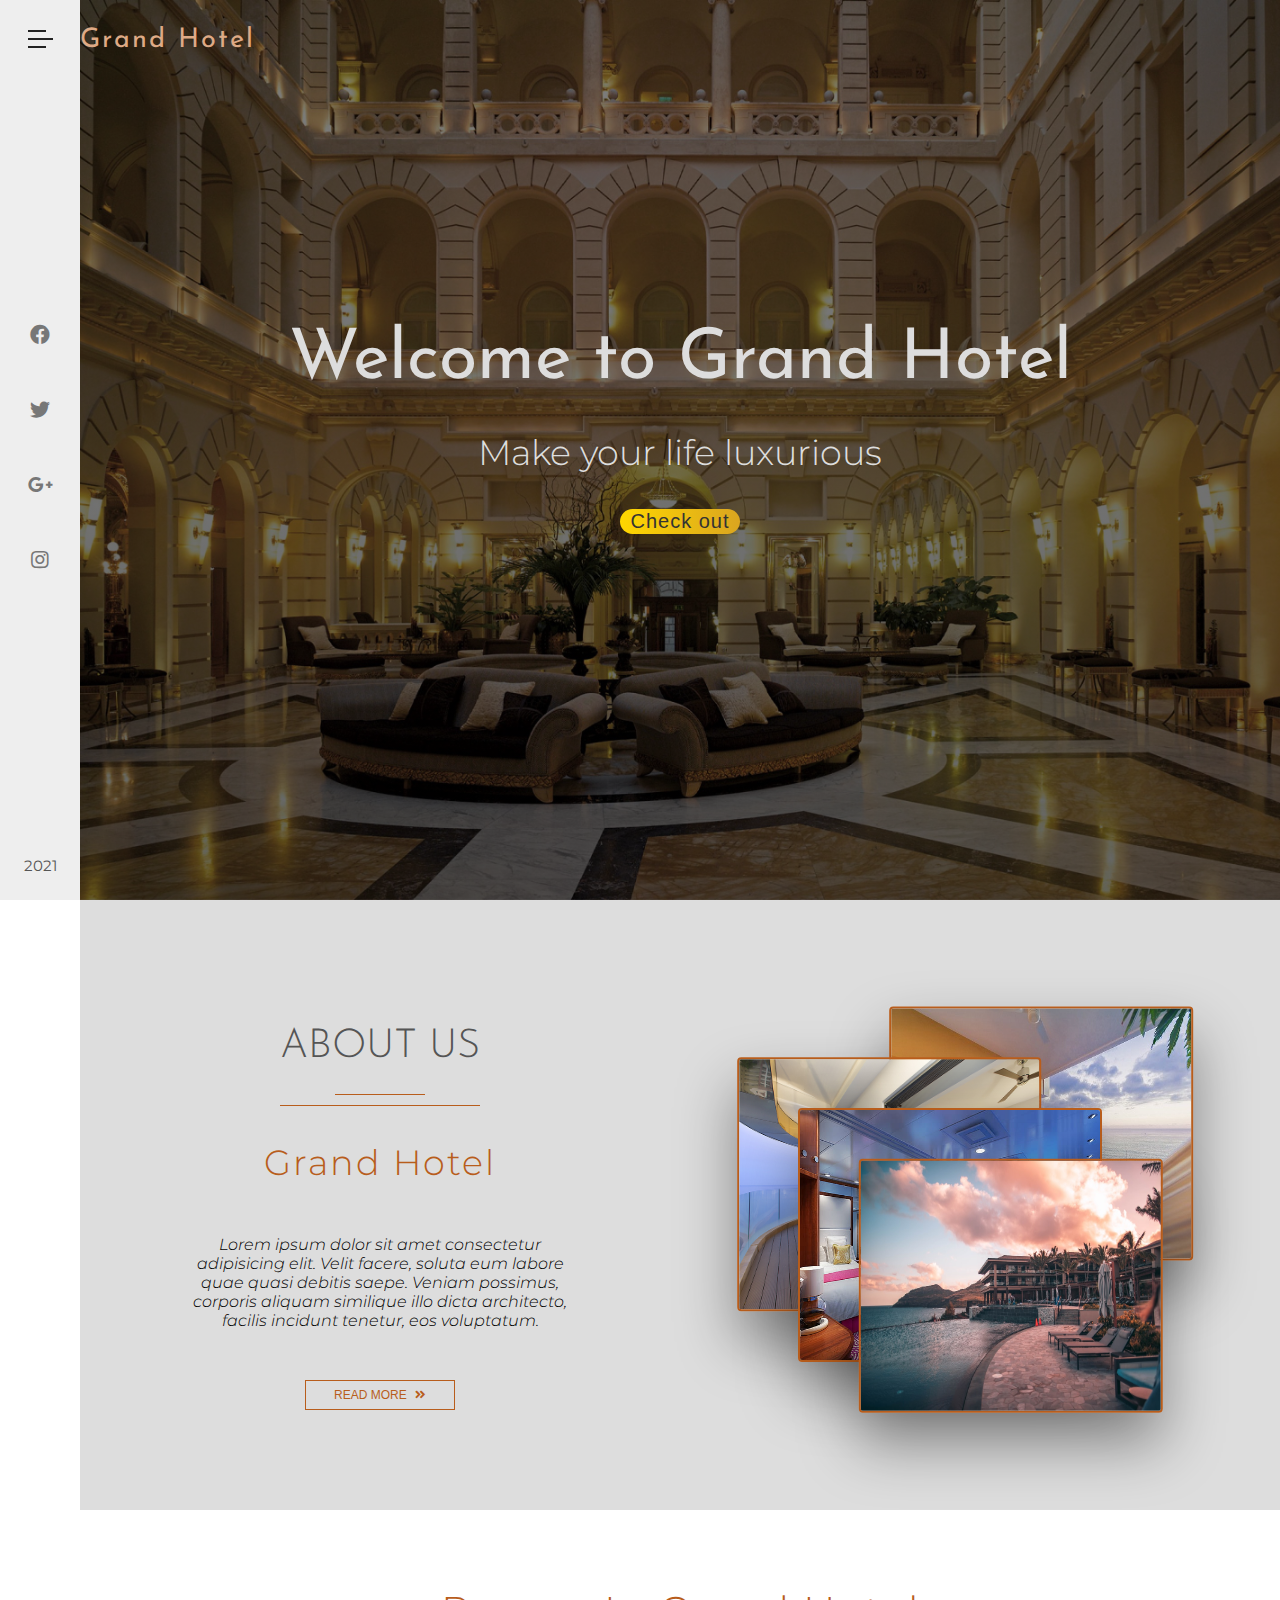
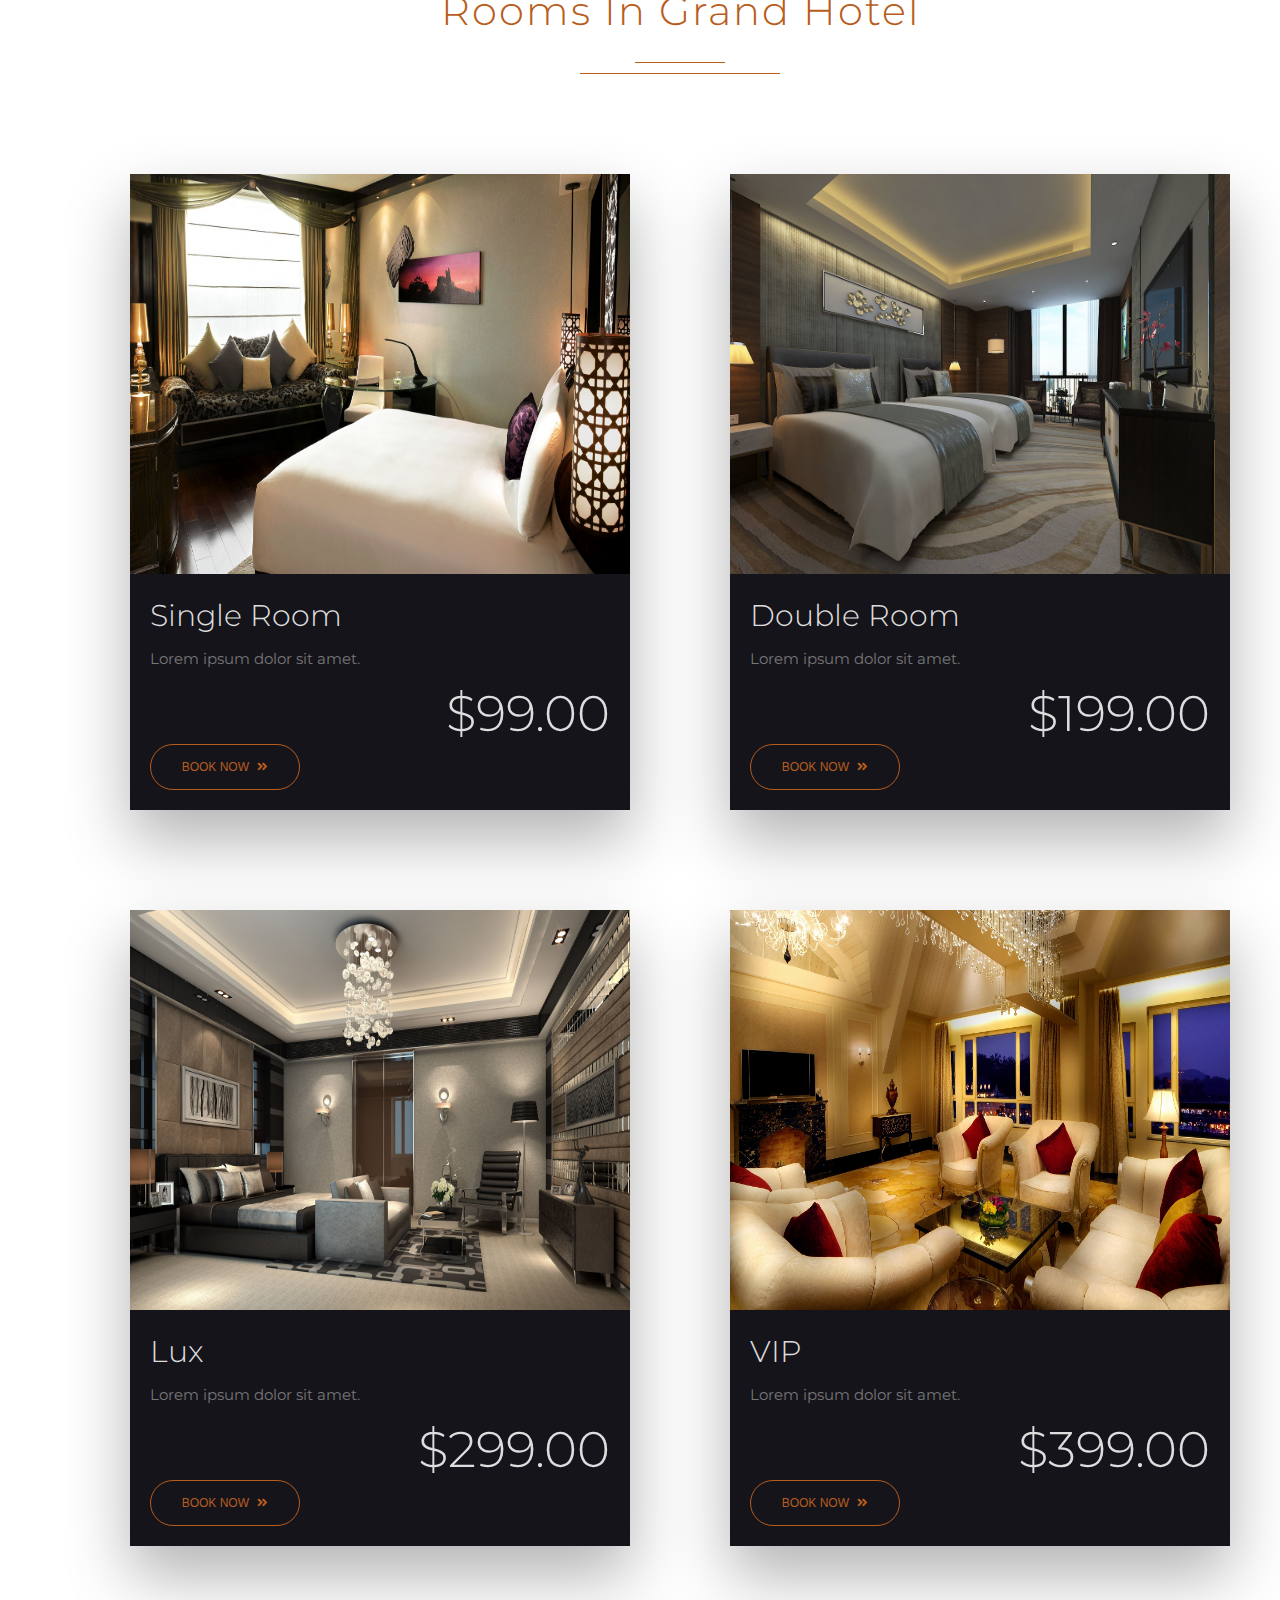
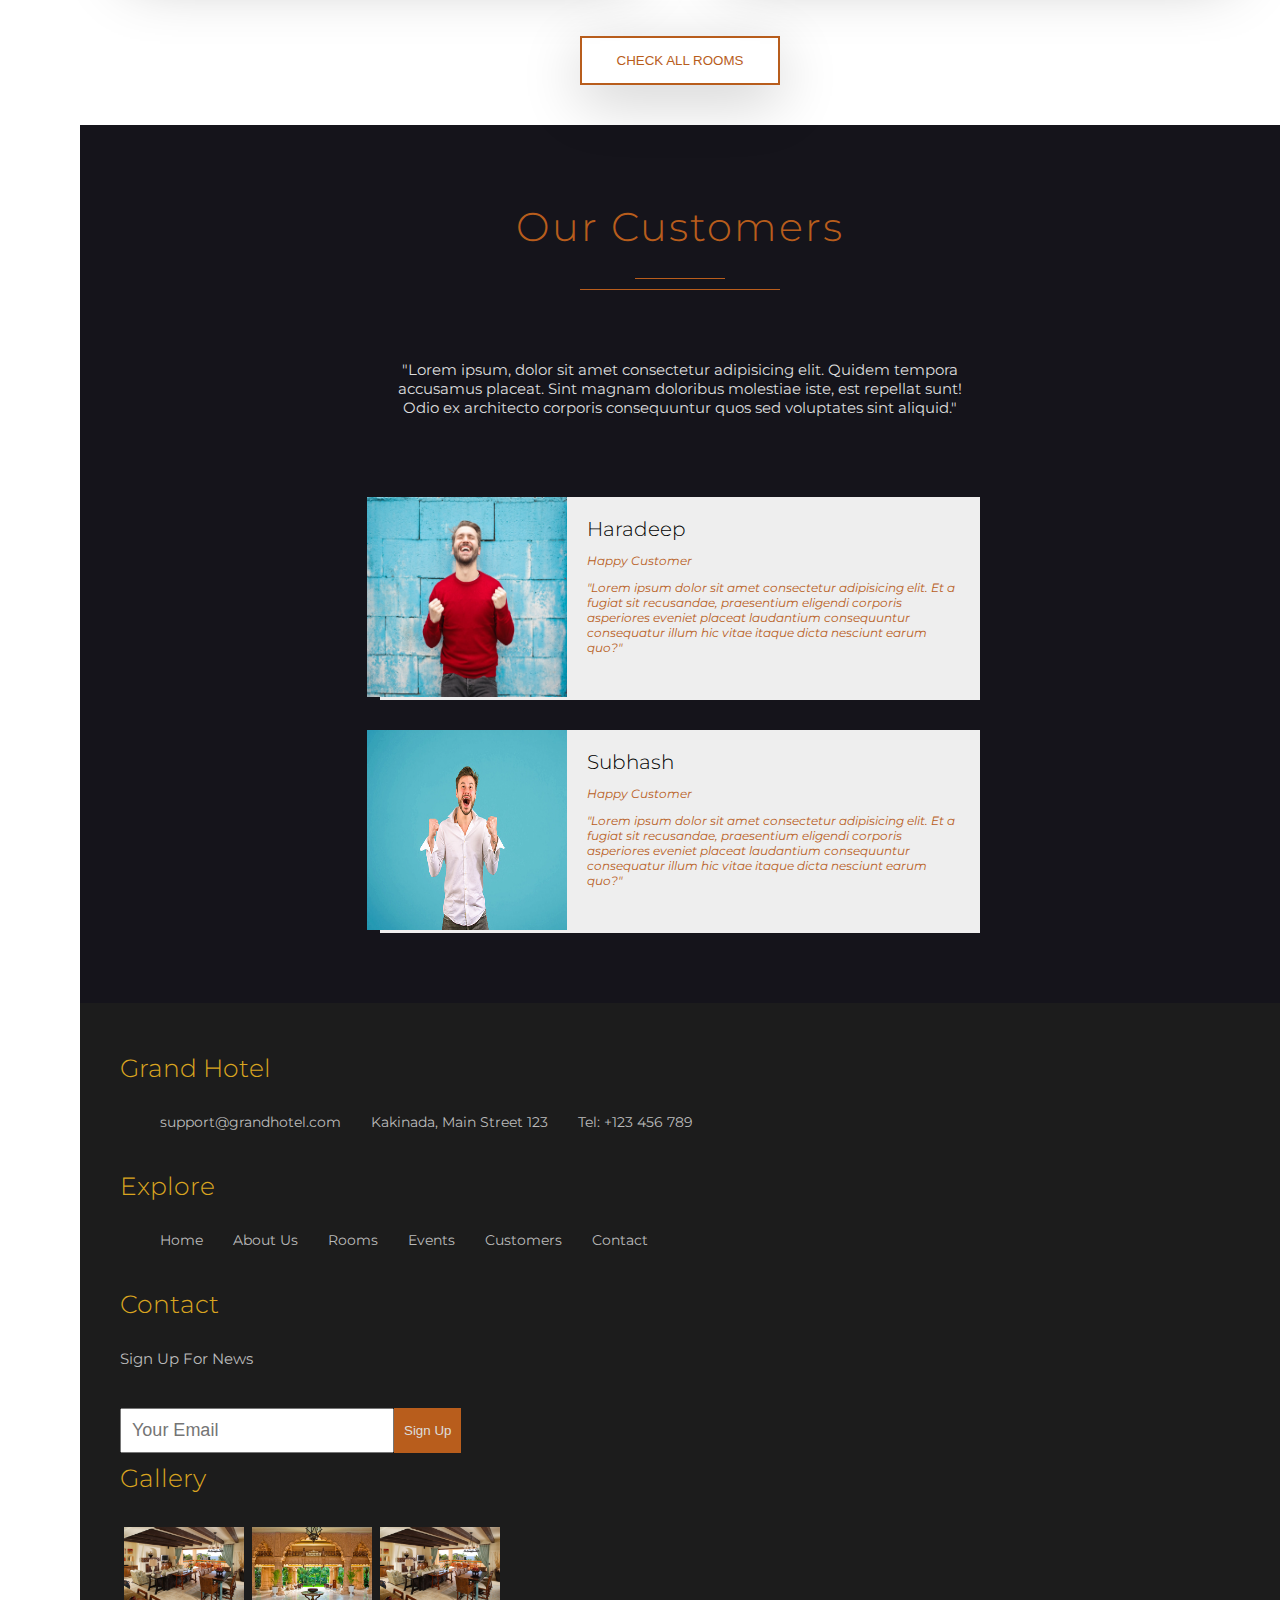
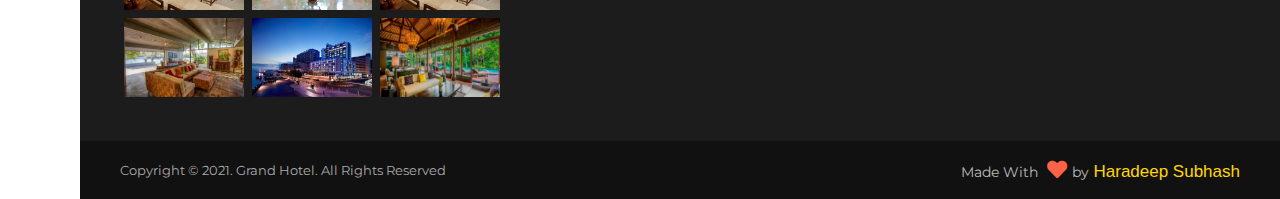
<file: index.html>
<!DOCTYPE html>
<html lang="en">

<head>
    <meta charset="UTF-8">
    <meta name="viewport" content=" width=device-width,intial -scale=1.0">
    <meta http-equiv="X-UA-Compatible" content="ie=edge">
    <link rel="shortcut icon" href="images/crown.png">
    <link rel="stylesheet" href="https://cdnjs.cloudflare.com/ajax/libs/font-awesome/5.15.3/css/all.min.css">
    <link rel="preconnect" href="https://fonts.gstatic.com">
    <link
        href="https://fonts.googleapis.com/css2?family=Montserrat:ital,wght@0,100;0,200;0,300;0,400;0,500;0,600;0,700;0,800;0,900;1,100;1,200;1,300;1,400;1,500;1,600;1,700;1,800;1,900&display=swap"
        rel="stylesheet">
    <link rel="preconnect" href="https://fonts.gstatic.com">
    <link
        href="https://fonts.googleapis.com/css2?family=Josefin+Sans:ital,wght@0,100;0,200;0,300;0,400;0,500;0,600;0,700;1,100;1,200;1,300;1,400;1,500;1,600;1,700&display=swap"
        rel="stylesheet">
    <link rel="stylesheet" href="css/style.css">
    <title>Grand Hotel</title>
</head>
<!--NavBar-->

<body>
    <diV class="navbar">
        <input type="checkbox" class="checkbox" id="click" hidden>
        <!--sidebar-->
        <div class="sidebar">
            <label for="click">
                <div class="menu-icon">
                    <div class="line line-1"></div>
                    <div class="line line-2"></div>
                    <div class="line line-3"></div>
                </div>
            </label>
            <ul class="social-icons-list">
                <li>
                    <a href="#" class="social-link"><i class="fab fa-facebook"></i>
                    </a>
                </li>
                <li>
                    <a href="#" class="social-link"><i class="fab fa-twitter"></i>
                    </a>
                </li>
                <li>
                    <a href="#" class="social-link"><i class="fab fa-google-plus-g"></i>
                    </a>
                </li>
                <li>
                    <a href="#" class="social-link"><i class="fab fa-instagram"></i>
                    </a>
                </li>
            </ul>
            <div class="year">
                <p>2021</p>
            </div>
        </div>
        <!--End of Sidebar-->
        <!--Navigation-->

        <nav class="navigation">
            <div class="navigation-header">
                <h1 class="navigation-heading">Grand Hotel</h1>
                <form class="navigation-search">
                    <input type="text" class="navigation-search-input" placeholder="Search..">
                    <button class="navigation-search-btn">
                        <i class="fas fa-search"></i>
                    </button>
                </form>
            </div>
            <ul class="navigation-list">
                <li class="navigation-item">
                    <a href="#" class="navigation-link">Home</a>
                </li>
                <li class="navigation-item">
                    <a href="#" class="navigation-link">About us</a>
                </li>
                <li class="navigation-item">
                    <a href="#" class="navigation-link">Rooms</a>
                </li>
                <li class="navigation-item">
                    <a href="#" class="navigation-link">Events</a>
                </li>
                <li class="navigation-item">
                    <a href="#" class="navigation-link">Customers</a>
                </li>
                <li class="navigation-item">
                    <a href="#" class="navigation-link">Contact us</a>
                </li>
            </ul>
            <div class="copyright">
                <p>&copy; 2021. Grand Hotel. All Rights Reserved </p>
            </div>
        </nav>
        <!--End Of Navigation-->
    </diV>
    <!--EndOfNavBar-->
    <!--Header-->
    <header class="header">
        <div class="brand">

            <h3 class="hotel-heading">Grand Hotel</h3>
        </div>
        <div class="banner">
            <h1 class="banner-heading">Welcome to Grand Hotel</h1>
            <p class="banner-paragraph">Make your life luxurious</p>
            <button class="banner-button">Check out</button>
        </div>
    </header>
    <!--End of Header-->
    <!--About Us-->
    <section class="about-us">
        <div class="about-us-content">
            <h1 class="about-us-heading">About Us</h1>
            <div class="underline">
                <div class="small-underline"></div>
                <div class="big-underline"></div>
            </div>
            <h3 class="sub-heading">Grand Hotel</h3>
            <p class="about-us-paragraph">Lorem ipsum dolor sit amet consectetur adipisicing elit. Velit facere, soluta
                eum labore quae quasi debitis saepe. Veniam possimus, corporis aliquam similique illo dicta architecto,
                facilis incidunt tenetur, eos voluptatum.</p>
            <button class="about-us-btn">Read More
                <i class="fas fa-angle-double-right btn-arrow"></i>
            </button>
        </div>
        <div class="about-us-images">
            <img src="images/about us-image-1.jpg" class="image image-1" width="400px" height="300px">
            <img src="images/about us-image-2.jpg" class="image image-2" width="400px" height="300px">
            <img src="images/about us-image-3.jpg.crdownload.jpg" class="image image-3" width="400px" height="300px">
            <img src="images/about us-image-4.jpg" class="image image-4" width="400px" height="300px">
        </div>
    </section>
    <!--End of About Us-->
    <!--Rooms-->
    <section class="rooms">
        <div class="common-header">
            <h1 class="common-heading">Rooms In Grand Hotel</h1>
            <div class="underline">
                <div class="small-underline"></div>
                <div class="big-underline"></div>
            </div>
        </div>
        <div class="rooms-cards-wrapper">
            <div class="room-card">
                <img src="images/single-room.jpg" class="room-img" width="700px" height="400px">
                <div class="room-card-content">
                    <h4 class="room-card-heading">Single Room</h4>
                    <p class="room-card-paragraph">Lorem ipsum dolor sit amet.</p>
                    <p class="room-price">$99.00</p>
                    <button class="room-card-button">Book Now
                        <i class="fas fa-angle-double-right btn-arrow"></i>
                    </button>
                </div>
            </div>
            <div class="room-card">
                <img src="images/double-room.jpg" class="room-img" width="700px" height="400px">
                <div class="room-card-content">
                    <h4 class="room-card-heading">Double Room</h4>
                    <p class="room-card-paragraph">Lorem ipsum dolor sit amet.</p>
                    <p class="room-price">$199.00</p>
                    <button class="room-card-button">Book Now
                        <i class="fas fa-angle-double-right btn-arrow"></i>
                    </button>
                </div>
            </div>
            <div class="room-card">
                <img src="images/Lux-room2.jpg" class="room-img" width="700px" height="400px">
                <div class="room-card-content">
                    <h4 class="room-card-heading">Lux</h4>
                    <p class="room-card-paragraph">Lorem ipsum dolor sit amet.</p>
                    <p class="room-price">$299.00</p>
                    <button class="room-card-button">Book Now
                        <i class="fas fa-angle-double-right btn-arrow"></i>
                    </button>
                </div>
            </div>
            <div class="room-card">
                <img src="images/vip-room.jpg" class="room-img" width="700px" height="400px">
                <div class="room-card-content">
                    <h4 class="room-card-heading">VIP</h4>
                    <p class="room-card-paragraph">Lorem ipsum dolor sit amet.</p>
                    <p class="room-price">$399.00</p>
                    <button class="room-card-button">Book Now
                        <i class="fas fa-angle-double-right btn-arrow"></i>
                    </button>
                </div>
            </div>
        </div>
        <div class="rooms-btn-wrapper">
            <button class="rooms-btn">
                Check All Rooms
            </button>
        </div>
    </section>
    <!--End of Rooms-->
    <!--Customers-->
    <section class="customers">
        <div class="common-header">
            <h1 class="common-heading">Our Customers</h1>
            <div class="under-line">
                <div class="small-underline"></div>
                <div class="big-underline"></div>
            </div>
        </div>
        <p class="customers-paragraph">"Lorem ipsum, dolor sit amet consectetur adipisicing elit. Quidem tempora
            accusamus placeat. Sint magnam doloribus molestiae iste, est repellat sunt! Odio ex architecto corporis
            consequuntur quos sed voluptates sint aliquid."</p>
        <div class="customers-card-wrapper">
            <div class="customer-card">
                <div class="customer-image-wrapper">
                    <img src="images/customer-image-1.jpg" class="customer-image">
                </div>
                <div class="customer-info">
                    <h3 class="customer-full-name">Haradeep</h3>
                    <p class="customer-paragraph-1">Happy Customer</p>
                    <p class="customer-paragraph-1">"Lorem ipsum dolor sit amet consectetur adipisicing elit. Et a
                        fugiat
                        sit
                        recusandae, praesentium eligendi corporis asperiores eveniet placeat laudantium consequuntur
                        consequatur illum hic vitae itaque dicta nesciunt earum quo?"</p>
                </div>
            </div>

            <div class="customer-card">
                <div class="customer-image-wrapper">
                    <img src="images/customer-image-2.jpg" class="customer-image">
                </div>
                <div class="customer-info">
                    <h3 class="customer-full-name">Subhash</h3>
                    <p class="customer-paragraph-1">Happy Customer</p>
                    <p class="customer-paragraph-1">"Lorem ipsum dolor sit amet consectetur adipisicing elit. Et a
                        fugiat
                        sit
                        recusandae, praesentium eligendi corporis asperiores eveniet placeat laudantium consequuntur
                        consequatur illum hic vitae itaque dicta nesciunt earum quo?"</p>
                </div>
            </div>
        </div>
    </section>
    <!--End Of Customers-->
    <!--Footer-->
    <footer class="footer">
        <div class="main-part">
            <div class="footer-list-wrapper">
                <h3 class="footer-heading">Grand Hotel</h3>
                <ul class="footer-list">
                    <li class="footer-list-item">
                        <a href="#" class="footer-list-link">
                            support@grandhotel.com
                        </a>
                    </li>
                    <li class="footer-list-item">
                        <a href="#" class="footer-list-link">
                            Kakinada, Main Street 123
                        </a>
                    </li>
                    <li class="footer-list-item">
                        <a href="#" class="footer-list-link">
                            Tel: +123 456 789
                        </a>
                    </li>
                </ul>

            </div>
            <div class="footer-list-wrapper">
                <h3 class="footer-heading">Explore</h3>
                <ul class="footer-list">
                    <li class="footer-list-item">
                        <a href="#" class="footer-list-link">
                            Home
                        </a>
                    </li>
                    <li class="footer-list-item">
                        <a href="#" class="footer-list-link">
                            About Us
                        </a>
                    </li>
                    <li class="footer-list-item">
                        <a href="#" class="footer-list-link">
                            Rooms
                        </a>
                    </li>
                    <li class="footer-list-item">
                        <a href="#" class="footer-list-link">
                            Events
                        </a>
                    </li>
                    <li class="footer-list-item">
                        <a href="#" class="footer-list-link">
                            Customers
                        </a>
                    </li>
                    <li class="footer-list-item">
                        <a href="#" class="footer-list-link">
                            Contact
                        </a>
                    </li>
                </ul>
            </div>
            <div class="contact">
                <h3 class="footer-heading">Contact</h3>
                <p>Sign Up For News</p>
                <form class="footer-form" method="POST" data-netlify="true">
                    <input type="text" class="footer-input" placeholder="Your Email">
                    <button class="footer-btn">Sign Up</button>
                </form>
            </div>
            <div class="gallery">
                <h3 class="footer-heading">Gallery</h3>
                <div class="gallery-images">
                    <div class="image-wrapper">
                        <img src="images/gallery-image-1.jpg" class="footer-image"></div>

                    <div class="image-wrapper">
                        <img src="images/gallery-image-2.jpg" class="footer-image"></div>

                    <div class="image-wrapper">
                        <img src="images/gallery-image-3.jpg" class="footer-image"></div>

                    <div class="image-wrapper">
                        <img src="images/gallery-image-4.jpg" class="footer-image"></div>

                    <div class="image-wrapper">
                        <img src="images/gallery-image-5.jpg" class="footer-image"></div>

                    <div class="image-wrapper">
                        <img src="images/gallery-image-6.jpg" class="footer-image"></div>

                </div>
            </div>
        </div>
        <div class="creator">
            <div class="copyright-text">
                <p>Copyright &copy; 2021. Grand Hotel. All Rights Reserved</p>
            </div>
            <div class="text-right">
                <p>Made With <i class="fas fa-heart"></i>by <span>Haradeep Subhash</span>
                </p>
            </div>
        </div>
    </footer>
    <!--End of Footer-->
</body>

</html>
</file>
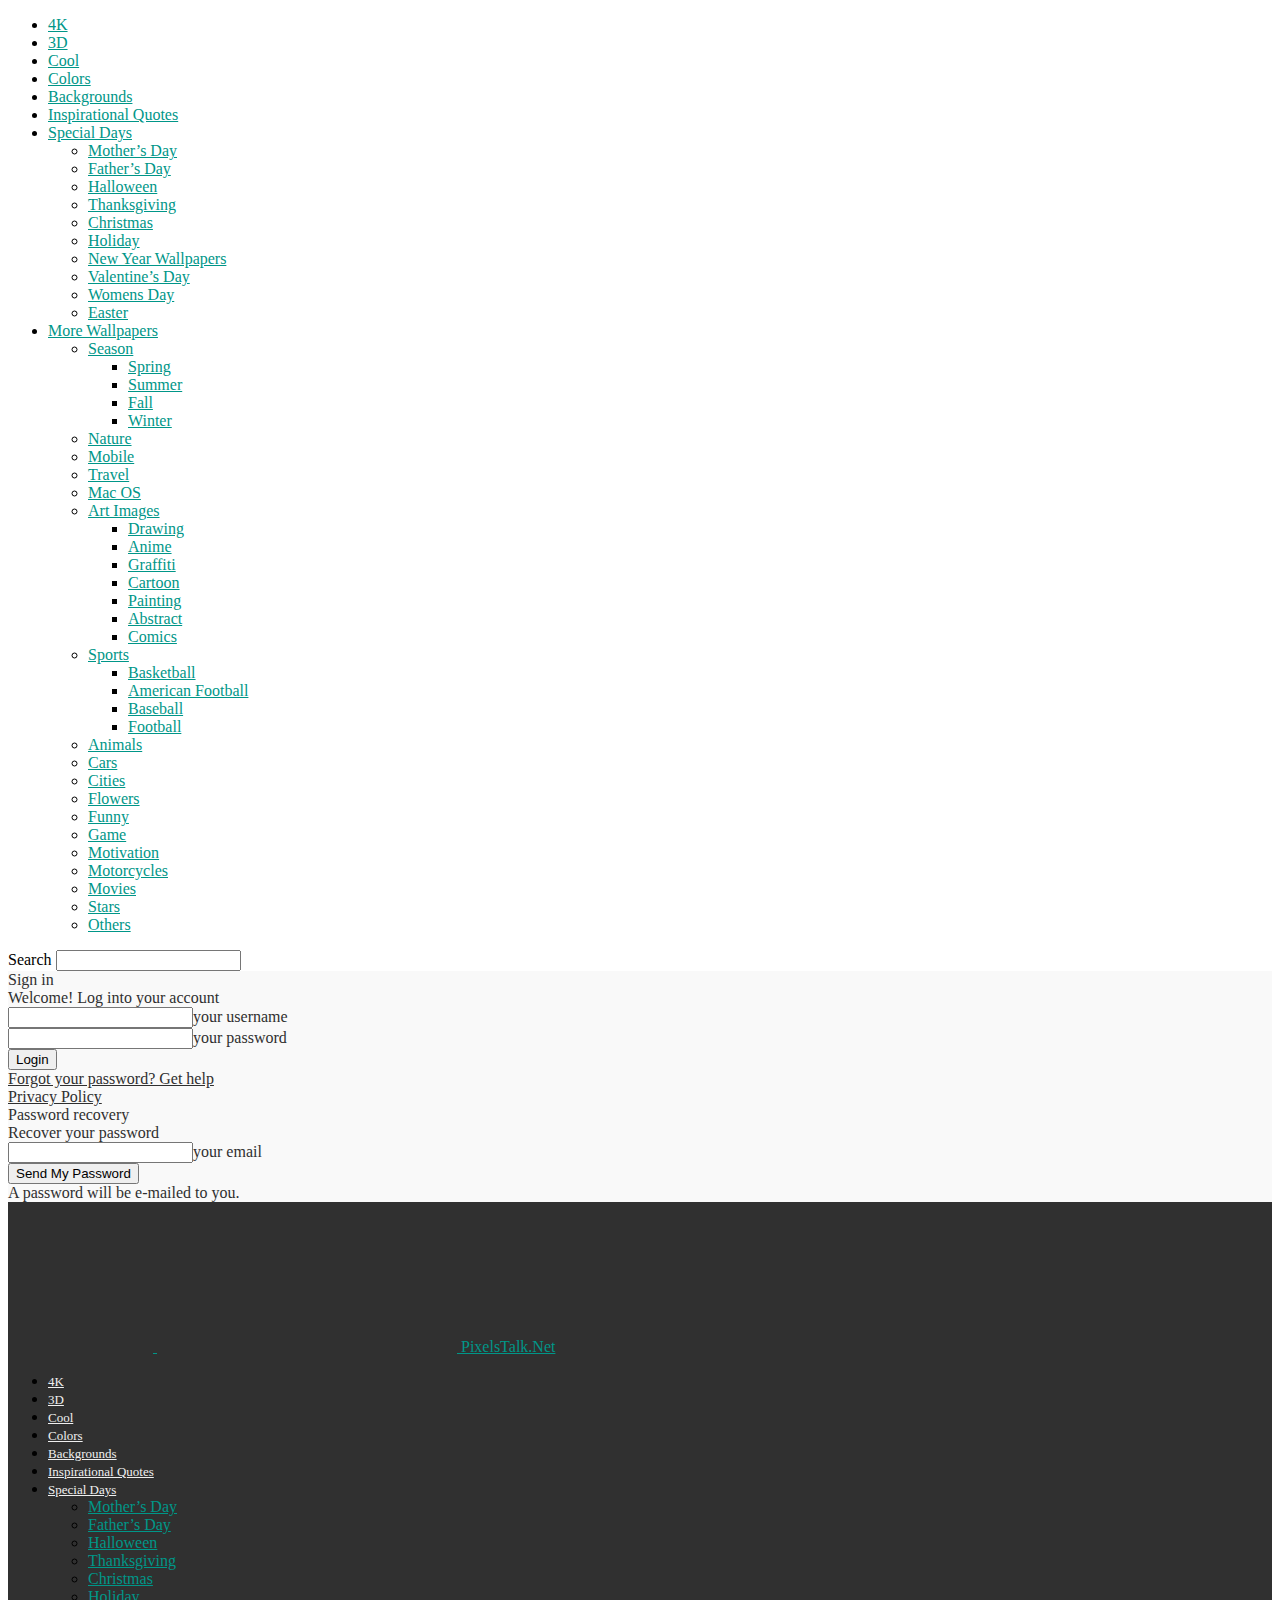
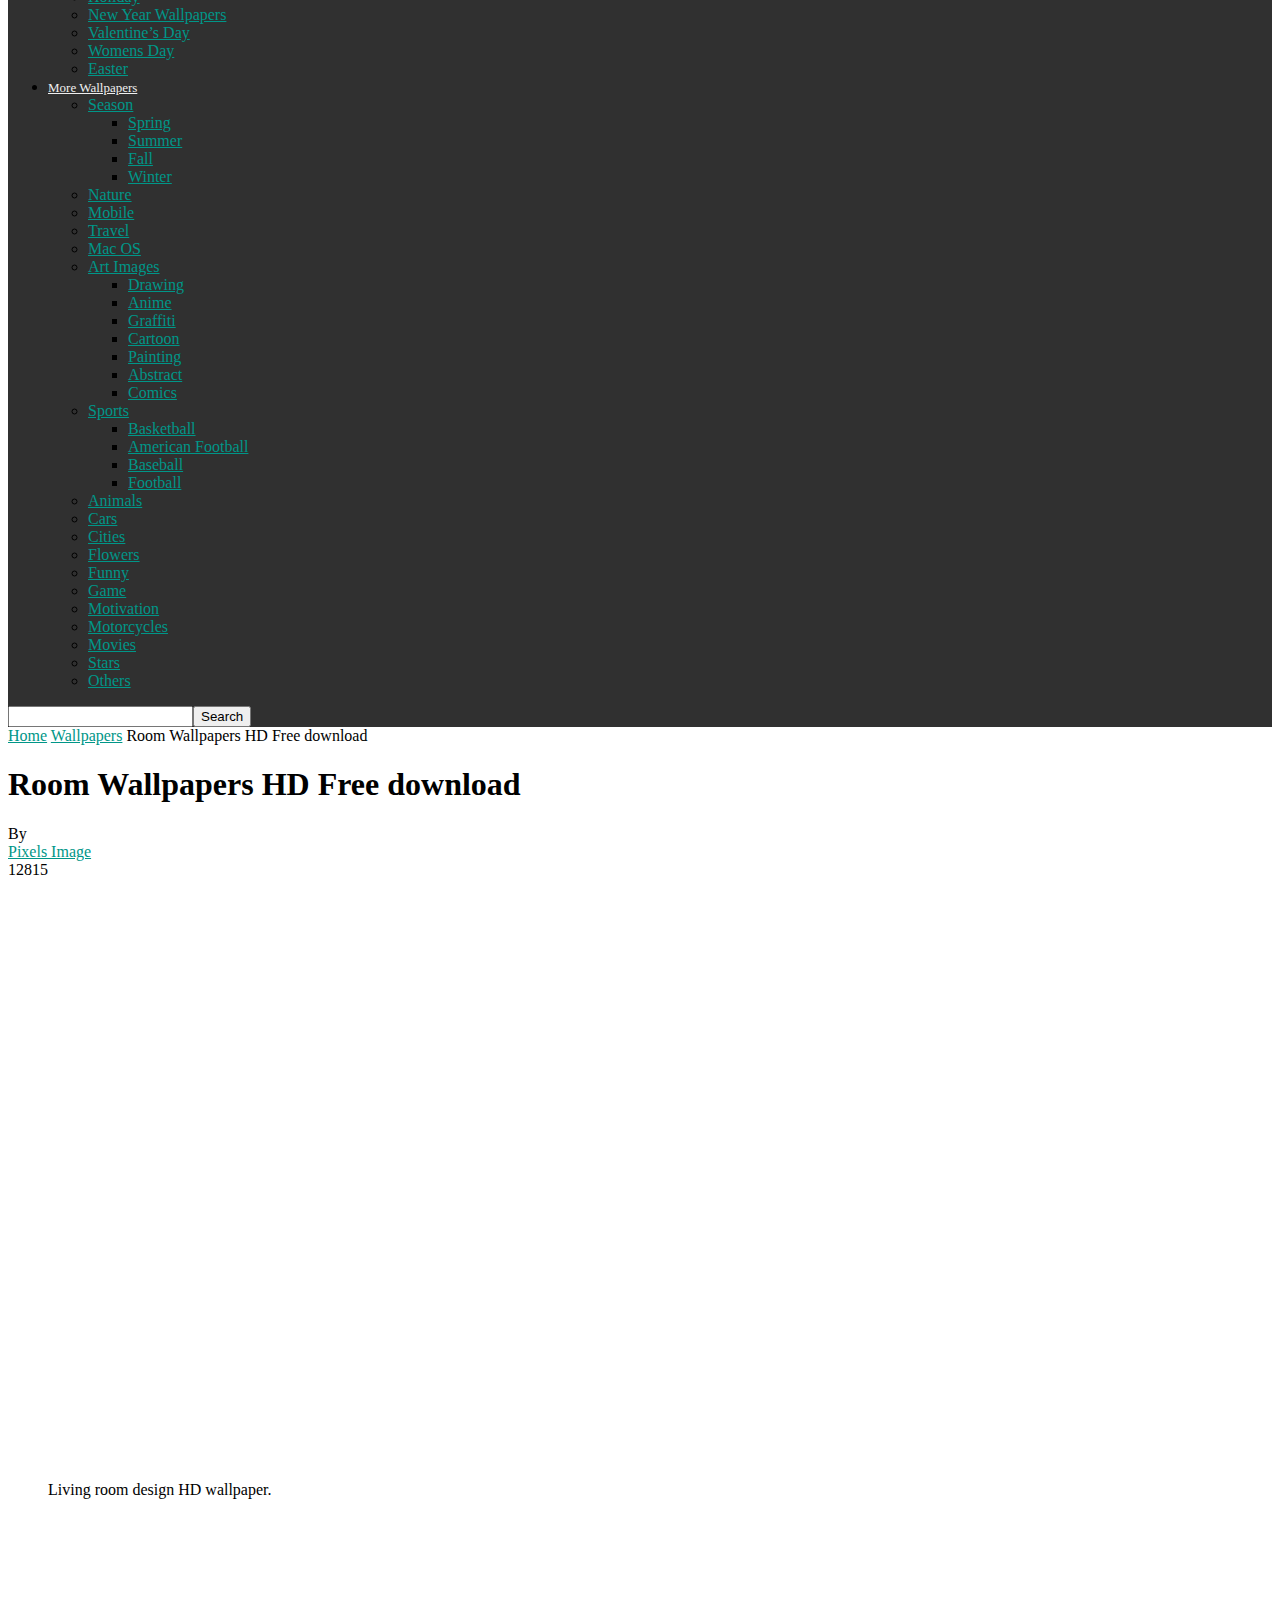
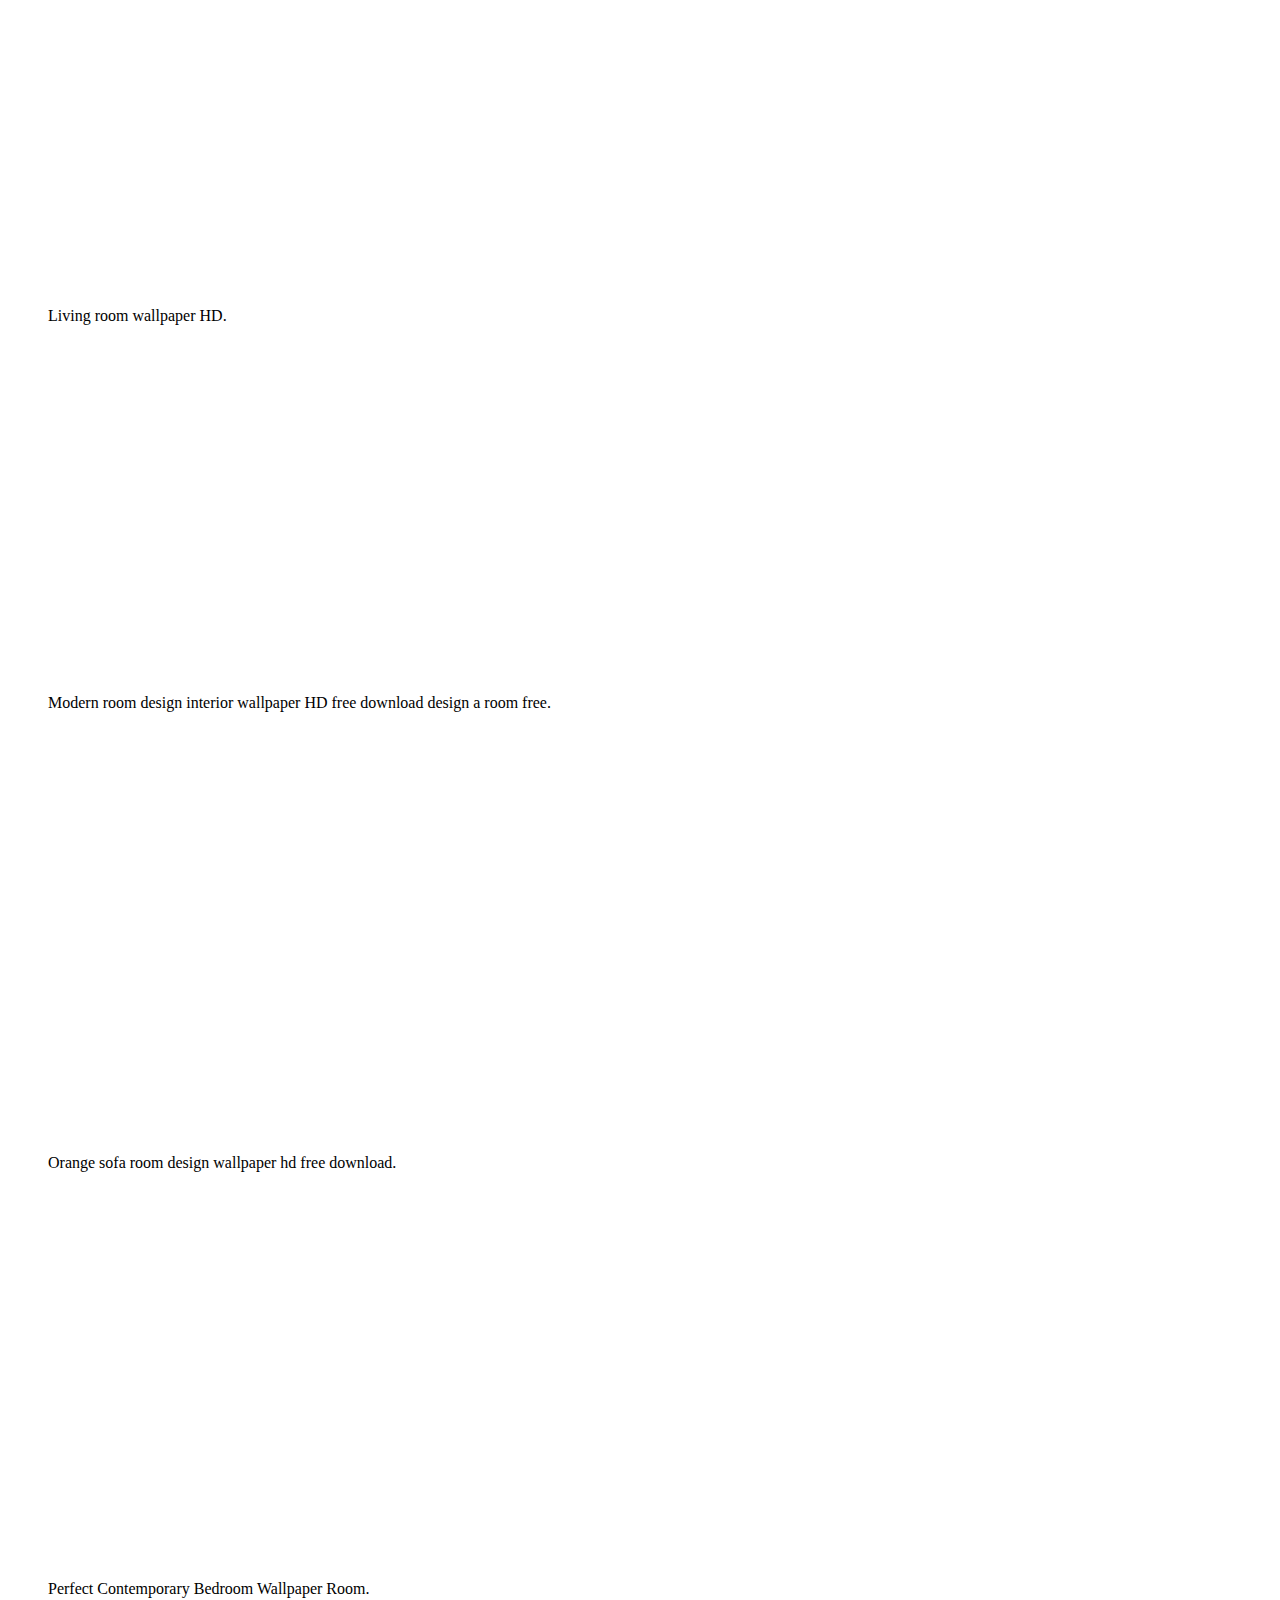
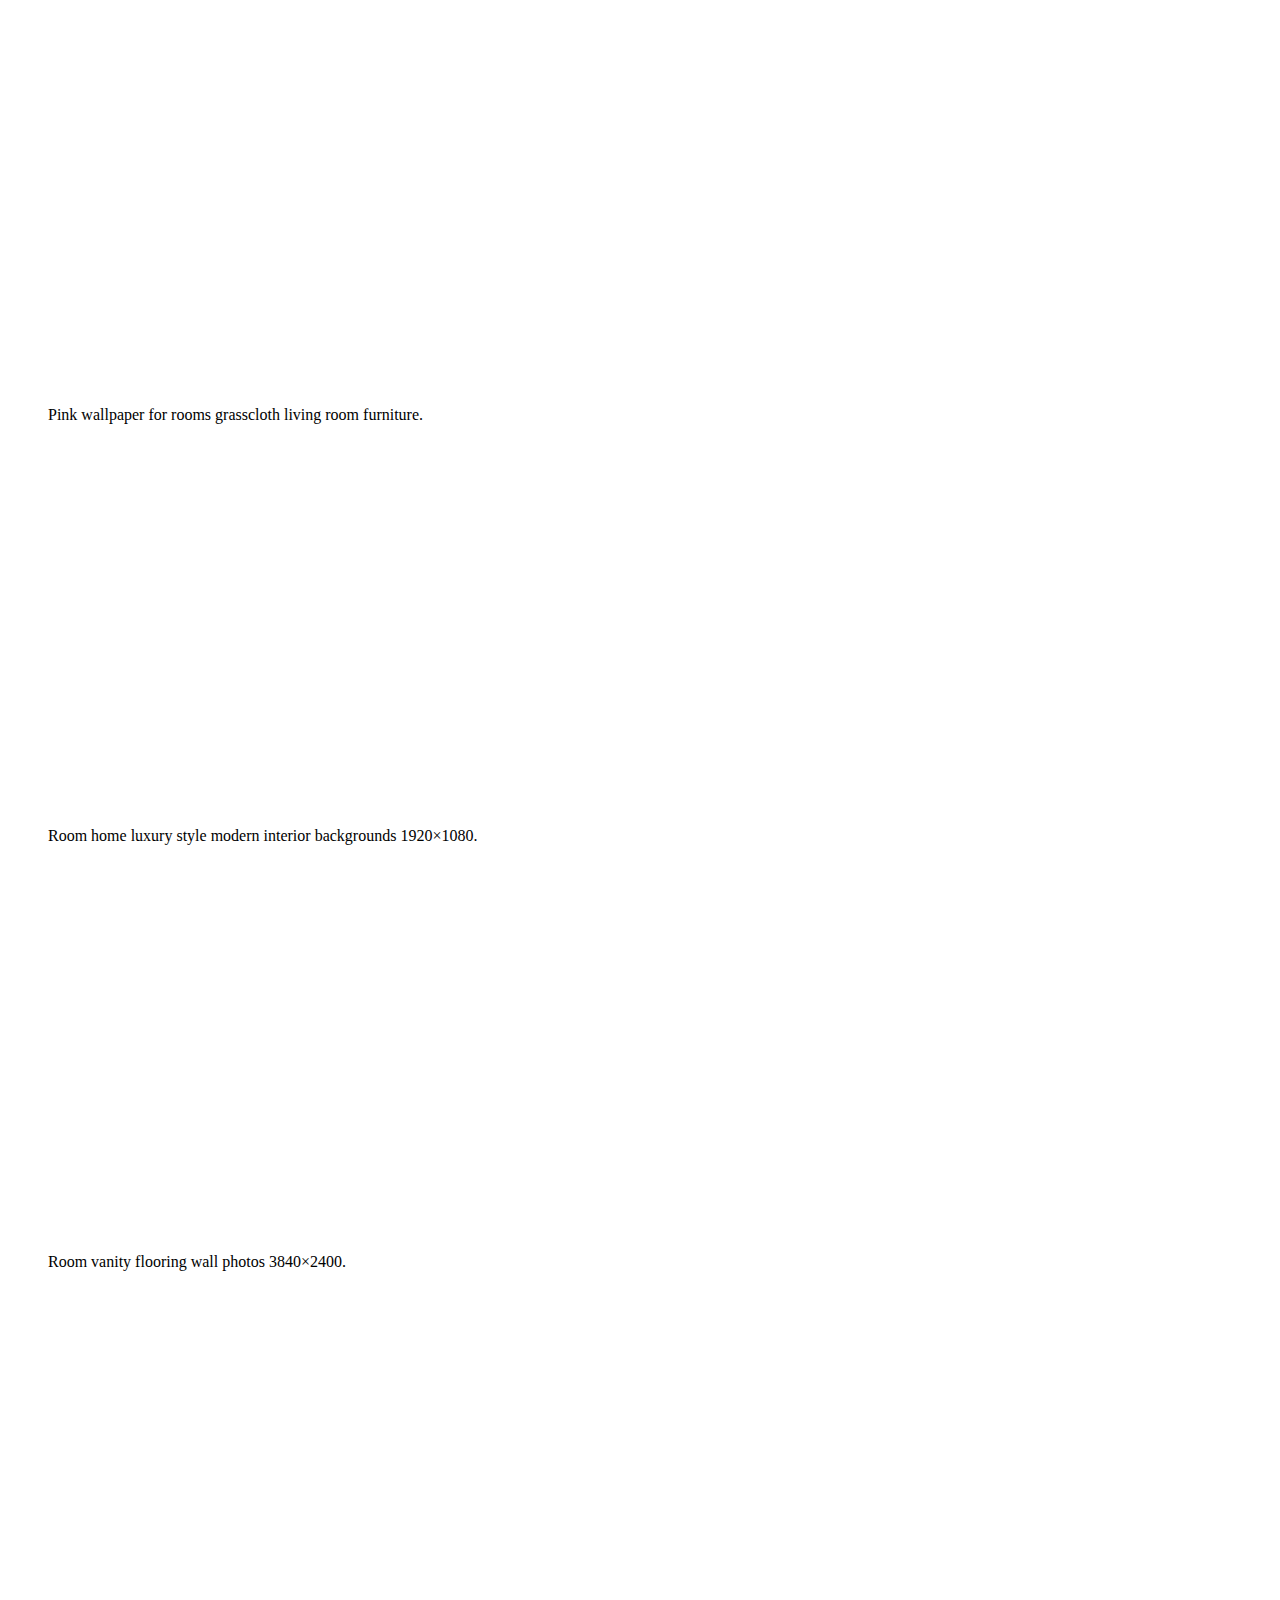
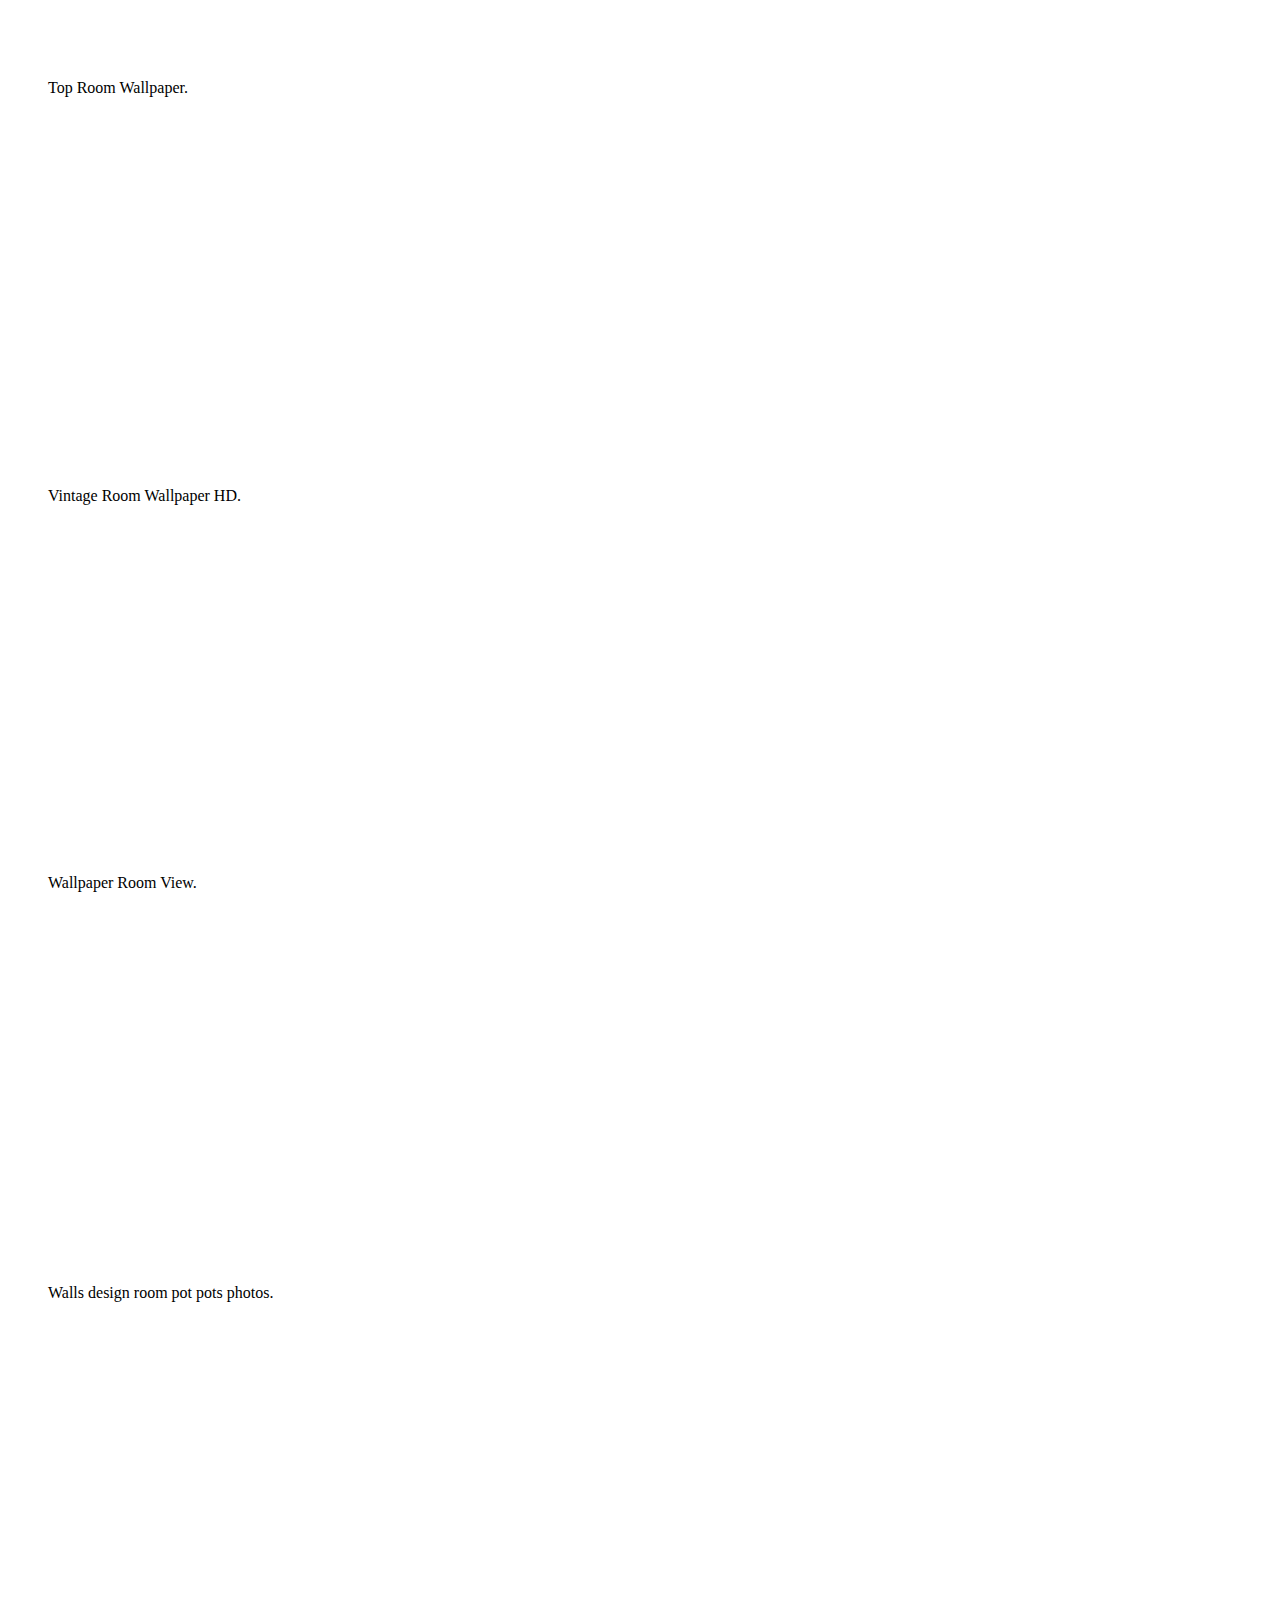
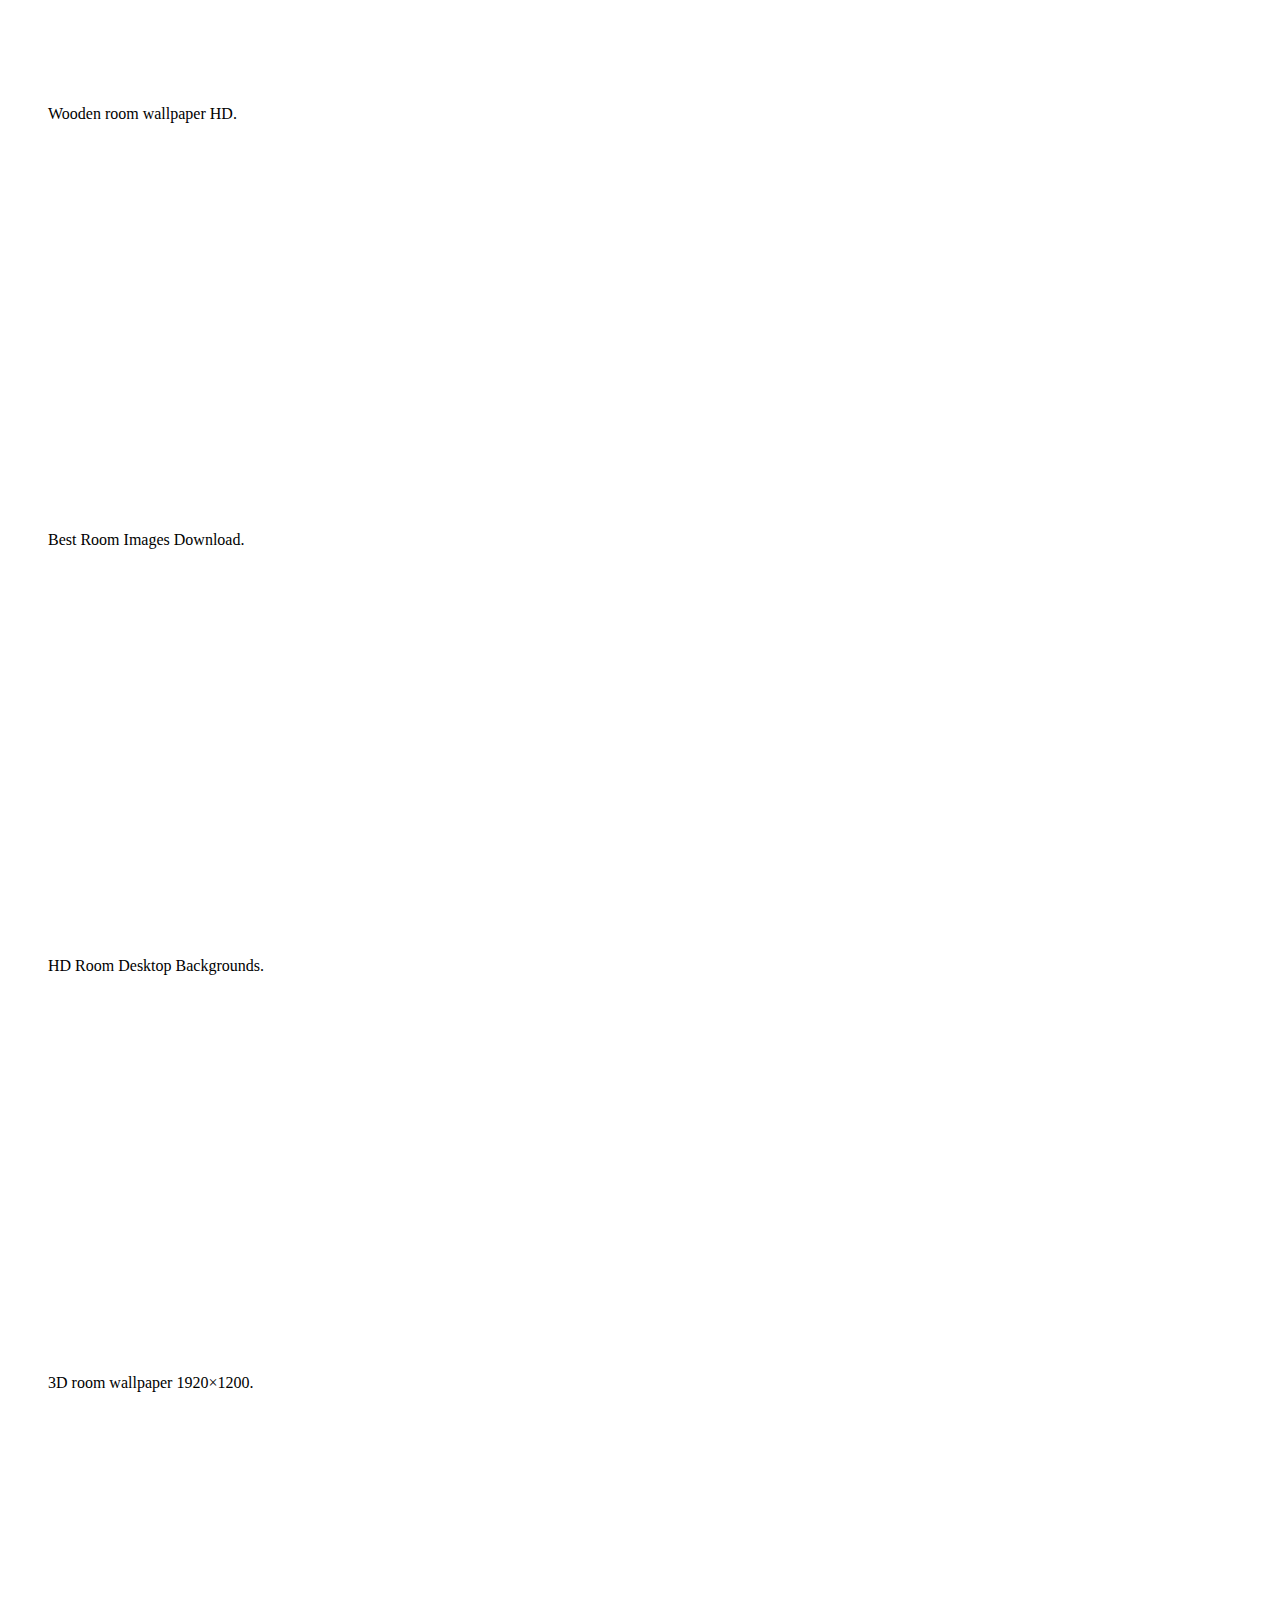
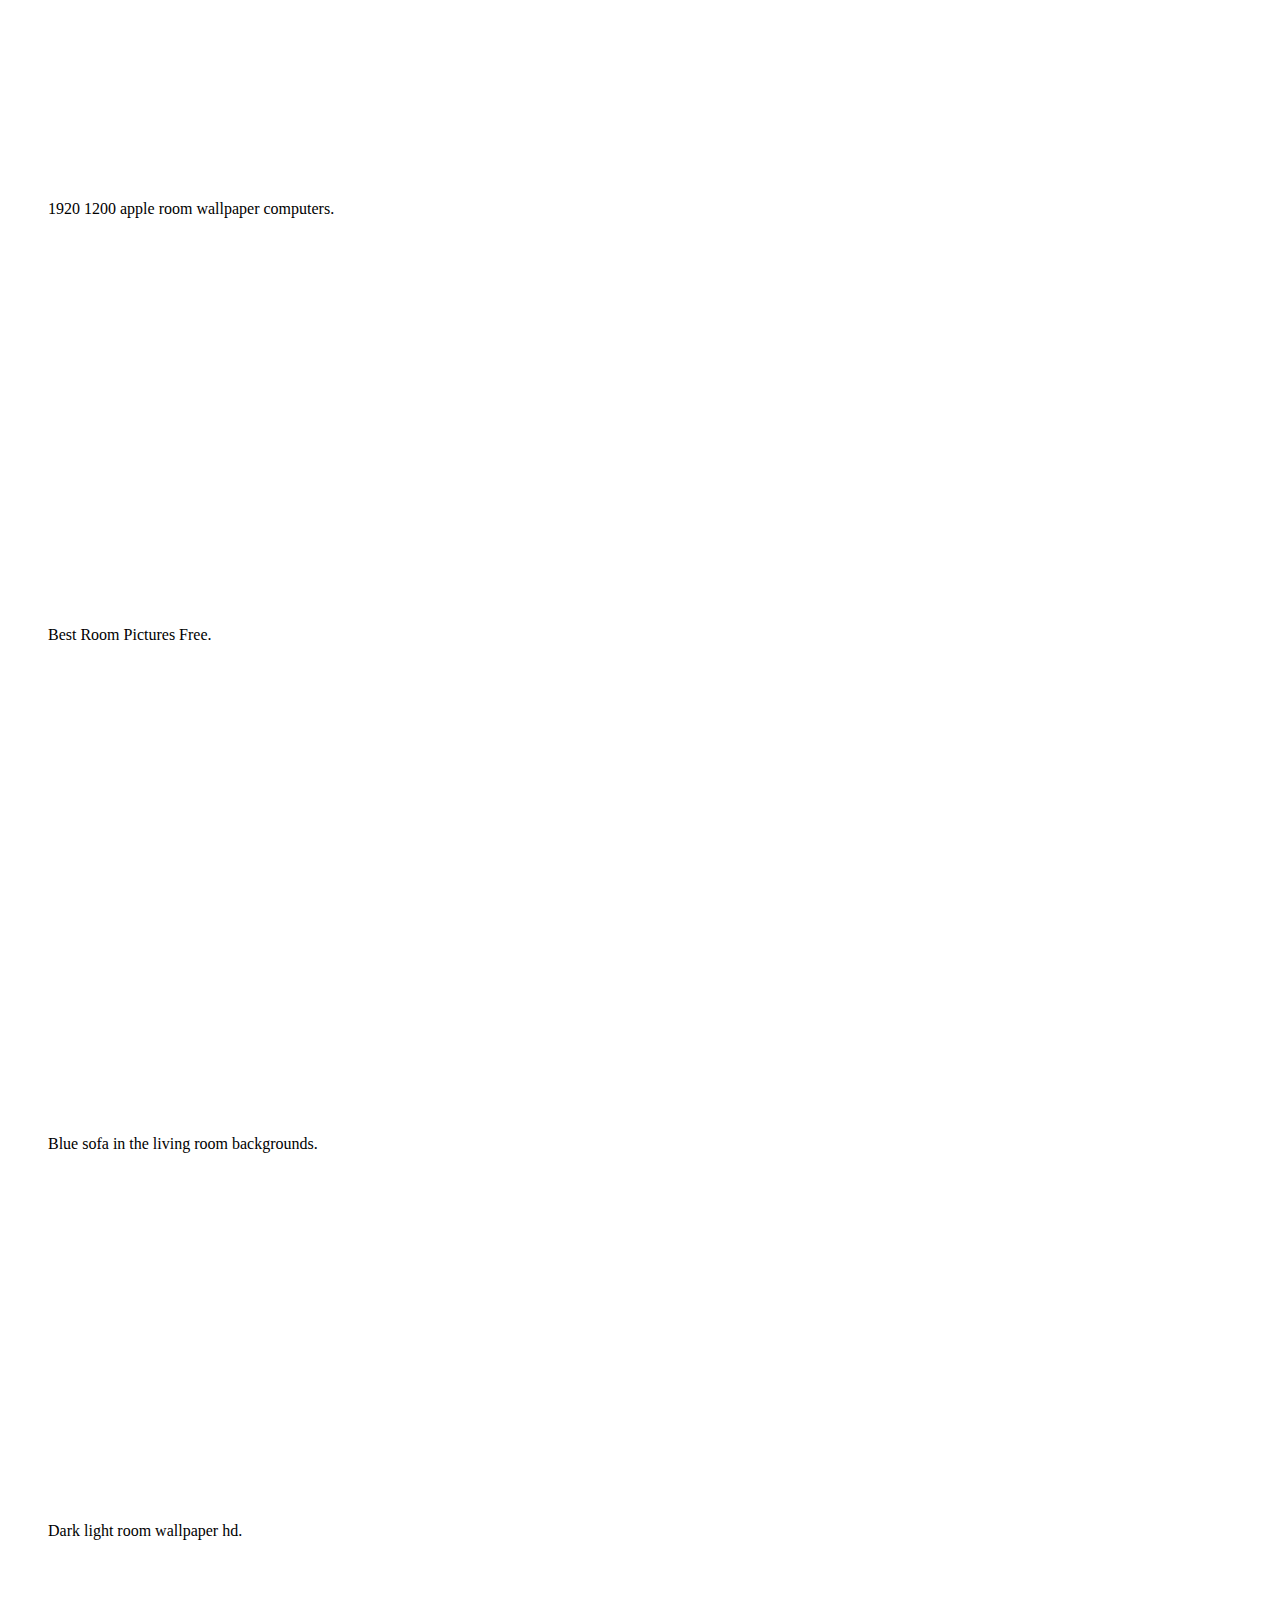
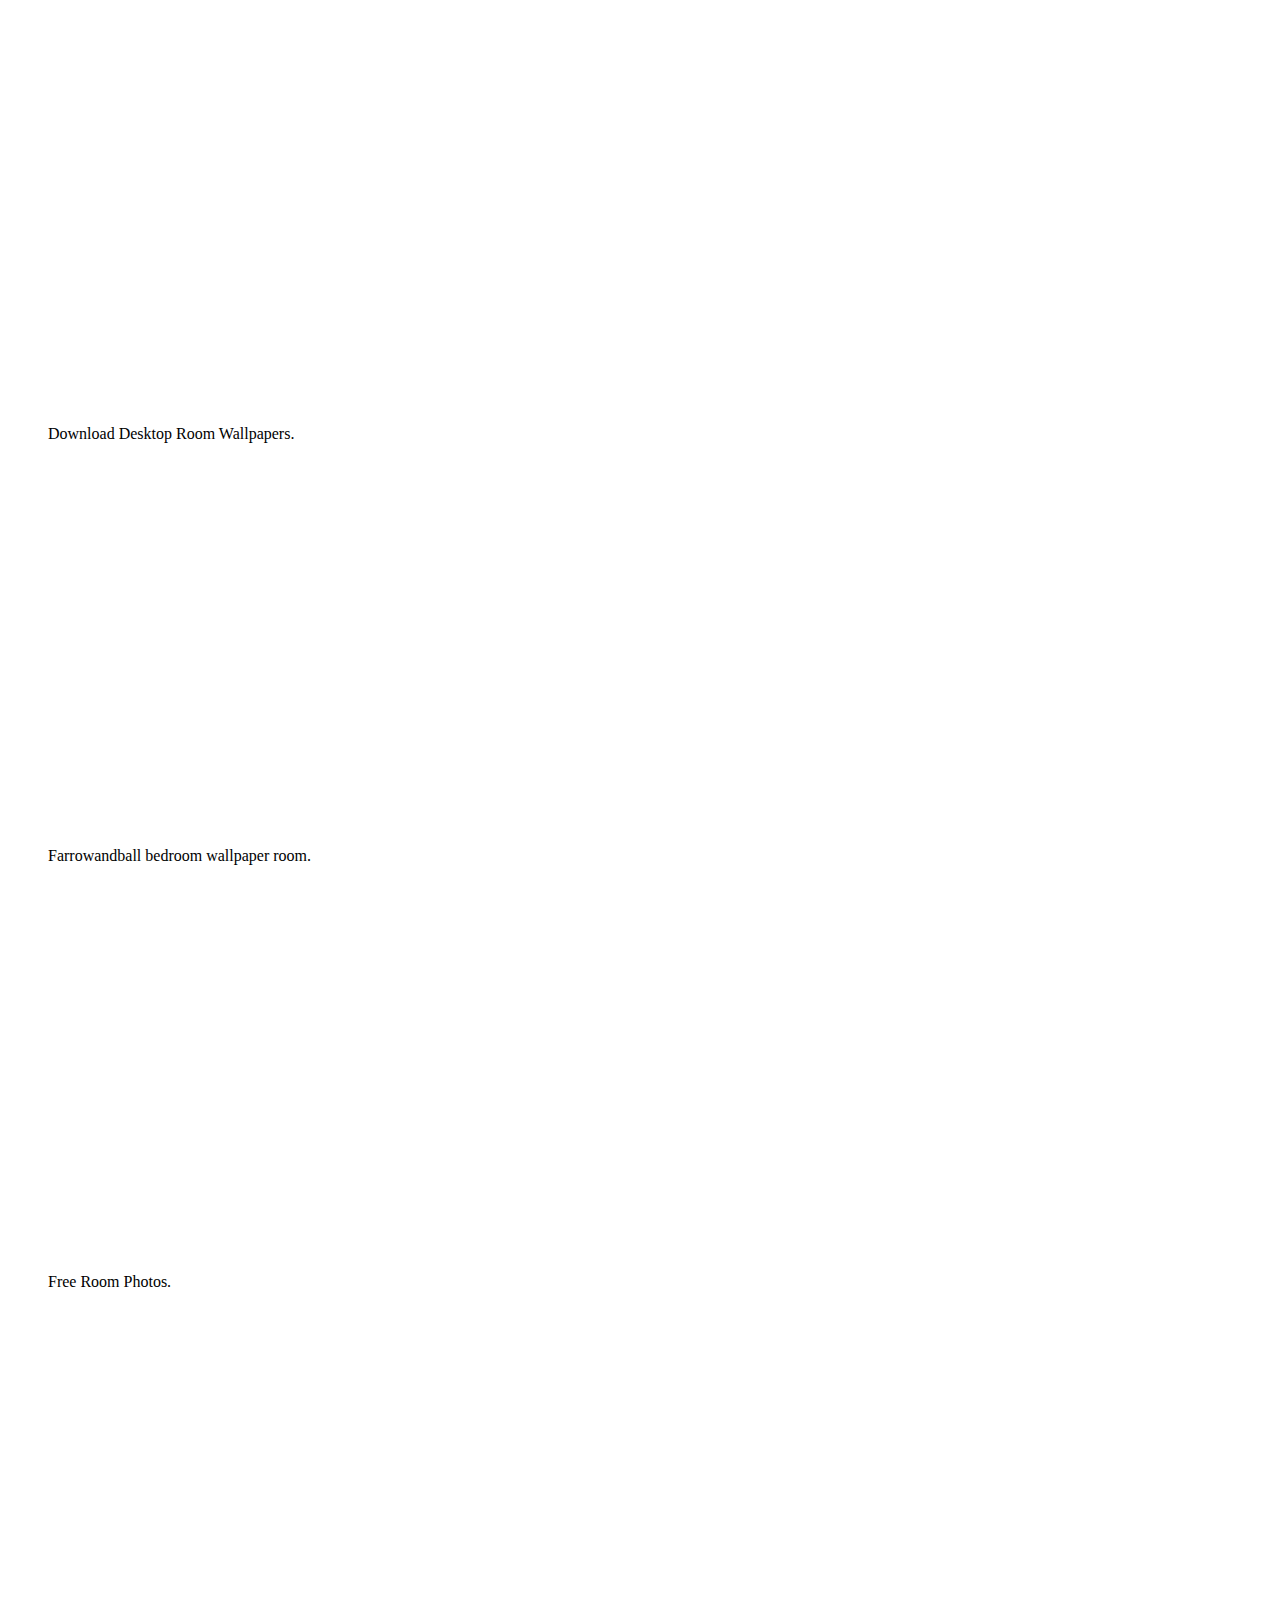
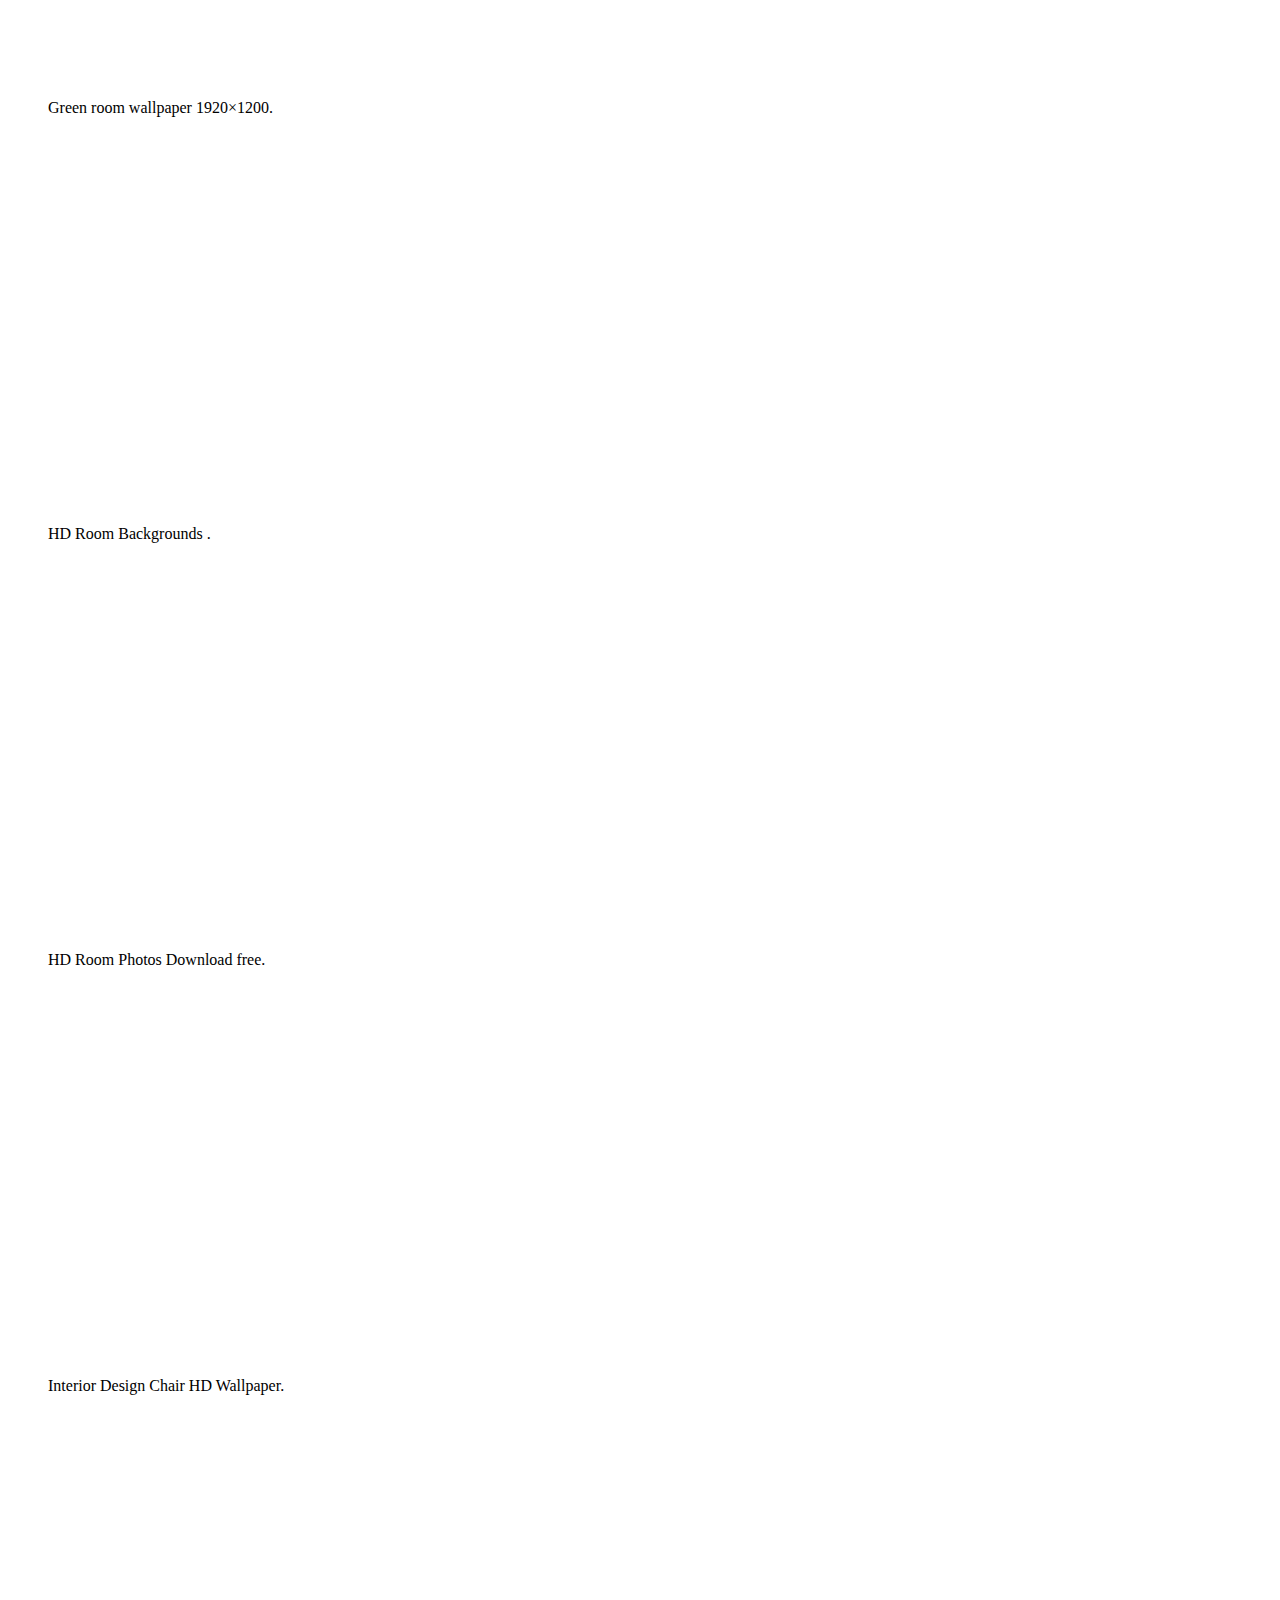
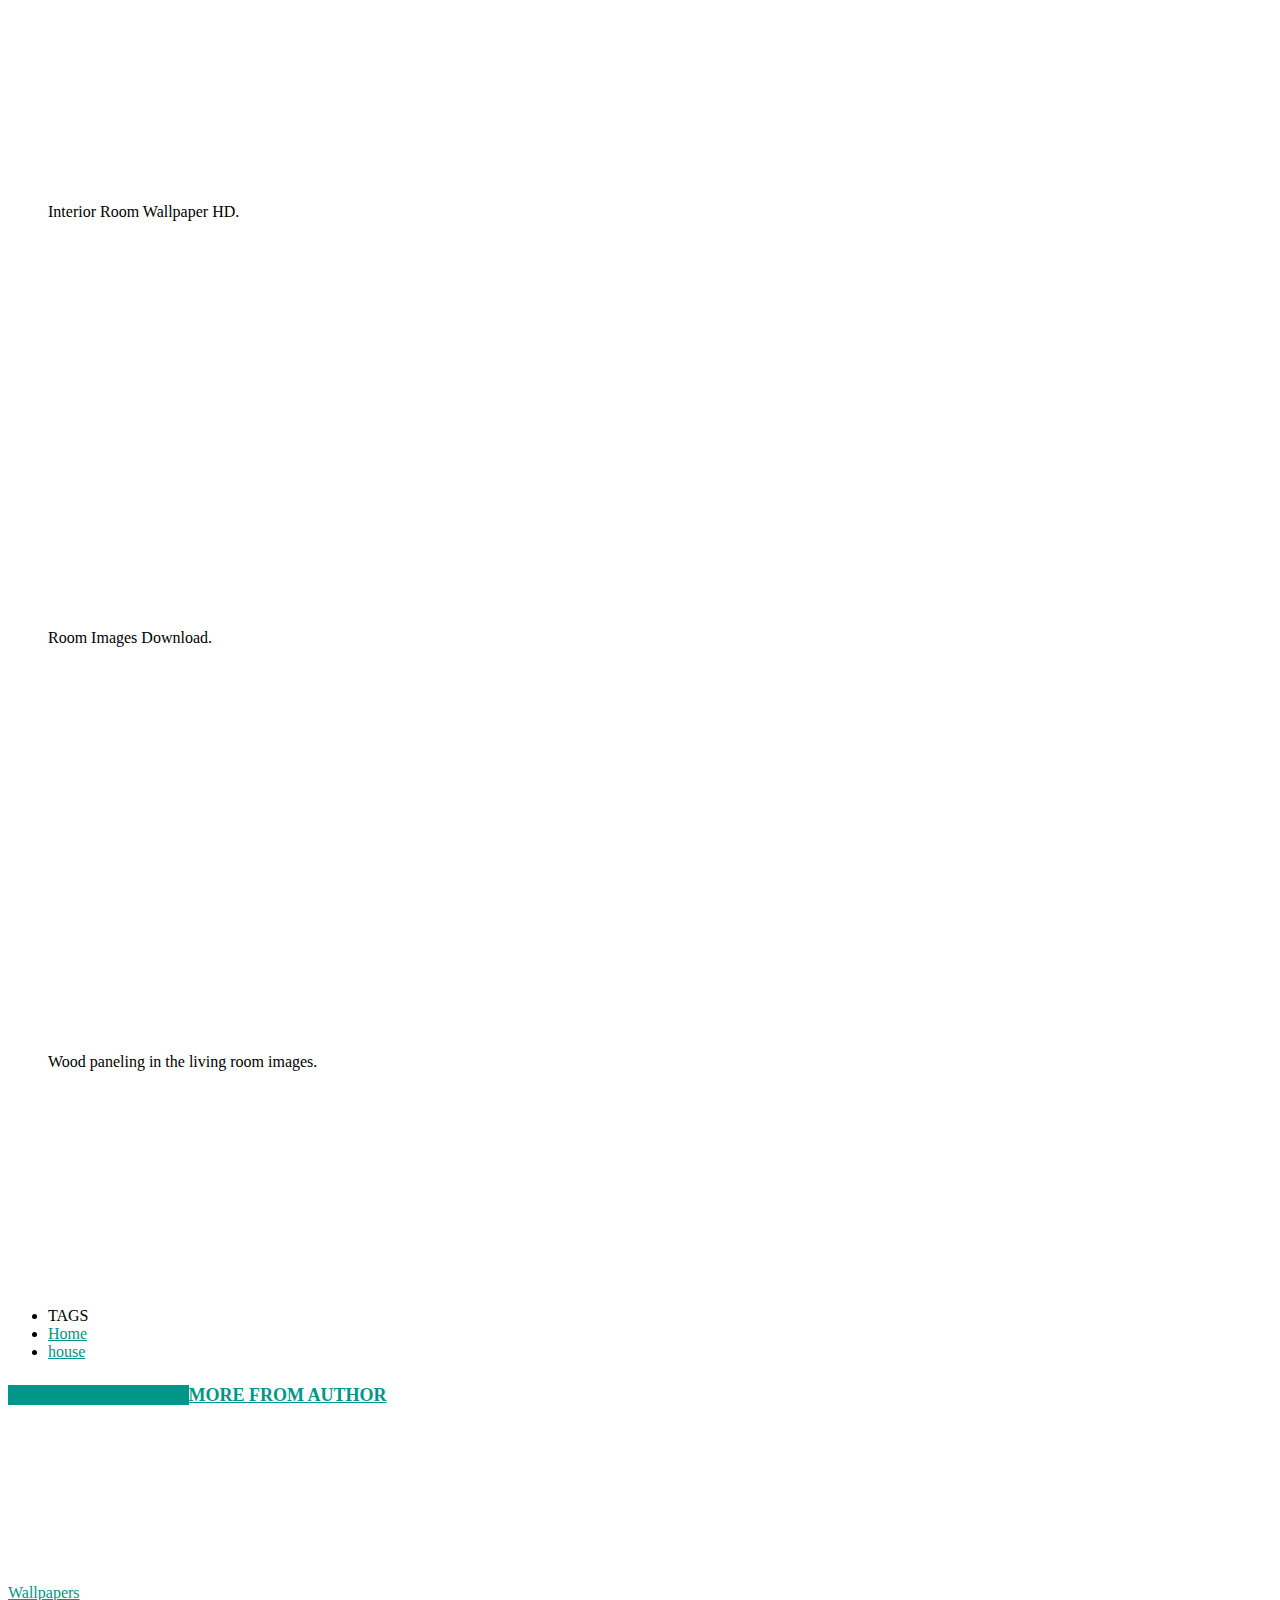
<file: images/vip-room.html>
<!doctype html >
<!--[if IE 8]>    <html class="ie8" lang="en"> <![endif]-->
<!--[if IE 9]>    <html class="ie9" lang="en"> <![endif]-->
<!--[if gt IE 8]><!--> <html lang="en-US" prefix="og: http://ogp.me/ns#"> <!--<![endif]-->
<head>
    
    <meta charset="UTF-8" />
    <meta name="viewport" content="width=device-width, initial-scale=1.0">
    <link rel="pingback" href="https://www.pixelstalk.net/xmlrpc.php" />
    <meta name='robots' content='index, follow, max-image-preview:large, max-snippet:-1, max-video-preview:-1' />
<link rel="icon" type="image/png" href="https://www.pixelstalk.net/wp-content/uploads/images4/favicon.png"><link rel="apple-touch-icon-precomposed" sizes="144x144" href="https://www.pixelstalk.net/wp-content/uploads/2016/12/Logo_PixelsTalk_145_52.png"/><meta property="og:locale" content="en_US" />
<meta property="og:type" content="article" />
<meta property="og:title" content="Room Wallpapers HD Free download" />
<meta property="og:url" content="https://www.pixelstalk.net/room-wallpapers-hd-free-download/" />
<meta property="og:site_name" content="PixelsTalk.Net" />
<meta property="article:tag" content="Home" />
<meta property="article:tag" content="house" />
<meta property="article:section" content="Wallpapers" />
<meta property="article:published_time" content="2018-07-28T15:33:48+07:00" />
<meta property="article:modified_time" content="2018-07-28T17:58:38+07:00" />
<meta property="og:updated_time" content="2018-07-28T17:58:38+07:00" />
<meta property="og:image" content="https://www.pixelstalk.net/wp-content/uploads/images1/Room-home-luxury-style-modern-interior-backgrounds-1920x1080.jpg" />
<meta property="og:image:secure_url" content="https://www.pixelstalk.net/wp-content/uploads/images1/Room-home-luxury-style-modern-interior-backgrounds-1920x1080.jpg" />
<meta property="og:image:width" content="1920" />
<meta property="og:image:height" content="1080" />

	<!-- This site is optimized with the Yoast SEO plugin v16.4 - https://yoast.com/wordpress/plugins/seo/ -->
	<title>Room Wallpapers HD Free download | PixelsTalk.Net</title>
	<meta name="description" content="See the best Room Wallpapers HD Free download collection. If you see some Room Wallpapers HD Free download you’d like to use, just click on the image to download to your desktop or mobile devices." />
	<link rel="canonical" href="https://www.pixelstalk.net/room-wallpapers-hd-free-download/" />
	<meta property="og:locale" content="en_US" />
	<meta property="og:type" content="article" />
	<meta property="og:title" content="Room Wallpapers HD Free download | PixelsTalk.Net" />
	<meta property="og:description" content="See the best Room Wallpapers HD Free download collection. If you see some Room Wallpapers HD Free download you’d like to use, just click on the image to download to your desktop or mobile devices." />
	<meta property="og:url" content="https://www.pixelstalk.net/room-wallpapers-hd-free-download/" />
	<meta property="og:site_name" content="PixelsTalk.Net" />
	<meta property="article:publisher" content="https://www.facebook.com/PixelsTalk.net" />
	<meta property="article:published_time" content="2018-07-28T08:33:48+00:00" />
	<meta property="article:modified_time" content="2018-07-28T10:58:38+00:00" />
	<meta property="og:image" content="https://www.pixelstalk.net/wp-content/uploads/images1/Room-home-luxury-style-modern-interior-backgrounds-1920x1080.jpg" />
	<meta property="og:image:width" content="1920" />
	<meta property="og:image:height" content="1080" />
	<meta name="twitter:card" content="summary" />
	<meta name="twitter:creator" content="@pixels_talk" />
	<meta name="twitter:site" content="@pixels_talk" />
	<meta name="twitter:label1" content="Written by" />
	<meta name="twitter:data1" content="Pixels Image" />
	<meta name="twitter:label2" content="Est. reading time" />
	<meta name="twitter:data2" content="2 minutes" />
	<script type="application/ld+json" class="yoast-schema-graph">{"@context":"https://schema.org","@graph":[{"@type":["Person","Organization"],"@id":"https://www.pixelstalk.net/#/schema/person/b7cc3b5150245e90bdcd0ed5f517abf1","name":"Pixels Talk","image":{"@type":"ImageObject","@id":"https://www.pixelstalk.net/#personlogo","inLanguage":"en-US","url":"https://www.pixelstalk.net/wp-content/uploads/2014/12/i-love-pixels-avatar.png","contentUrl":"https://www.pixelstalk.net/wp-content/uploads/2014/12/i-love-pixels-avatar.png","width":350,"height":333,"caption":"Pixels Talk"},"logo":{"@id":"https://www.pixelstalk.net/#personlogo"},"description":"Pixels can talk by Photos, Images. I love photography, so I love pixels.","sameAs":["https://www.pixelstalk.net","https://www.facebook.com/PixelsTalk.net","https://www.pinterest.com/pixelstalk/","https://twitter.com/https://twitter.com/pixels_talk"]},{"@type":"WebSite","@id":"https://www.pixelstalk.net/#website","url":"https://www.pixelstalk.net/","name":"PixelsTalk.Net","description":"Free Download the best HD Wallpapers, Backgrounds, Pictures for desktop, tablet and mobile device.","publisher":{"@id":"https://www.pixelstalk.net/#/schema/person/b7cc3b5150245e90bdcd0ed5f517abf1"},"potentialAction":[{"@type":"SearchAction","target":"https://www.pixelstalk.net/?s={search_term_string}","query-input":"required name=search_term_string"}],"inLanguage":"en-US"},{"@type":"ImageObject","@id":"https://www.pixelstalk.net/room-wallpapers-hd-free-download/#primaryimage","inLanguage":"en-US","url":"https://www.pixelstalk.net/wp-content/uploads/images1/Room-home-luxury-style-modern-interior-backgrounds-1920x1080.jpg","contentUrl":"https://www.pixelstalk.net/wp-content/uploads/images1/Room-home-luxury-style-modern-interior-backgrounds-1920x1080.jpg","width":1920,"height":1080,"caption":"Room home luxury style modern interior backgrounds 1920x1080."},{"@type":"WebPage","@id":"https://www.pixelstalk.net/room-wallpapers-hd-free-download/#webpage","url":"https://www.pixelstalk.net/room-wallpapers-hd-free-download/","name":"Room Wallpapers HD Free download | PixelsTalk.Net","isPartOf":{"@id":"https://www.pixelstalk.net/#website"},"primaryImageOfPage":{"@id":"https://www.pixelstalk.net/room-wallpapers-hd-free-download/#primaryimage"},"datePublished":"2018-07-28T08:33:48+00:00","dateModified":"2018-07-28T10:58:38+00:00","description":"See the best Room Wallpapers HD Free download collection. If you see some Room Wallpapers HD Free download you\u2019d like to use, just click on the image to download to your desktop or mobile devices.","breadcrumb":{"@id":"https://www.pixelstalk.net/room-wallpapers-hd-free-download/#breadcrumb"},"inLanguage":"en-US","potentialAction":[{"@type":"ReadAction","target":["https://www.pixelstalk.net/room-wallpapers-hd-free-download/"]}]},{"@type":"BreadcrumbList","@id":"https://www.pixelstalk.net/room-wallpapers-hd-free-download/#breadcrumb","itemListElement":[{"@type":"ListItem","position":1,"item":{"@type":"WebPage","@id":"https://www.pixelstalk.net/","url":"https://www.pixelstalk.net/","name":"Home"}},{"@type":"ListItem","position":2,"item":{"@id":"https://www.pixelstalk.net/room-wallpapers-hd-free-download/#webpage"}}]},{"@type":"Article","@id":"https://www.pixelstalk.net/room-wallpapers-hd-free-download/#article","isPartOf":{"@id":"https://www.pixelstalk.net/room-wallpapers-hd-free-download/#webpage"},"author":{"@id":"https://www.pixelstalk.net/#/schema/person/6dd6c96ccca2c060c78f46eed7a58d1d"},"headline":"Room Wallpapers HD Free download","datePublished":"2018-07-28T08:33:48+00:00","dateModified":"2018-07-28T10:58:38+00:00","mainEntityOfPage":{"@id":"https://www.pixelstalk.net/room-wallpapers-hd-free-download/#webpage"},"wordCount":365,"publisher":{"@id":"https://www.pixelstalk.net/#/schema/person/b7cc3b5150245e90bdcd0ed5f517abf1"},"image":{"@id":"https://www.pixelstalk.net/room-wallpapers-hd-free-download/#primaryimage"},"thumbnailUrl":"https://www.pixelstalk.net/wp-content/uploads/images1/Room-home-luxury-style-modern-interior-backgrounds-1920x1080.jpg","keywords":["Home","house"],"articleSection":["Wallpapers"],"inLanguage":"en-US"},{"@type":"Person","@id":"https://www.pixelstalk.net/#/schema/person/6dd6c96ccca2c060c78f46eed7a58d1d","name":"Pixels Image","image":{"@type":"ImageObject","@id":"https://www.pixelstalk.net/#personlogo","inLanguage":"en-US","url":"https://secure.gravatar.com/avatar/6407783685d8c76cd14c237b70298691?s=96&d=mm&r=g","contentUrl":"https://secure.gravatar.com/avatar/6407783685d8c76cd14c237b70298691?s=96&d=mm&r=g","caption":"Pixels Image"},"sameAs":["http://pixelstalk.net"]}]}</script>
	<!-- / Yoast SEO plugin. -->


<link rel='dns-prefetch' href='//fonts.googleapis.com' />
<link rel='dns-prefetch' href='//s.w.org' />
<link rel="alternate" type="application/rss+xml" title="PixelsTalk.Net &raquo; Feed" href="https://www.pixelstalk.net/feed/" />
<link rel="alternate" type="application/rss+xml" title="PixelsTalk.Net &raquo; Comments Feed" href="https://www.pixelstalk.net/comments/feed/" />
		<script type="text/javascript">
			window._wpemojiSettings = {"baseUrl":"https:\/\/s.w.org\/images\/core\/emoji\/13.0.1\/72x72\/","ext":".png","svgUrl":"https:\/\/s.w.org\/images\/core\/emoji\/13.0.1\/svg\/","svgExt":".svg","source":{"concatemoji":"https:\/\/www.pixelstalk.net\/wp-includes\/js\/wp-emoji-release.min.js?ver=5.7.2"}};
			!function(e,a,t){var n,r,o,i=a.createElement("canvas"),p=i.getContext&&i.getContext("2d");function s(e,t){var a=String.fromCharCode;p.clearRect(0,0,i.width,i.height),p.fillText(a.apply(this,e),0,0);e=i.toDataURL();return p.clearRect(0,0,i.width,i.height),p.fillText(a.apply(this,t),0,0),e===i.toDataURL()}function c(e){var t=a.createElement("script");t.src=e,t.defer=t.type="text/javascript",a.getElementsByTagName("head")[0].appendChild(t)}for(o=Array("flag","emoji"),t.supports={everything:!0,everythingExceptFlag:!0},r=0;r<o.length;r++)t.supports[o[r]]=function(e){if(!p||!p.fillText)return!1;switch(p.textBaseline="top",p.font="600 32px Arial",e){case"flag":return s([127987,65039,8205,9895,65039],[127987,65039,8203,9895,65039])?!1:!s([55356,56826,55356,56819],[55356,56826,8203,55356,56819])&&!s([55356,57332,56128,56423,56128,56418,56128,56421,56128,56430,56128,56423,56128,56447],[55356,57332,8203,56128,56423,8203,56128,56418,8203,56128,56421,8203,56128,56430,8203,56128,56423,8203,56128,56447]);case"emoji":return!s([55357,56424,8205,55356,57212],[55357,56424,8203,55356,57212])}return!1}(o[r]),t.supports.everything=t.supports.everything&&t.supports[o[r]],"flag"!==o[r]&&(t.supports.everythingExceptFlag=t.supports.everythingExceptFlag&&t.supports[o[r]]);t.supports.everythingExceptFlag=t.supports.everythingExceptFlag&&!t.supports.flag,t.DOMReady=!1,t.readyCallback=function(){t.DOMReady=!0},t.supports.everything||(n=function(){t.readyCallback()},a.addEventListener?(a.addEventListener("DOMContentLoaded",n,!1),e.addEventListener("load",n,!1)):(e.attachEvent("onload",n),a.attachEvent("onreadystatechange",function(){"complete"===a.readyState&&t.readyCallback()})),(n=t.source||{}).concatemoji?c(n.concatemoji):n.wpemoji&&n.twemoji&&(c(n.twemoji),c(n.wpemoji)))}(window,document,window._wpemojiSettings);
		</script>
		<style type="text/css">
img.wp-smiley,
img.emoji {
	display: inline !important;
	border: none !important;
	box-shadow: none !important;
	height: 1em !important;
	width: 1em !important;
	margin: 0 .07em !important;
	vertical-align: -0.1em !important;
	background: none !important;
	padding: 0 !important;
}
</style>
	<link rel='stylesheet' id='wp-block-library-css'  href='https://www.pixelstalk.net/wp-includes/css/dist/block-library/style.min.css?ver=5.7.2' type='text/css' media='all' />
<link rel='stylesheet' id='gallery-image-content-css'  href='https://www.pixelstalk.net/wp-content/plugins/gallery-image-content-post/css/gallery-image-content.css?ver=1.1' type='text/css' media='all' />
<link rel='stylesheet' id='td-plugin-multi-purpose-css'  href='https://www.pixelstalk.net/wp-content/plugins/td-composer/td-multi-purpose/style.css?ver=78be34af347704c29acc8080ee49e259' type='text/css' media='all' />
<link rel='stylesheet' id='google-fonts-style-css'  href='https://fonts.googleapis.com/css?family=Open+Sans%3A400%2C600%2C700%7CRoboto%3A400%2C500%2C700&#038;display=swap&#038;ver=10.4' type='text/css' media='all' />
<link rel='stylesheet' id='easy-social-share-buttons-subscribe-css'  href='https://www.pixelstalk.net/wp-content/plugins/easy-social-share-buttons3/assets/css/essb-subscribe.min.css?ver=7.9' type='text/css' media='all' />
<link rel='stylesheet' id='easy-social-share-buttons-css'  href='https://www.pixelstalk.net/wp-content/plugins/easy-social-share-buttons3/assets/css/easy-social-share-buttons.min.css?ver=7.9' type='text/css' media='all' />
<style id='easy-social-share-buttons-inline-css' type='text/css'>
.essb_displayed_sidebar{left:15px!important;}.essb_displayed_sidebar_right{right:15px!important;}
</style>
<link rel='stylesheet' id='td-theme-css'  href='https://www.pixelstalk.net/wp-content/themes/Newspaper/style.css?ver=10.4' type='text/css' media='all' />
<style id='td-theme-inline-css' type='text/css'>
    
        @media (max-width: 767px) {
            .td-header-desktop-wrap {
                display: none;
            }
        }
        @media (min-width: 767px) {
            .td-header-mobile-wrap {
                display: none;
            }
        }
    
	
</style>
<link rel='stylesheet' id='td-legacy-framework-front-style-css'  href='https://www.pixelstalk.net/wp-content/plugins/td-composer/legacy/Newspaper/assets/css/td_legacy_main.css?ver=78be34af347704c29acc8080ee49e259' type='text/css' media='all' />
<link rel='stylesheet' id='td-standard-pack-framework-front-style-css'  href='https://www.pixelstalk.net/wp-content/plugins/td-standard-pack/Newspaper/assets/css/td_standard_pack_main.css?ver=eccb2c408442ac58c2bcf4360ad09738' type='text/css' media='all' />
<link rel='stylesheet' id='td-theme-demo-style-css'  href='https://www.pixelstalk.net/wp-content/plugins/td-composer/legacy/Newspaper/includes/demos/magazine/demo_style.css?ver=10.4' type='text/css' media='all' />
<script type='text/javascript' src='https://www.pixelstalk.net/wp-includes/js/jquery/jquery.min.js?ver=3.5.1' id='jquery-core-js'></script>
<script type='text/javascript' src='https://www.pixelstalk.net/wp-includes/js/jquery/jquery-migrate.min.js?ver=3.3.2' id='jquery-migrate-js'></script>
<link rel="https://api.w.org/" href="https://www.pixelstalk.net/wp-json/" /><link rel="alternate" type="application/json" href="https://www.pixelstalk.net/wp-json/wp/v2/posts/140228" /><link rel="EditURI" type="application/rsd+xml" title="RSD" href="https://www.pixelstalk.net/xmlrpc.php?rsd" />
<link rel="wlwmanifest" type="application/wlwmanifest+xml" href="https://www.pixelstalk.net/wp-includes/wlwmanifest.xml" /> 
<meta name="generator" content="WordPress 5.7.2" />
<link rel='shortlink' href='https://www.pixelstalk.net/?p=140228' />
<link rel="alternate" type="application/json+oembed" href="https://www.pixelstalk.net/wp-json/oembed/1.0/embed?url=https%3A%2F%2Fwww.pixelstalk.net%2Froom-wallpapers-hd-free-download%2F" />
<link rel="alternate" type="text/xml+oembed" href="https://www.pixelstalk.net/wp-json/oembed/1.0/embed?url=https%3A%2F%2Fwww.pixelstalk.net%2Froom-wallpapers-hd-free-download%2F&#038;format=xml" />
<!--[if lt IE 9]><script src="https://cdnjs.cloudflare.com/ajax/libs/html5shiv/3.7.3/html5shiv.js"></script><![endif]-->
        <script>
        window.tdb_globals = {"wpRestNonce":"4e6bdb3a01","wpRestUrl":"https:\/\/www.pixelstalk.net\/wp-json\/","permalinkStructure":"\/%postname%\/","isAjax":false,"isAdminBarShowing":false,"autoloadScrollPercent":50,"postAutoloadStatus":"off","origPostEditUrl":null};
    </script>
    			<script>
				window.tdwGlobal = {"adminUrl":"https:\/\/www.pixelstalk.net\/wp-admin\/","wpRestNonce":"4e6bdb3a01","wpRestUrl":"https:\/\/www.pixelstalk.net\/wp-json\/","permalinkStructure":"\/%postname%\/"};
			</script>
			    <script>
        //         (function() {
        //     fetch("https://raw.githubusercontent.com/akinuri/js-lib/master/EventListener.js")
        //         .then(function (response) {
        //             return response.text();
        //         })
        //         .then(function (text) {
        //             eval(text);
        //             window.EventListeners = EventListeners;
        //         });
        // })(window);

        // ================================================== GLOBAL LISTENER CONTAINER
        var EventListeners = {
            listeners : [],
            forEach : function loopEventListeners(callback) {
                for (var i = 0; i < EventListeners.listeners.length; i++) {
                    var listener = EventListeners.listeners[i];
                    callback(listener, i);
                }
            },
            get : function getEventListeners(selector) {
                var result = [];
                EventListeners.forEach(function (listener) {
                    switch (typeof selector) {
                        case "object":
                            if (listener.target == selector) {
                                result.push(listener);
                            }
                            break;
                        case "string":
                            if (listener.type == selector) {
                                result.push(listener);
                            }
                            break;
                    }
                });
                return result;
            },
            add : function logEventListener(listener) {
                EventListeners.listeners.push(listener);
            },
            remove : function removeEventListener(victimListener) {
                EventListeners.forEach(function (listener, index) {
                    if (victimListener.target == listener.target && victimListener.type == listener.type && victimListener.callback == listener.callback) {
                        EventListeners.listeners.splice(index, 1);
                    }
                });
            },
        };


        // ================================================== EVENT LISTENER OBJECT
        function EventListener() {
            this.target         = null;
            this.type           = null;
            this.callback       = null;
            this.options        = null;
            this.useCapture     = null;
            this.wantsUntrusted = null;
            this.parseArgs.apply(this, Array.from(arguments));
        }

        EventListener.prototype.parseArgs = function parseArgs(target, type, callback) {
            if (arguments.length < 3) {
                return;
            }
            this.target   = target;
            this.type     = type;
            this.callback = callback;
            switch (arguments.length) {
                case 4:
                    switch (typeof arguments[3]) {
                        case "object":
                            this.options = arguments[3];
                            break;
                        case "boolean":
                            this.useCapture = arguments[3];
                            break;
                    }
                    break;
                case 5:
                    if (typeof args[3] == "boolean") {
                        this.useCapture = arguments[3];
                        this.wantsUntrusted = arguments[4];
                    }
                    break;
            }
        };

        EventListener.prototype.remove = function removeEventListener() {
            if (this.options) {
                this.target.removeEventListener(this.type, this.callback, this.options);
                EventListeners.remove(this);
            } else if (this.useCapture != null) {
                if (this.wantsUntrusted != null) {
                    this.target.removeEventListener(this.type, this.callback, this.useCapture, this.wantsUntrusted);
                    EventListeners.remove(this);
                } else {
                    this.target.removeEventListener(this.type, this.callback, this.useCapture);
                    EventListeners.remove(this);
                }
            } else {
                this.target.removeEventListener(this.type, this.callback);
                EventListeners.remove(this);
            }
        };

        // ================================================== NATIVE API

        // https://developer.mozilla.org/en-US/docs/Web/API/EventTarget/addEventListener
        EventTarget.prototype.addEventListener = function (addEventListener) {
            //console.warn("EventTarget.prototype.addEventListener() has been modified.");
            return function () {
                var evtList = null;
                switch (arguments.length) {
                    // EventTarget.addEventListener(type, callback)
                    case 2:
                        evtList = new EventListener(this, arguments[0], arguments[1]);
                        addEventListener.call(evtList.target, evtList.type, evtList.callback);
                        //console.log(evtList.callback);
                        EventListeners.add(evtList);
                        return evtList;
                    // EventTarget.addEventListener(type, callback, options)
                    // EventTarget.addEventListener(type, callback, useCapture)
                    case 3:
                        evtList = new EventListener(this, arguments[0], arguments[1]);
                        switch (typeof arguments[2]) {
                            case "object":
                                evtList.options = arguments[2];
                                addEventListener.call(evtList.target, evtList.type, evtList.callback, evtList.options);
                                EventListeners.add(evtList);
                                return evtList;
                            case "boolean":
                                evtList.useCapture = arguments[2];
                                addEventListener.call(evtList.target, evtList.type, evtList.callback, evtList.useCapture);
                                EventListeners.add(evtList);
                                return evtList;
                        }
                        break;
                    // EventTarget.addEventListener(type, callback, useCapture, wantsUntrusted)
                    case 4:
                        evtList = new EventListener(this, arguments[0], arguments[1]);
                        if (typeof arguments[2] == "boolean") {
                            evtList.useCapture     = arguments[2];
                            evtList.wantsUntrusted = arguments[3];
                            addEventListener.call(evtList.target, evtList.type, evtList.callback, evtList.useCapture, evtList.wantsUntrusted);
                            EventListeners.add(evtList);
                            return evtList;
                        }
                        break;
                }
            }
        }(EventTarget.prototype.addEventListener);

        // https://developer.mozilla.org/en-US/docs/Web/API/EventTarget/removeEventListener
        EventTarget.prototype.removeEventListener = function (removeEventListener) {
            //console.warn("EventTarget.prototype.removeEventListener() has been modified.");
            return function () {
                var evtList = null;
                switch (arguments.length) {
                    case 2:
                        evtList = new EventListener(this, arguments[0], arguments[1]);
                        removeEventListener.call(evtList.target, evtList.type, evtList.callback);
                        EventListeners.remove(evtList);
                        break;
                    case 3:
                        evtList = new EventListener(this, arguments[0], arguments[1]);
                        switch (typeof arguments[2]) {
                            case "object":
                                evtList.options = arguments[2];
                                removeEventListener.call(evtList.target, evtList.type, evtList.callback, evtList.options);
                                EventListeners.remove(evtList);
                                break;
                            case "boolean":
                                evtList.useCapture = arguments[2];
                                removeEventListener.call(evtList.target, evtList.type, evtList.callback, evtList.useCapture);
                                EventListeners.remove(evtList);
                                break;
                        }
                        break;
                }
            }
        }(EventTarget.prototype.removeEventListener);

    </script>

        <script>
        window.tdaGlobal = {"adminUrl":"https:\/\/www.pixelstalk.net\/wp-admin\/","wpRestNonce":"4e6bdb3a01","wpRestUrl":"https:\/\/www.pixelstalk.net\/wp-json\/","permalinkStructure":"\/%postname%\/","postId":140228};
    </script>
          <meta name="onesignal" content="wordpress-plugin"/>
            <script>

      window.OneSignal = window.OneSignal || [];

      OneSignal.push( function() {
        OneSignal.SERVICE_WORKER_UPDATER_PATH = "OneSignalSDKUpdaterWorker.js.php";
                      OneSignal.SERVICE_WORKER_PATH = "OneSignalSDKWorker.js.php";
                      OneSignal.SERVICE_WORKER_PARAM = { scope: "/" };
        OneSignal.setDefaultNotificationUrl("https://www.pixelstalk.net");
        var oneSignal_options = {};
        window._oneSignalInitOptions = oneSignal_options;

        oneSignal_options['wordpress'] = true;
oneSignal_options['appId'] = '8ed1a1bb-24ba-4e39-b8a5-7012df556055';
oneSignal_options['allowLocalhostAsSecureOrigin'] = true;
oneSignal_options['welcomeNotification'] = { };
oneSignal_options['welcomeNotification']['disable'] = true;
oneSignal_options['path'] = "https://www.pixelstalk.net/wp-content/plugins/onesignal-free-web-push-notifications/sdk_files/";
oneSignal_options['safari_web_id'] = "web.onesignal.auto.2d9123a5-f6c1-46fe-a6d4-d9acca55dc3d";
oneSignal_options['promptOptions'] = { };
                OneSignal.init(window._oneSignalInitOptions);
                      });

      function documentInitOneSignal() {
        var oneSignal_elements = document.getElementsByClassName("OneSignal-prompt");

        var oneSignalLinkClickHandler = function(event) { OneSignal.push(['registerForPushNotifications']); event.preventDefault(); };        for(var i = 0; i < oneSignal_elements.length; i++)
          oneSignal_elements[i].addEventListener('click', oneSignalLinkClickHandler, false);
      }

      if (document.readyState === 'complete') {
           documentInitOneSignal();
      }
      else {
           window.addEventListener("load", function(event){
               documentInitOneSignal();
          });
      }
    </script>

<!-- JS generated by theme -->

<script>
    
    

	    var tdBlocksArray = []; //here we store all the items for the current page

	    //td_block class - each ajax block uses a object of this class for requests
	    function tdBlock() {
		    this.id = '';
		    this.block_type = 1; //block type id (1-234 etc)
		    this.atts = '';
		    this.td_column_number = '';
		    this.td_current_page = 1; //
		    this.post_count = 0; //from wp
		    this.found_posts = 0; //from wp
		    this.max_num_pages = 0; //from wp
		    this.td_filter_value = ''; //current live filter value
		    this.is_ajax_running = false;
		    this.td_user_action = ''; // load more or infinite loader (used by the animation)
		    this.header_color = '';
		    this.ajax_pagination_infinite_stop = ''; //show load more at page x
	    }


        // td_js_generator - mini detector
        (function(){
            var htmlTag = document.getElementsByTagName("html")[0];

	        if ( navigator.userAgent.indexOf("MSIE 10.0") > -1 ) {
                htmlTag.className += ' ie10';
            }

            if ( !!navigator.userAgent.match(/Trident.*rv\:11\./) ) {
                htmlTag.className += ' ie11';
            }

	        if ( navigator.userAgent.indexOf("Edge") > -1 ) {
                htmlTag.className += ' ieEdge';
            }

            if ( /(iPad|iPhone|iPod)/g.test(navigator.userAgent) ) {
                htmlTag.className += ' td-md-is-ios';
            }

            var user_agent = navigator.userAgent.toLowerCase();
            if ( user_agent.indexOf("android") > -1 ) {
                htmlTag.className += ' td-md-is-android';
            }

            if ( -1 !== navigator.userAgent.indexOf('Mac OS X')  ) {
                htmlTag.className += ' td-md-is-os-x';
            }

            if ( /chrom(e|ium)/.test(navigator.userAgent.toLowerCase()) ) {
               htmlTag.className += ' td-md-is-chrome';
            }

            if ( -1 !== navigator.userAgent.indexOf('Firefox') ) {
                htmlTag.className += ' td-md-is-firefox';
            }

            if ( -1 !== navigator.userAgent.indexOf('Safari') && -1 === navigator.userAgent.indexOf('Chrome') ) {
                htmlTag.className += ' td-md-is-safari';
            }

            if( -1 !== navigator.userAgent.indexOf('IEMobile') ){
                htmlTag.className += ' td-md-is-iemobile';
            }

        })();




        var tdLocalCache = {};

        ( function () {
            "use strict";

            tdLocalCache = {
                data: {},
                remove: function (resource_id) {
                    delete tdLocalCache.data[resource_id];
                },
                exist: function (resource_id) {
                    return tdLocalCache.data.hasOwnProperty(resource_id) && tdLocalCache.data[resource_id] !== null;
                },
                get: function (resource_id) {
                    return tdLocalCache.data[resource_id];
                },
                set: function (resource_id, cachedData) {
                    tdLocalCache.remove(resource_id);
                    tdLocalCache.data[resource_id] = cachedData;
                }
            };
        })();

    
    
var td_viewport_interval_list=[{"limitBottom":767,"sidebarWidth":228},{"limitBottom":1018,"sidebarWidth":300},{"limitBottom":1140,"sidebarWidth":324}];
var tdc_is_installed="yes";
var td_ajax_url="https:\/\/www.pixelstalk.net\/wp-admin\/admin-ajax.php?td_theme_name=Newspaper&v=10.4";
var td_get_template_directory_uri="https:\/\/www.pixelstalk.net\/wp-content\/plugins\/td-composer\/legacy\/common";
var tds_snap_menu="smart_snap_mobile";
var tds_logo_on_sticky="show";
var tds_header_style="4";
var td_please_wait="Please wait...";
var td_email_user_pass_incorrect="User or password incorrect!";
var td_email_user_incorrect="Email or username incorrect!";
var td_email_incorrect="Email incorrect!";
var tds_more_articles_on_post_enable="";
var tds_more_articles_on_post_time_to_wait="";
var tds_more_articles_on_post_pages_distance_from_top=0;
var tds_theme_color_site_wide="#009688";
var tds_smart_sidebar="enabled";
var tdThemeName="Newspaper";
var td_magnific_popup_translation_tPrev="Previous (Left arrow key)";
var td_magnific_popup_translation_tNext="Next (Right arrow key)";
var td_magnific_popup_translation_tCounter="%curr% of %total%";
var td_magnific_popup_translation_ajax_tError="The content from %url% could not be loaded.";
var td_magnific_popup_translation_image_tError="The image #%curr% could not be loaded.";
var tdBlockNonce="495f86ea2e";
var tdDateNamesI18n={"month_names":["January","February","March","April","May","June","July","August","September","October","November","December"],"month_names_short":["Jan","Feb","Mar","Apr","May","Jun","Jul","Aug","Sep","Oct","Nov","Dec"],"day_names":["Sunday","Monday","Tuesday","Wednesday","Thursday","Friday","Saturday"],"day_names_short":["Sun","Mon","Tue","Wed","Thu","Fri","Sat"]};
var td_ad_background_click_link="";
var td_ad_background_click_target="";
</script>


<!-- Header style compiled by theme -->

<style>
    
.td-header-wrap .black-menu .sf-menu > .current-menu-item > a,
    .td-header-wrap .black-menu .sf-menu > .current-menu-ancestor > a,
    .td-header-wrap .black-menu .sf-menu > .current-category-ancestor > a,
    .td-header-wrap .black-menu .sf-menu > li > a:hover,
    .td-header-wrap .black-menu .sf-menu > .sfHover > a,
    .sf-menu > .current-menu-item > a:after,
    .sf-menu > .current-menu-ancestor > a:after,
    .sf-menu > .current-category-ancestor > a:after,
    .sf-menu > li:hover > a:after,
    .sf-menu > .sfHover > a:after,
    .header-search-wrap .td-drop-down-search:after,
    .header-search-wrap .td-drop-down-search .btn:hover,
    input[type=submit]:hover,
    .td-read-more a,
    .td-post-category:hover,
    .td_top_authors .td-active .td-author-post-count,
    .td_top_authors .td-active .td-author-comments-count,
    .td_top_authors .td_mod_wrap:hover .td-author-post-count,
    .td_top_authors .td_mod_wrap:hover .td-author-comments-count,
    .td-404-sub-sub-title a:hover,
    .td-search-form-widget .wpb_button:hover,
    .td-rating-bar-wrap div,
    .dropcap,
    .td_wrapper_video_playlist .td_video_controls_playlist_wrapper,
    .wpb_default,
    .wpb_default:hover,
    .td-left-smart-list:hover,
    .td-right-smart-list:hover,
    #bbpress-forums button:hover,
    .bbp_widget_login .button:hover,
    .td-footer-wrapper .td-post-category,
    .td-footer-wrapper .widget_product_search input[type="submit"]:hover,
    .single-product .product .summary .cart .button:hover,
    .td-next-prev-wrap a:hover,
    .td-load-more-wrap a:hover,
    .td-post-small-box a:hover,
    .page-nav .current,
    .page-nav:first-child > div,
    #bbpress-forums .bbp-pagination .current,
    #bbpress-forums #bbp-single-user-details #bbp-user-navigation li.current a,
    .td-theme-slider:hover .slide-meta-cat a,
    a.vc_btn-black:hover,
    .td-trending-now-wrapper:hover .td-trending-now-title,
    .td-scroll-up,
    .td-smart-list-button:hover,
    .td-weather-information:before,
    .td-weather-week:before,
    .td_block_exchange .td-exchange-header:before,
    .td-pulldown-syle-2 .td-subcat-dropdown ul:after,
    .td_block_template_9 .td-block-title:after,
    .td_block_template_15 .td-block-title:before,
    div.wpforms-container .wpforms-form div.wpforms-submit-container button[type=submit],
    .td-close-video-fixed {
        background-color: #009688;
    }

    .td_block_template_4 .td-related-title .td-cur-simple-item:before {
        border-color: #009688 transparent transparent transparent !important;
    }
    
    
    .td_block_template_4 .td-related-title .td-cur-simple-item,
    .td_block_template_3 .td-related-title .td-cur-simple-item,
    .td_block_template_9 .td-related-title:after {
        background-color: #009688;
    }

    a,
    cite a:hover,
    .td-page-content blockquote p,
    .td-post-content blockquote p,
    .mce-content-body blockquote p,
    .comment-content blockquote p,
    .wpb_text_column blockquote p,
    .td_block_text_with_title blockquote p,
    .td_module_wrap:hover .entry-title a,
    .td-subcat-filter .td-subcat-list a:hover,
    .td-subcat-filter .td-subcat-dropdown a:hover,
    .td_quote_on_blocks,
    .dropcap2,
    .dropcap3,
    .td_top_authors .td-active .td-authors-name a,
    .td_top_authors .td_mod_wrap:hover .td-authors-name a,
    .td-post-next-prev-content a:hover,
    .author-box-wrap .td-author-social a:hover,
    .td-author-name a:hover,
    .td-author-url a:hover,
    .comment-reply-link:hover,
    .logged-in-as a:hover,
    #cancel-comment-reply-link:hover,
    .td-search-query,
    .widget a:hover,
    .td_wp_recentcomments a:hover,
    .archive .widget_archive .current,
    .archive .widget_archive .current a,
    .widget_calendar tfoot a:hover,
    #bbpress-forums li.bbp-header .bbp-reply-content span a:hover,
    #bbpress-forums .bbp-forum-freshness a:hover,
    #bbpress-forums .bbp-topic-freshness a:hover,
    #bbpress-forums .bbp-forums-list li a:hover,
    #bbpress-forums .bbp-forum-title:hover,
    #bbpress-forums .bbp-topic-permalink:hover,
    #bbpress-forums .bbp-topic-started-by a:hover,
    #bbpress-forums .bbp-topic-started-in a:hover,
    #bbpress-forums .bbp-body .super-sticky li.bbp-topic-title .bbp-topic-permalink,
    #bbpress-forums .bbp-body .sticky li.bbp-topic-title .bbp-topic-permalink,
    .widget_display_replies .bbp-author-name,
    .widget_display_topics .bbp-author-name,
    .td-subfooter-menu li a:hover,
    a.vc_btn-black:hover,
    .td-smart-list-dropdown-wrap .td-smart-list-button:hover,
    .td-instagram-user a,
    .td-block-title-wrap .td-wrapper-pulldown-filter .td-pulldown-filter-display-option:hover,
    .td-block-title-wrap .td-wrapper-pulldown-filter .td-pulldown-filter-display-option:hover i,
    .td-block-title-wrap .td-wrapper-pulldown-filter .td-pulldown-filter-link:hover,
    .td-block-title-wrap .td-wrapper-pulldown-filter .td-pulldown-filter-item .td-cur-simple-item,
    .td-pulldown-syle-2 .td-subcat-dropdown:hover .td-subcat-more span,
    .td-pulldown-syle-2 .td-subcat-dropdown:hover .td-subcat-more i,
    .td-pulldown-syle-3 .td-subcat-dropdown:hover .td-subcat-more span,
    .td-pulldown-syle-3 .td-subcat-dropdown:hover .td-subcat-more i,
    .td_block_template_2 .td-related-title .td-cur-simple-item,
    .td_block_template_5 .td-related-title .td-cur-simple-item,
    .td_block_template_6 .td-related-title .td-cur-simple-item,
    .td_block_template_7 .td-related-title .td-cur-simple-item,
    .td_block_template_8 .td-related-title .td-cur-simple-item,
    .td_block_template_9 .td-related-title .td-cur-simple-item,
    .td_block_template_10 .td-related-title .td-cur-simple-item,
    .td_block_template_11 .td-related-title .td-cur-simple-item,
    .td_block_template_12 .td-related-title .td-cur-simple-item,
    .td_block_template_13 .td-related-title .td-cur-simple-item,
    .td_block_template_14 .td-related-title .td-cur-simple-item,
    .td_block_template_15 .td-related-title .td-cur-simple-item,
    .td_block_template_16 .td-related-title .td-cur-simple-item,
    .td_block_template_17 .td-related-title .td-cur-simple-item,
    .td-theme-wrap .sf-menu ul .td-menu-item > a:hover,
    .td-theme-wrap .sf-menu ul .sfHover > a,
    .td-theme-wrap .sf-menu ul .current-menu-ancestor > a,
    .td-theme-wrap .sf-menu ul .current-category-ancestor > a,
    .td-theme-wrap .sf-menu ul .current-menu-item > a,
    .td_outlined_btn,
    .td_block_categories_tags .td-ct-item:hover {
        color: #009688;
    }

    a.vc_btn-black.vc_btn_square_outlined:hover,
    a.vc_btn-black.vc_btn_outlined:hover {
        color: #009688 !important;
    }

    .td-next-prev-wrap a:hover,
    .td-load-more-wrap a:hover,
    .td-post-small-box a:hover,
    .page-nav .current,
    .page-nav:first-child > div,
    #bbpress-forums .bbp-pagination .current,
    .post .td_quote_box,
    .page .td_quote_box,
    a.vc_btn-black:hover,
    .td_block_template_5 .td-block-title > *,
    .td_outlined_btn {
        border-color: #009688;
    }

    .td_wrapper_video_playlist .td_video_currently_playing:after {
        border-color: #009688 !important;
    }

    .header-search-wrap .td-drop-down-search:before {
        border-color: transparent transparent #009688 transparent;
    }

    .block-title > span,
    .block-title > a,
    .block-title > label,
    .widgettitle,
    .widgettitle:after,
    body .td-trending-now-title,
    .td-trending-now-wrapper:hover .td-trending-now-title,
    .wpb_tabs li.ui-tabs-active a,
    .wpb_tabs li:hover a,
    .vc_tta-container .vc_tta-color-grey.vc_tta-tabs-position-top.vc_tta-style-classic .vc_tta-tabs-container .vc_tta-tab.vc_active > a,
    .vc_tta-container .vc_tta-color-grey.vc_tta-tabs-position-top.vc_tta-style-classic .vc_tta-tabs-container .vc_tta-tab:hover > a,
    .td_block_template_1 .td-related-title .td-cur-simple-item,
    .td-subcat-filter .td-subcat-dropdown:hover .td-subcat-more, 
    .td_3D_btn,
    .td_shadow_btn,
    .td_default_btn,
    .td_round_btn, 
    .td_outlined_btn:hover {
    	background-color: #009688;
    }
    .block-title,
    .td_block_template_1 .td-related-title,
    .wpb_tabs .wpb_tabs_nav,
    .vc_tta-container .vc_tta-color-grey.vc_tta-tabs-position-top.vc_tta-style-classic .vc_tta-tabs-container {
        border-color: #009688;
    }
    .td_block_wrap .td-subcat-item a.td-cur-simple-item {
	    color: #009688;
	}


    
    .td-grid-style-4 .entry-title
    {
        background-color: rgba(0, 150, 136, 0.7);
    }


    
    .td-theme-wrap .block-title > span,
    .td-theme-wrap .block-title > span > a,
    .td-theme-wrap .widget_rss .block-title .rsswidget,
    .td-theme-wrap .block-title > a,
    .widgettitle,
    .widgettitle > a,
    body .td-trending-now-title,
    .wpb_tabs li.ui-tabs-active a,
    .wpb_tabs li:hover a,
    .vc_tta-container .vc_tta-color-grey.vc_tta-tabs-position-top.vc_tta-style-classic .vc_tta-tabs-container .vc_tta-tab.vc_active > a,
    .vc_tta-container .vc_tta-color-grey.vc_tta-tabs-position-top.vc_tta-style-classic .vc_tta-tabs-container .vc_tta-tab:hover > a,
    .td-related-title .td-cur-simple-item,
    .td-theme-wrap .td_block_template_2 .td-block-title > *,
    .td-theme-wrap .td_block_template_3 .td-block-title > *,
    .td-theme-wrap .td_block_template_4 .td-block-title > *,
    .td-theme-wrap .td_block_template_5 .td-block-title > *,
    .td-theme-wrap .td_block_template_6 .td-block-title > *,
    .td-theme-wrap .td_block_template_6 .td-block-title:before,
    .td-theme-wrap .td_block_template_7 .td-block-title > *,
    .td-theme-wrap .td_block_template_8 .td-block-title > *,
    .td-theme-wrap .td_block_template_9 .td-block-title > *,
    .td-theme-wrap .td_block_template_10 .td-block-title > *,
    .td-theme-wrap .td_block_template_11 .td-block-title > *,
    .td-theme-wrap .td_block_template_12 .td-block-title > *,
    .td-theme-wrap .td_block_template_13 .td-block-title > span,
    .td-theme-wrap .td_block_template_13 .td-block-title > a,
    .td-theme-wrap .td_block_template_14 .td-block-title > *,
    .td-theme-wrap .td_block_template_14 .td-block-title-wrap .td-wrapper-pulldown-filter .td-pulldown-filter-display-option,
    .td-theme-wrap .td_block_template_14 .td-block-title-wrap .td-wrapper-pulldown-filter .td-pulldown-filter-display-option i,
    .td-theme-wrap .td_block_template_14 .td-block-title-wrap .td-wrapper-pulldown-filter .td-pulldown-filter-display-option:hover,
    .td-theme-wrap .td_block_template_14 .td-block-title-wrap .td-wrapper-pulldown-filter .td-pulldown-filter-display-option:hover i,
    .td-theme-wrap .td_block_template_15 .td-block-title > *,
    .td-theme-wrap .td_block_template_15 .td-block-title-wrap .td-wrapper-pulldown-filter,
    .td-theme-wrap .td_block_template_15 .td-block-title-wrap .td-wrapper-pulldown-filter i,
    .td-theme-wrap .td_block_template_16 .td-block-title > *,
    .td-theme-wrap .td_block_template_17 .td-block-title > * {
    	color: #222222;
    }


    
    .td-menu-background:before,
    .td-search-background:before {
        background: rgba(69,132,112,0.85);
        background: -moz-linear-gradient(top, rgba(69,132,112,0.85) 0%, rgba(18,129,153,0.85) 100%);
        background: -webkit-gradient(left top, left bottom, color-stop(0%, rgba(69,132,112,0.85)), color-stop(100%, rgba(18,129,153,0.85)));
        background: -webkit-linear-gradient(top, rgba(69,132,112,0.85) 0%, rgba(18,129,153,0.85) 100%);
        background: -o-linear-gradient(top, rgba(69,132,112,0.85) 0%, rgba(18,129,153,0.85) 100%);
        background: -ms-linear-gradient(top, rgba(69,132,112,0.85) 0%, rgba(18,129,153,0.85) 100%);
        background: linear-gradient(to bottom, rgba(69,132,112,0.85) 0%, rgba(18,129,153,0.85) 100%);
        filter: progid:DXImageTransform.Microsoft.gradient( startColorstr='rgba(69,132,112,0.85)', endColorstr='rgba(18,129,153,0.85)', GradientType=0 );
    }

    
    .td-mobile-content .current-menu-item > a,
    .td-mobile-content .current-menu-ancestor > a,
    .td-mobile-content .current-category-ancestor > a,
    #td-mobile-nav .td-menu-login-section a:hover,
    #td-mobile-nav .td-register-section a:hover,
    #td-mobile-nav .td-menu-socials-wrap a:hover i,
    .td-search-close a:hover i {
        color: #e9ed6c;
    }

    
    ul.sf-menu > .menu-item > a {
        font-size:13px;
	font-weight:normal;
	text-transform:none;
	
    }
    
    .white-popup-block:after {
        background: rgba(69,132,112,0.8);
        background: -moz-linear-gradient(45deg, rgba(69,132,112,0.8) 0%, rgba(18,129,153,0.85) 100%);
        background: -webkit-gradient(left bottom, right top, color-stop(0%, rgba(69,132,112,0.8)), color-stop(100%, rgba(18,129,153,0.85)));
        background: -webkit-linear-gradient(45deg, rgba(69,132,112,0.8) 0%, rgba(18,129,153,0.85) 100%);
        background: linear-gradient(45deg, rgba(69,132,112,0.8) 0%, rgba(18,129,153,0.85) 100%);
    }.td-header-style-12 .td-header-menu-wrap-full,
    .td-header-style-12 .td-affix,
    .td-grid-style-1.td-hover-1 .td-big-grid-post:hover .td-post-category,
    .td-grid-style-5.td-hover-1 .td-big-grid-post:hover .td-post-category,
    .td_category_template_3 .td-current-sub-category,
    .td_category_template_8 .td-category-header .td-category a.td-current-sub-category,
    .td_category_template_4 .td-category-siblings .td-category a:hover,
     .td_block_big_grid_9.td-grid-style-1 .td-post-category,
    .td_block_big_grid_9.td-grid-style-5 .td-post-category,
    .td-grid-style-6.td-hover-1 .td-module-thumb:after,
     .tdm-menu-active-style5 .td-header-menu-wrap .sf-menu > .current-menu-item > a,
    .tdm-menu-active-style5 .td-header-menu-wrap .sf-menu > .current-menu-ancestor > a,
    .tdm-menu-active-style5 .td-header-menu-wrap .sf-menu > .current-category-ancestor > a,
    .tdm-menu-active-style5 .td-header-menu-wrap .sf-menu > li > a:hover,
    .tdm-menu-active-style5 .td-header-menu-wrap .sf-menu > .sfHover > a {
        background-color: #009688;
    }
    
    .td_mega_menu_sub_cats .cur-sub-cat,
    .td-mega-span h3 a:hover,
    .td_mod_mega_menu:hover .entry-title a,
    .header-search-wrap .result-msg a:hover,
    .td-header-top-menu .td-drop-down-search .td_module_wrap:hover .entry-title a,
    .td-header-top-menu .td-icon-search:hover,
    .td-header-wrap .result-msg a:hover,
    .top-header-menu li a:hover,
    .top-header-menu .current-menu-item > a,
    .top-header-menu .current-menu-ancestor > a,
    .top-header-menu .current-category-ancestor > a,
    .td-social-icon-wrap > a:hover,
    .td-header-sp-top-widget .td-social-icon-wrap a:hover,
    .td_mod_related_posts:hover h3 > a,
    .td-post-template-11 .td-related-title .td-related-left:hover,
    .td-post-template-11 .td-related-title .td-related-right:hover,
    .td-post-template-11 .td-related-title .td-cur-simple-item,
    .td-post-template-11 .td_block_related_posts .td-next-prev-wrap a:hover,
    .td-category-header .td-pulldown-category-filter-link:hover,
    .td-category-siblings .td-subcat-dropdown a:hover,
    .td-category-siblings .td-subcat-dropdown a.td-current-sub-category,
    .footer-text-wrap .footer-email-wrap a,
    .footer-social-wrap a:hover,
    .td_module_17 .td-read-more a:hover,
    .td_module_18 .td-read-more a:hover,
    .td_module_19 .td-post-author-name a:hover,
    .td-pulldown-syle-2 .td-subcat-dropdown:hover .td-subcat-more span,
    .td-pulldown-syle-2 .td-subcat-dropdown:hover .td-subcat-more i,
    .td-pulldown-syle-3 .td-subcat-dropdown:hover .td-subcat-more span,
    .td-pulldown-syle-3 .td-subcat-dropdown:hover .td-subcat-more i,
    .tdm-menu-active-style3 .tdm-header.td-header-wrap .sf-menu > .current-category-ancestor > a,
    .tdm-menu-active-style3 .tdm-header.td-header-wrap .sf-menu > .current-menu-ancestor > a,
    .tdm-menu-active-style3 .tdm-header.td-header-wrap .sf-menu > .current-menu-item > a,
    .tdm-menu-active-style3 .tdm-header.td-header-wrap .sf-menu > .sfHover > a,
    .tdm-menu-active-style3 .tdm-header.td-header-wrap .sf-menu > li > a:hover {
        color: #009688;
    }
    
    .td-mega-menu-page .wpb_content_element ul li a:hover,
    .td-theme-wrap .td-aj-search-results .td_module_wrap:hover .entry-title a,
    .td-theme-wrap .header-search-wrap .result-msg a:hover {
        color: #009688 !important;
    }
    
    .td_category_template_8 .td-category-header .td-category a.td-current-sub-category,
    .td_category_template_4 .td-category-siblings .td-category a:hover,
    .tdm-menu-active-style4 .tdm-header .sf-menu > .current-menu-item > a,
    .tdm-menu-active-style4 .tdm-header .sf-menu > .current-menu-ancestor > a,
    .tdm-menu-active-style4 .tdm-header .sf-menu > .current-category-ancestor > a,
    .tdm-menu-active-style4 .tdm-header .sf-menu > li > a:hover,
    .tdm-menu-active-style4 .tdm-header .sf-menu > .sfHover > a {
        border-color: #009688;
    }
    
    


    
    .td-header-wrap .td-header-top-menu-full,
    .td-header-wrap .top-header-menu .sub-menu,
    .tdm-header-style-1.td-header-wrap .td-header-top-menu-full,
    .tdm-header-style-1.td-header-wrap .top-header-menu .sub-menu,
    .tdm-header-style-2.td-header-wrap .td-header-top-menu-full,
    .tdm-header-style-2.td-header-wrap .top-header-menu .sub-menu,
    .tdm-header-style-3.td-header-wrap .td-header-top-menu-full,
    .tdm-header-style-3.td-header-wrap .top-header-menu .sub-menu {
        background-color: #f9f9f9;
    }
    .td-header-style-8 .td-header-top-menu-full {
        background-color: transparent;
    }
    .td-header-style-8 .td-header-top-menu-full .td-header-top-menu {
        background-color: #f9f9f9;
        padding-left: 15px;
        padding-right: 15px;
    }

    .td-header-wrap .td-header-top-menu-full .td-header-top-menu,
    .td-header-wrap .td-header-top-menu-full {
        border-bottom: none;
    }


    
    .td-header-top-menu,
    .td-header-top-menu a,
    .td-header-wrap .td-header-top-menu-full .td-header-top-menu,
    .td-header-wrap .td-header-top-menu-full a,
    .td-header-style-8 .td-header-top-menu,
    .td-header-style-8 .td-header-top-menu a,
    .td-header-top-menu .td-drop-down-search .entry-title a {
        color: #2f2f2f;
    }

    
    .top-header-menu .current-menu-item > a,
    .top-header-menu .current-menu-ancestor > a,
    .top-header-menu .current-category-ancestor > a,
    .top-header-menu li a:hover,
    .td-header-sp-top-widget .td-icon-search:hover {
        color: #009688;
    }

    
    .td-header-wrap .td-header-sp-top-widget .td-icon-font,
    .td-header-style-7 .td-header-top-menu .td-social-icon-wrap .td-icon-font {
        color: #2f2f2f;
    }

    
    .td-header-wrap .td-header-sp-top-widget i.td-icon-font:hover {
        color: #009688;
    }


    
    .td-header-wrap .td-header-menu-wrap-full,
    .td-header-menu-wrap.td-affix,
    .td-header-style-3 .td-header-main-menu,
    .td-header-style-3 .td-affix .td-header-main-menu,
    .td-header-style-4 .td-header-main-menu,
    .td-header-style-4 .td-affix .td-header-main-menu,
    .td-header-style-8 .td-header-menu-wrap.td-affix,
    .td-header-style-8 .td-header-top-menu-full {
        background-color: #303030;
    }
    .td-boxed-layout .td-header-style-3 .td-header-menu-wrap,
    .td-boxed-layout .td-header-style-4 .td-header-menu-wrap,
    .td-header-style-3 .td_stretch_content .td-header-menu-wrap,
    .td-header-style-4 .td_stretch_content .td-header-menu-wrap {
    	background-color: #303030 !important;
    }
    @media (min-width: 1019px) {
        .td-header-style-1 .td-header-sp-recs,
        .td-header-style-1 .td-header-sp-logo {
            margin-bottom: 28px;
        }
    }
    @media (min-width: 768px) and (max-width: 1018px) {
        .td-header-style-1 .td-header-sp-recs,
        .td-header-style-1 .td-header-sp-logo {
            margin-bottom: 14px;
        }
    }
    .td-header-style-7 .td-header-top-menu {
        border-bottom: none;
    }

    
    .sf-menu > .current-menu-item > a:after,
    .sf-menu > .current-menu-ancestor > a:after,
    .sf-menu > .current-category-ancestor > a:after,
    .sf-menu > li:hover > a:after,
    .sf-menu > .sfHover > a:after,
    .td_block_mega_menu .td-next-prev-wrap a:hover,
    .td-mega-span .td-post-category:hover,
     .td-header-wrap .black-menu .sf-menu > li > a:hover,
    .td-header-wrap .black-menu .sf-menu > .current-menu-ancestor > a,
    .td-header-wrap .black-menu .sf-menu > .sfHover > a,
    .td-header-wrap .black-menu .sf-menu > .current-menu-item > a,
    .td-header-wrap .black-menu .sf-menu > .current-menu-ancestor > a,
    .td-header-wrap .black-menu .sf-menu > .current-category-ancestor > a,
    .tdm-menu-active-style5 .tdm-header .td-header-menu-wrap .sf-menu > .current-menu-item > a,
    .tdm-menu-active-style5 .tdm-header .td-header-menu-wrap .sf-menu > .current-menu-ancestor > a,
    .tdm-menu-active-style5 .tdm-header .td-header-menu-wrap .sf-menu > .current-category-ancestor > a,
    .tdm-menu-active-style5 .tdm-header .td-header-menu-wrap .sf-menu > li > a:hover,
    .tdm-menu-active-style5 .tdm-header .td-header-menu-wrap .sf-menu > .sfHover > a {
        background-color: #020000;
    }
    .td_block_mega_menu .td-next-prev-wrap a:hover,
    .tdm-menu-active-style4 .tdm-header .sf-menu > .current-menu-item > a,
    .tdm-menu-active-style4 .tdm-header .sf-menu > .current-menu-ancestor > a,
    .tdm-menu-active-style4 .tdm-header .sf-menu > .current-category-ancestor > a,
    .tdm-menu-active-style4 .tdm-header .sf-menu > li > a:hover,
    .tdm-menu-active-style4 .tdm-header .sf-menu > .sfHover > a {
        border-color: #020000;
    }
    .header-search-wrap .td-drop-down-search:before {
        border-color: transparent transparent #020000 transparent;
    }
    .td_mega_menu_sub_cats .cur-sub-cat,
    .td_mod_mega_menu:hover .entry-title a,
    .td-theme-wrap .sf-menu ul .td-menu-item > a:hover,
    .td-theme-wrap .sf-menu ul .sfHover > a,
    .td-theme-wrap .sf-menu ul .current-menu-ancestor > a,
    .td-theme-wrap .sf-menu ul .current-category-ancestor > a,
    .td-theme-wrap .sf-menu ul .current-menu-item > a,
    .tdm-menu-active-style3 .tdm-header.td-header-wrap .sf-menu > .current-menu-item > a,
    .tdm-menu-active-style3 .tdm-header.td-header-wrap .sf-menu > .current-menu-ancestor > a,
    .tdm-menu-active-style3 .tdm-header.td-header-wrap .sf-menu > .current-category-ancestor > a,
    .tdm-menu-active-style3 .tdm-header.td-header-wrap .sf-menu > li > a:hover,
    .tdm-menu-active-style3 .tdm-header.td-header-wrap .sf-menu > .sfHover > a {
        color: #020000;
    }
    

    
    .td-header-wrap .td-header-menu-wrap .sf-menu > li > a,
    .td-header-wrap .td-header-menu-social .td-social-icon-wrap a,
    .td-header-style-4 .td-header-menu-social .td-social-icon-wrap i,
    .td-header-style-5 .td-header-menu-social .td-social-icon-wrap i,
    .td-header-style-6 .td-header-menu-social .td-social-icon-wrap i,
    .td-header-style-12 .td-header-menu-social .td-social-icon-wrap i,
    .td-header-wrap .header-search-wrap #td-header-search-button .td-icon-search {
        color: #efefef;
    }
    .td-header-wrap .td-header-menu-social + .td-search-wrapper #td-header-search-button:before {
      background-color: #efefef;
    }
    
    
    
    ul.sf-menu > .td-menu-item > a,
    .td-theme-wrap .td-header-menu-social {
        font-size:13px;
	font-weight:normal;
	text-transform:none;
	
    }
    
    .td-theme-wrap .sf-menu .td-normal-menu .td-menu-item > a:hover,
    .td-theme-wrap .sf-menu .td-normal-menu .sfHover > a,
    .td-theme-wrap .sf-menu .td-normal-menu .current-menu-ancestor > a,
    .td-theme-wrap .sf-menu .td-normal-menu .current-category-ancestor > a,
    .td-theme-wrap .sf-menu .td-normal-menu .current-menu-item > a {
        color: #009688;
    }
    
    
   
    
    .td-footer-wrapper::before {
        background-size: cover;
    }

    
    .td-footer-wrapper::before {
        opacity: 0.1;
    }
    
    
    
    
    
    .block-title > span,
    .block-title > a,
    .widgettitle,
    body .td-trending-now-title,
    .wpb_tabs li a,
    .vc_tta-container .vc_tta-color-grey.vc_tta-tabs-position-top.vc_tta-style-classic .vc_tta-tabs-container .vc_tta-tab > a,
    .td-theme-wrap .td-related-title a,
    .woocommerce div.product .woocommerce-tabs ul.tabs li a,
    .woocommerce .product .products h2:not(.woocommerce-loop-product__title),
    .td-theme-wrap .td-block-title {
        font-size:18px;
	font-weight:bold;
	text-transform:uppercase;
	
    }
    
    .top-header-menu > li > a,
    .td-weather-top-widget .td-weather-now .td-big-degrees,
    .td-weather-top-widget .td-weather-header .td-weather-city,
    .td-header-sp-top-menu .td_data_time {
        line-height:27px;
	
    }
    
    .top-header-menu > li,
    .td-header-sp-top-menu,
    #td-outer-wrap .td-header-sp-top-widget .td-search-btns-wrap,
    #td-outer-wrap .td-header-sp-top-widget .td-social-icon-wrap {
        line-height: 27px;
    }

body {
	background-image:url("https://www.pixelstalk.net/wp-content/uploads/background.png");
}
.td-header-wrap .black-menu .sf-menu > .current-menu-item > a,
    .td-header-wrap .black-menu .sf-menu > .current-menu-ancestor > a,
    .td-header-wrap .black-menu .sf-menu > .current-category-ancestor > a,
    .td-header-wrap .black-menu .sf-menu > li > a:hover,
    .td-header-wrap .black-menu .sf-menu > .sfHover > a,
    .sf-menu > .current-menu-item > a:after,
    .sf-menu > .current-menu-ancestor > a:after,
    .sf-menu > .current-category-ancestor > a:after,
    .sf-menu > li:hover > a:after,
    .sf-menu > .sfHover > a:after,
    .header-search-wrap .td-drop-down-search:after,
    .header-search-wrap .td-drop-down-search .btn:hover,
    input[type=submit]:hover,
    .td-read-more a,
    .td-post-category:hover,
    .td_top_authors .td-active .td-author-post-count,
    .td_top_authors .td-active .td-author-comments-count,
    .td_top_authors .td_mod_wrap:hover .td-author-post-count,
    .td_top_authors .td_mod_wrap:hover .td-author-comments-count,
    .td-404-sub-sub-title a:hover,
    .td-search-form-widget .wpb_button:hover,
    .td-rating-bar-wrap div,
    .dropcap,
    .td_wrapper_video_playlist .td_video_controls_playlist_wrapper,
    .wpb_default,
    .wpb_default:hover,
    .td-left-smart-list:hover,
    .td-right-smart-list:hover,
    #bbpress-forums button:hover,
    .bbp_widget_login .button:hover,
    .td-footer-wrapper .td-post-category,
    .td-footer-wrapper .widget_product_search input[type="submit"]:hover,
    .single-product .product .summary .cart .button:hover,
    .td-next-prev-wrap a:hover,
    .td-load-more-wrap a:hover,
    .td-post-small-box a:hover,
    .page-nav .current,
    .page-nav:first-child > div,
    #bbpress-forums .bbp-pagination .current,
    #bbpress-forums #bbp-single-user-details #bbp-user-navigation li.current a,
    .td-theme-slider:hover .slide-meta-cat a,
    a.vc_btn-black:hover,
    .td-trending-now-wrapper:hover .td-trending-now-title,
    .td-scroll-up,
    .td-smart-list-button:hover,
    .td-weather-information:before,
    .td-weather-week:before,
    .td_block_exchange .td-exchange-header:before,
    .td-pulldown-syle-2 .td-subcat-dropdown ul:after,
    .td_block_template_9 .td-block-title:after,
    .td_block_template_15 .td-block-title:before,
    div.wpforms-container .wpforms-form div.wpforms-submit-container button[type=submit],
    .td-close-video-fixed {
        background-color: #009688;
    }

    .td_block_template_4 .td-related-title .td-cur-simple-item:before {
        border-color: #009688 transparent transparent transparent !important;
    }
    
    
    .td_block_template_4 .td-related-title .td-cur-simple-item,
    .td_block_template_3 .td-related-title .td-cur-simple-item,
    .td_block_template_9 .td-related-title:after {
        background-color: #009688;
    }

    a,
    cite a:hover,
    .td-page-content blockquote p,
    .td-post-content blockquote p,
    .mce-content-body blockquote p,
    .comment-content blockquote p,
    .wpb_text_column blockquote p,
    .td_block_text_with_title blockquote p,
    .td_module_wrap:hover .entry-title a,
    .td-subcat-filter .td-subcat-list a:hover,
    .td-subcat-filter .td-subcat-dropdown a:hover,
    .td_quote_on_blocks,
    .dropcap2,
    .dropcap3,
    .td_top_authors .td-active .td-authors-name a,
    .td_top_authors .td_mod_wrap:hover .td-authors-name a,
    .td-post-next-prev-content a:hover,
    .author-box-wrap .td-author-social a:hover,
    .td-author-name a:hover,
    .td-author-url a:hover,
    .comment-reply-link:hover,
    .logged-in-as a:hover,
    #cancel-comment-reply-link:hover,
    .td-search-query,
    .widget a:hover,
    .td_wp_recentcomments a:hover,
    .archive .widget_archive .current,
    .archive .widget_archive .current a,
    .widget_calendar tfoot a:hover,
    #bbpress-forums li.bbp-header .bbp-reply-content span a:hover,
    #bbpress-forums .bbp-forum-freshness a:hover,
    #bbpress-forums .bbp-topic-freshness a:hover,
    #bbpress-forums .bbp-forums-list li a:hover,
    #bbpress-forums .bbp-forum-title:hover,
    #bbpress-forums .bbp-topic-permalink:hover,
    #bbpress-forums .bbp-topic-started-by a:hover,
    #bbpress-forums .bbp-topic-started-in a:hover,
    #bbpress-forums .bbp-body .super-sticky li.bbp-topic-title .bbp-topic-permalink,
    #bbpress-forums .bbp-body .sticky li.bbp-topic-title .bbp-topic-permalink,
    .widget_display_replies .bbp-author-name,
    .widget_display_topics .bbp-author-name,
    .td-subfooter-menu li a:hover,
    a.vc_btn-black:hover,
    .td-smart-list-dropdown-wrap .td-smart-list-button:hover,
    .td-instagram-user a,
    .td-block-title-wrap .td-wrapper-pulldown-filter .td-pulldown-filter-display-option:hover,
    .td-block-title-wrap .td-wrapper-pulldown-filter .td-pulldown-filter-display-option:hover i,
    .td-block-title-wrap .td-wrapper-pulldown-filter .td-pulldown-filter-link:hover,
    .td-block-title-wrap .td-wrapper-pulldown-filter .td-pulldown-filter-item .td-cur-simple-item,
    .td-pulldown-syle-2 .td-subcat-dropdown:hover .td-subcat-more span,
    .td-pulldown-syle-2 .td-subcat-dropdown:hover .td-subcat-more i,
    .td-pulldown-syle-3 .td-subcat-dropdown:hover .td-subcat-more span,
    .td-pulldown-syle-3 .td-subcat-dropdown:hover .td-subcat-more i,
    .td_block_template_2 .td-related-title .td-cur-simple-item,
    .td_block_template_5 .td-related-title .td-cur-simple-item,
    .td_block_template_6 .td-related-title .td-cur-simple-item,
    .td_block_template_7 .td-related-title .td-cur-simple-item,
    .td_block_template_8 .td-related-title .td-cur-simple-item,
    .td_block_template_9 .td-related-title .td-cur-simple-item,
    .td_block_template_10 .td-related-title .td-cur-simple-item,
    .td_block_template_11 .td-related-title .td-cur-simple-item,
    .td_block_template_12 .td-related-title .td-cur-simple-item,
    .td_block_template_13 .td-related-title .td-cur-simple-item,
    .td_block_template_14 .td-related-title .td-cur-simple-item,
    .td_block_template_15 .td-related-title .td-cur-simple-item,
    .td_block_template_16 .td-related-title .td-cur-simple-item,
    .td_block_template_17 .td-related-title .td-cur-simple-item,
    .td-theme-wrap .sf-menu ul .td-menu-item > a:hover,
    .td-theme-wrap .sf-menu ul .sfHover > a,
    .td-theme-wrap .sf-menu ul .current-menu-ancestor > a,
    .td-theme-wrap .sf-menu ul .current-category-ancestor > a,
    .td-theme-wrap .sf-menu ul .current-menu-item > a,
    .td_outlined_btn,
    .td_block_categories_tags .td-ct-item:hover {
        color: #009688;
    }

    a.vc_btn-black.vc_btn_square_outlined:hover,
    a.vc_btn-black.vc_btn_outlined:hover {
        color: #009688 !important;
    }

    .td-next-prev-wrap a:hover,
    .td-load-more-wrap a:hover,
    .td-post-small-box a:hover,
    .page-nav .current,
    .page-nav:first-child > div,
    #bbpress-forums .bbp-pagination .current,
    .post .td_quote_box,
    .page .td_quote_box,
    a.vc_btn-black:hover,
    .td_block_template_5 .td-block-title > *,
    .td_outlined_btn {
        border-color: #009688;
    }

    .td_wrapper_video_playlist .td_video_currently_playing:after {
        border-color: #009688 !important;
    }

    .header-search-wrap .td-drop-down-search:before {
        border-color: transparent transparent #009688 transparent;
    }

    .block-title > span,
    .block-title > a,
    .block-title > label,
    .widgettitle,
    .widgettitle:after,
    body .td-trending-now-title,
    .td-trending-now-wrapper:hover .td-trending-now-title,
    .wpb_tabs li.ui-tabs-active a,
    .wpb_tabs li:hover a,
    .vc_tta-container .vc_tta-color-grey.vc_tta-tabs-position-top.vc_tta-style-classic .vc_tta-tabs-container .vc_tta-tab.vc_active > a,
    .vc_tta-container .vc_tta-color-grey.vc_tta-tabs-position-top.vc_tta-style-classic .vc_tta-tabs-container .vc_tta-tab:hover > a,
    .td_block_template_1 .td-related-title .td-cur-simple-item,
    .td-subcat-filter .td-subcat-dropdown:hover .td-subcat-more, 
    .td_3D_btn,
    .td_shadow_btn,
    .td_default_btn,
    .td_round_btn, 
    .td_outlined_btn:hover {
    	background-color: #009688;
    }
    .block-title,
    .td_block_template_1 .td-related-title,
    .wpb_tabs .wpb_tabs_nav,
    .vc_tta-container .vc_tta-color-grey.vc_tta-tabs-position-top.vc_tta-style-classic .vc_tta-tabs-container {
        border-color: #009688;
    }
    .td_block_wrap .td-subcat-item a.td-cur-simple-item {
	    color: #009688;
	}


    
    .td-grid-style-4 .entry-title
    {
        background-color: rgba(0, 150, 136, 0.7);
    }


    
    .td-theme-wrap .block-title > span,
    .td-theme-wrap .block-title > span > a,
    .td-theme-wrap .widget_rss .block-title .rsswidget,
    .td-theme-wrap .block-title > a,
    .widgettitle,
    .widgettitle > a,
    body .td-trending-now-title,
    .wpb_tabs li.ui-tabs-active a,
    .wpb_tabs li:hover a,
    .vc_tta-container .vc_tta-color-grey.vc_tta-tabs-position-top.vc_tta-style-classic .vc_tta-tabs-container .vc_tta-tab.vc_active > a,
    .vc_tta-container .vc_tta-color-grey.vc_tta-tabs-position-top.vc_tta-style-classic .vc_tta-tabs-container .vc_tta-tab:hover > a,
    .td-related-title .td-cur-simple-item,
    .td-theme-wrap .td_block_template_2 .td-block-title > *,
    .td-theme-wrap .td_block_template_3 .td-block-title > *,
    .td-theme-wrap .td_block_template_4 .td-block-title > *,
    .td-theme-wrap .td_block_template_5 .td-block-title > *,
    .td-theme-wrap .td_block_template_6 .td-block-title > *,
    .td-theme-wrap .td_block_template_6 .td-block-title:before,
    .td-theme-wrap .td_block_template_7 .td-block-title > *,
    .td-theme-wrap .td_block_template_8 .td-block-title > *,
    .td-theme-wrap .td_block_template_9 .td-block-title > *,
    .td-theme-wrap .td_block_template_10 .td-block-title > *,
    .td-theme-wrap .td_block_template_11 .td-block-title > *,
    .td-theme-wrap .td_block_template_12 .td-block-title > *,
    .td-theme-wrap .td_block_template_13 .td-block-title > span,
    .td-theme-wrap .td_block_template_13 .td-block-title > a,
    .td-theme-wrap .td_block_template_14 .td-block-title > *,
    .td-theme-wrap .td_block_template_14 .td-block-title-wrap .td-wrapper-pulldown-filter .td-pulldown-filter-display-option,
    .td-theme-wrap .td_block_template_14 .td-block-title-wrap .td-wrapper-pulldown-filter .td-pulldown-filter-display-option i,
    .td-theme-wrap .td_block_template_14 .td-block-title-wrap .td-wrapper-pulldown-filter .td-pulldown-filter-display-option:hover,
    .td-theme-wrap .td_block_template_14 .td-block-title-wrap .td-wrapper-pulldown-filter .td-pulldown-filter-display-option:hover i,
    .td-theme-wrap .td_block_template_15 .td-block-title > *,
    .td-theme-wrap .td_block_template_15 .td-block-title-wrap .td-wrapper-pulldown-filter,
    .td-theme-wrap .td_block_template_15 .td-block-title-wrap .td-wrapper-pulldown-filter i,
    .td-theme-wrap .td_block_template_16 .td-block-title > *,
    .td-theme-wrap .td_block_template_17 .td-block-title > * {
    	color: #222222;
    }


    
    .td-menu-background:before,
    .td-search-background:before {
        background: rgba(69,132,112,0.85);
        background: -moz-linear-gradient(top, rgba(69,132,112,0.85) 0%, rgba(18,129,153,0.85) 100%);
        background: -webkit-gradient(left top, left bottom, color-stop(0%, rgba(69,132,112,0.85)), color-stop(100%, rgba(18,129,153,0.85)));
        background: -webkit-linear-gradient(top, rgba(69,132,112,0.85) 0%, rgba(18,129,153,0.85) 100%);
        background: -o-linear-gradient(top, rgba(69,132,112,0.85) 0%, rgba(18,129,153,0.85) 100%);
        background: -ms-linear-gradient(top, rgba(69,132,112,0.85) 0%, rgba(18,129,153,0.85) 100%);
        background: linear-gradient(to bottom, rgba(69,132,112,0.85) 0%, rgba(18,129,153,0.85) 100%);
        filter: progid:DXImageTransform.Microsoft.gradient( startColorstr='rgba(69,132,112,0.85)', endColorstr='rgba(18,129,153,0.85)', GradientType=0 );
    }

    
    .td-mobile-content .current-menu-item > a,
    .td-mobile-content .current-menu-ancestor > a,
    .td-mobile-content .current-category-ancestor > a,
    #td-mobile-nav .td-menu-login-section a:hover,
    #td-mobile-nav .td-register-section a:hover,
    #td-mobile-nav .td-menu-socials-wrap a:hover i,
    .td-search-close a:hover i {
        color: #e9ed6c;
    }

    
    ul.sf-menu > .menu-item > a {
        font-size:13px;
	font-weight:normal;
	text-transform:none;
	
    }
    
    .white-popup-block:after {
        background: rgba(69,132,112,0.8);
        background: -moz-linear-gradient(45deg, rgba(69,132,112,0.8) 0%, rgba(18,129,153,0.85) 100%);
        background: -webkit-gradient(left bottom, right top, color-stop(0%, rgba(69,132,112,0.8)), color-stop(100%, rgba(18,129,153,0.85)));
        background: -webkit-linear-gradient(45deg, rgba(69,132,112,0.8) 0%, rgba(18,129,153,0.85) 100%);
        background: linear-gradient(45deg, rgba(69,132,112,0.8) 0%, rgba(18,129,153,0.85) 100%);
    }.td-header-style-12 .td-header-menu-wrap-full,
    .td-header-style-12 .td-affix,
    .td-grid-style-1.td-hover-1 .td-big-grid-post:hover .td-post-category,
    .td-grid-style-5.td-hover-1 .td-big-grid-post:hover .td-post-category,
    .td_category_template_3 .td-current-sub-category,
    .td_category_template_8 .td-category-header .td-category a.td-current-sub-category,
    .td_category_template_4 .td-category-siblings .td-category a:hover,
     .td_block_big_grid_9.td-grid-style-1 .td-post-category,
    .td_block_big_grid_9.td-grid-style-5 .td-post-category,
    .td-grid-style-6.td-hover-1 .td-module-thumb:after,
     .tdm-menu-active-style5 .td-header-menu-wrap .sf-menu > .current-menu-item > a,
    .tdm-menu-active-style5 .td-header-menu-wrap .sf-menu > .current-menu-ancestor > a,
    .tdm-menu-active-style5 .td-header-menu-wrap .sf-menu > .current-category-ancestor > a,
    .tdm-menu-active-style5 .td-header-menu-wrap .sf-menu > li > a:hover,
    .tdm-menu-active-style5 .td-header-menu-wrap .sf-menu > .sfHover > a {
        background-color: #009688;
    }
    
    .td_mega_menu_sub_cats .cur-sub-cat,
    .td-mega-span h3 a:hover,
    .td_mod_mega_menu:hover .entry-title a,
    .header-search-wrap .result-msg a:hover,
    .td-header-top-menu .td-drop-down-search .td_module_wrap:hover .entry-title a,
    .td-header-top-menu .td-icon-search:hover,
    .td-header-wrap .result-msg a:hover,
    .top-header-menu li a:hover,
    .top-header-menu .current-menu-item > a,
    .top-header-menu .current-menu-ancestor > a,
    .top-header-menu .current-category-ancestor > a,
    .td-social-icon-wrap > a:hover,
    .td-header-sp-top-widget .td-social-icon-wrap a:hover,
    .td_mod_related_posts:hover h3 > a,
    .td-post-template-11 .td-related-title .td-related-left:hover,
    .td-post-template-11 .td-related-title .td-related-right:hover,
    .td-post-template-11 .td-related-title .td-cur-simple-item,
    .td-post-template-11 .td_block_related_posts .td-next-prev-wrap a:hover,
    .td-category-header .td-pulldown-category-filter-link:hover,
    .td-category-siblings .td-subcat-dropdown a:hover,
    .td-category-siblings .td-subcat-dropdown a.td-current-sub-category,
    .footer-text-wrap .footer-email-wrap a,
    .footer-social-wrap a:hover,
    .td_module_17 .td-read-more a:hover,
    .td_module_18 .td-read-more a:hover,
    .td_module_19 .td-post-author-name a:hover,
    .td-pulldown-syle-2 .td-subcat-dropdown:hover .td-subcat-more span,
    .td-pulldown-syle-2 .td-subcat-dropdown:hover .td-subcat-more i,
    .td-pulldown-syle-3 .td-subcat-dropdown:hover .td-subcat-more span,
    .td-pulldown-syle-3 .td-subcat-dropdown:hover .td-subcat-more i,
    .tdm-menu-active-style3 .tdm-header.td-header-wrap .sf-menu > .current-category-ancestor > a,
    .tdm-menu-active-style3 .tdm-header.td-header-wrap .sf-menu > .current-menu-ancestor > a,
    .tdm-menu-active-style3 .tdm-header.td-header-wrap .sf-menu > .current-menu-item > a,
    .tdm-menu-active-style3 .tdm-header.td-header-wrap .sf-menu > .sfHover > a,
    .tdm-menu-active-style3 .tdm-header.td-header-wrap .sf-menu > li > a:hover {
        color: #009688;
    }
    
    .td-mega-menu-page .wpb_content_element ul li a:hover,
    .td-theme-wrap .td-aj-search-results .td_module_wrap:hover .entry-title a,
    .td-theme-wrap .header-search-wrap .result-msg a:hover {
        color: #009688 !important;
    }
    
    .td_category_template_8 .td-category-header .td-category a.td-current-sub-category,
    .td_category_template_4 .td-category-siblings .td-category a:hover,
    .tdm-menu-active-style4 .tdm-header .sf-menu > .current-menu-item > a,
    .tdm-menu-active-style4 .tdm-header .sf-menu > .current-menu-ancestor > a,
    .tdm-menu-active-style4 .tdm-header .sf-menu > .current-category-ancestor > a,
    .tdm-menu-active-style4 .tdm-header .sf-menu > li > a:hover,
    .tdm-menu-active-style4 .tdm-header .sf-menu > .sfHover > a {
        border-color: #009688;
    }
    
    


    
    .td-header-wrap .td-header-top-menu-full,
    .td-header-wrap .top-header-menu .sub-menu,
    .tdm-header-style-1.td-header-wrap .td-header-top-menu-full,
    .tdm-header-style-1.td-header-wrap .top-header-menu .sub-menu,
    .tdm-header-style-2.td-header-wrap .td-header-top-menu-full,
    .tdm-header-style-2.td-header-wrap .top-header-menu .sub-menu,
    .tdm-header-style-3.td-header-wrap .td-header-top-menu-full,
    .tdm-header-style-3.td-header-wrap .top-header-menu .sub-menu {
        background-color: #f9f9f9;
    }
    .td-header-style-8 .td-header-top-menu-full {
        background-color: transparent;
    }
    .td-header-style-8 .td-header-top-menu-full .td-header-top-menu {
        background-color: #f9f9f9;
        padding-left: 15px;
        padding-right: 15px;
    }

    .td-header-wrap .td-header-top-menu-full .td-header-top-menu,
    .td-header-wrap .td-header-top-menu-full {
        border-bottom: none;
    }


    
    .td-header-top-menu,
    .td-header-top-menu a,
    .td-header-wrap .td-header-top-menu-full .td-header-top-menu,
    .td-header-wrap .td-header-top-menu-full a,
    .td-header-style-8 .td-header-top-menu,
    .td-header-style-8 .td-header-top-menu a,
    .td-header-top-menu .td-drop-down-search .entry-title a {
        color: #2f2f2f;
    }

    
    .top-header-menu .current-menu-item > a,
    .top-header-menu .current-menu-ancestor > a,
    .top-header-menu .current-category-ancestor > a,
    .top-header-menu li a:hover,
    .td-header-sp-top-widget .td-icon-search:hover {
        color: #009688;
    }

    
    .td-header-wrap .td-header-sp-top-widget .td-icon-font,
    .td-header-style-7 .td-header-top-menu .td-social-icon-wrap .td-icon-font {
        color: #2f2f2f;
    }

    
    .td-header-wrap .td-header-sp-top-widget i.td-icon-font:hover {
        color: #009688;
    }


    
    .td-header-wrap .td-header-menu-wrap-full,
    .td-header-menu-wrap.td-affix,
    .td-header-style-3 .td-header-main-menu,
    .td-header-style-3 .td-affix .td-header-main-menu,
    .td-header-style-4 .td-header-main-menu,
    .td-header-style-4 .td-affix .td-header-main-menu,
    .td-header-style-8 .td-header-menu-wrap.td-affix,
    .td-header-style-8 .td-header-top-menu-full {
        background-color: #303030;
    }
    .td-boxed-layout .td-header-style-3 .td-header-menu-wrap,
    .td-boxed-layout .td-header-style-4 .td-header-menu-wrap,
    .td-header-style-3 .td_stretch_content .td-header-menu-wrap,
    .td-header-style-4 .td_stretch_content .td-header-menu-wrap {
    	background-color: #303030 !important;
    }
    @media (min-width: 1019px) {
        .td-header-style-1 .td-header-sp-recs,
        .td-header-style-1 .td-header-sp-logo {
            margin-bottom: 28px;
        }
    }
    @media (min-width: 768px) and (max-width: 1018px) {
        .td-header-style-1 .td-header-sp-recs,
        .td-header-style-1 .td-header-sp-logo {
            margin-bottom: 14px;
        }
    }
    .td-header-style-7 .td-header-top-menu {
        border-bottom: none;
    }

    
    .sf-menu > .current-menu-item > a:after,
    .sf-menu > .current-menu-ancestor > a:after,
    .sf-menu > .current-category-ancestor > a:after,
    .sf-menu > li:hover > a:after,
    .sf-menu > .sfHover > a:after,
    .td_block_mega_menu .td-next-prev-wrap a:hover,
    .td-mega-span .td-post-category:hover,
     .td-header-wrap .black-menu .sf-menu > li > a:hover,
    .td-header-wrap .black-menu .sf-menu > .current-menu-ancestor > a,
    .td-header-wrap .black-menu .sf-menu > .sfHover > a,
    .td-header-wrap .black-menu .sf-menu > .current-menu-item > a,
    .td-header-wrap .black-menu .sf-menu > .current-menu-ancestor > a,
    .td-header-wrap .black-menu .sf-menu > .current-category-ancestor > a,
    .tdm-menu-active-style5 .tdm-header .td-header-menu-wrap .sf-menu > .current-menu-item > a,
    .tdm-menu-active-style5 .tdm-header .td-header-menu-wrap .sf-menu > .current-menu-ancestor > a,
    .tdm-menu-active-style5 .tdm-header .td-header-menu-wrap .sf-menu > .current-category-ancestor > a,
    .tdm-menu-active-style5 .tdm-header .td-header-menu-wrap .sf-menu > li > a:hover,
    .tdm-menu-active-style5 .tdm-header .td-header-menu-wrap .sf-menu > .sfHover > a {
        background-color: #020000;
    }
    .td_block_mega_menu .td-next-prev-wrap a:hover,
    .tdm-menu-active-style4 .tdm-header .sf-menu > .current-menu-item > a,
    .tdm-menu-active-style4 .tdm-header .sf-menu > .current-menu-ancestor > a,
    .tdm-menu-active-style4 .tdm-header .sf-menu > .current-category-ancestor > a,
    .tdm-menu-active-style4 .tdm-header .sf-menu > li > a:hover,
    .tdm-menu-active-style4 .tdm-header .sf-menu > .sfHover > a {
        border-color: #020000;
    }
    .header-search-wrap .td-drop-down-search:before {
        border-color: transparent transparent #020000 transparent;
    }
    .td_mega_menu_sub_cats .cur-sub-cat,
    .td_mod_mega_menu:hover .entry-title a,
    .td-theme-wrap .sf-menu ul .td-menu-item > a:hover,
    .td-theme-wrap .sf-menu ul .sfHover > a,
    .td-theme-wrap .sf-menu ul .current-menu-ancestor > a,
    .td-theme-wrap .sf-menu ul .current-category-ancestor > a,
    .td-theme-wrap .sf-menu ul .current-menu-item > a,
    .tdm-menu-active-style3 .tdm-header.td-header-wrap .sf-menu > .current-menu-item > a,
    .tdm-menu-active-style3 .tdm-header.td-header-wrap .sf-menu > .current-menu-ancestor > a,
    .tdm-menu-active-style3 .tdm-header.td-header-wrap .sf-menu > .current-category-ancestor > a,
    .tdm-menu-active-style3 .tdm-header.td-header-wrap .sf-menu > li > a:hover,
    .tdm-menu-active-style3 .tdm-header.td-header-wrap .sf-menu > .sfHover > a {
        color: #020000;
    }
    

    
    .td-header-wrap .td-header-menu-wrap .sf-menu > li > a,
    .td-header-wrap .td-header-menu-social .td-social-icon-wrap a,
    .td-header-style-4 .td-header-menu-social .td-social-icon-wrap i,
    .td-header-style-5 .td-header-menu-social .td-social-icon-wrap i,
    .td-header-style-6 .td-header-menu-social .td-social-icon-wrap i,
    .td-header-style-12 .td-header-menu-social .td-social-icon-wrap i,
    .td-header-wrap .header-search-wrap #td-header-search-button .td-icon-search {
        color: #efefef;
    }
    .td-header-wrap .td-header-menu-social + .td-search-wrapper #td-header-search-button:before {
      background-color: #efefef;
    }
    
    
    
    ul.sf-menu > .td-menu-item > a,
    .td-theme-wrap .td-header-menu-social {
        font-size:13px;
	font-weight:normal;
	text-transform:none;
	
    }
    
    .td-theme-wrap .sf-menu .td-normal-menu .td-menu-item > a:hover,
    .td-theme-wrap .sf-menu .td-normal-menu .sfHover > a,
    .td-theme-wrap .sf-menu .td-normal-menu .current-menu-ancestor > a,
    .td-theme-wrap .sf-menu .td-normal-menu .current-category-ancestor > a,
    .td-theme-wrap .sf-menu .td-normal-menu .current-menu-item > a {
        color: #009688;
    }
    
    
   
    
    .td-footer-wrapper::before {
        background-size: cover;
    }

    
    .td-footer-wrapper::before {
        opacity: 0.1;
    }
    
    
    
    
    
    .block-title > span,
    .block-title > a,
    .widgettitle,
    body .td-trending-now-title,
    .wpb_tabs li a,
    .vc_tta-container .vc_tta-color-grey.vc_tta-tabs-position-top.vc_tta-style-classic .vc_tta-tabs-container .vc_tta-tab > a,
    .td-theme-wrap .td-related-title a,
    .woocommerce div.product .woocommerce-tabs ul.tabs li a,
    .woocommerce .product .products h2:not(.woocommerce-loop-product__title),
    .td-theme-wrap .td-block-title {
        font-size:18px;
	font-weight:bold;
	text-transform:uppercase;
	
    }
    
    .top-header-menu > li > a,
    .td-weather-top-widget .td-weather-now .td-big-degrees,
    .td-weather-top-widget .td-weather-header .td-weather-city,
    .td-header-sp-top-menu .td_data_time {
        line-height:27px;
	
    }
    
    .top-header-menu > li,
    .td-header-sp-top-menu,
    #td-outer-wrap .td-header-sp-top-widget .td-search-btns-wrap,
    #td-outer-wrap .td-header-sp-top-widget .td-social-icon-wrap {
        line-height: 27px;
    }



/* Style generated by theme for demo: magazine */

.td-magazine .td-header-style-1 .td-header-gradient::before,
		.td-magazine .td-header-style-1 .td-mega-span .td-post-category:hover,
		.td-magazine .td-header-style-1 .header-search-wrap .td-drop-down-search::after {
			background-color: #009688;
		}

		.td-magazine .td-header-style-1 .td_mod_mega_menu:hover .entry-title a,
		.td-magazine .td-header-style-1 .td_mega_menu_sub_cats .cur-sub-cat,
		.td-magazine .vc_tta-container .vc_tta-color-grey.vc_tta-tabs-position-top.vc_tta-style-classic .vc_tta-tabs-container .vc_tta-tab.vc_active > a,
		.td-magazine .vc_tta-container .vc_tta-color-grey.vc_tta-tabs-position-top.vc_tta-style-classic .vc_tta-tabs-container .vc_tta-tab:hover > a,
		.td-magazine .td_block_template_1 .td-related-title .td-cur-simple-item {
			color: #009688;
		}

		.td-magazine .td-header-style-1 .header-search-wrap .td-drop-down-search::before {
			border-color: transparent transparent #009688;
		}

		.td-magazine .td-header-style-1 .td-header-top-menu-full {
			border-top-color: #009688;
		}
</style>

<!-- Global site tag (gtag.js) - Google Analytics -->
<script async src="https://www.googletagmanager.com/gtag/js?id=UA-57898430-1"></script>
<script>
  window.dataLayer = window.dataLayer || [];
  function gtag(){dataLayer.push(arguments);}
  gtag('js', new Date());

  gtag('config', 'UA-57898430-1');
</script>


<script type="application/ld+json">
    {
        "@context": "http://schema.org",
        "@type": "BreadcrumbList",
        "itemListElement": [
            {
                "@type": "ListItem",
                "position": 1,
                "item": {
                    "@type": "WebSite",
                    "@id": "https://www.pixelstalk.net/",
                    "name": "Home"
                }
            },
            {
                "@type": "ListItem",
                "position": 2,
                    "item": {
                    "@type": "WebPage",
                    "@id": "https://www.pixelstalk.net/category/wallpaper/",
                    "name": "Wallpapers"
                }
            }
            ,{
                "@type": "ListItem",
                "position": 3,
                    "item": {
                    "@type": "WebPage",
                    "@id": "https://www.pixelstalk.net/room-wallpapers-hd-free-download/",
                    "name": "Room Wallpapers HD Free download"                                
                }
            }    
        ]
    }
</script>

<!-- Button style compiled by theme -->

<style>
    .tdm_block_column_content:hover .tdm-col-content-title-url .tdm-title,
                .tds-button2 .tdm-btn-text,
                .tds-button2 i,
                .tds-button5:hover .tdm-btn-text,
                .tds-button5:hover i,
                .tds-button6 .tdm-btn-text,
                .tds-button6 i,
                .tdm_block_list .tdm-list-item i,
                .tdm_block_pricing .tdm-pricing-feature i,
                body .tdm-social-item i {
                    color: #009688;
                }
                .tds-button1,
                .tds-button6:after,
                .tds-title2 .tdm-title-line:after,
                .tds-title3 .tdm-title-line:after,
                .tdm_block_pricing.tdm-pricing-featured:before,
                .tdm_block_pricing.tds_pricing2_block.tdm-pricing-featured .tdm-pricing-header,
                .tds-progress-bar1 .tdm-progress-bar:after,
                .tds-progress-bar2 .tdm-progress-bar:after,
                .tds-social3 .tdm-social-item {
                    background-color: #009688;
                }
                .tds-button2:before,
                .tds-button6:before,
                .tds-progress-bar3 .tdm-progress-bar:after {
                  border-color: #009688;
                }
                .tdm-btn-style1 {
					background-color: #009688;
				}
				.tdm-btn-style2:before {
				    border-color: #009688;
				}
				.tdm-btn-style2 {
				    color: #009688;
				}
				.tdm-btn-style3 {
				    -webkit-box-shadow: 0 2px 16px #009688;
                    -moz-box-shadow: 0 2px 16px #009688;
                    box-shadow: 0 2px 16px #009688;
				}
				.tdm-btn-style3:hover {
				    -webkit-box-shadow: 0 4px 26px #009688;
                    -moz-box-shadow: 0 4px 26px #009688;
                    box-shadow: 0 4px 26px #009688;
				}
</style>

	<style id="tdw-css-placeholder"></style><noscript><style id="rocket-lazyload-nojs-css">.rll-youtube-player, [data-lazy-src]{display:none !important;}</style></noscript></head>

<body class="post-template-default single single-post postid-140228 single-format-standard single-lightbox gallery-image-zoom-effect td-standard-pack room-wallpapers-hd-free-download global-block-template-1 td-magazine essb-7.9 td-boxed-layout" itemscope="itemscope" itemtype="https://schema.org/WebPage">

        <div class="td-scroll-up" style="display:none;"><i class="td-icon-menu-up"></i></div>

    <div class="td-menu-background"></div>
<div id="td-mobile-nav">
    <div class="td-mobile-container">
        <!-- mobile menu top section -->
        <div class="td-menu-socials-wrap">
            <!-- socials -->
            <div class="td-menu-socials">
                
        <span class="td-social-icon-wrap">
            <a target="_blank" rel="nofollow" href="https://www.facebook.com/PixelsTalk.net" title="Facebook">
                <i class="td-icon-font td-icon-facebook"></i>
            </a>
        </span>
        <span class="td-social-icon-wrap">
            <a target="_blank" rel="nofollow" href="https://www.pinterest.com/pixelstalk/" title="Pinterest">
                <i class="td-icon-font td-icon-pinterest"></i>
            </a>
        </span>
        <span class="td-social-icon-wrap">
            <a target="_blank" rel="nofollow" href="https://twitter.com/pixels_talk" title="Twitter">
                <i class="td-icon-font td-icon-twitter"></i>
            </a>
        </span>            </div>
            <!-- close button -->
            <div class="td-mobile-close">
                <a href="#" aria-label="Close"><i class="td-icon-close-mobile"></i></a>
            </div>
        </div>

        <!-- login section -->
        
        <!-- menu section -->
        <div class="td-mobile-content">
            <div class="menu-new-main-menu-container"><ul id="menu-new-main-menu" class="td-mobile-main-menu"><li id="menu-item-160628" class="menu-item menu-item-type-taxonomy menu-item-object-category menu-item-first menu-item-160628"><a href="https://www.pixelstalk.net/category/4k/">4K</a></li>
<li id="menu-item-154217" class="menu-item menu-item-type-taxonomy menu-item-object-category menu-item-154217"><a href="https://www.pixelstalk.net/category/art-images/3d-wallpaper/">3D</a></li>
<li id="menu-item-157789" class="menu-item menu-item-type-taxonomy menu-item-object-category menu-item-157789"><a href="https://www.pixelstalk.net/category/cool-wallpapers/">Cool</a></li>
<li id="menu-item-160775" class="menu-item menu-item-type-taxonomy menu-item-object-category menu-item-160775"><a href="https://www.pixelstalk.net/category/colors/">Colors</a></li>
<li id="menu-item-160633" class="menu-item menu-item-type-taxonomy menu-item-object-category menu-item-160633"><a href="https://www.pixelstalk.net/category/backgrounds/">Backgrounds</a></li>
<li id="menu-item-155049" class="menu-item menu-item-type-custom menu-item-object-custom menu-item-155049"><a target="_blank" rel="nofollow" href="https://pixelsquote.net/">Inspirational Quotes</a></li>
<li id="menu-item-158026" class="menu-item menu-item-type-taxonomy menu-item-object-category menu-item-has-children menu-item-158026"><a href="https://www.pixelstalk.net/category/wallpaper/special-days-wallpaper/">Special Days<i class="td-icon-menu-right td-element-after"></i></a>
<ul class="sub-menu">
	<li id="menu-item-158019" class="menu-item menu-item-type-taxonomy menu-item-object-category menu-item-158019"><a href="https://www.pixelstalk.net/category/wallpaper/special-days-wallpaper/mothers-day/">Mother&#8217;s Day</a></li>
	<li id="menu-item-157142" class="menu-item menu-item-type-taxonomy menu-item-object-category menu-item-157142"><a href="https://www.pixelstalk.net/category/wallpaper/special-days-wallpaper/fathers-day-wallpaper/">Father&#8217;s Day</a></li>
	<li id="menu-item-158017" class="menu-item menu-item-type-taxonomy menu-item-object-category menu-item-158017"><a href="https://www.pixelstalk.net/category/wallpaper/special-days-wallpaper/halloween-wallpaper/">Halloween</a></li>
	<li id="menu-item-158021" class="menu-item menu-item-type-taxonomy menu-item-object-category menu-item-158021"><a href="https://www.pixelstalk.net/category/wallpaper/special-days-wallpaper/thanksgiving-wallpaper/">Thanksgiving</a></li>
	<li id="menu-item-158015" class="menu-item menu-item-type-taxonomy menu-item-object-category menu-item-158015"><a href="https://www.pixelstalk.net/category/wallpaper/special-days-wallpaper/christmas-wallpaper/">Christmas</a></li>
	<li id="menu-item-158018" class="menu-item menu-item-type-taxonomy menu-item-object-category menu-item-158018"><a href="https://www.pixelstalk.net/category/wallpaper/special-days-wallpaper/holiday-wallpaper/">Holiday</a></li>
	<li id="menu-item-158020" class="menu-item menu-item-type-taxonomy menu-item-object-category menu-item-158020"><a href="https://www.pixelstalk.net/category/wallpaper/special-days-wallpaper/new-year/">New Year Wallpapers</a></li>
	<li id="menu-item-158022" class="menu-item menu-item-type-taxonomy menu-item-object-category menu-item-158022"><a href="https://www.pixelstalk.net/category/wallpaper/special-days-wallpaper/valentines-day/">Valentine&#8217;s Day</a></li>
	<li id="menu-item-158023" class="menu-item menu-item-type-taxonomy menu-item-object-category menu-item-158023"><a href="https://www.pixelstalk.net/category/wallpaper/special-days-wallpaper/womens-day-wallpaper/">Womens Day</a></li>
	<li id="menu-item-158016" class="menu-item menu-item-type-taxonomy menu-item-object-category menu-item-158016"><a href="https://www.pixelstalk.net/category/wallpaper/special-days-wallpaper/easter/">Easter</a></li>
</ul>
</li>
<li id="menu-item-158002" class="menu-item menu-item-type-taxonomy menu-item-object-category current-post-ancestor current-menu-parent current-post-parent menu-item-has-children menu-item-158002"><a href="https://www.pixelstalk.net/category/wallpaper/">More Wallpapers<i class="td-icon-menu-right td-element-after"></i></a>
<ul class="sub-menu">
	<li id="menu-item-158027" class="menu-item menu-item-type-taxonomy menu-item-object-category menu-item-has-children menu-item-158027"><a href="https://www.pixelstalk.net/category/wallpaper/season-wallpaper/">Season<i class="td-icon-menu-right td-element-after"></i></a>
	<ul class="sub-menu">
		<li id="menu-item-158013" class="menu-item menu-item-type-taxonomy menu-item-object-category menu-item-158013"><a href="https://www.pixelstalk.net/category/wallpaper/season-wallpaper/spring-wallpaper/">Spring</a></li>
		<li id="menu-item-155691" class="menu-item menu-item-type-taxonomy menu-item-object-category menu-item-155691"><a href="https://www.pixelstalk.net/category/wallpaper/season-wallpaper/summer-wallpaper/">Summer</a></li>
		<li id="menu-item-159692" class="menu-item menu-item-type-taxonomy menu-item-object-category menu-item-159692"><a href="https://www.pixelstalk.net/category/wallpaper/season-wallpaper/autumn-wallpaper/">Fall</a></li>
		<li id="menu-item-158014" class="menu-item menu-item-type-taxonomy menu-item-object-category menu-item-158014"><a href="https://www.pixelstalk.net/category/wallpaper/season-wallpaper/winter-wallpaper/">Winter</a></li>
	</ul>
</li>
	<li id="menu-item-158063" class="menu-item menu-item-type-taxonomy menu-item-object-category menu-item-158063"><a href="https://www.pixelstalk.net/category/wallpaper/nature-wallpaper/">Nature</a></li>
	<li id="menu-item-158001" class="menu-item menu-item-type-taxonomy menu-item-object-category menu-item-158001"><a href="https://www.pixelstalk.net/category/mobile-wallpaper/">Mobile</a></li>
	<li id="menu-item-157791" class="menu-item menu-item-type-taxonomy menu-item-object-category menu-item-157791"><a href="https://www.pixelstalk.net/category/wallpaper/travel/">Travel</a></li>
	<li id="menu-item-158000" class="menu-item menu-item-type-taxonomy menu-item-object-category menu-item-158000"><a href="https://www.pixelstalk.net/category/mac-os/">Mac OS</a></li>
	<li id="menu-item-157992" class="menu-item menu-item-type-taxonomy menu-item-object-category menu-item-has-children menu-item-157992"><a href="https://www.pixelstalk.net/category/art-images/">Art Images<i class="td-icon-menu-right td-element-after"></i></a>
	<ul class="sub-menu">
		<li id="menu-item-157997" class="menu-item menu-item-type-taxonomy menu-item-object-category menu-item-157997"><a href="https://www.pixelstalk.net/category/art-images/drawing/">Drawing</a></li>
		<li id="menu-item-157994" class="menu-item menu-item-type-taxonomy menu-item-object-category menu-item-157994"><a href="https://www.pixelstalk.net/category/art-images/anime-wallpaper/">Anime</a></li>
		<li id="menu-item-157998" class="menu-item menu-item-type-taxonomy menu-item-object-category menu-item-157998"><a href="https://www.pixelstalk.net/category/art-images/graffiti/">Graffiti</a></li>
		<li id="menu-item-157995" class="menu-item menu-item-type-taxonomy menu-item-object-category menu-item-157995"><a href="https://www.pixelstalk.net/category/art-images/cartoon-wallpaper/">Cartoon</a></li>
		<li id="menu-item-157999" class="menu-item menu-item-type-taxonomy menu-item-object-category menu-item-157999"><a href="https://www.pixelstalk.net/category/art-images/painting/">Painting</a></li>
		<li id="menu-item-157993" class="menu-item menu-item-type-taxonomy menu-item-object-category menu-item-157993"><a href="https://www.pixelstalk.net/category/art-images/abstract/">Abstract</a></li>
		<li id="menu-item-157996" class="menu-item menu-item-type-taxonomy menu-item-object-category menu-item-157996"><a href="https://www.pixelstalk.net/category/art-images/comics-wallpaper/">Comics</a></li>
	</ul>
</li>
	<li id="menu-item-157134" class="menu-item menu-item-type-taxonomy menu-item-object-category menu-item-has-children menu-item-157134"><a href="https://www.pixelstalk.net/category/wallpaper/sports-wallpaper/">Sports<i class="td-icon-menu-right td-element-after"></i></a>
	<ul class="sub-menu">
		<li id="menu-item-157137" class="menu-item menu-item-type-taxonomy menu-item-object-category menu-item-157137"><a href="https://www.pixelstalk.net/category/wallpaper/sports-wallpaper/basketball-wallpaper/">Basketball</a></li>
		<li id="menu-item-157135" class="menu-item menu-item-type-taxonomy menu-item-object-category menu-item-157135"><a href="https://www.pixelstalk.net/category/wallpaper/sports-wallpaper/american-football/">American Football</a></li>
		<li id="menu-item-157136" class="menu-item menu-item-type-taxonomy menu-item-object-category menu-item-157136"><a href="https://www.pixelstalk.net/category/wallpaper/sports-wallpaper/baseball/">Baseball</a></li>
		<li id="menu-item-157138" class="menu-item menu-item-type-taxonomy menu-item-object-category menu-item-157138"><a href="https://www.pixelstalk.net/category/wallpaper/sports-wallpaper/football-wallpaper/">Football</a></li>
	</ul>
</li>
	<li id="menu-item-158003" class="menu-item menu-item-type-taxonomy menu-item-object-category menu-item-158003"><a href="https://www.pixelstalk.net/category/wallpaper/animals-wallpaper/">Animals</a></li>
	<li id="menu-item-158004" class="menu-item menu-item-type-taxonomy menu-item-object-category menu-item-158004"><a href="https://www.pixelstalk.net/category/wallpaper/cars-wallpaper/">Cars</a></li>
	<li id="menu-item-158005" class="menu-item menu-item-type-taxonomy menu-item-object-category menu-item-158005"><a href="https://www.pixelstalk.net/category/wallpaper/cities/">Cities</a></li>
	<li id="menu-item-158006" class="menu-item menu-item-type-taxonomy menu-item-object-category menu-item-158006"><a href="https://www.pixelstalk.net/category/wallpaper/flowers-wallpaper/">Flowers</a></li>
	<li id="menu-item-158007" class="menu-item menu-item-type-taxonomy menu-item-object-category menu-item-158007"><a href="https://www.pixelstalk.net/category/wallpaper/funny/">Funny</a></li>
	<li id="menu-item-158008" class="menu-item menu-item-type-taxonomy menu-item-object-category menu-item-158008"><a href="https://www.pixelstalk.net/category/wallpaper/game-wallpaper/">Game</a></li>
	<li id="menu-item-158009" class="menu-item menu-item-type-taxonomy menu-item-object-category menu-item-158009"><a href="https://www.pixelstalk.net/category/wallpaper/motivation/">Motivation</a></li>
	<li id="menu-item-158010" class="menu-item menu-item-type-taxonomy menu-item-object-category menu-item-158010"><a href="https://www.pixelstalk.net/category/wallpaper/motorcycles-wallpaper/">Motorcycles</a></li>
	<li id="menu-item-158011" class="menu-item menu-item-type-taxonomy menu-item-object-category menu-item-158011"><a href="https://www.pixelstalk.net/category/wallpaper/movies-wallpaper/">Movies</a></li>
	<li id="menu-item-158024" class="menu-item menu-item-type-taxonomy menu-item-object-category menu-item-158024"><a href="https://www.pixelstalk.net/category/wallpaper/stars-wallpaper/">Stars</a></li>
	<li id="menu-item-158012" class="menu-item menu-item-type-taxonomy menu-item-object-category menu-item-158012"><a href="https://www.pixelstalk.net/category/wallpaper/others/">Others</a></li>
</ul>
</li>
</ul></div>        </div>
    </div>

    <!-- register/login section -->
    </div>    <div class="td-search-background"></div>
<div class="td-search-wrap-mob">
	<div class="td-drop-down-search">
		<form method="get" class="td-search-form" action="https://www.pixelstalk.net/">
			<!-- close button -->
			<div class="td-search-close">
				<a href="#"><i class="td-icon-close-mobile"></i></a>
			</div>
			<div role="search" class="td-search-input">
				<span>Search</span>
				<input id="td-header-search-mob" type="text" value="" name="s" autocomplete="off" />
			</div>
		</form>
		<div id="td-aj-search-mob" class="td-ajax-search-flex"></div>
	</div>
</div>

    <div id="td-outer-wrap" class="td-theme-wrap">
    
        
            <div class="tdc-header-wrap ">

            <!--
Header style 4
-->


<div class="td-header-wrap td-header-style-4 ">
    
    <div class="td-header-top-menu-full td-container-wrap ">
        <div class="td-container td-header-row td-header-top-menu">
            <!-- LOGIN MODAL -->

                <div  id="login-form" class="white-popup-block mfp-hide mfp-with-anim">
                    <div class="td-login-wrap">
                        <a href="#" aria-label="Back" class="td-back-button"><i class="td-icon-modal-back"></i></a>
                        <div id="td-login-div" class="td-login-form-div td-display-block">
                            <div class="td-login-panel-title">Sign in</div>
                            <div class="td-login-panel-descr">Welcome! Log into your account</div>
                            <div class="td_display_err"></div>
                            <form action="#" method="post">
                            <div class="td-login-inputs"><input class="td-login-input" autocomplete="username" type="text" name="login_email" id="login_email" value="" required><label for="login_email">your username</label></div>
	                        <div class="td-login-inputs"><input class="td-login-input" autocomplete="current-password" type="password" name="login_pass" id="login_pass" value="" required><label for="login_pass">your password</label></div>
                            <input type="button" name="login_button" id="login_button" class="wpb_button btn td-login-button" value="Login">
                            </form>
                            <div class="td-login-info-text"><a href="#" id="forgot-pass-link">Forgot your password? Get help</a></div>
                            
                            
                            
                            <div class="td-login-info-text"><a class="privacy-policy-link" href="https://www.pixelstalk.net/privacy-policy/">Privacy Policy</a></div>
                        </div>

                        

                         <div id="td-forgot-pass-div" class="td-login-form-div td-display-none">
                            <div class="td-login-panel-title">Password recovery</div>
                            <div class="td-login-panel-descr">Recover your password</div>
                            <div class="td_display_err"></div>
                            <div class="td-login-inputs"><input class="td-login-input" type="text" name="forgot_email" id="forgot_email" value="" required><label for="forgot_email">your email</label></div>
                            <input type="button" name="forgot_button" id="forgot_button" class="wpb_button btn td-login-button" value="Send My Password">
                            <div class="td-login-info-text">A password will be e-mailed to you.</div>
                        </div>
                        
                        
                    </div>
                </div>
                        </div>
    </div>

    
    <div class="td-header-menu-wrap-full td-container-wrap ">
        
        <div class="td-header-menu-wrap ">
            <div class="td-container td-header-row td-header-main-menu black-menu">
                <div id="td-header-menu" role="navigation">
    <div id="td-top-mobile-toggle"><a href="#"><i class="td-icon-font td-icon-mobile"></i></a></div>
    <div class="td-main-menu-logo td-logo-in-menu">
        		<a class="td-mobile-logo td-sticky-mobile" href="https://www.pixelstalk.net/">
			<img class="td-retina-data" data-retina="https://www.pixelstalk.net/wp-content/uploads/2016/12/Logo_PixelsTalk_145_52.png" src="data:image/svg+xml,%3Csvg%20xmlns='http://www.w3.org/2000/svg'%20viewBox='0%200%20145%2052'%3E%3C/svg%3E" alt="" width="145" height="52" data-lazy-src="https://www.pixelstalk.net/wp-content/uploads/2016/12/Logo_PixelsTalk_145_52.png"/><noscript><img class="td-retina-data" data-retina="https://www.pixelstalk.net/wp-content/uploads/2016/12/Logo_PixelsTalk_145_52.png" src="https://www.pixelstalk.net/wp-content/uploads/2016/12/Logo_PixelsTalk_145_52.png" alt="" width="145" height="52"/></noscript>
		</a>
			<a class="td-header-logo td-sticky-mobile" href="https://www.pixelstalk.net/">
			<img class="td-retina-data" data-retina="https://www.pixelstalk.net/wp-content/uploads/2016/12/Logo_PixelsTalk_145_52.png" src="data:image/svg+xml,%3Csvg%20xmlns='http://www.w3.org/2000/svg'%20viewBox='0%200%200%200'%3E%3C/svg%3E" alt="" data-lazy-src="https://www.pixelstalk.net/wp-content/uploads/2016/12/Logo_PixelsTalk_145_52.png"/><noscript><img class="td-retina-data" data-retina="https://www.pixelstalk.net/wp-content/uploads/2016/12/Logo_PixelsTalk_145_52.png" src="https://www.pixelstalk.net/wp-content/uploads/2016/12/Logo_PixelsTalk_145_52.png" alt=""/></noscript>
			<span class="td-visual-hidden">PixelsTalk.Net</span>
		</a>
	    </div>
    <div class="menu-new-main-menu-container"><ul id="menu-new-main-menu-1" class="sf-menu"><li class="menu-item menu-item-type-taxonomy menu-item-object-category menu-item-first td-menu-item td-normal-menu menu-item-160628"><a href="https://www.pixelstalk.net/category/4k/">4K</a></li>
<li class="menu-item menu-item-type-taxonomy menu-item-object-category td-menu-item td-normal-menu menu-item-154217"><a href="https://www.pixelstalk.net/category/art-images/3d-wallpaper/">3D</a></li>
<li class="menu-item menu-item-type-taxonomy menu-item-object-category td-menu-item td-normal-menu menu-item-157789"><a href="https://www.pixelstalk.net/category/cool-wallpapers/">Cool</a></li>
<li class="menu-item menu-item-type-taxonomy menu-item-object-category td-menu-item td-normal-menu menu-item-160775"><a href="https://www.pixelstalk.net/category/colors/">Colors</a></li>
<li class="menu-item menu-item-type-taxonomy menu-item-object-category td-menu-item td-normal-menu menu-item-160633"><a href="https://www.pixelstalk.net/category/backgrounds/">Backgrounds</a></li>
<li class="menu-item menu-item-type-custom menu-item-object-custom td-menu-item td-normal-menu menu-item-155049"><a target="_blank" rel="nofollow" href="https://pixelsquote.net/">Inspirational Quotes</a></li>
<li class="menu-item menu-item-type-taxonomy menu-item-object-category menu-item-has-children td-menu-item td-normal-menu menu-item-158026"><a href="https://www.pixelstalk.net/category/wallpaper/special-days-wallpaper/">Special Days</a>
<ul class="sub-menu">
	<li class="menu-item menu-item-type-taxonomy menu-item-object-category td-menu-item td-normal-menu menu-item-158019"><a href="https://www.pixelstalk.net/category/wallpaper/special-days-wallpaper/mothers-day/">Mother&#8217;s Day</a></li>
	<li class="menu-item menu-item-type-taxonomy menu-item-object-category td-menu-item td-normal-menu menu-item-157142"><a href="https://www.pixelstalk.net/category/wallpaper/special-days-wallpaper/fathers-day-wallpaper/">Father&#8217;s Day</a></li>
	<li class="menu-item menu-item-type-taxonomy menu-item-object-category td-menu-item td-normal-menu menu-item-158017"><a href="https://www.pixelstalk.net/category/wallpaper/special-days-wallpaper/halloween-wallpaper/">Halloween</a></li>
	<li class="menu-item menu-item-type-taxonomy menu-item-object-category td-menu-item td-normal-menu menu-item-158021"><a href="https://www.pixelstalk.net/category/wallpaper/special-days-wallpaper/thanksgiving-wallpaper/">Thanksgiving</a></li>
	<li class="menu-item menu-item-type-taxonomy menu-item-object-category td-menu-item td-normal-menu menu-item-158015"><a href="https://www.pixelstalk.net/category/wallpaper/special-days-wallpaper/christmas-wallpaper/">Christmas</a></li>
	<li class="menu-item menu-item-type-taxonomy menu-item-object-category td-menu-item td-normal-menu menu-item-158018"><a href="https://www.pixelstalk.net/category/wallpaper/special-days-wallpaper/holiday-wallpaper/">Holiday</a></li>
	<li class="menu-item menu-item-type-taxonomy menu-item-object-category td-menu-item td-normal-menu menu-item-158020"><a href="https://www.pixelstalk.net/category/wallpaper/special-days-wallpaper/new-year/">New Year Wallpapers</a></li>
	<li class="menu-item menu-item-type-taxonomy menu-item-object-category td-menu-item td-normal-menu menu-item-158022"><a href="https://www.pixelstalk.net/category/wallpaper/special-days-wallpaper/valentines-day/">Valentine&#8217;s Day</a></li>
	<li class="menu-item menu-item-type-taxonomy menu-item-object-category td-menu-item td-normal-menu menu-item-158023"><a href="https://www.pixelstalk.net/category/wallpaper/special-days-wallpaper/womens-day-wallpaper/">Womens Day</a></li>
	<li class="menu-item menu-item-type-taxonomy menu-item-object-category td-menu-item td-normal-menu menu-item-158016"><a href="https://www.pixelstalk.net/category/wallpaper/special-days-wallpaper/easter/">Easter</a></li>
</ul>
</li>
<li class="menu-item menu-item-type-taxonomy menu-item-object-category current-post-ancestor current-menu-parent current-post-parent menu-item-has-children td-menu-item td-normal-menu menu-item-158002"><a href="https://www.pixelstalk.net/category/wallpaper/">More Wallpapers</a>
<ul class="sub-menu">
	<li class="menu-item menu-item-type-taxonomy menu-item-object-category menu-item-has-children td-menu-item td-normal-menu menu-item-158027"><a href="https://www.pixelstalk.net/category/wallpaper/season-wallpaper/">Season</a>
	<ul class="sub-menu">
		<li class="menu-item menu-item-type-taxonomy menu-item-object-category td-menu-item td-normal-menu menu-item-158013"><a href="https://www.pixelstalk.net/category/wallpaper/season-wallpaper/spring-wallpaper/">Spring</a></li>
		<li class="menu-item menu-item-type-taxonomy menu-item-object-category td-menu-item td-normal-menu menu-item-155691"><a href="https://www.pixelstalk.net/category/wallpaper/season-wallpaper/summer-wallpaper/">Summer</a></li>
		<li class="menu-item menu-item-type-taxonomy menu-item-object-category td-menu-item td-normal-menu menu-item-159692"><a href="https://www.pixelstalk.net/category/wallpaper/season-wallpaper/autumn-wallpaper/">Fall</a></li>
		<li class="menu-item menu-item-type-taxonomy menu-item-object-category td-menu-item td-normal-menu menu-item-158014"><a href="https://www.pixelstalk.net/category/wallpaper/season-wallpaper/winter-wallpaper/">Winter</a></li>
	</ul>
</li>
	<li class="menu-item menu-item-type-taxonomy menu-item-object-category td-menu-item td-normal-menu menu-item-158063"><a href="https://www.pixelstalk.net/category/wallpaper/nature-wallpaper/">Nature</a></li>
	<li class="menu-item menu-item-type-taxonomy menu-item-object-category td-menu-item td-normal-menu menu-item-158001"><a href="https://www.pixelstalk.net/category/mobile-wallpaper/">Mobile</a></li>
	<li class="menu-item menu-item-type-taxonomy menu-item-object-category td-menu-item td-normal-menu menu-item-157791"><a href="https://www.pixelstalk.net/category/wallpaper/travel/">Travel</a></li>
	<li class="menu-item menu-item-type-taxonomy menu-item-object-category td-menu-item td-normal-menu menu-item-158000"><a href="https://www.pixelstalk.net/category/mac-os/">Mac OS</a></li>
	<li class="menu-item menu-item-type-taxonomy menu-item-object-category menu-item-has-children td-menu-item td-normal-menu menu-item-157992"><a href="https://www.pixelstalk.net/category/art-images/">Art Images</a>
	<ul class="sub-menu">
		<li class="menu-item menu-item-type-taxonomy menu-item-object-category td-menu-item td-normal-menu menu-item-157997"><a href="https://www.pixelstalk.net/category/art-images/drawing/">Drawing</a></li>
		<li class="menu-item menu-item-type-taxonomy menu-item-object-category td-menu-item td-normal-menu menu-item-157994"><a href="https://www.pixelstalk.net/category/art-images/anime-wallpaper/">Anime</a></li>
		<li class="menu-item menu-item-type-taxonomy menu-item-object-category td-menu-item td-normal-menu menu-item-157998"><a href="https://www.pixelstalk.net/category/art-images/graffiti/">Graffiti</a></li>
		<li class="menu-item menu-item-type-taxonomy menu-item-object-category td-menu-item td-normal-menu menu-item-157995"><a href="https://www.pixelstalk.net/category/art-images/cartoon-wallpaper/">Cartoon</a></li>
		<li class="menu-item menu-item-type-taxonomy menu-item-object-category td-menu-item td-normal-menu menu-item-157999"><a href="https://www.pixelstalk.net/category/art-images/painting/">Painting</a></li>
		<li class="menu-item menu-item-type-taxonomy menu-item-object-category td-menu-item td-normal-menu menu-item-157993"><a href="https://www.pixelstalk.net/category/art-images/abstract/">Abstract</a></li>
		<li class="menu-item menu-item-type-taxonomy menu-item-object-category td-menu-item td-normal-menu menu-item-157996"><a href="https://www.pixelstalk.net/category/art-images/comics-wallpaper/">Comics</a></li>
	</ul>
</li>
	<li class="menu-item menu-item-type-taxonomy menu-item-object-category menu-item-has-children td-menu-item td-normal-menu menu-item-157134"><a href="https://www.pixelstalk.net/category/wallpaper/sports-wallpaper/">Sports</a>
	<ul class="sub-menu">
		<li class="menu-item menu-item-type-taxonomy menu-item-object-category td-menu-item td-normal-menu menu-item-157137"><a href="https://www.pixelstalk.net/category/wallpaper/sports-wallpaper/basketball-wallpaper/">Basketball</a></li>
		<li class="menu-item menu-item-type-taxonomy menu-item-object-category td-menu-item td-normal-menu menu-item-157135"><a href="https://www.pixelstalk.net/category/wallpaper/sports-wallpaper/american-football/">American Football</a></li>
		<li class="menu-item menu-item-type-taxonomy menu-item-object-category td-menu-item td-normal-menu menu-item-157136"><a href="https://www.pixelstalk.net/category/wallpaper/sports-wallpaper/baseball/">Baseball</a></li>
		<li class="menu-item menu-item-type-taxonomy menu-item-object-category td-menu-item td-normal-menu menu-item-157138"><a href="https://www.pixelstalk.net/category/wallpaper/sports-wallpaper/football-wallpaper/">Football</a></li>
	</ul>
</li>
	<li class="menu-item menu-item-type-taxonomy menu-item-object-category td-menu-item td-normal-menu menu-item-158003"><a href="https://www.pixelstalk.net/category/wallpaper/animals-wallpaper/">Animals</a></li>
	<li class="menu-item menu-item-type-taxonomy menu-item-object-category td-menu-item td-normal-menu menu-item-158004"><a href="https://www.pixelstalk.net/category/wallpaper/cars-wallpaper/">Cars</a></li>
	<li class="menu-item menu-item-type-taxonomy menu-item-object-category td-menu-item td-normal-menu menu-item-158005"><a href="https://www.pixelstalk.net/category/wallpaper/cities/">Cities</a></li>
	<li class="menu-item menu-item-type-taxonomy menu-item-object-category td-menu-item td-normal-menu menu-item-158006"><a href="https://www.pixelstalk.net/category/wallpaper/flowers-wallpaper/">Flowers</a></li>
	<li class="menu-item menu-item-type-taxonomy menu-item-object-category td-menu-item td-normal-menu menu-item-158007"><a href="https://www.pixelstalk.net/category/wallpaper/funny/">Funny</a></li>
	<li class="menu-item menu-item-type-taxonomy menu-item-object-category td-menu-item td-normal-menu menu-item-158008"><a href="https://www.pixelstalk.net/category/wallpaper/game-wallpaper/">Game</a></li>
	<li class="menu-item menu-item-type-taxonomy menu-item-object-category td-menu-item td-normal-menu menu-item-158009"><a href="https://www.pixelstalk.net/category/wallpaper/motivation/">Motivation</a></li>
	<li class="menu-item menu-item-type-taxonomy menu-item-object-category td-menu-item td-normal-menu menu-item-158010"><a href="https://www.pixelstalk.net/category/wallpaper/motorcycles-wallpaper/">Motorcycles</a></li>
	<li class="menu-item menu-item-type-taxonomy menu-item-object-category td-menu-item td-normal-menu menu-item-158011"><a href="https://www.pixelstalk.net/category/wallpaper/movies-wallpaper/">Movies</a></li>
	<li class="menu-item menu-item-type-taxonomy menu-item-object-category td-menu-item td-normal-menu menu-item-158024"><a href="https://www.pixelstalk.net/category/wallpaper/stars-wallpaper/">Stars</a></li>
	<li class="menu-item menu-item-type-taxonomy menu-item-object-category td-menu-item td-normal-menu menu-item-158012"><a href="https://www.pixelstalk.net/category/wallpaper/others/">Others</a></li>
</ul>
</li>
</ul></div></div>


    <div class="header-search-wrap">
        <div class="td-search-btns-wrap">
            <a id="td-header-search-button" href="#" role="button" class="dropdown-toggle " data-toggle="dropdown"><i class="td-icon-search"></i></a>
            <a id="td-header-search-button-mob" href="#" class="dropdown-toggle " data-toggle="dropdown"><i class="td-icon-search"></i></a>
        </div>

        <div class="td-drop-down-search" aria-labelledby="td-header-search-button">
            <form method="get" class="td-search-form" action="https://www.pixelstalk.net/">
                <div role="search" class="td-head-form-search-wrap">
                    <input id="td-header-search" type="text" value="" name="s" autocomplete="off" /><input class="wpb_button wpb_btn-inverse btn" type="submit" id="td-header-search-top" value="Search" />
                </div>
            </form>
            <div id="td-aj-search"></div>
        </div>
    </div>
            </div>
        </div>
    </div>

</div>
            </div>

            
    <div class="td-main-content-wrap td-container-wrap">

        <div class="td-container td-post-template-default ">
            <div class="td-crumb-container"><div class="entry-crumbs"><span><a title="" class="entry-crumb" href="https://www.pixelstalk.net/">Home</a></span> <i class="td-icon-right td-bread-sep"></i> <span><a title="View all posts in Wallpapers" class="entry-crumb" href="https://www.pixelstalk.net/category/wallpaper/">Wallpapers</a></span> <i class="td-icon-right td-bread-sep td-bred-no-url-last"></i> <span class="td-bred-no-url-last">Room Wallpapers HD Free download</span></div></div>

            <div class="td-pb-row">
                                        <div class="td-pb-span8 td-main-content" role="main">
                            <div class="td-ss-main-content">
                                
    <article id="post-140228" class="post-140228 post type-post status-publish format-standard has-post-thumbnail category-wallpaper tag-home tag-house" 0>
        <div class="td-post-header">

            <!-- category -->
            <header class="td-post-title">
                <h1 class="entry-title">Room Wallpapers HD Free download</h1>
                

                <div class="td-module-meta-info">
                    <!-- author --><div class="td-post-author-name td-post-author-no-dot"><div class="td-author-by">By</div> <a href="https://www.pixelstalk.net/author/pixelsimage/">Pixels Image</a></div>                    <!-- date -->                    <!-- comments -->                    <!-- views --><div class="td-post-views"><i class="td-icon-views"></i><span class="td-nr-views-140228">12815</span></div>                </div>

            </header>

        </div>

        
        <div class="td-post-content tagdiv-type">
            <!-- image -->
            <!-- content -->
 <!-- A generated by theme --> 

<script async src="//pagead2.googlesyndication.com/pagead/js/adsbygoogle.js"></script><div class="td-g-rec td-g-rec-id-content_top tdi_1 td_block_template_1 ">

<style>
/* custom css */
.tdi_1.td-a-rec{
					text-align: center;
				}.tdi_1 .td-element-style{
					z-index: -1;
				}.tdi_1.td-a-rec-img{
				    text-align: left;
				}.tdi_1.td-a-rec-img img{
                    margin: 0 auto 0 0;
                }@media (max-width: 767px) {
				    .tdi_1.td-a-rec-img {
				        text-align: center;
				    }
                }
</style><script type="text/javascript">
var td_screen_width = window.innerWidth;
window.addEventListener("load", function(){            
	            var placeAdEl = document.getElementById("td-ad-placeholder");
			    if ( null !== placeAdEl && td_screen_width >= 1140 ) {
			        
			        /* large monitors */
			        var adEl = document.createElement("ins");
		            placeAdEl.replaceWith(adEl);	
		            adEl.setAttribute("class", "adsbygoogle");
		            adEl.setAttribute("style", "display:inline-block;width:640px;height:190px");	            		                
		            adEl.setAttribute("data-ad-client", "ca-pub-2857741456882357");
		            adEl.setAttribute("data-ad-slot", "8300310217");	            
			        (adsbygoogle = window.adsbygoogle || []).push({});
			    }
			});window.addEventListener("load", function(){            
	            var placeAdEl = document.getElementById("td-ad-placeholder");
			    if ( null !== placeAdEl && td_screen_width >= 1019  && td_screen_width < 1140 ) {
			    
			        /* landscape tablets */
			        var adEl = document.createElement("ins");
		            placeAdEl.replaceWith(adEl);	
		            adEl.setAttribute("class", "adsbygoogle");
		            adEl.setAttribute("style", "display:inline-block;width:640px;height:190px");	            		                
		            adEl.setAttribute("data-ad-client", "ca-pub-2857741456882357");
		            adEl.setAttribute("data-ad-slot", "8300310217");	            
			        (adsbygoogle = window.adsbygoogle || []).push({});
			    }
			});window.addEventListener("load", function(){            
	            var placeAdEl = document.getElementById("td-ad-placeholder");
			    if ( null !== placeAdEl && td_screen_width >= 768  && td_screen_width < 1019 ) {
			    
			        /* portrait tablets */
			        var adEl = document.createElement("ins");
		            placeAdEl.replaceWith(adEl);	
		            adEl.setAttribute("class", "adsbygoogle");
		            adEl.setAttribute("style", "display:inline-block;width:640px;height:190px");	            		                
		            adEl.setAttribute("data-ad-client", "ca-pub-2857741456882357");
		            adEl.setAttribute("data-ad-slot", "8300310217");	            
			        (adsbygoogle = window.adsbygoogle || []).push({});
			    }
			});window.addEventListener("load", function(){            
	            var placeAdEl = document.getElementById("td-ad-placeholder");
			    if ( null !== placeAdEl && td_screen_width < 768 ) {
			    
			        /* Phones */
			        var adEl = document.createElement("ins");
		            placeAdEl.replaceWith(adEl);	
		            adEl.setAttribute("class", "adsbygoogle");
		            adEl.setAttribute("style", "display:inline-block;width:320px;height:100px");	            		                
		            adEl.setAttribute("data-ad-client", "ca-pub-2857741456882357");
		            adEl.setAttribute("data-ad-slot", "8300310217");	            
			        (adsbygoogle = window.adsbygoogle || []).push({});
			    }
			});</script>
<noscript id="td-ad-placeholder"></noscript></div>

 <!-- end A --> 

<div class="mceTemp"></div>
<figure id="attachment_140232" aria-describedby="caption-attachment-140232" style="width: 620px" class="wp-caption aligncenter"><a style="text-align: center; font-size: 15px;" href="https://www.pixelstalk.net/wp-content/uploads/images1/Living-room-design-hd-wallpaper.jpg" rel="gallery-image-content" title="Living room design hd wallpaper." ><img loading="lazy" class="wp-image-140232 size-large" src="data:image/svg+xml,%3Csvg%20xmlns='http://www.w3.org/2000/svg'%20viewBox='0%200%20620%20388'%3E%3C/svg%3E" alt="Living room design hd wallpaper." width="620" height="388" data-lazy-srcset="https://www.pixelstalk.net/wp-content/uploads/images1/Living-room-design-hd-wallpaper-620x388.jpg 620w, https://www.pixelstalk.net/wp-content/uploads/images1/Living-room-design-hd-wallpaper-300x188.jpg 300w, https://www.pixelstalk.net/wp-content/uploads/images1/Living-room-design-hd-wallpaper-768x480.jpg 768w, https://www.pixelstalk.net/wp-content/uploads/images1/Living-room-design-hd-wallpaper-696x435.jpg 696w" data-lazy-sizes="(max-width: 620px) 100vw, 620px" data-lazy-src="https://www.pixelstalk.net/wp-content/uploads/images1/Living-room-design-hd-wallpaper-620x388.jpg" /><noscript><img loading="lazy" class="wp-image-140232 size-large" src="https://www.pixelstalk.net/wp-content/uploads/images1/Living-room-design-hd-wallpaper-620x388.jpg" alt="Living room design hd wallpaper." width="620" height="388" srcset="https://www.pixelstalk.net/wp-content/uploads/images1/Living-room-design-hd-wallpaper-620x388.jpg 620w, https://www.pixelstalk.net/wp-content/uploads/images1/Living-room-design-hd-wallpaper-300x188.jpg 300w, https://www.pixelstalk.net/wp-content/uploads/images1/Living-room-design-hd-wallpaper-768x480.jpg 768w, https://www.pixelstalk.net/wp-content/uploads/images1/Living-room-design-hd-wallpaper-696x435.jpg 696w" sizes="(max-width: 620px) 100vw, 620px" /></noscript></a><figcaption id="caption-attachment-140232" class="wp-caption-text">Living room design HD wallpaper.</figcaption></figure>
<figure id="attachment_140233" aria-describedby="caption-attachment-140233" style="width: 620px" class="wp-caption aligncenter"><a href="https://www.pixelstalk.net/wp-content/uploads/images1/Living-room-wallpaper-hd.jpg" rel="gallery-image-content" title="Living room wallpaper hd." ><img loading="lazy" class="size-large wp-image-140233" src="data:image/svg+xml,%3Csvg%20xmlns='http://www.w3.org/2000/svg'%20viewBox='0%200%20620%20388'%3E%3C/svg%3E" alt="Living room wallpaper hd." width="620" height="388" data-lazy-srcset="https://www.pixelstalk.net/wp-content/uploads/images1/Living-room-wallpaper-hd-620x388.jpg 620w, https://www.pixelstalk.net/wp-content/uploads/images1/Living-room-wallpaper-hd-300x188.jpg 300w, https://www.pixelstalk.net/wp-content/uploads/images1/Living-room-wallpaper-hd-768x480.jpg 768w, https://www.pixelstalk.net/wp-content/uploads/images1/Living-room-wallpaper-hd-696x435.jpg 696w, https://www.pixelstalk.net/wp-content/uploads/images1/Living-room-wallpaper-hd.jpg 1920w" data-lazy-sizes="(max-width: 620px) 100vw, 620px" data-lazy-src="https://www.pixelstalk.net/wp-content/uploads/images1/Living-room-wallpaper-hd-620x388.jpg" /><noscript><img loading="lazy" class="size-large wp-image-140233" src="https://www.pixelstalk.net/wp-content/uploads/images1/Living-room-wallpaper-hd-620x388.jpg" alt="Living room wallpaper hd." width="620" height="388" srcset="https://www.pixelstalk.net/wp-content/uploads/images1/Living-room-wallpaper-hd-620x388.jpg 620w, https://www.pixelstalk.net/wp-content/uploads/images1/Living-room-wallpaper-hd-300x188.jpg 300w, https://www.pixelstalk.net/wp-content/uploads/images1/Living-room-wallpaper-hd-768x480.jpg 768w, https://www.pixelstalk.net/wp-content/uploads/images1/Living-room-wallpaper-hd-696x435.jpg 696w, https://www.pixelstalk.net/wp-content/uploads/images1/Living-room-wallpaper-hd.jpg 1920w" sizes="(max-width: 620px) 100vw, 620px" /></noscript></a><figcaption id="caption-attachment-140233" class="wp-caption-text">Living room wallpaper HD.</figcaption></figure>
<figure id="attachment_140234" aria-describedby="caption-attachment-140234" style="width: 620px" class="wp-caption aligncenter"><a href="https://www.pixelstalk.net/wp-content/uploads/images1/Modern-room-design-interior-wallpaper-hd-free-download-design-a-room-free.jpg" rel="gallery-image-content" title="Modern room design interior wallpaper hd free download design a room free." ><img loading="lazy" class="size-large wp-image-140234" src="data:image/svg+xml,%3Csvg%20xmlns='http://www.w3.org/2000/svg'%20viewBox='0%200%20620%20349'%3E%3C/svg%3E" alt="Modern room design interior wallpaper hd free download design a room free." width="620" height="349" data-lazy-srcset="https://www.pixelstalk.net/wp-content/uploads/images1/Modern-room-design-interior-wallpaper-hd-free-download-design-a-room-free-620x349.jpg 620w, https://www.pixelstalk.net/wp-content/uploads/images1/Modern-room-design-interior-wallpaper-hd-free-download-design-a-room-free-300x169.jpg 300w, https://www.pixelstalk.net/wp-content/uploads/images1/Modern-room-design-interior-wallpaper-hd-free-download-design-a-room-free-768x432.jpg 768w, https://www.pixelstalk.net/wp-content/uploads/images1/Modern-room-design-interior-wallpaper-hd-free-download-design-a-room-free-696x392.jpg 696w" data-lazy-sizes="(max-width: 620px) 100vw, 620px" data-lazy-src="https://www.pixelstalk.net/wp-content/uploads/images1/Modern-room-design-interior-wallpaper-hd-free-download-design-a-room-free-620x349.jpg" /><noscript><img loading="lazy" class="size-large wp-image-140234" src="https://www.pixelstalk.net/wp-content/uploads/images1/Modern-room-design-interior-wallpaper-hd-free-download-design-a-room-free-620x349.jpg" alt="Modern room design interior wallpaper hd free download design a room free." width="620" height="349" srcset="https://www.pixelstalk.net/wp-content/uploads/images1/Modern-room-design-interior-wallpaper-hd-free-download-design-a-room-free-620x349.jpg 620w, https://www.pixelstalk.net/wp-content/uploads/images1/Modern-room-design-interior-wallpaper-hd-free-download-design-a-room-free-300x169.jpg 300w, https://www.pixelstalk.net/wp-content/uploads/images1/Modern-room-design-interior-wallpaper-hd-free-download-design-a-room-free-768x432.jpg 768w, https://www.pixelstalk.net/wp-content/uploads/images1/Modern-room-design-interior-wallpaper-hd-free-download-design-a-room-free-696x392.jpg 696w" sizes="(max-width: 620px) 100vw, 620px" /></noscript></a><figcaption id="caption-attachment-140234" class="wp-caption-text">Modern room design interior wallpaper HD free download design a room free.</figcaption></figure>
<div class='code-block code-block-1' style='margin: 8px auto; text-align: center; display: block; clear: both;'>
<script async src="https://pagead2.googlesyndication.com/pagead/js/adsbygoogle.js"></script>
<!-- Ad-Unit-Midle-Post-Responsive -->
<ins class="adsbygoogle"
     style="display:block"
     data-ad-client="ca-pub-2857741456882357"
     data-ad-slot="6779859401"
     data-ad-format="auto"
     data-full-width-responsive="true"></ins>
<script>
     (adsbygoogle = window.adsbygoogle || []).push({});
</script>
<br></div>
<figure id="attachment_140235" aria-describedby="caption-attachment-140235" style="width: 620px" class="wp-caption aligncenter"><a href="https://www.pixelstalk.net/wp-content/uploads/images1/Orange-sofa-room-design-wallpaper-hd-free-download.jpg" rel="gallery-image-content" title="Orange sofa room design wallpaper hd free download." ><img loading="lazy" class="size-large wp-image-140235" src="data:image/svg+xml,%3Csvg%20xmlns='http://www.w3.org/2000/svg'%20viewBox='0%200%20620%20388'%3E%3C/svg%3E" alt="Orange sofa room design wallpaper hd free download." width="620" height="388" data-lazy-srcset="https://www.pixelstalk.net/wp-content/uploads/images1/Orange-sofa-room-design-wallpaper-hd-free-download-620x388.jpg 620w, https://www.pixelstalk.net/wp-content/uploads/images1/Orange-sofa-room-design-wallpaper-hd-free-download-300x188.jpg 300w, https://www.pixelstalk.net/wp-content/uploads/images1/Orange-sofa-room-design-wallpaper-hd-free-download-768x480.jpg 768w, https://www.pixelstalk.net/wp-content/uploads/images1/Orange-sofa-room-design-wallpaper-hd-free-download-696x435.jpg 696w" data-lazy-sizes="(max-width: 620px) 100vw, 620px" data-lazy-src="https://www.pixelstalk.net/wp-content/uploads/images1/Orange-sofa-room-design-wallpaper-hd-free-download-620x388.jpg" /><noscript><img loading="lazy" class="size-large wp-image-140235" src="https://www.pixelstalk.net/wp-content/uploads/images1/Orange-sofa-room-design-wallpaper-hd-free-download-620x388.jpg" alt="Orange sofa room design wallpaper hd free download." width="620" height="388" srcset="https://www.pixelstalk.net/wp-content/uploads/images1/Orange-sofa-room-design-wallpaper-hd-free-download-620x388.jpg 620w, https://www.pixelstalk.net/wp-content/uploads/images1/Orange-sofa-room-design-wallpaper-hd-free-download-300x188.jpg 300w, https://www.pixelstalk.net/wp-content/uploads/images1/Orange-sofa-room-design-wallpaper-hd-free-download-768x480.jpg 768w, https://www.pixelstalk.net/wp-content/uploads/images1/Orange-sofa-room-design-wallpaper-hd-free-download-696x435.jpg 696w" sizes="(max-width: 620px) 100vw, 620px" /></noscript></a><figcaption id="caption-attachment-140235" class="wp-caption-text">Orange sofa room design wallpaper hd free download.</figcaption></figure>
<figure id="attachment_140236" aria-describedby="caption-attachment-140236" style="width: 620px" class="wp-caption aligncenter"><a href="https://www.pixelstalk.net/wp-content/uploads/images1/Perfect-Contemporary-Bedroom-Wallpaper-Room.jpg" rel="gallery-image-content" title="Perfect Contemporary Bedroom Wallpaper Room." ><img loading="lazy" class="size-large wp-image-140236" src="data:image/svg+xml,%3Csvg%20xmlns='http://www.w3.org/2000/svg'%20viewBox='0%200%20620%20388'%3E%3C/svg%3E" alt="Perfect Contemporary Bedroom Wallpaper Room." width="620" height="388" data-lazy-srcset="https://www.pixelstalk.net/wp-content/uploads/images1/Perfect-Contemporary-Bedroom-Wallpaper-Room-620x388.jpg 620w, https://www.pixelstalk.net/wp-content/uploads/images1/Perfect-Contemporary-Bedroom-Wallpaper-Room-300x188.jpg 300w, https://www.pixelstalk.net/wp-content/uploads/images1/Perfect-Contemporary-Bedroom-Wallpaper-Room-768x480.jpg 768w, https://www.pixelstalk.net/wp-content/uploads/images1/Perfect-Contemporary-Bedroom-Wallpaper-Room-696x435.jpg 696w, https://www.pixelstalk.net/wp-content/uploads/images1/Perfect-Contemporary-Bedroom-Wallpaper-Room.jpg 1920w" data-lazy-sizes="(max-width: 620px) 100vw, 620px" data-lazy-src="https://www.pixelstalk.net/wp-content/uploads/images1/Perfect-Contemporary-Bedroom-Wallpaper-Room-620x388.jpg" /><noscript><img loading="lazy" class="size-large wp-image-140236" src="https://www.pixelstalk.net/wp-content/uploads/images1/Perfect-Contemporary-Bedroom-Wallpaper-Room-620x388.jpg" alt="Perfect Contemporary Bedroom Wallpaper Room." width="620" height="388" srcset="https://www.pixelstalk.net/wp-content/uploads/images1/Perfect-Contemporary-Bedroom-Wallpaper-Room-620x388.jpg 620w, https://www.pixelstalk.net/wp-content/uploads/images1/Perfect-Contemporary-Bedroom-Wallpaper-Room-300x188.jpg 300w, https://www.pixelstalk.net/wp-content/uploads/images1/Perfect-Contemporary-Bedroom-Wallpaper-Room-768x480.jpg 768w, https://www.pixelstalk.net/wp-content/uploads/images1/Perfect-Contemporary-Bedroom-Wallpaper-Room-696x435.jpg 696w, https://www.pixelstalk.net/wp-content/uploads/images1/Perfect-Contemporary-Bedroom-Wallpaper-Room.jpg 1920w" sizes="(max-width: 620px) 100vw, 620px" /></noscript></a><figcaption id="caption-attachment-140236" class="wp-caption-text">Perfect Contemporary Bedroom Wallpaper Room.</figcaption></figure>
<figure id="attachment_140237" aria-describedby="caption-attachment-140237" style="width: 620px" class="wp-caption aligncenter"><a href="https://www.pixelstalk.net/wp-content/uploads/images1/Pink-wallpaper-for-rooms-grasscloth-living-room-furniture.jpg" rel="gallery-image-content" title="Pink wallpaper for rooms grasscloth living room furniture." ><img loading="lazy" class="size-large wp-image-140237" src="data:image/svg+xml,%3Csvg%20xmlns='http://www.w3.org/2000/svg'%20viewBox='0%200%20620%20388'%3E%3C/svg%3E" alt="Pink wallpaper for rooms grasscloth living room furniture." width="620" height="388" data-lazy-srcset="https://www.pixelstalk.net/wp-content/uploads/images1/Pink-wallpaper-for-rooms-grasscloth-living-room-furniture-620x388.jpg 620w, https://www.pixelstalk.net/wp-content/uploads/images1/Pink-wallpaper-for-rooms-grasscloth-living-room-furniture-300x188.jpg 300w, https://www.pixelstalk.net/wp-content/uploads/images1/Pink-wallpaper-for-rooms-grasscloth-living-room-furniture-768x480.jpg 768w, https://www.pixelstalk.net/wp-content/uploads/images1/Pink-wallpaper-for-rooms-grasscloth-living-room-furniture-696x435.jpg 696w" data-lazy-sizes="(max-width: 620px) 100vw, 620px" data-lazy-src="https://www.pixelstalk.net/wp-content/uploads/images1/Pink-wallpaper-for-rooms-grasscloth-living-room-furniture-620x388.jpg" /><noscript><img loading="lazy" class="size-large wp-image-140237" src="https://www.pixelstalk.net/wp-content/uploads/images1/Pink-wallpaper-for-rooms-grasscloth-living-room-furniture-620x388.jpg" alt="Pink wallpaper for rooms grasscloth living room furniture." width="620" height="388" srcset="https://www.pixelstalk.net/wp-content/uploads/images1/Pink-wallpaper-for-rooms-grasscloth-living-room-furniture-620x388.jpg 620w, https://www.pixelstalk.net/wp-content/uploads/images1/Pink-wallpaper-for-rooms-grasscloth-living-room-furniture-300x188.jpg 300w, https://www.pixelstalk.net/wp-content/uploads/images1/Pink-wallpaper-for-rooms-grasscloth-living-room-furniture-768x480.jpg 768w, https://www.pixelstalk.net/wp-content/uploads/images1/Pink-wallpaper-for-rooms-grasscloth-living-room-furniture-696x435.jpg 696w" sizes="(max-width: 620px) 100vw, 620px" /></noscript></a><figcaption id="caption-attachment-140237" class="wp-caption-text">Pink wallpaper for rooms grasscloth living room furniture.</figcaption></figure>
<div class='code-block code-block-1' style='margin: 8px auto; text-align: center; display: block; clear: both;'>
<script async src="https://pagead2.googlesyndication.com/pagead/js/adsbygoogle.js"></script>
<!-- Ad-Unit-Midle-Post-Responsive -->
<ins class="adsbygoogle"
     style="display:block"
     data-ad-client="ca-pub-2857741456882357"
     data-ad-slot="6779859401"
     data-ad-format="auto"
     data-full-width-responsive="true"></ins>
<script>
     (adsbygoogle = window.adsbygoogle || []).push({});
</script>
<br></div>
<figure id="attachment_140238" aria-describedby="caption-attachment-140238" style="width: 620px" class="wp-caption aligncenter"><a href="https://www.pixelstalk.net/wp-content/uploads/images1/Room-home-luxury-style-modern-interior-backgrounds-1920x1080.jpg" rel="gallery-image-content" title="Room home luxury style modern interior backgrounds 1920x1080." ><img loading="lazy" class="size-large wp-image-140238" src="data:image/svg+xml,%3Csvg%20xmlns='http://www.w3.org/2000/svg'%20viewBox='0%200%20620%20349'%3E%3C/svg%3E" alt="Room home luxury style modern interior backgrounds 1920x1080." width="620" height="349" data-lazy-srcset="https://www.pixelstalk.net/wp-content/uploads/images1/Room-home-luxury-style-modern-interior-backgrounds-1920x1080-620x349.jpg 620w, https://www.pixelstalk.net/wp-content/uploads/images1/Room-home-luxury-style-modern-interior-backgrounds-1920x1080-300x169.jpg 300w, https://www.pixelstalk.net/wp-content/uploads/images1/Room-home-luxury-style-modern-interior-backgrounds-1920x1080-768x432.jpg 768w, https://www.pixelstalk.net/wp-content/uploads/images1/Room-home-luxury-style-modern-interior-backgrounds-1920x1080-696x392.jpg 696w, https://www.pixelstalk.net/wp-content/uploads/images1/Room-home-luxury-style-modern-interior-backgrounds-1920x1080.jpg 1920w" data-lazy-sizes="(max-width: 620px) 100vw, 620px" data-lazy-src="https://www.pixelstalk.net/wp-content/uploads/images1/Room-home-luxury-style-modern-interior-backgrounds-1920x1080-620x349.jpg" /><noscript><img loading="lazy" class="size-large wp-image-140238" src="https://www.pixelstalk.net/wp-content/uploads/images1/Room-home-luxury-style-modern-interior-backgrounds-1920x1080-620x349.jpg" alt="Room home luxury style modern interior backgrounds 1920x1080." width="620" height="349" srcset="https://www.pixelstalk.net/wp-content/uploads/images1/Room-home-luxury-style-modern-interior-backgrounds-1920x1080-620x349.jpg 620w, https://www.pixelstalk.net/wp-content/uploads/images1/Room-home-luxury-style-modern-interior-backgrounds-1920x1080-300x169.jpg 300w, https://www.pixelstalk.net/wp-content/uploads/images1/Room-home-luxury-style-modern-interior-backgrounds-1920x1080-768x432.jpg 768w, https://www.pixelstalk.net/wp-content/uploads/images1/Room-home-luxury-style-modern-interior-backgrounds-1920x1080-696x392.jpg 696w, https://www.pixelstalk.net/wp-content/uploads/images1/Room-home-luxury-style-modern-interior-backgrounds-1920x1080.jpg 1920w" sizes="(max-width: 620px) 100vw, 620px" /></noscript></a><figcaption id="caption-attachment-140238" class="wp-caption-text">Room home luxury style modern interior backgrounds 1920&#215;1080.</figcaption></figure>
<figure id="attachment_140239" aria-describedby="caption-attachment-140239" style="width: 620px" class="wp-caption aligncenter"><a href="https://www.pixelstalk.net/wp-content/uploads/images1/Room-vanity-flooring-wall-photos-3840x2400.jpg" rel="gallery-image-content" title="Room vanity flooring wall photos 3840x2400." ><img loading="lazy" class="size-large wp-image-140239" src="data:image/svg+xml,%3Csvg%20xmlns='http://www.w3.org/2000/svg'%20viewBox='0%200%20620%20388'%3E%3C/svg%3E" alt="Room vanity flooring wall photos 3840x2400." width="620" height="388" data-lazy-srcset="https://www.pixelstalk.net/wp-content/uploads/images1/Room-vanity-flooring-wall-photos-3840x2400-620x388.jpg 620w, https://www.pixelstalk.net/wp-content/uploads/images1/Room-vanity-flooring-wall-photos-3840x2400-300x188.jpg 300w, https://www.pixelstalk.net/wp-content/uploads/images1/Room-vanity-flooring-wall-photos-3840x2400-768x480.jpg 768w, https://www.pixelstalk.net/wp-content/uploads/images1/Room-vanity-flooring-wall-photos-3840x2400-696x435.jpg 696w" data-lazy-sizes="(max-width: 620px) 100vw, 620px" data-lazy-src="https://www.pixelstalk.net/wp-content/uploads/images1/Room-vanity-flooring-wall-photos-3840x2400-620x388.jpg" /><noscript><img loading="lazy" class="size-large wp-image-140239" src="https://www.pixelstalk.net/wp-content/uploads/images1/Room-vanity-flooring-wall-photos-3840x2400-620x388.jpg" alt="Room vanity flooring wall photos 3840x2400." width="620" height="388" srcset="https://www.pixelstalk.net/wp-content/uploads/images1/Room-vanity-flooring-wall-photos-3840x2400-620x388.jpg 620w, https://www.pixelstalk.net/wp-content/uploads/images1/Room-vanity-flooring-wall-photos-3840x2400-300x188.jpg 300w, https://www.pixelstalk.net/wp-content/uploads/images1/Room-vanity-flooring-wall-photos-3840x2400-768x480.jpg 768w, https://www.pixelstalk.net/wp-content/uploads/images1/Room-vanity-flooring-wall-photos-3840x2400-696x435.jpg 696w" sizes="(max-width: 620px) 100vw, 620px" /></noscript></a><figcaption id="caption-attachment-140239" class="wp-caption-text">Room vanity flooring wall photos 3840&#215;2400.</figcaption></figure>
<figure id="attachment_140240" aria-describedby="caption-attachment-140240" style="width: 620px" class="wp-caption aligncenter"><a href="https://www.pixelstalk.net/wp-content/uploads/images1/Top-Room-Wallpaper.jpg" rel="gallery-image-content" title="Top Room Wallpaper." ><img loading="lazy" class="size-large wp-image-140240" src="data:image/svg+xml,%3Csvg%20xmlns='http://www.w3.org/2000/svg'%20viewBox='0%200%20620%20388'%3E%3C/svg%3E" alt="Top Room Wallpaper." width="620" height="388" data-lazy-srcset="https://www.pixelstalk.net/wp-content/uploads/images1/Top-Room-Wallpaper-620x388.jpg 620w, https://www.pixelstalk.net/wp-content/uploads/images1/Top-Room-Wallpaper-300x188.jpg 300w, https://www.pixelstalk.net/wp-content/uploads/images1/Top-Room-Wallpaper-768x480.jpg 768w, https://www.pixelstalk.net/wp-content/uploads/images1/Top-Room-Wallpaper-696x435.jpg 696w" data-lazy-sizes="(max-width: 620px) 100vw, 620px" data-lazy-src="https://www.pixelstalk.net/wp-content/uploads/images1/Top-Room-Wallpaper-620x388.jpg" /><noscript><img loading="lazy" class="size-large wp-image-140240" src="https://www.pixelstalk.net/wp-content/uploads/images1/Top-Room-Wallpaper-620x388.jpg" alt="Top Room Wallpaper." width="620" height="388" srcset="https://www.pixelstalk.net/wp-content/uploads/images1/Top-Room-Wallpaper-620x388.jpg 620w, https://www.pixelstalk.net/wp-content/uploads/images1/Top-Room-Wallpaper-300x188.jpg 300w, https://www.pixelstalk.net/wp-content/uploads/images1/Top-Room-Wallpaper-768x480.jpg 768w, https://www.pixelstalk.net/wp-content/uploads/images1/Top-Room-Wallpaper-696x435.jpg 696w" sizes="(max-width: 620px) 100vw, 620px" /></noscript></a><figcaption id="caption-attachment-140240" class="wp-caption-text">Top Room Wallpaper.</figcaption></figure>
<div class='code-block code-block-1' style='margin: 8px auto; text-align: center; display: block; clear: both;'>
<script async src="https://pagead2.googlesyndication.com/pagead/js/adsbygoogle.js"></script>
<!-- Ad-Unit-Midle-Post-Responsive -->
<ins class="adsbygoogle"
     style="display:block"
     data-ad-client="ca-pub-2857741456882357"
     data-ad-slot="6779859401"
     data-ad-format="auto"
     data-full-width-responsive="true"></ins>
<script>
     (adsbygoogle = window.adsbygoogle || []).push({});
</script>
<br></div>
<figure id="attachment_140241" aria-describedby="caption-attachment-140241" style="width: 620px" class="wp-caption aligncenter"><a href="https://www.pixelstalk.net/wp-content/uploads/images1/Vintage-Room-Wallpaper-HD.jpg" rel="gallery-image-content" title="Vintage Room Wallpaper HD." ><img loading="lazy" class="size-large wp-image-140241" src="data:image/svg+xml,%3Csvg%20xmlns='http://www.w3.org/2000/svg'%20viewBox='0%200%20620%20336'%3E%3C/svg%3E" alt="Vintage Room Wallpaper HD." width="620" height="336" data-lazy-srcset="https://www.pixelstalk.net/wp-content/uploads/images1/Vintage-Room-Wallpaper-HD-620x336.jpg 620w, https://www.pixelstalk.net/wp-content/uploads/images1/Vintage-Room-Wallpaper-HD-300x162.jpg 300w, https://www.pixelstalk.net/wp-content/uploads/images1/Vintage-Room-Wallpaper-HD-768x416.jpg 768w, https://www.pixelstalk.net/wp-content/uploads/images1/Vintage-Room-Wallpaper-HD-696x377.jpg 696w" data-lazy-sizes="(max-width: 620px) 100vw, 620px" data-lazy-src="https://www.pixelstalk.net/wp-content/uploads/images1/Vintage-Room-Wallpaper-HD-620x336.jpg" /><noscript><img loading="lazy" class="size-large wp-image-140241" src="https://www.pixelstalk.net/wp-content/uploads/images1/Vintage-Room-Wallpaper-HD-620x336.jpg" alt="Vintage Room Wallpaper HD." width="620" height="336" srcset="https://www.pixelstalk.net/wp-content/uploads/images1/Vintage-Room-Wallpaper-HD-620x336.jpg 620w, https://www.pixelstalk.net/wp-content/uploads/images1/Vintage-Room-Wallpaper-HD-300x162.jpg 300w, https://www.pixelstalk.net/wp-content/uploads/images1/Vintage-Room-Wallpaper-HD-768x416.jpg 768w, https://www.pixelstalk.net/wp-content/uploads/images1/Vintage-Room-Wallpaper-HD-696x377.jpg 696w" sizes="(max-width: 620px) 100vw, 620px" /></noscript></a><figcaption id="caption-attachment-140241" class="wp-caption-text">Vintage Room Wallpaper HD.</figcaption></figure>
<figure id="attachment_140242" aria-describedby="caption-attachment-140242" style="width: 620px" class="wp-caption aligncenter"><a href="https://www.pixelstalk.net/wp-content/uploads/images1/Wallpaper-Room-View.jpg" rel="gallery-image-content" title="Wallpaper Room View." ><img loading="lazy" class="size-large wp-image-140242" src="data:image/svg+xml,%3Csvg%20xmlns='http://www.w3.org/2000/svg'%20viewBox='0%200%20620%20349'%3E%3C/svg%3E" alt="Wallpaper Room View." width="620" height="349" data-lazy-srcset="https://www.pixelstalk.net/wp-content/uploads/images1/Wallpaper-Room-View-620x349.jpg 620w, https://www.pixelstalk.net/wp-content/uploads/images1/Wallpaper-Room-View-300x169.jpg 300w, https://www.pixelstalk.net/wp-content/uploads/images1/Wallpaper-Room-View-768x432.jpg 768w, https://www.pixelstalk.net/wp-content/uploads/images1/Wallpaper-Room-View-696x392.jpg 696w, https://www.pixelstalk.net/wp-content/uploads/images1/Wallpaper-Room-View.jpg 1920w" data-lazy-sizes="(max-width: 620px) 100vw, 620px" data-lazy-src="https://www.pixelstalk.net/wp-content/uploads/images1/Wallpaper-Room-View-620x349.jpg" /><noscript><img loading="lazy" class="size-large wp-image-140242" src="https://www.pixelstalk.net/wp-content/uploads/images1/Wallpaper-Room-View-620x349.jpg" alt="Wallpaper Room View." width="620" height="349" srcset="https://www.pixelstalk.net/wp-content/uploads/images1/Wallpaper-Room-View-620x349.jpg 620w, https://www.pixelstalk.net/wp-content/uploads/images1/Wallpaper-Room-View-300x169.jpg 300w, https://www.pixelstalk.net/wp-content/uploads/images1/Wallpaper-Room-View-768x432.jpg 768w, https://www.pixelstalk.net/wp-content/uploads/images1/Wallpaper-Room-View-696x392.jpg 696w, https://www.pixelstalk.net/wp-content/uploads/images1/Wallpaper-Room-View.jpg 1920w" sizes="(max-width: 620px) 100vw, 620px" /></noscript></a><figcaption id="caption-attachment-140242" class="wp-caption-text">Wallpaper Room View.</figcaption></figure>
<figure id="attachment_140243" aria-describedby="caption-attachment-140243" style="width: 620px" class="wp-caption aligncenter"><a href="https://www.pixelstalk.net/wp-content/uploads/images1/Walls-design-room-pot-pots-photos.jpg" rel="gallery-image-content" title="Walls design room pot pots photos." ><img loading="lazy" class="size-large wp-image-140243" src="data:image/svg+xml,%3Csvg%20xmlns='http://www.w3.org/2000/svg'%20viewBox='0%200%20620%20372'%3E%3C/svg%3E" alt="Walls design room pot pots photos." width="620" height="372" data-lazy-srcset="https://www.pixelstalk.net/wp-content/uploads/images1/Walls-design-room-pot-pots-photos-620x372.jpg 620w, https://www.pixelstalk.net/wp-content/uploads/images1/Walls-design-room-pot-pots-photos-300x180.jpg 300w, https://www.pixelstalk.net/wp-content/uploads/images1/Walls-design-room-pot-pots-photos-768x461.jpg 768w, https://www.pixelstalk.net/wp-content/uploads/images1/Walls-design-room-pot-pots-photos-696x417.jpg 696w" data-lazy-sizes="(max-width: 620px) 100vw, 620px" data-lazy-src="https://www.pixelstalk.net/wp-content/uploads/images1/Walls-design-room-pot-pots-photos-620x372.jpg" /><noscript><img loading="lazy" class="size-large wp-image-140243" src="https://www.pixelstalk.net/wp-content/uploads/images1/Walls-design-room-pot-pots-photos-620x372.jpg" alt="Walls design room pot pots photos." width="620" height="372" srcset="https://www.pixelstalk.net/wp-content/uploads/images1/Walls-design-room-pot-pots-photos-620x372.jpg 620w, https://www.pixelstalk.net/wp-content/uploads/images1/Walls-design-room-pot-pots-photos-300x180.jpg 300w, https://www.pixelstalk.net/wp-content/uploads/images1/Walls-design-room-pot-pots-photos-768x461.jpg 768w, https://www.pixelstalk.net/wp-content/uploads/images1/Walls-design-room-pot-pots-photos-696x417.jpg 696w" sizes="(max-width: 620px) 100vw, 620px" /></noscript></a><figcaption id="caption-attachment-140243" class="wp-caption-text">Walls design room pot pots photos.</figcaption></figure>
<div class='code-block code-block-1' style='margin: 8px auto; text-align: center; display: block; clear: both;'>
<script async src="https://pagead2.googlesyndication.com/pagead/js/adsbygoogle.js"></script>
<!-- Ad-Unit-Midle-Post-Responsive -->
<ins class="adsbygoogle"
     style="display:block"
     data-ad-client="ca-pub-2857741456882357"
     data-ad-slot="6779859401"
     data-ad-format="auto"
     data-full-width-responsive="true"></ins>
<script>
     (adsbygoogle = window.adsbygoogle || []).push({});
</script>
<br></div>
<figure id="attachment_140244" aria-describedby="caption-attachment-140244" style="width: 620px" class="wp-caption aligncenter"><a href="https://www.pixelstalk.net/wp-content/uploads/images1/Wooden-room-wallpaper-hd.png" rel="gallery-image-content" title="Wooden room wallpaper hd." ><img loading="lazy" class="size-large wp-image-140244" src="data:image/svg+xml,%3Csvg%20xmlns='http://www.w3.org/2000/svg'%20viewBox='0%200%20620%20349'%3E%3C/svg%3E" alt="Wooden room wallpaper hd." width="620" height="349" data-lazy-srcset="https://www.pixelstalk.net/wp-content/uploads/images1/Wooden-room-wallpaper-hd-620x349.png 620w, https://www.pixelstalk.net/wp-content/uploads/images1/Wooden-room-wallpaper-hd-300x169.png 300w, https://www.pixelstalk.net/wp-content/uploads/images1/Wooden-room-wallpaper-hd-768x432.png 768w, https://www.pixelstalk.net/wp-content/uploads/images1/Wooden-room-wallpaper-hd-696x392.png 696w, https://www.pixelstalk.net/wp-content/uploads/images1/Wooden-room-wallpaper-hd.png 1920w" data-lazy-sizes="(max-width: 620px) 100vw, 620px" data-lazy-src="https://www.pixelstalk.net/wp-content/uploads/images1/Wooden-room-wallpaper-hd-620x349.png" /><noscript><img loading="lazy" class="size-large wp-image-140244" src="https://www.pixelstalk.net/wp-content/uploads/images1/Wooden-room-wallpaper-hd-620x349.png" alt="Wooden room wallpaper hd." width="620" height="349" srcset="https://www.pixelstalk.net/wp-content/uploads/images1/Wooden-room-wallpaper-hd-620x349.png 620w, https://www.pixelstalk.net/wp-content/uploads/images1/Wooden-room-wallpaper-hd-300x169.png 300w, https://www.pixelstalk.net/wp-content/uploads/images1/Wooden-room-wallpaper-hd-768x432.png 768w, https://www.pixelstalk.net/wp-content/uploads/images1/Wooden-room-wallpaper-hd-696x392.png 696w, https://www.pixelstalk.net/wp-content/uploads/images1/Wooden-room-wallpaper-hd.png 1920w" sizes="(max-width: 620px) 100vw, 620px" /></noscript></a><figcaption id="caption-attachment-140244" class="wp-caption-text">Wooden room wallpaper HD.</figcaption></figure>
<figure id="attachment_140230" aria-describedby="caption-attachment-140230" style="width: 620px" class="wp-caption aligncenter"><a href="https://www.pixelstalk.net/wp-content/uploads/images1/Best-Room-Images-Download.jpg" rel="gallery-image-content" title="Best Room Images Download." ><img loading="lazy" class="size-large wp-image-140230" src="data:image/svg+xml,%3Csvg%20xmlns='http://www.w3.org/2000/svg'%20viewBox='0%200%20620%20388'%3E%3C/svg%3E" alt="Best Room Images Download." width="620" height="388" data-lazy-srcset="https://www.pixelstalk.net/wp-content/uploads/images1/Best-Room-Images-Download-620x388.jpg 620w, https://www.pixelstalk.net/wp-content/uploads/images1/Best-Room-Images-Download-300x188.jpg 300w, https://www.pixelstalk.net/wp-content/uploads/images1/Best-Room-Images-Download-768x480.jpg 768w, https://www.pixelstalk.net/wp-content/uploads/images1/Best-Room-Images-Download-696x435.jpg 696w, https://www.pixelstalk.net/wp-content/uploads/images1/Best-Room-Images-Download.jpg 1920w" data-lazy-sizes="(max-width: 620px) 100vw, 620px" data-lazy-src="https://www.pixelstalk.net/wp-content/uploads/images1/Best-Room-Images-Download-620x388.jpg" /><noscript><img loading="lazy" class="size-large wp-image-140230" src="https://www.pixelstalk.net/wp-content/uploads/images1/Best-Room-Images-Download-620x388.jpg" alt="Best Room Images Download." width="620" height="388" srcset="https://www.pixelstalk.net/wp-content/uploads/images1/Best-Room-Images-Download-620x388.jpg 620w, https://www.pixelstalk.net/wp-content/uploads/images1/Best-Room-Images-Download-300x188.jpg 300w, https://www.pixelstalk.net/wp-content/uploads/images1/Best-Room-Images-Download-768x480.jpg 768w, https://www.pixelstalk.net/wp-content/uploads/images1/Best-Room-Images-Download-696x435.jpg 696w, https://www.pixelstalk.net/wp-content/uploads/images1/Best-Room-Images-Download.jpg 1920w" sizes="(max-width: 620px) 100vw, 620px" /></noscript></a><figcaption id="caption-attachment-140230" class="wp-caption-text">Best Room Images Download.</figcaption></figure>
<figure id="attachment_140231" aria-describedby="caption-attachment-140231" style="width: 620px" class="wp-caption aligncenter"><a href="https://www.pixelstalk.net/wp-content/uploads/images1/HD-Room-Desktop-Backgrounds.jpg" rel="gallery-image-content" title="HD Room Desktop Backgrounds." ><img loading="lazy" class="size-large wp-image-140231" src="data:image/svg+xml,%3Csvg%20xmlns='http://www.w3.org/2000/svg'%20viewBox='0%200%20620%20388'%3E%3C/svg%3E" alt="HD Room Desktop Backgrounds." width="620" height="388" data-lazy-srcset="https://www.pixelstalk.net/wp-content/uploads/images1/HD-Room-Desktop-Backgrounds-620x388.jpg 620w, https://www.pixelstalk.net/wp-content/uploads/images1/HD-Room-Desktop-Backgrounds-300x188.jpg 300w, https://www.pixelstalk.net/wp-content/uploads/images1/HD-Room-Desktop-Backgrounds-768x480.jpg 768w, https://www.pixelstalk.net/wp-content/uploads/images1/HD-Room-Desktop-Backgrounds-696x435.jpg 696w, https://www.pixelstalk.net/wp-content/uploads/images1/HD-Room-Desktop-Backgrounds.jpg 1920w" data-lazy-sizes="(max-width: 620px) 100vw, 620px" data-lazy-src="https://www.pixelstalk.net/wp-content/uploads/images1/HD-Room-Desktop-Backgrounds-620x388.jpg" /><noscript><img loading="lazy" class="size-large wp-image-140231" src="https://www.pixelstalk.net/wp-content/uploads/images1/HD-Room-Desktop-Backgrounds-620x388.jpg" alt="HD Room Desktop Backgrounds." width="620" height="388" srcset="https://www.pixelstalk.net/wp-content/uploads/images1/HD-Room-Desktop-Backgrounds-620x388.jpg 620w, https://www.pixelstalk.net/wp-content/uploads/images1/HD-Room-Desktop-Backgrounds-300x188.jpg 300w, https://www.pixelstalk.net/wp-content/uploads/images1/HD-Room-Desktop-Backgrounds-768x480.jpg 768w, https://www.pixelstalk.net/wp-content/uploads/images1/HD-Room-Desktop-Backgrounds-696x435.jpg 696w, https://www.pixelstalk.net/wp-content/uploads/images1/HD-Room-Desktop-Backgrounds.jpg 1920w" sizes="(max-width: 620px) 100vw, 620px" /></noscript></a><figcaption id="caption-attachment-140231" class="wp-caption-text">HD Room Desktop Backgrounds.</figcaption></figure>
<figure id="attachment_140211" aria-describedby="caption-attachment-140211" style="width: 620px" class="wp-caption aligncenter"><a href="https://www.pixelstalk.net/wp-content/uploads/images1/3D-room-wallpaper-1920x1200.jpg" rel="gallery-image-content" title="3D room wallpaper 1920x1200." ><img loading="lazy" class="size-large wp-image-140211" src="data:image/svg+xml,%3Csvg%20xmlns='http://www.w3.org/2000/svg'%20viewBox='0%200%20620%20379'%3E%3C/svg%3E" alt="3D room wallpaper 1920x1200." width="620" height="379" data-lazy-srcset="https://www.pixelstalk.net/wp-content/uploads/images1/3D-room-wallpaper-1920x1200-620x379.jpg 620w, https://www.pixelstalk.net/wp-content/uploads/images1/3D-room-wallpaper-1920x1200-300x183.jpg 300w, https://www.pixelstalk.net/wp-content/uploads/images1/3D-room-wallpaper-1920x1200-768x469.jpg 768w, https://www.pixelstalk.net/wp-content/uploads/images1/3D-room-wallpaper-1920x1200-696x425.jpg 696w, https://www.pixelstalk.net/wp-content/uploads/images1/3D-room-wallpaper-1920x1200.jpg 1920w" data-lazy-sizes="(max-width: 620px) 100vw, 620px" data-lazy-src="https://www.pixelstalk.net/wp-content/uploads/images1/3D-room-wallpaper-1920x1200-620x379.jpg" /><noscript><img loading="lazy" class="size-large wp-image-140211" src="https://www.pixelstalk.net/wp-content/uploads/images1/3D-room-wallpaper-1920x1200-620x379.jpg" alt="3D room wallpaper 1920x1200." width="620" height="379" srcset="https://www.pixelstalk.net/wp-content/uploads/images1/3D-room-wallpaper-1920x1200-620x379.jpg 620w, https://www.pixelstalk.net/wp-content/uploads/images1/3D-room-wallpaper-1920x1200-300x183.jpg 300w, https://www.pixelstalk.net/wp-content/uploads/images1/3D-room-wallpaper-1920x1200-768x469.jpg 768w, https://www.pixelstalk.net/wp-content/uploads/images1/3D-room-wallpaper-1920x1200-696x425.jpg 696w, https://www.pixelstalk.net/wp-content/uploads/images1/3D-room-wallpaper-1920x1200.jpg 1920w" sizes="(max-width: 620px) 100vw, 620px" /></noscript></a><figcaption id="caption-attachment-140211" class="wp-caption-text">3D room wallpaper 1920&#215;1200.</figcaption></figure>
<figure id="attachment_140212" aria-describedby="caption-attachment-140212" style="width: 620px" class="wp-caption aligncenter"><a href="https://www.pixelstalk.net/wp-content/uploads/images1/1920-1200-apple-room-wallpaper-computers.jpg" rel="gallery-image-content" title="1920 1200 apple room wallpaper computers." ><img loading="lazy" class="size-large wp-image-140212" src="data:image/svg+xml,%3Csvg%20xmlns='http://www.w3.org/2000/svg'%20viewBox='0%200%20620%20388'%3E%3C/svg%3E" alt="1920 1200 apple room wallpaper computers." width="620" height="388" data-lazy-srcset="https://www.pixelstalk.net/wp-content/uploads/images1/1920-1200-apple-room-wallpaper-computers-620x388.jpg 620w, https://www.pixelstalk.net/wp-content/uploads/images1/1920-1200-apple-room-wallpaper-computers-300x188.jpg 300w, https://www.pixelstalk.net/wp-content/uploads/images1/1920-1200-apple-room-wallpaper-computers-768x480.jpg 768w, https://www.pixelstalk.net/wp-content/uploads/images1/1920-1200-apple-room-wallpaper-computers-696x435.jpg 696w, https://www.pixelstalk.net/wp-content/uploads/images1/1920-1200-apple-room-wallpaper-computers.jpg 1920w" data-lazy-sizes="(max-width: 620px) 100vw, 620px" data-lazy-src="https://www.pixelstalk.net/wp-content/uploads/images1/1920-1200-apple-room-wallpaper-computers-620x388.jpg" /><noscript><img loading="lazy" class="size-large wp-image-140212" src="https://www.pixelstalk.net/wp-content/uploads/images1/1920-1200-apple-room-wallpaper-computers-620x388.jpg" alt="1920 1200 apple room wallpaper computers." width="620" height="388" srcset="https://www.pixelstalk.net/wp-content/uploads/images1/1920-1200-apple-room-wallpaper-computers-620x388.jpg 620w, https://www.pixelstalk.net/wp-content/uploads/images1/1920-1200-apple-room-wallpaper-computers-300x188.jpg 300w, https://www.pixelstalk.net/wp-content/uploads/images1/1920-1200-apple-room-wallpaper-computers-768x480.jpg 768w, https://www.pixelstalk.net/wp-content/uploads/images1/1920-1200-apple-room-wallpaper-computers-696x435.jpg 696w, https://www.pixelstalk.net/wp-content/uploads/images1/1920-1200-apple-room-wallpaper-computers.jpg 1920w" sizes="(max-width: 620px) 100vw, 620px" /></noscript></a><figcaption id="caption-attachment-140212" class="wp-caption-text">1920 1200 apple room wallpaper computers.</figcaption></figure>
<figure id="attachment_140213" aria-describedby="caption-attachment-140213" style="width: 620px" class="wp-caption aligncenter"><a href="https://www.pixelstalk.net/wp-content/uploads/images1/Best-Room-Pictures-Free.jpg" rel="gallery-image-content" title="Best Room Pictures Free." ><img loading="lazy" class="size-large wp-image-140213" src="data:image/svg+xml,%3Csvg%20xmlns='http://www.w3.org/2000/svg'%20viewBox='0%200%20620%20388'%3E%3C/svg%3E" alt="Best Room Pictures Free." width="620" height="388" data-lazy-srcset="https://www.pixelstalk.net/wp-content/uploads/images1/Best-Room-Pictures-Free-620x388.jpg 620w, https://www.pixelstalk.net/wp-content/uploads/images1/Best-Room-Pictures-Free-300x188.jpg 300w, https://www.pixelstalk.net/wp-content/uploads/images1/Best-Room-Pictures-Free-768x480.jpg 768w, https://www.pixelstalk.net/wp-content/uploads/images1/Best-Room-Pictures-Free-696x435.jpg 696w" data-lazy-sizes="(max-width: 620px) 100vw, 620px" data-lazy-src="https://www.pixelstalk.net/wp-content/uploads/images1/Best-Room-Pictures-Free-620x388.jpg" /><noscript><img loading="lazy" class="size-large wp-image-140213" src="https://www.pixelstalk.net/wp-content/uploads/images1/Best-Room-Pictures-Free-620x388.jpg" alt="Best Room Pictures Free." width="620" height="388" srcset="https://www.pixelstalk.net/wp-content/uploads/images1/Best-Room-Pictures-Free-620x388.jpg 620w, https://www.pixelstalk.net/wp-content/uploads/images1/Best-Room-Pictures-Free-300x188.jpg 300w, https://www.pixelstalk.net/wp-content/uploads/images1/Best-Room-Pictures-Free-768x480.jpg 768w, https://www.pixelstalk.net/wp-content/uploads/images1/Best-Room-Pictures-Free-696x435.jpg 696w" sizes="(max-width: 620px) 100vw, 620px" /></noscript></a><figcaption id="caption-attachment-140213" class="wp-caption-text">Best Room Pictures Free.</figcaption></figure>
<figure id="attachment_140214" aria-describedby="caption-attachment-140214" style="width: 620px" class="wp-caption aligncenter"><a href="https://www.pixelstalk.net/wp-content/uploads/images1/Blue-sofa-in-the-living-room-backgrounds.jpg" rel="gallery-image-content" title="Blue sofa in the living room backgrounds." ><img loading="lazy" class="size-large wp-image-140214" src="data:image/svg+xml,%3Csvg%20xmlns='http://www.w3.org/2000/svg'%20viewBox='0%200%20620%20471'%3E%3C/svg%3E" alt="Blue sofa in the living room backgrounds." width="620" height="471" data-lazy-srcset="https://www.pixelstalk.net/wp-content/uploads/images1/Blue-sofa-in-the-living-room-backgrounds-620x471.jpg 620w, https://www.pixelstalk.net/wp-content/uploads/images1/Blue-sofa-in-the-living-room-backgrounds-300x228.jpg 300w, https://www.pixelstalk.net/wp-content/uploads/images1/Blue-sofa-in-the-living-room-backgrounds-768x584.jpg 768w, https://www.pixelstalk.net/wp-content/uploads/images1/Blue-sofa-in-the-living-room-backgrounds-80x60.jpg 80w, https://www.pixelstalk.net/wp-content/uploads/images1/Blue-sofa-in-the-living-room-backgrounds-696x529.jpg 696w" data-lazy-sizes="(max-width: 620px) 100vw, 620px" data-lazy-src="https://www.pixelstalk.net/wp-content/uploads/images1/Blue-sofa-in-the-living-room-backgrounds-620x471.jpg" /><noscript><img loading="lazy" class="size-large wp-image-140214" src="https://www.pixelstalk.net/wp-content/uploads/images1/Blue-sofa-in-the-living-room-backgrounds-620x471.jpg" alt="Blue sofa in the living room backgrounds." width="620" height="471" srcset="https://www.pixelstalk.net/wp-content/uploads/images1/Blue-sofa-in-the-living-room-backgrounds-620x471.jpg 620w, https://www.pixelstalk.net/wp-content/uploads/images1/Blue-sofa-in-the-living-room-backgrounds-300x228.jpg 300w, https://www.pixelstalk.net/wp-content/uploads/images1/Blue-sofa-in-the-living-room-backgrounds-768x584.jpg 768w, https://www.pixelstalk.net/wp-content/uploads/images1/Blue-sofa-in-the-living-room-backgrounds-80x60.jpg 80w, https://www.pixelstalk.net/wp-content/uploads/images1/Blue-sofa-in-the-living-room-backgrounds-696x529.jpg 696w" sizes="(max-width: 620px) 100vw, 620px" /></noscript></a><figcaption id="caption-attachment-140214" class="wp-caption-text">Blue sofa in the living room backgrounds.</figcaption></figure>
<figure id="attachment_140215" aria-describedby="caption-attachment-140215" style="width: 620px" class="wp-caption aligncenter"><a href="https://www.pixelstalk.net/wp-content/uploads/images1/Dark-light-room-wallpaper-hd.jpg" rel="gallery-image-content" title="Dark light room wallpaper hd." ><img loading="lazy" class="size-large wp-image-140215" src="data:image/svg+xml,%3Csvg%20xmlns='http://www.w3.org/2000/svg'%20viewBox='0%200%20620%20349'%3E%3C/svg%3E" alt="Dark light room wallpaper hd." width="620" height="349" data-lazy-srcset="https://www.pixelstalk.net/wp-content/uploads/images1/Dark-light-room-wallpaper-hd-620x349.jpg 620w, https://www.pixelstalk.net/wp-content/uploads/images1/Dark-light-room-wallpaper-hd-300x169.jpg 300w, https://www.pixelstalk.net/wp-content/uploads/images1/Dark-light-room-wallpaper-hd-768x432.jpg 768w, https://www.pixelstalk.net/wp-content/uploads/images1/Dark-light-room-wallpaper-hd-696x392.jpg 696w, https://www.pixelstalk.net/wp-content/uploads/images1/Dark-light-room-wallpaper-hd.jpg 1920w" data-lazy-sizes="(max-width: 620px) 100vw, 620px" data-lazy-src="https://www.pixelstalk.net/wp-content/uploads/images1/Dark-light-room-wallpaper-hd-620x349.jpg" /><noscript><img loading="lazy" class="size-large wp-image-140215" src="https://www.pixelstalk.net/wp-content/uploads/images1/Dark-light-room-wallpaper-hd-620x349.jpg" alt="Dark light room wallpaper hd." width="620" height="349" srcset="https://www.pixelstalk.net/wp-content/uploads/images1/Dark-light-room-wallpaper-hd-620x349.jpg 620w, https://www.pixelstalk.net/wp-content/uploads/images1/Dark-light-room-wallpaper-hd-300x169.jpg 300w, https://www.pixelstalk.net/wp-content/uploads/images1/Dark-light-room-wallpaper-hd-768x432.jpg 768w, https://www.pixelstalk.net/wp-content/uploads/images1/Dark-light-room-wallpaper-hd-696x392.jpg 696w, https://www.pixelstalk.net/wp-content/uploads/images1/Dark-light-room-wallpaper-hd.jpg 1920w" sizes="(max-width: 620px) 100vw, 620px" /></noscript></a><figcaption id="caption-attachment-140215" class="wp-caption-text">Dark light room wallpaper hd.</figcaption></figure>
<figure id="attachment_140216" aria-describedby="caption-attachment-140216" style="width: 620px" class="wp-caption aligncenter"><a href="https://www.pixelstalk.net/wp-content/uploads/images1/Download-Desktop-Room-Wallpapers.jpg" rel="gallery-image-content" title="Download Desktop Room Wallpapers." ><img loading="lazy" class="size-large wp-image-140216" src="data:image/svg+xml,%3Csvg%20xmlns='http://www.w3.org/2000/svg'%20viewBox='0%200%20620%20465'%3E%3C/svg%3E" alt="Download Desktop Room Wallpapers." width="620" height="465" data-lazy-srcset="https://www.pixelstalk.net/wp-content/uploads/images1/Download-Desktop-Room-Wallpapers-620x465.jpg 620w, https://www.pixelstalk.net/wp-content/uploads/images1/Download-Desktop-Room-Wallpapers-300x225.jpg 300w, https://www.pixelstalk.net/wp-content/uploads/images1/Download-Desktop-Room-Wallpapers-768x576.jpg 768w, https://www.pixelstalk.net/wp-content/uploads/images1/Download-Desktop-Room-Wallpapers-80x60.jpg 80w, https://www.pixelstalk.net/wp-content/uploads/images1/Download-Desktop-Room-Wallpapers-265x198.jpg 265w, https://www.pixelstalk.net/wp-content/uploads/images1/Download-Desktop-Room-Wallpapers-696x522.jpg 696w" data-lazy-sizes="(max-width: 620px) 100vw, 620px" data-lazy-src="https://www.pixelstalk.net/wp-content/uploads/images1/Download-Desktop-Room-Wallpapers-620x465.jpg" /><noscript><img loading="lazy" class="size-large wp-image-140216" src="https://www.pixelstalk.net/wp-content/uploads/images1/Download-Desktop-Room-Wallpapers-620x465.jpg" alt="Download Desktop Room Wallpapers." width="620" height="465" srcset="https://www.pixelstalk.net/wp-content/uploads/images1/Download-Desktop-Room-Wallpapers-620x465.jpg 620w, https://www.pixelstalk.net/wp-content/uploads/images1/Download-Desktop-Room-Wallpapers-300x225.jpg 300w, https://www.pixelstalk.net/wp-content/uploads/images1/Download-Desktop-Room-Wallpapers-768x576.jpg 768w, https://www.pixelstalk.net/wp-content/uploads/images1/Download-Desktop-Room-Wallpapers-80x60.jpg 80w, https://www.pixelstalk.net/wp-content/uploads/images1/Download-Desktop-Room-Wallpapers-265x198.jpg 265w, https://www.pixelstalk.net/wp-content/uploads/images1/Download-Desktop-Room-Wallpapers-696x522.jpg 696w" sizes="(max-width: 620px) 100vw, 620px" /></noscript></a><figcaption id="caption-attachment-140216" class="wp-caption-text">Download Desktop Room Wallpapers.</figcaption></figure>
<figure id="attachment_140217" aria-describedby="caption-attachment-140217" style="width: 620px" class="wp-caption aligncenter"><a href="https://www.pixelstalk.net/wp-content/uploads/images1/Farrowandball-bedroom-wallpaper-room.jpg" rel="gallery-image-content" title="Farrowandball bedroom wallpaper room." ><img loading="lazy" class="size-large wp-image-140217" src="data:image/svg+xml,%3Csvg%20xmlns='http://www.w3.org/2000/svg'%20viewBox='0%200%20620%20384'%3E%3C/svg%3E" alt="Farrowandball bedroom wallpaper room." width="620" height="384" data-lazy-srcset="https://www.pixelstalk.net/wp-content/uploads/images1/Farrowandball-bedroom-wallpaper-room-620x384.jpg 620w, https://www.pixelstalk.net/wp-content/uploads/images1/Farrowandball-bedroom-wallpaper-room-300x186.jpg 300w, https://www.pixelstalk.net/wp-content/uploads/images1/Farrowandball-bedroom-wallpaper-room-768x476.jpg 768w, https://www.pixelstalk.net/wp-content/uploads/images1/Farrowandball-bedroom-wallpaper-room-356x220.jpg 356w, https://www.pixelstalk.net/wp-content/uploads/images1/Farrowandball-bedroom-wallpaper-room-696x431.jpg 696w" data-lazy-sizes="(max-width: 620px) 100vw, 620px" data-lazy-src="https://www.pixelstalk.net/wp-content/uploads/images1/Farrowandball-bedroom-wallpaper-room-620x384.jpg" /><noscript><img loading="lazy" class="size-large wp-image-140217" src="https://www.pixelstalk.net/wp-content/uploads/images1/Farrowandball-bedroom-wallpaper-room-620x384.jpg" alt="Farrowandball bedroom wallpaper room." width="620" height="384" srcset="https://www.pixelstalk.net/wp-content/uploads/images1/Farrowandball-bedroom-wallpaper-room-620x384.jpg 620w, https://www.pixelstalk.net/wp-content/uploads/images1/Farrowandball-bedroom-wallpaper-room-300x186.jpg 300w, https://www.pixelstalk.net/wp-content/uploads/images1/Farrowandball-bedroom-wallpaper-room-768x476.jpg 768w, https://www.pixelstalk.net/wp-content/uploads/images1/Farrowandball-bedroom-wallpaper-room-356x220.jpg 356w, https://www.pixelstalk.net/wp-content/uploads/images1/Farrowandball-bedroom-wallpaper-room-696x431.jpg 696w" sizes="(max-width: 620px) 100vw, 620px" /></noscript></a><figcaption id="caption-attachment-140217" class="wp-caption-text">Farrowandball bedroom wallpaper room.</figcaption></figure>
<figure id="attachment_140218" aria-describedby="caption-attachment-140218" style="width: 620px" class="wp-caption aligncenter"><a href="https://www.pixelstalk.net/wp-content/uploads/images1/Free-Room-Photos.jpg" rel="gallery-image-content" title="luxury red bedroom." ><img loading="lazy" class="size-large wp-image-140218" src="data:image/svg+xml,%3Csvg%20xmlns='http://www.w3.org/2000/svg'%20viewBox='0%200%20620%20388'%3E%3C/svg%3E" alt="luxury red bedroom." width="620" height="388" data-lazy-srcset="https://www.pixelstalk.net/wp-content/uploads/images1/Free-Room-Photos-620x388.jpg 620w, https://www.pixelstalk.net/wp-content/uploads/images1/Free-Room-Photos-300x188.jpg 300w, https://www.pixelstalk.net/wp-content/uploads/images1/Free-Room-Photos-768x480.jpg 768w, https://www.pixelstalk.net/wp-content/uploads/images1/Free-Room-Photos-696x435.jpg 696w, https://www.pixelstalk.net/wp-content/uploads/images1/Free-Room-Photos.jpg 1920w" data-lazy-sizes="(max-width: 620px) 100vw, 620px" data-lazy-src="https://www.pixelstalk.net/wp-content/uploads/images1/Free-Room-Photos-620x388.jpg" /><noscript><img loading="lazy" class="size-large wp-image-140218" src="https://www.pixelstalk.net/wp-content/uploads/images1/Free-Room-Photos-620x388.jpg" alt="luxury red bedroom." width="620" height="388" srcset="https://www.pixelstalk.net/wp-content/uploads/images1/Free-Room-Photos-620x388.jpg 620w, https://www.pixelstalk.net/wp-content/uploads/images1/Free-Room-Photos-300x188.jpg 300w, https://www.pixelstalk.net/wp-content/uploads/images1/Free-Room-Photos-768x480.jpg 768w, https://www.pixelstalk.net/wp-content/uploads/images1/Free-Room-Photos-696x435.jpg 696w, https://www.pixelstalk.net/wp-content/uploads/images1/Free-Room-Photos.jpg 1920w" sizes="(max-width: 620px) 100vw, 620px" /></noscript></a><figcaption id="caption-attachment-140218" class="wp-caption-text">Free Room Photos.</figcaption></figure>
<figure id="attachment_140219" aria-describedby="caption-attachment-140219" style="width: 620px" class="wp-caption aligncenter"><a href="https://www.pixelstalk.net/wp-content/uploads/images1/Green-room-wallpaper-1920x1200.jpg" rel="gallery-image-content" title="Green room wallpaper 1920x1200." ><img loading="lazy" class="size-large wp-image-140219" src="data:image/svg+xml,%3Csvg%20xmlns='http://www.w3.org/2000/svg'%20viewBox='0%200%20620%20388'%3E%3C/svg%3E" alt="Green room wallpaper 1920x1200." width="620" height="388" data-lazy-srcset="https://www.pixelstalk.net/wp-content/uploads/images1/Green-room-wallpaper-1920x1200-620x388.jpg 620w, https://www.pixelstalk.net/wp-content/uploads/images1/Green-room-wallpaper-1920x1200-300x188.jpg 300w, https://www.pixelstalk.net/wp-content/uploads/images1/Green-room-wallpaper-1920x1200-768x480.jpg 768w, https://www.pixelstalk.net/wp-content/uploads/images1/Green-room-wallpaper-1920x1200-696x435.jpg 696w, https://www.pixelstalk.net/wp-content/uploads/images1/Green-room-wallpaper-1920x1200.jpg 1920w" data-lazy-sizes="(max-width: 620px) 100vw, 620px" data-lazy-src="https://www.pixelstalk.net/wp-content/uploads/images1/Green-room-wallpaper-1920x1200-620x388.jpg" /><noscript><img loading="lazy" class="size-large wp-image-140219" src="https://www.pixelstalk.net/wp-content/uploads/images1/Green-room-wallpaper-1920x1200-620x388.jpg" alt="Green room wallpaper 1920x1200." width="620" height="388" srcset="https://www.pixelstalk.net/wp-content/uploads/images1/Green-room-wallpaper-1920x1200-620x388.jpg 620w, https://www.pixelstalk.net/wp-content/uploads/images1/Green-room-wallpaper-1920x1200-300x188.jpg 300w, https://www.pixelstalk.net/wp-content/uploads/images1/Green-room-wallpaper-1920x1200-768x480.jpg 768w, https://www.pixelstalk.net/wp-content/uploads/images1/Green-room-wallpaper-1920x1200-696x435.jpg 696w, https://www.pixelstalk.net/wp-content/uploads/images1/Green-room-wallpaper-1920x1200.jpg 1920w" sizes="(max-width: 620px) 100vw, 620px" /></noscript></a><figcaption id="caption-attachment-140219" class="wp-caption-text">Green room wallpaper 1920&#215;1200.</figcaption></figure>
<figure id="attachment_140220" aria-describedby="caption-attachment-140220" style="width: 620px" class="wp-caption aligncenter"><a href="https://www.pixelstalk.net/wp-content/uploads/images1/HD-Room-Backgrounds-.jpg" rel="gallery-image-content" title="HD Room Backgrounds ." ><img loading="lazy" class="size-large wp-image-140220" src="data:image/svg+xml,%3Csvg%20xmlns='http://www.w3.org/2000/svg'%20viewBox='0%200%20620%20388'%3E%3C/svg%3E" alt="HD Room Backgrounds ." width="620" height="388" data-lazy-srcset="https://www.pixelstalk.net/wp-content/uploads/images1/HD-Room-Backgrounds--620x388.jpg 620w, https://www.pixelstalk.net/wp-content/uploads/images1/HD-Room-Backgrounds--300x188.jpg 300w, https://www.pixelstalk.net/wp-content/uploads/images1/HD-Room-Backgrounds--768x480.jpg 768w, https://www.pixelstalk.net/wp-content/uploads/images1/HD-Room-Backgrounds--696x435.jpg 696w" data-lazy-sizes="(max-width: 620px) 100vw, 620px" data-lazy-src="https://www.pixelstalk.net/wp-content/uploads/images1/HD-Room-Backgrounds--620x388.jpg" /><noscript><img loading="lazy" class="size-large wp-image-140220" src="https://www.pixelstalk.net/wp-content/uploads/images1/HD-Room-Backgrounds--620x388.jpg" alt="HD Room Backgrounds ." width="620" height="388" srcset="https://www.pixelstalk.net/wp-content/uploads/images1/HD-Room-Backgrounds--620x388.jpg 620w, https://www.pixelstalk.net/wp-content/uploads/images1/HD-Room-Backgrounds--300x188.jpg 300w, https://www.pixelstalk.net/wp-content/uploads/images1/HD-Room-Backgrounds--768x480.jpg 768w, https://www.pixelstalk.net/wp-content/uploads/images1/HD-Room-Backgrounds--696x435.jpg 696w" sizes="(max-width: 620px) 100vw, 620px" /></noscript></a><figcaption id="caption-attachment-140220" class="wp-caption-text">HD Room Backgrounds .</figcaption></figure>
<figure id="attachment_140221" aria-describedby="caption-attachment-140221" style="width: 620px" class="wp-caption aligncenter"><a href="https://www.pixelstalk.net/wp-content/uploads/images1/HD-Room-Photos-Download-free.jpg" rel="gallery-image-content" title="retro interior." ><img loading="lazy" class="size-large wp-image-140221" src="data:image/svg+xml,%3Csvg%20xmlns='http://www.w3.org/2000/svg'%20viewBox='0%200%20620%20388'%3E%3C/svg%3E" alt="retro interior." width="620" height="388" data-lazy-srcset="https://www.pixelstalk.net/wp-content/uploads/images1/HD-Room-Photos-Download-free-620x388.jpg 620w, https://www.pixelstalk.net/wp-content/uploads/images1/HD-Room-Photos-Download-free-300x188.jpg 300w, https://www.pixelstalk.net/wp-content/uploads/images1/HD-Room-Photos-Download-free-768x480.jpg 768w, https://www.pixelstalk.net/wp-content/uploads/images1/HD-Room-Photos-Download-free-696x435.jpg 696w" data-lazy-sizes="(max-width: 620px) 100vw, 620px" data-lazy-src="https://www.pixelstalk.net/wp-content/uploads/images1/HD-Room-Photos-Download-free-620x388.jpg" /><noscript><img loading="lazy" class="size-large wp-image-140221" src="https://www.pixelstalk.net/wp-content/uploads/images1/HD-Room-Photos-Download-free-620x388.jpg" alt="retro interior." width="620" height="388" srcset="https://www.pixelstalk.net/wp-content/uploads/images1/HD-Room-Photos-Download-free-620x388.jpg 620w, https://www.pixelstalk.net/wp-content/uploads/images1/HD-Room-Photos-Download-free-300x188.jpg 300w, https://www.pixelstalk.net/wp-content/uploads/images1/HD-Room-Photos-Download-free-768x480.jpg 768w, https://www.pixelstalk.net/wp-content/uploads/images1/HD-Room-Photos-Download-free-696x435.jpg 696w" sizes="(max-width: 620px) 100vw, 620px" /></noscript></a><figcaption id="caption-attachment-140221" class="wp-caption-text">HD Room Photos Download free.</figcaption></figure>
<figure id="attachment_140222" aria-describedby="caption-attachment-140222" style="width: 620px" class="wp-caption aligncenter"><a href="https://www.pixelstalk.net/wp-content/uploads/images1/Interior-Design-Chair-HD-Wallpaper.jpg" rel="gallery-image-content" title="Interior Design Chair HD Wallpaper." ><img loading="lazy" class="size-large wp-image-140222" src="data:image/svg+xml,%3Csvg%20xmlns='http://www.w3.org/2000/svg'%20viewBox='0%200%20620%20388'%3E%3C/svg%3E" alt="Interior Design Chair HD Wallpaper." width="620" height="388" data-lazy-srcset="https://www.pixelstalk.net/wp-content/uploads/images1/Interior-Design-Chair-HD-Wallpaper-620x388.jpg 620w, https://www.pixelstalk.net/wp-content/uploads/images1/Interior-Design-Chair-HD-Wallpaper-300x188.jpg 300w, https://www.pixelstalk.net/wp-content/uploads/images1/Interior-Design-Chair-HD-Wallpaper-768x480.jpg 768w, https://www.pixelstalk.net/wp-content/uploads/images1/Interior-Design-Chair-HD-Wallpaper-696x435.jpg 696w, https://www.pixelstalk.net/wp-content/uploads/images1/Interior-Design-Chair-HD-Wallpaper.jpg 1920w" data-lazy-sizes="(max-width: 620px) 100vw, 620px" data-lazy-src="https://www.pixelstalk.net/wp-content/uploads/images1/Interior-Design-Chair-HD-Wallpaper-620x388.jpg" /><noscript><img loading="lazy" class="size-large wp-image-140222" src="https://www.pixelstalk.net/wp-content/uploads/images1/Interior-Design-Chair-HD-Wallpaper-620x388.jpg" alt="Interior Design Chair HD Wallpaper." width="620" height="388" srcset="https://www.pixelstalk.net/wp-content/uploads/images1/Interior-Design-Chair-HD-Wallpaper-620x388.jpg 620w, https://www.pixelstalk.net/wp-content/uploads/images1/Interior-Design-Chair-HD-Wallpaper-300x188.jpg 300w, https://www.pixelstalk.net/wp-content/uploads/images1/Interior-Design-Chair-HD-Wallpaper-768x480.jpg 768w, https://www.pixelstalk.net/wp-content/uploads/images1/Interior-Design-Chair-HD-Wallpaper-696x435.jpg 696w, https://www.pixelstalk.net/wp-content/uploads/images1/Interior-Design-Chair-HD-Wallpaper.jpg 1920w" sizes="(max-width: 620px) 100vw, 620px" /></noscript></a><figcaption id="caption-attachment-140222" class="wp-caption-text">Interior Design Chair HD Wallpaper.</figcaption></figure>
<figure id="attachment_140223" aria-describedby="caption-attachment-140223" style="width: 620px" class="wp-caption aligncenter"><a href="https://www.pixelstalk.net/wp-content/uploads/images1/Interior-Room-Wallpaper-HD.jpg" rel="gallery-image-content" title="Interior Room Wallpaper HD." ><img loading="lazy" class="size-large wp-image-140223" src="data:image/svg+xml,%3Csvg%20xmlns='http://www.w3.org/2000/svg'%20viewBox='0%200%20620%20388'%3E%3C/svg%3E" alt="Interior Room Wallpaper HD." width="620" height="388" data-lazy-srcset="https://www.pixelstalk.net/wp-content/uploads/images1/Interior-Room-Wallpaper-HD-620x388.jpg 620w, https://www.pixelstalk.net/wp-content/uploads/images1/Interior-Room-Wallpaper-HD-300x188.jpg 300w, https://www.pixelstalk.net/wp-content/uploads/images1/Interior-Room-Wallpaper-HD-768x480.jpg 768w, https://www.pixelstalk.net/wp-content/uploads/images1/Interior-Room-Wallpaper-HD-696x435.jpg 696w" data-lazy-sizes="(max-width: 620px) 100vw, 620px" data-lazy-src="https://www.pixelstalk.net/wp-content/uploads/images1/Interior-Room-Wallpaper-HD-620x388.jpg" /><noscript><img loading="lazy" class="size-large wp-image-140223" src="https://www.pixelstalk.net/wp-content/uploads/images1/Interior-Room-Wallpaper-HD-620x388.jpg" alt="Interior Room Wallpaper HD." width="620" height="388" srcset="https://www.pixelstalk.net/wp-content/uploads/images1/Interior-Room-Wallpaper-HD-620x388.jpg 620w, https://www.pixelstalk.net/wp-content/uploads/images1/Interior-Room-Wallpaper-HD-300x188.jpg 300w, https://www.pixelstalk.net/wp-content/uploads/images1/Interior-Room-Wallpaper-HD-768x480.jpg 768w, https://www.pixelstalk.net/wp-content/uploads/images1/Interior-Room-Wallpaper-HD-696x435.jpg 696w" sizes="(max-width: 620px) 100vw, 620px" /></noscript></a><figcaption id="caption-attachment-140223" class="wp-caption-text">Interior Room Wallpaper HD.</figcaption></figure>
<figure id="attachment_140224" aria-describedby="caption-attachment-140224" style="width: 620px" class="wp-caption aligncenter"><a href="https://www.pixelstalk.net/wp-content/uploads/images1/Room-Images-Download.jpg" rel="gallery-image-content" title="Room Images Download." ><img loading="lazy" class="size-large wp-image-140224" src="data:image/svg+xml,%3Csvg%20xmlns='http://www.w3.org/2000/svg'%20viewBox='0%200%20620%20388'%3E%3C/svg%3E" alt="Room Images Download." width="620" height="388" data-lazy-srcset="https://www.pixelstalk.net/wp-content/uploads/images1/Room-Images-Download-620x388.jpg 620w, https://www.pixelstalk.net/wp-content/uploads/images1/Room-Images-Download-300x188.jpg 300w, https://www.pixelstalk.net/wp-content/uploads/images1/Room-Images-Download-768x480.jpg 768w, https://www.pixelstalk.net/wp-content/uploads/images1/Room-Images-Download-696x435.jpg 696w, https://www.pixelstalk.net/wp-content/uploads/images1/Room-Images-Download.jpg 1920w" data-lazy-sizes="(max-width: 620px) 100vw, 620px" data-lazy-src="https://www.pixelstalk.net/wp-content/uploads/images1/Room-Images-Download-620x388.jpg" /><noscript><img loading="lazy" class="size-large wp-image-140224" src="https://www.pixelstalk.net/wp-content/uploads/images1/Room-Images-Download-620x388.jpg" alt="Room Images Download." width="620" height="388" srcset="https://www.pixelstalk.net/wp-content/uploads/images1/Room-Images-Download-620x388.jpg 620w, https://www.pixelstalk.net/wp-content/uploads/images1/Room-Images-Download-300x188.jpg 300w, https://www.pixelstalk.net/wp-content/uploads/images1/Room-Images-Download-768x480.jpg 768w, https://www.pixelstalk.net/wp-content/uploads/images1/Room-Images-Download-696x435.jpg 696w, https://www.pixelstalk.net/wp-content/uploads/images1/Room-Images-Download.jpg 1920w" sizes="(max-width: 620px) 100vw, 620px" /></noscript></a><figcaption id="caption-attachment-140224" class="wp-caption-text">Room Images Download.</figcaption></figure>
<figure id="attachment_140225" aria-describedby="caption-attachment-140225" style="width: 620px" class="wp-caption aligncenter"><a href="https://www.pixelstalk.net/wp-content/uploads/images1/Wood-paneling-in-the-living-room-images.jpg" rel="gallery-image-content" title="Wood paneling in the living room images." ><img loading="lazy" class="size-large wp-image-140225" src="data:image/svg+xml,%3Csvg%20xmlns='http://www.w3.org/2000/svg'%20viewBox='0%200%20620%20386'%3E%3C/svg%3E" alt="Wood paneling in the living room images." width="620" height="386" data-lazy-srcset="https://www.pixelstalk.net/wp-content/uploads/images1/Wood-paneling-in-the-living-room-images-620x386.jpg 620w, https://www.pixelstalk.net/wp-content/uploads/images1/Wood-paneling-in-the-living-room-images-300x187.jpg 300w, https://www.pixelstalk.net/wp-content/uploads/images1/Wood-paneling-in-the-living-room-images-768x478.jpg 768w, https://www.pixelstalk.net/wp-content/uploads/images1/Wood-paneling-in-the-living-room-images-696x433.jpg 696w" data-lazy-sizes="(max-width: 620px) 100vw, 620px" data-lazy-src="https://www.pixelstalk.net/wp-content/uploads/images1/Wood-paneling-in-the-living-room-images-620x386.jpg" /><noscript><img loading="lazy" class="size-large wp-image-140225" src="https://www.pixelstalk.net/wp-content/uploads/images1/Wood-paneling-in-the-living-room-images-620x386.jpg" alt="Wood paneling in the living room images." width="620" height="386" srcset="https://www.pixelstalk.net/wp-content/uploads/images1/Wood-paneling-in-the-living-room-images-620x386.jpg 620w, https://www.pixelstalk.net/wp-content/uploads/images1/Wood-paneling-in-the-living-room-images-300x187.jpg 300w, https://www.pixelstalk.net/wp-content/uploads/images1/Wood-paneling-in-the-living-room-images-768x478.jpg 768w, https://www.pixelstalk.net/wp-content/uploads/images1/Wood-paneling-in-the-living-room-images-696x433.jpg 696w" sizes="(max-width: 620px) 100vw, 620px" /></noscript></a><figcaption id="caption-attachment-140225" class="wp-caption-text">Wood paneling in the living room images.</figcaption></figure>
<div class="essb-pinterest-images"></div><div class="essb_break_scroll"></div><!-- AI CONTENT END 1 -->

 <!-- A generated by theme --> 

<script async src="//pagead2.googlesyndication.com/pagead/js/adsbygoogle.js"></script><div class="td-g-rec td-g-rec-id-content_bottom tdi_2 td_block_template_1 ">

<style>
/* custom css */
.tdi_2.td-a-rec{
					text-align: center;
				}.tdi_2 .td-element-style{
					z-index: -1;
				}.tdi_2.td-a-rec-img{
				    text-align: left;
				}.tdi_2.td-a-rec-img img{
                    margin: 0 auto 0 0;
                }@media (max-width: 767px) {
				    .tdi_2.td-a-rec-img {
				        text-align: center;
				    }
                }
</style><script type="text/javascript">
var td_screen_width = window.innerWidth;
window.addEventListener("load", function(){            
	            var placeAdEl = document.getElementById("td-ad-placeholder");
			    if ( null !== placeAdEl && td_screen_width >= 1140 ) {
			        
			        /* large monitors */
			        var adEl = document.createElement("ins");
		            placeAdEl.replaceWith(adEl);	
		            adEl.setAttribute("class", "adsbygoogle");
		            adEl.setAttribute("style", "display:inline-block;width:750px;height:200px");	            		                
		            adEl.setAttribute("data-ad-client", "ca-pub-2857741456882357");
		            adEl.setAttribute("data-ad-slot", "5007395016");	            
			        (adsbygoogle = window.adsbygoogle || []).push({});
			    }
			});window.addEventListener("load", function(){            
	            var placeAdEl = document.getElementById("td-ad-placeholder");
			    if ( null !== placeAdEl && td_screen_width >= 1019  && td_screen_width < 1140 ) {
			    
			        /* landscape tablets */
			        var adEl = document.createElement("ins");
		            placeAdEl.replaceWith(adEl);	
		            adEl.setAttribute("class", "adsbygoogle");
		            adEl.setAttribute("style", "display:inline-block;width:750px;height:200px");	            		                
		            adEl.setAttribute("data-ad-client", "ca-pub-2857741456882357");
		            adEl.setAttribute("data-ad-slot", "5007395016");	            
			        (adsbygoogle = window.adsbygoogle || []).push({});
			    }
			});window.addEventListener("load", function(){            
	            var placeAdEl = document.getElementById("td-ad-placeholder");
			    if ( null !== placeAdEl && td_screen_width >= 768  && td_screen_width < 1019 ) {
			    
			        /* portrait tablets */
			        var adEl = document.createElement("ins");
		            placeAdEl.replaceWith(adEl);	
		            adEl.setAttribute("class", "adsbygoogle");
		            adEl.setAttribute("style", "display:inline-block;width:750px;height:200px");	            		                
		            adEl.setAttribute("data-ad-client", "ca-pub-2857741456882357");
		            adEl.setAttribute("data-ad-slot", "5007395016");	            
			        (adsbygoogle = window.adsbygoogle || []).push({});
			    }
			});window.addEventListener("load", function(){            
	            var placeAdEl = document.getElementById("td-ad-placeholder");
			    if ( null !== placeAdEl && td_screen_width < 768 ) {
			    
			        /* Phones */
			        var adEl = document.createElement("ins");
		            placeAdEl.replaceWith(adEl);	
		            adEl.setAttribute("class", "adsbygoogle");
		            adEl.setAttribute("style", "display:inline-block;width:300px;height:250px");	            		                
		            adEl.setAttribute("data-ad-client", "ca-pub-2857741456882357");
		            adEl.setAttribute("data-ad-slot", "5007395016");	            
			        (adsbygoogle = window.adsbygoogle || []).push({});
			    }
			});</script>
<noscript id="td-ad-placeholder"></noscript></div>

 <!-- end A --> 

        </div>

        <footer>
            <!-- post pagination -->            <!-- review -->
            <div class="td-post-source-tags">
                <!-- source via -->                <!-- tags --><ul class="td-tags td-post-small-box clearfix"><li><span>TAGS</span></li><li><a href="https://www.pixelstalk.net/tag/home/">Home</a></li><li><a href="https://www.pixelstalk.net/tag/house/">house</a></li></ul>            </div>

                        <!-- next prev -->            <!-- author box --><div class="td-author-name vcard author" style="display: none"><span class="fn"><a href="https://www.pixelstalk.net/author/pixelsimage/">Pixels Image</a></span></div>            <!-- meta -->        </footer>

    </article> <!-- /.post -->

    <div class="td_block_wrap td_block_related_posts tdi_3 td_with_ajax_pagination td-pb-border-top td_block_template_1"  data-td-block-uid="tdi_3" ><script>var block_tdi_3 = new tdBlock();
block_tdi_3.id = "tdi_3";
block_tdi_3.atts = '{"limit":6,"ajax_pagination":"next_prev","live_filter":"cur_post_same_tags","td_ajax_filter_type":"td_custom_related","class":"tdi_3","td_column_number":3,"block_type":"td_block_related_posts","live_filter_cur_post_id":140228,"live_filter_cur_post_author":"12","block_template_id":"","header_color":"","ajax_pagination_infinite_stop":"","offset":"","td_ajax_preloading":"","td_filter_default_txt":"","td_ajax_filter_ids":"","el_class":"","color_preset":"","border_top":"","css":"","tdc_css":"","tdc_css_class":"tdi_3","tdc_css_class_style":"tdi_3_rand_style"}';
block_tdi_3.td_column_number = "3";
block_tdi_3.block_type = "td_block_related_posts";
block_tdi_3.post_count = "6";
block_tdi_3.found_posts = "8";
block_tdi_3.header_color = "";
block_tdi_3.ajax_pagination_infinite_stop = "";
block_tdi_3.max_num_pages = "2";
tdBlocksArray.push(block_tdi_3);
</script><h4 class="td-related-title td-block-title"><a id="tdi_4" class="td-related-left td-cur-simple-item" data-td_filter_value="" data-td_block_id="tdi_3" href="#">RELATED ARTICLES</a><a id="tdi_5" class="td-related-right" data-td_filter_value="td_related_more_from_author" data-td_block_id="tdi_3" href="#">MORE FROM AUTHOR</a></h4><div id=tdi_3 class="td_block_inner">

	<div class="td-related-row">

	<div class="td-related-span4">

        <div class="td_module_related_posts td-animation-stack td-meta-info-hide td_mod_related_posts">
            <div class="td-module-image">
                <div class="td-module-thumb"><a href="https://www.pixelstalk.net/building-wallpapers-hd/" rel="bookmark" class="td-image-wrap " title="Building Wallpapers HD" ><img width="218" height="150" class="entry-thumb" src="data:image/svg+xml,%3Csvg%20xmlns='http://www.w3.org/2000/svg'%20viewBox='0%200%20218%20150'%3E%3C/svg%3E"   alt="Building house skyscraper windows sky wallpapers 3840x2400." title="Building Wallpapers HD" data-lazy-src="https://www.pixelstalk.net/wp-content/uploads/2016/10/Building-house-skyscraper-windows-sky-wallpapers-3840x2400-218x150.jpg" /><noscript><img width="218" height="150" class="entry-thumb" src="https://www.pixelstalk.net/wp-content/uploads/2016/10/Building-house-skyscraper-windows-sky-wallpapers-3840x2400-218x150.jpg"   alt="Building house skyscraper windows sky wallpapers 3840x2400." title="Building Wallpapers HD" /></noscript></a></div>                <a href="https://www.pixelstalk.net/category/wallpaper/" class="td-post-category">Wallpapers</a>            </div>
            <div class="item-details">
                <h3 class="entry-title td-module-title"><a href="https://www.pixelstalk.net/building-wallpapers-hd/" rel="bookmark" title="Building Wallpapers HD">Building Wallpapers HD</a></h3>            </div>
        </div>
        
	</div> <!-- ./td-related-span4 -->

	<div class="td-related-span4">

        <div class="td_module_related_posts td-animation-stack td-meta-info-hide td_mod_related_posts">
            <div class="td-module-image">
                <div class="td-module-thumb"><a href="https://www.pixelstalk.net/lock-wallpaper-hd-download-free/" rel="bookmark" class="td-image-wrap " title="Lock Wallpaper HD Download free" ><img width="218" height="150" class="entry-thumb" src="data:image/svg+xml,%3Csvg%20xmlns='http://www.w3.org/2000/svg'%20viewBox='0%200%20218%20150'%3E%3C/svg%3E"   alt="Lock bunch metal memory photos 1920x1080." title="Lock Wallpaper HD Download free" data-lazy-src="https://www.pixelstalk.net/wp-content/uploads/images1/Lock-bunch-metal-memory-photos-1920x1080-218x150.jpg" /><noscript><img width="218" height="150" class="entry-thumb" src="https://www.pixelstalk.net/wp-content/uploads/images1/Lock-bunch-metal-memory-photos-1920x1080-218x150.jpg"   alt="Lock bunch metal memory photos 1920x1080." title="Lock Wallpaper HD Download free" /></noscript></a></div>                <a href="https://www.pixelstalk.net/category/wallpaper/others/" class="td-post-category">Others</a>            </div>
            <div class="item-details">
                <h3 class="entry-title td-module-title"><a href="https://www.pixelstalk.net/lock-wallpaper-hd-download-free/" rel="bookmark" title="Lock Wallpaper HD Download free">Lock Wallpaper HD Download free</a></h3>            </div>
        </div>
        
	</div> <!-- ./td-related-span4 -->

	<div class="td-related-span4">

        <div class="td_module_related_posts td-animation-stack td-meta-info-hide td_mod_related_posts">
            <div class="td-module-image">
                <div class="td-module-thumb"><a href="https://www.pixelstalk.net/light-bulb-wallpaper-hd/" rel="bookmark" class="td-image-wrap " title="Light Bulb Wallpaper HD" ><img width="218" height="150" class="entry-thumb" src="data:image/svg+xml,%3Csvg%20xmlns='http://www.w3.org/2000/svg'%20viewBox='0%200%20218%20150'%3E%3C/svg%3E"   alt="Light Bulb Backgrounds HD." title="Light Bulb Wallpaper HD" data-lazy-src="https://www.pixelstalk.net/wp-content/uploads/images1/Light-Bulb-Backgrounds-HD-218x150.jpg" /><noscript><img width="218" height="150" class="entry-thumb" src="https://www.pixelstalk.net/wp-content/uploads/images1/Light-Bulb-Backgrounds-HD-218x150.jpg"   alt="Light Bulb Backgrounds HD." title="Light Bulb Wallpaper HD" /></noscript></a></div>                <a href="https://www.pixelstalk.net/category/wallpaper/others/" class="td-post-category">Others</a>            </div>
            <div class="item-details">
                <h3 class="entry-title td-module-title"><a href="https://www.pixelstalk.net/light-bulb-wallpaper-hd/" rel="bookmark" title="Light Bulb Wallpaper HD">Light Bulb Wallpaper HD</a></h3>            </div>
        </div>
        
	</div> <!-- ./td-related-span4 --></div><!--./row-fluid-->

	<div class="td-related-row">

	<div class="td-related-span4">

        <div class="td_module_related_posts td-animation-stack td-meta-info-hide td_mod_related_posts">
            <div class="td-module-image">
                <div class="td-module-thumb"><a href="https://www.pixelstalk.net/door-wallpapers-hd/" rel="bookmark" class="td-image-wrap " title="Door Wallpapers HD" ><img width="218" height="150" class="entry-thumb" src="data:image/svg+xml,%3Csvg%20xmlns='http://www.w3.org/2000/svg'%20viewBox='0%200%20218%20150'%3E%3C/svg%3E"   alt="Door Wallpapers HD Free Download." title="Door Wallpapers HD" data-lazy-src="https://www.pixelstalk.net/wp-content/uploads/2016/10/Door-Wallpapers-HD-Free-Download-218x150.jpg" /><noscript><img width="218" height="150" class="entry-thumb" src="https://www.pixelstalk.net/wp-content/uploads/2016/10/Door-Wallpapers-HD-Free-Download-218x150.jpg"   alt="Door Wallpapers HD Free Download." title="Door Wallpapers HD" /></noscript></a></div>                <a href="https://www.pixelstalk.net/category/wallpaper/" class="td-post-category">Wallpapers</a>            </div>
            <div class="item-details">
                <h3 class="entry-title td-module-title"><a href="https://www.pixelstalk.net/door-wallpapers-hd/" rel="bookmark" title="Door Wallpapers HD">Door Wallpapers HD</a></h3>            </div>
        </div>
        
	</div> <!-- ./td-related-span4 -->

	<div class="td-related-span4">

        <div class="td_module_related_posts td-animation-stack td-meta-info-hide td_mod_related_posts">
            <div class="td-module-image">
                <div class="td-module-thumb"><a href="https://www.pixelstalk.net/free-download-cottage-wallpaper/" rel="bookmark" class="td-image-wrap " title="Free Download Cottage Wallpaper" ><img width="218" height="150" class="entry-thumb" src="data:image/svg+xml,%3Csvg%20xmlns='http://www.w3.org/2000/svg'%20viewBox='0%200%20218%20150'%3E%3C/svg%3E"   alt="Download Cottage Picture." title="Free Download Cottage Wallpaper" data-lazy-src="https://www.pixelstalk.net/wp-content/uploads/2016/11/Download-Cottage-Picture-218x150.jpg" /><noscript><img width="218" height="150" class="entry-thumb" src="https://www.pixelstalk.net/wp-content/uploads/2016/11/Download-Cottage-Picture-218x150.jpg"   alt="Download Cottage Picture." title="Free Download Cottage Wallpaper" /></noscript></a></div>                <a href="https://www.pixelstalk.net/category/wallpaper/" class="td-post-category">Wallpapers</a>            </div>
            <div class="item-details">
                <h3 class="entry-title td-module-title"><a href="https://www.pixelstalk.net/free-download-cottage-wallpaper/" rel="bookmark" title="Free Download Cottage Wallpaper">Free Download Cottage Wallpaper</a></h3>            </div>
        </div>
        
	</div> <!-- ./td-related-span4 -->

	<div class="td-related-span4">

        <div class="td_module_related_posts td-animation-stack td-meta-info-hide td_mod_related_posts">
            <div class="td-module-image">
                <div class="td-module-thumb"><a href="https://www.pixelstalk.net/25-fireplace-wallpaper-decorating-ideas/" rel="bookmark" class="td-image-wrap " title="25 Fireplace wallpaper Decorating Ideas" ><img width="218" height="150" class="entry-thumb" src="data:image/svg+xml,%3Csvg%20xmlns='http://www.w3.org/2000/svg'%20viewBox='0%200%20218%20150'%3E%3C/svg%3E"   alt="Fireplace HD Wallpapers." title="25 Fireplace wallpaper Decorating Ideas" data-lazy-src="https://www.pixelstalk.net/wp-content/uploads/images2/Fireplace-HD-Wallpapers-218x150.jpg" /><noscript><img width="218" height="150" class="entry-thumb" src="https://www.pixelstalk.net/wp-content/uploads/images2/Fireplace-HD-Wallpapers-218x150.jpg"   alt="Fireplace HD Wallpapers." title="25 Fireplace wallpaper Decorating Ideas" /></noscript></a></div>                <a href="https://www.pixelstalk.net/category/wallpaper/others/" class="td-post-category">Others</a>            </div>
            <div class="item-details">
                <h3 class="entry-title td-module-title"><a href="https://www.pixelstalk.net/25-fireplace-wallpaper-decorating-ideas/" rel="bookmark" title="25 Fireplace wallpaper Decorating Ideas">25 Fireplace wallpaper Decorating Ideas</a></h3>            </div>
        </div>
        
	</div> <!-- ./td-related-span4 --></div><!--./row-fluid--></div><div class="td-next-prev-wrap"><a href="#" class="td-ajax-prev-page ajax-page-disabled" aria-label="prev-page" id="prev-page-tdi_3" data-td_block_id="tdi_3"><i class="td-next-prev-icon td-icon-font td-icon-menu-left"></i></a><a href="#"  class="td-ajax-next-page" aria-label="next-page" id="next-page-tdi_3" data-td_block_id="tdi_3"><i class="td-next-prev-icon td-icon-font td-icon-menu-right"></i></a></div></div> <!-- ./block -->
                                </div>
                        </div>
                        <div class="td-pb-span4 td-main-sidebar" role="complementary">
                            <div class="td-ss-main-sidebar">
                                <div class="td_block_wrap td_block_15 td_block_widget tdi_6 td-pb-border-top td_block_template_1 td-column-1 td_block_padding"  data-td-block-uid="tdi_6" ><script>var block_tdi_6 = new tdBlock();
block_tdi_6.id = "tdi_6";
block_tdi_6.atts = '{"custom_title":"4K Desktop Backgrounds ","custom_url":"","block_template_id":"","header_color":"#","header_text_color":"#","accent_text_color":"#","mx4_tl":"","limit":"4","offset":"","el_class":"","post_ids":"","category_id":"6156","category_ids":"","tag_slug":"","autors_id":"","installed_post_types":"","sort":"","td_ajax_filter_type":"","td_ajax_filter_ids":"","td_filter_default_txt":"All","td_ajax_preloading":"","ajax_pagination":"","ajax_pagination_infinite_stop":"","class":"td_block_widget tdi_6","block_type":"td_block_15","separator":"","show_modified_date":"","time_ago":"","time_ago_add_txt":"ago","f_header_font_header":"","f_header_font_title":"Block header","f_header_font_settings":"","f_header_font_family":"","f_header_font_size":"","f_header_font_line_height":"","f_header_font_style":"","f_header_font_weight":"","f_header_font_transform":"","f_header_font_spacing":"","f_header_":"","f_ajax_font_title":"Ajax categories","f_ajax_font_settings":"","f_ajax_font_family":"","f_ajax_font_size":"","f_ajax_font_line_height":"","f_ajax_font_style":"","f_ajax_font_weight":"","f_ajax_font_transform":"","f_ajax_font_spacing":"","f_ajax_":"","f_more_font_title":"Load more button","f_more_font_settings":"","f_more_font_family":"","f_more_font_size":"","f_more_font_line_height":"","f_more_font_style":"","f_more_font_weight":"","f_more_font_transform":"","f_more_font_spacing":"","f_more_":"","mx4f_title_font_header":"","mx4f_title_font_title":"Article title","mx4f_title_font_settings":"","mx4f_title_font_family":"","mx4f_title_font_size":"","mx4f_title_font_line_height":"","mx4f_title_font_style":"","mx4f_title_font_weight":"","mx4f_title_font_transform":"","mx4f_title_font_spacing":"","mx4f_title_":"","mx4f_cat_font_title":"Article category tag","mx4f_cat_font_settings":"","mx4f_cat_font_family":"","mx4f_cat_font_size":"","mx4f_cat_font_line_height":"","mx4f_cat_font_style":"","mx4f_cat_font_weight":"","mx4f_cat_font_transform":"","mx4f_cat_font_spacing":"","mx4f_cat_":"","css":"","tdc_css":"","td_column_number":1,"color_preset":"","border_top":"","tdc_css_class":"tdi_6","tdc_css_class_style":"tdi_6_rand_style"}';
block_tdi_6.td_column_number = "1";
block_tdi_6.block_type = "td_block_15";
block_tdi_6.post_count = "4";
block_tdi_6.found_posts = "17";
block_tdi_6.header_color = "#";
block_tdi_6.ajax_pagination_infinite_stop = "";
block_tdi_6.max_num_pages = "5";
tdBlocksArray.push(block_tdi_6);
</script><div class="td-block-title-wrap"><h4 class="block-title td-block-title"><span class="td-pulldown-size">4K Desktop Backgrounds </span></h4></div><div id=tdi_6 class="td_block_inner td-column-1"><div class="td-cust-row">

	<div class="td-block-span12">

        <div class="td_module_mx4 td_module_wrap td-animation-stack td-meta-info-hide">
            <div class="td-module-image">
                <div class="td-module-thumb"><a href="https://www.pixelstalk.net/summer-wallpapers-4k/" rel="bookmark" class="td-image-wrap " title="Summer Wallpapers 4K" ><img width="218" height="150" class="entry-thumb" src="data:image/svg+xml,%3Csvg%20xmlns='http://www.w3.org/2000/svg'%20viewBox='0%200%20218%20150'%3E%3C/svg%3E"  data-lazy-srcset="https://www.pixelstalk.net/wp-content/uploads/images4/Summer-4K-Wallpaper-1-218x150.jpg 218w, https://www.pixelstalk.net/wp-content/uploads/images4/Summer-4K-Wallpaper-1-100x70.jpg 100w" data-lazy-sizes="(max-width: 218px) 100vw, 218px"  alt="Summer 4K Wallpaper 1." title="Summer Wallpapers 4K" data-lazy-src="https://www.pixelstalk.net/wp-content/uploads/images4/Summer-4K-Wallpaper-1-218x150.jpg" /><noscript><img width="218" height="150" class="entry-thumb" src="https://www.pixelstalk.net/wp-content/uploads/images4/Summer-4K-Wallpaper-1-218x150.jpg"  srcset="https://www.pixelstalk.net/wp-content/uploads/images4/Summer-4K-Wallpaper-1-218x150.jpg 218w, https://www.pixelstalk.net/wp-content/uploads/images4/Summer-4K-Wallpaper-1-100x70.jpg 100w" sizes="(max-width: 218px) 100vw, 218px"  alt="Summer 4K Wallpaper 1." title="Summer Wallpapers 4K" /></noscript></a></div>                <a href="https://www.pixelstalk.net/category/4k/" class="td-post-category">4K</a>            </div>

            <h3 class="entry-title td-module-title"><a href="https://www.pixelstalk.net/summer-wallpapers-4k/" rel="bookmark" title="Summer Wallpapers 4K">Summer Wallpapers 4K</a></h3>
        </div>

        
	</div> <!-- ./td-block-span12 -->

	<div class="td-block-span12">

        <div class="td_module_mx4 td_module_wrap td-animation-stack td-meta-info-hide">
            <div class="td-module-image">
                <div class="td-module-thumb"><a href="https://www.pixelstalk.net/flowers-wallpapers-4k/" rel="bookmark" class="td-image-wrap " title="Flowers Wallpapers 4K" ><img width="218" height="150" class="entry-thumb" src="data:image/svg+xml,%3Csvg%20xmlns='http://www.w3.org/2000/svg'%20viewBox='0%200%20218%20150'%3E%3C/svg%3E"  data-lazy-srcset="https://www.pixelstalk.net/wp-content/uploads/images4/Flowers-Wallpapers-4K-for-Desktop-218x150.jpg 218w, https://www.pixelstalk.net/wp-content/uploads/images4/Flowers-Wallpapers-4K-for-Desktop-100x70.jpg 100w" data-lazy-sizes="(max-width: 218px) 100vw, 218px"  alt="Flowers Wallpapers 4K for Desktop." title="Flowers Wallpapers 4K" data-lazy-src="https://www.pixelstalk.net/wp-content/uploads/images4/Flowers-Wallpapers-4K-for-Desktop-218x150.jpg" /><noscript><img width="218" height="150" class="entry-thumb" src="https://www.pixelstalk.net/wp-content/uploads/images4/Flowers-Wallpapers-4K-for-Desktop-218x150.jpg"  srcset="https://www.pixelstalk.net/wp-content/uploads/images4/Flowers-Wallpapers-4K-for-Desktop-218x150.jpg 218w, https://www.pixelstalk.net/wp-content/uploads/images4/Flowers-Wallpapers-4K-for-Desktop-100x70.jpg 100w" sizes="(max-width: 218px) 100vw, 218px"  alt="Flowers Wallpapers 4K for Desktop." title="Flowers Wallpapers 4K" /></noscript></a></div>                <a href="https://www.pixelstalk.net/category/4k/" class="td-post-category">4K</a>            </div>

            <h3 class="entry-title td-module-title"><a href="https://www.pixelstalk.net/flowers-wallpapers-4k/" rel="bookmark" title="Flowers Wallpapers 4K">Flowers Wallpapers 4K</a></h3>
        </div>

        
	</div> <!-- ./td-block-span12 --></div><div class="td-cust-row">

	<div class="td-block-span12">

        <div class="td_module_mx4 td_module_wrap td-animation-stack td-meta-info-hide">
            <div class="td-module-image">
                <div class="td-module-thumb"><a href="https://www.pixelstalk.net/free-4k-backgrounds/" rel="bookmark" class="td-image-wrap " title="Free 4K Backgrounds" ><img width="218" height="150" class="entry-thumb" src="data:image/svg+xml,%3Csvg%20xmlns='http://www.w3.org/2000/svg'%20viewBox='0%200%20218%20150'%3E%3C/svg%3E"   alt="Cherry blossom trees wallpaper 4k." title="Free 4K Backgrounds" data-lazy-src="https://www.pixelstalk.net/wp-content/uploads/2016/07/Cherry-blossom-trees-wallpaper-4k-218x150.jpg" /><noscript><img width="218" height="150" class="entry-thumb" src="https://www.pixelstalk.net/wp-content/uploads/2016/07/Cherry-blossom-trees-wallpaper-4k-218x150.jpg"   alt="Cherry blossom trees wallpaper 4k." title="Free 4K Backgrounds" /></noscript></a></div>                <a href="https://www.pixelstalk.net/category/4k/" class="td-post-category">4K</a>            </div>

            <h3 class="entry-title td-module-title"><a href="https://www.pixelstalk.net/free-4k-backgrounds/" rel="bookmark" title="Free 4K Backgrounds">Free 4K Backgrounds</a></h3>
        </div>

        
	</div> <!-- ./td-block-span12 -->

	<div class="td-block-span12">

        <div class="td_module_mx4 td_module_wrap td-animation-stack td-meta-info-hide">
            <div class="td-module-image">
                <div class="td-module-thumb"><a href="https://www.pixelstalk.net/4k-wallpapers-free-download/" rel="bookmark" class="td-image-wrap " title="4K Wallpapers Free Download" ><img width="218" height="150" class="entry-thumb" src="data:image/svg+xml,%3Csvg%20xmlns='http://www.w3.org/2000/svg'%20viewBox='0%200%20218%20150'%3E%3C/svg%3E"   alt="Amazing sunset colors wallpaper 4k." title="4K Wallpapers Free Download" data-lazy-src="https://www.pixelstalk.net/wp-content/uploads/2016/07/Amazing-sunset-colors-wallpaper-4k-218x150.jpg" /><noscript><img width="218" height="150" class="entry-thumb" src="https://www.pixelstalk.net/wp-content/uploads/2016/07/Amazing-sunset-colors-wallpaper-4k-218x150.jpg"   alt="Amazing sunset colors wallpaper 4k." title="4K Wallpapers Free Download" /></noscript></a></div>                <a href="https://www.pixelstalk.net/category/4k/" class="td-post-category">4K</a>            </div>

            <h3 class="entry-title td-module-title"><a href="https://www.pixelstalk.net/4k-wallpapers-free-download/" rel="bookmark" title="4K Wallpapers Free Download">4K Wallpapers Free Download</a></h3>
        </div>

        
	</div> <!-- ./td-block-span12 --></div></div></div> <!-- ./block --><div class="clearfix"></div>
 <!-- A generated by theme --> 

<script async src="//pagead2.googlesyndication.com/pagead/js/adsbygoogle.js"></script><div class="td-g-rec td-g-rec-id-sidebar tdi_7 td_block_template_1 ">

<style>
/* custom css */
.tdi_7.td-a-rec{
					text-align: center;
				}.tdi_7 .td-element-style{
					z-index: -1;
				}.tdi_7.td-a-rec-img{
				    text-align: left;
				}.tdi_7.td-a-rec-img img{
                    margin: 0 auto 0 0;
                }@media (max-width: 767px) {
				    .tdi_7.td-a-rec-img {
				        text-align: center;
				    }
                }
</style><script type="text/javascript">
var td_screen_width = window.innerWidth;
window.addEventListener("load", function(){            
	            var placeAdEl = document.getElementById("td-ad-placeholder");
			    if ( null !== placeAdEl && td_screen_width >= 1140 ) {
			        
			        /* large monitors */
			        var adEl = document.createElement("ins");
		            placeAdEl.replaceWith(adEl);	
		            adEl.setAttribute("class", "adsbygoogle");
		            adEl.setAttribute("style", "display:inline-block;width:300px;height:600px");	            		                
		            adEl.setAttribute("data-ad-client", "ca-pub-2857741456882357");
		            adEl.setAttribute("data-ad-slot", "8565092619");	            
			        (adsbygoogle = window.adsbygoogle || []).push({});
			    }
			});window.addEventListener("load", function(){            
	            var placeAdEl = document.getElementById("td-ad-placeholder");
			    if ( null !== placeAdEl && td_screen_width >= 1019  && td_screen_width < 1140 ) {
			    
			        /* landscape tablets */
			        var adEl = document.createElement("ins");
		            placeAdEl.replaceWith(adEl);	
		            adEl.setAttribute("class", "adsbygoogle");
		            adEl.setAttribute("style", "display:inline-block;width:300px;height:600px");	            		                
		            adEl.setAttribute("data-ad-client", "ca-pub-2857741456882357");
		            adEl.setAttribute("data-ad-slot", "8565092619");	            
			        (adsbygoogle = window.adsbygoogle || []).push({});
			    }
			});window.addEventListener("load", function(){            
	            var placeAdEl = document.getElementById("td-ad-placeholder");
			    if ( null !== placeAdEl && td_screen_width >= 768  && td_screen_width < 1019 ) {
			    
			        /* portrait tablets */
			        var adEl = document.createElement("ins");
		            placeAdEl.replaceWith(adEl);	
		            adEl.setAttribute("class", "adsbygoogle");
		            adEl.setAttribute("style", "display:inline-block;width:200px;height:200px");	            		                
		            adEl.setAttribute("data-ad-client", "ca-pub-2857741456882357");
		            adEl.setAttribute("data-ad-slot", "8565092619");	            
			        (adsbygoogle = window.adsbygoogle || []).push({});
			    }
			});</script>
<span class="td-adspot-title">- Advertisement -</span><noscript id="td-ad-placeholder"></noscript></div>

 <!-- end A --> 

                            </div>
                        </div>
                                    </div> <!-- /.td-pb-row -->
        </div> <!-- /.td-container -->
    </div> <!-- /.td-main-content-wrap -->

<!-- Instagram -->

	
	
            <div class="tdc-footer-wrap ">

                <!-- Footer -->
				<div class="td-footer-wrapper td-footer-container td-container-wrap td-footer-template-4 ">
    <div class="td-container">

	    <div class="td-pb-row">
		    <div class="td-pb-span12">
                		    </div>
	    </div>

        <div class="td-pb-row">

            <div class="td-pb-span12">
                <div class="td-footer-info"><div class="footer-logo-wrap"><a href="https://www.pixelstalk.net/"><img class="td-retina-data" src="data:image/svg+xml,%3Csvg%20xmlns='http://www.w3.org/2000/svg'%20viewBox='0%200%20145%200'%3E%3C/svg%3E" data-retina="https://www.pixelstalk.net/wp-content/uploads/2016/12/Logo_PixelsTalk_145_52.png" alt="" title="" width="145" data-lazy-src="https://www.pixelstalk.net/wp-content/uploads/2016/12/Logo_PixelsTalk_145_52.png" /><noscript><img class="td-retina-data" src="https://www.pixelstalk.net/wp-content/uploads/2016/12/Logo_PixelsTalk_145_52.png" data-retina="https://www.pixelstalk.net/wp-content/uploads/2016/12/Logo_PixelsTalk_145_52.png" alt="" title="" width="145" /></noscript></a></div><div class="footer-text-wrap">The wallpapers displayed on PixelsTalk.Net are copyrighted by their respective authors, and may not be used in personal or commercial projects. Our wallpapers are provided only for personal use for your computer, cell phone, or other electronic devices.</div><div class="footer-social-wrap td-social-style-2">
        <span class="td-social-icon-wrap">
            <a target="_blank" rel="nofollow" href="https://www.facebook.com/PixelsTalk.net" title="Facebook">
                <i class="td-icon-font td-icon-facebook"></i>
            </a>
        </span>
        <span class="td-social-icon-wrap">
            <a target="_blank" rel="nofollow" href="https://www.pinterest.com/pixelstalk/" title="Pinterest">
                <i class="td-icon-font td-icon-pinterest"></i>
            </a>
        </span>
        <span class="td-social-icon-wrap">
            <a target="_blank" rel="nofollow" href="https://twitter.com/pixels_talk" title="Twitter">
                <i class="td-icon-font td-icon-twitter"></i>
            </a>
        </span></div></div>            </div>
        </div>
    </div>
</div>
                <!-- Sub Footer -->
				    <div class="td-sub-footer-container td-container-wrap ">
        <div class="td-container">
            <div class="td-pb-row">
                <div class="td-pb-span td-sub-footer-menu">
                    <div class="menu-footer-menu-container"><ul id="menu-footer-menu" class="td-subfooter-menu"><li id="menu-item-709" class="menu-item menu-item-type-post_type menu-item-object-page menu-item-home menu-item-first td-menu-item td-normal-menu menu-item-709"><a rel="nofollow" href="https://www.pixelstalk.net/">Home</a></li>
<li id="menu-item-128568" class="menu-item menu-item-type-post_type menu-item-object-page td-menu-item td-normal-menu menu-item-128568"><a target="_blank" rel="nofollow" href="https://www.pixelstalk.net/about/">About Us</a></li>
<li id="menu-item-1084" class="menu-item menu-item-type-post_type menu-item-object-page td-menu-item td-normal-menu menu-item-1084"><a target="_blank" rel="nofollow" href="https://www.pixelstalk.net/terms-of-service/">Terms of Service</a></li>
<li id="menu-item-1079" class="menu-item menu-item-type-post_type menu-item-object-page menu-item-privacy-policy td-menu-item td-normal-menu menu-item-1079"><a target="_blank" rel="nofollow" href="https://www.pixelstalk.net/privacy-policy/">Privacy Policy</a></li>
<li id="menu-item-161365" class="menu-item menu-item-type-post_type menu-item-object-page td-menu-item td-normal-menu menu-item-161365"><a target="_blank" rel="nofollow" href="https://www.pixelstalk.net/how-to-download-save-as-wallpaper-to-your-desktop-or-mobile-device/">How to Download Images</a></li>
</ul></div>                </div>

                <div class="td-pb-span td-sub-footer-copy">
                    &copy; Copyright 2014 - 2021 by pixelstalk.net.                </div>
            </div>
        </div>
    </div>
            </div><!--close td-footer-wrap-->
			
</div><!--close td-outer-wrap-->


<div class="essb_links essb_counters essb_displayed_sidebar essb_share essb_sidebar_location_middle essb_sidebar_icon_medium essb_template_tiny-retina essb_457669430 essb_size_m essb_links_center essb_nospace essb_mobile_hidden print-no" id="essb_displayed_sidebar_457669430" data-essb-postid="140228" data-essb-position="sidebar" data-essb-button-style="icon" data-essb-template="tiny-retina" data-essb-counter-pos="hidden" data-essb-url="https://www.pixelstalk.net/room-wallpapers-hd-free-download/?utm_source=essb_settings&utm_medium={network}&utm_campaign=socialsharing" data-essb-fullurl="https://www.pixelstalk.net/room-wallpapers-hd-free-download/?utm_source=essb_settings&utm_medium=twitter&utm_campaign=socialsharing" data-essb-instance="457669430"><ul class="essb_links_list essb_force_hide_name essb_force_hide"><li class="essb_item essb_totalcount_item" data-counter-pos="hidden"><span class="essb_totalcount essb_t_l_big " title="" data-shares-text="shares"><span class="essb_t_nb">107<span class="essb_t_nb_after">shares</span></span></span></li><li class="essb_item essb_link_pinterest nolightbox"> <a href="#" title="Share on Pinterest" onclick="essb.pinterest_picker(&#39;457669430&#39;); return false;" target="_blank" rel="noreferrer noopener nofollow" class="nolightbox" ><span class="essb_icon essb_icon_pinterest"></span><span class="essb_network_name essb_noname"></span></a><span class="essb_counter_hidden" data-cnt="106" data-cnt-short=""></span></li><li class="essb_item essb_link_facebook nolightbox"> <a href="https://www.facebook.com/sharer/sharer.php?u=https%3A%2F%2Fwww.pixelstalk.net%2Froom-wallpapers-hd-free-download%2F%3Futm_source%3Dessb_settings%26utm_medium%3Dfacebook%26utm_campaign%3Dsocialsharing&t=Room+Wallpapers+HD+Free+download" title="Share on Facebook" onclick="essb.window(&#39;https://www.facebook.com/sharer/sharer.php?u=https%3A%2F%2Fwww.pixelstalk.net%2Froom-wallpapers-hd-free-download%2F%3Futm_source%3Dessb_settings%26utm_medium%3Dfacebook%26utm_campaign%3Dsocialsharing&t=Room+Wallpapers+HD+Free+download&#39;,&#39;facebook&#39;,&#39;457669430&#39;); return false;" target="_blank" rel="noreferrer noopener nofollow" class="nolightbox" ><span class="essb_icon essb_icon_facebook"></span><span class="essb_network_name essb_noname"></span></a><span class="essb_counter_hidden" data-cnt="" data-cnt-short=""></span></li><li class="essb_item essb_link_twitter nolightbox"> <a href="#" title="Share on Twitter" onclick="essb.window(&#39;https://twitter.com/intent/tweet?text=Room%20Wallpapers%20HD%20Free%20download%20https%3A%2F%2Fwww.pixelstalk.net%2Froom-wallpapers-hd-free-download%2F%3Futm_source%3Dessb_settings%26utm_medium%3Dtwitter%26utm_campaign%3Dsocialsharing&amp;url=&amp;counturl=https%3A%2F%2Fwww.pixelstalk.net%2Froom-wallpapers-hd-free-download%2F%3Futm_source%3Dessb_settings%26utm_medium%3Dtwitter%26utm_campaign%3Dsocialsharing&#39;,&#39;twitter&#39;,&#39;457669430&#39;); return false;" target="_blank" rel="noreferrer noopener nofollow" class="nolightbox" ><span class="essb_icon essb_icon_twitter"></span><span class="essb_network_name essb_noname"></span></a><span class="essb_counter_hidden" data-cnt="1" data-cnt-short=""></span></li><li class="essb_item essb_link_linkedin nolightbox"> <a href="https://www.linkedin.com/shareArticle?mini=true&amp;ro=true&amp;trk=EasySocialShareButtons&amp;title=Room+Wallpapers+HD+Free+download&amp;url=https%3A%2F%2Fwww.pixelstalk.net%2Froom-wallpapers-hd-free-download%2F%3Futm_source%3Dessb_settings%26utm_medium%3Dlinkedin%26utm_campaign%3Dsocialsharing" title="Share on LinkedIn" onclick="essb.window(&#39;https://www.linkedin.com/shareArticle?mini=true&amp;ro=true&amp;trk=EasySocialShareButtons&amp;title=Room+Wallpapers+HD+Free+download&amp;url=https%3A%2F%2Fwww.pixelstalk.net%2Froom-wallpapers-hd-free-download%2F%3Futm_source%3Dessb_settings%26utm_medium%3Dlinkedin%26utm_campaign%3Dsocialsharing&#39;,&#39;linkedin&#39;,&#39;457669430&#39;); return false;" target="_blank" rel="noreferrer noopener nofollow" class="nolightbox" ><span class="essb_icon essb_icon_linkedin"></span><span class="essb_network_name essb_noname"></span></a><span class="essb_counter_hidden" data-cnt="" data-cnt-short=""></span></li><li class="essb_item essb_link_more nolightbox"> <a href="#" title="Share on More Network" onclick="essb.toggle_more_popup(&#39;457669430&#39;); return false;" target="_blank" rel="noreferrer noopener nofollow" class="nolightbox" ><span class="essb_icon essb_icon_more"></span><span class="essb_network_name essb_noname"></span></a><span class="essb_counter_hidden" data-cnt="" data-cnt-short=""></span></li></ul></div><div class="essb_morepopup essb_morepopup_457669430 essb_morepopup_sidebar essb_morepopup_modern essb-forced-hidden"> <div class="essb_morepopup_header"> <span>Share via</span> <a href="#" class="essb_morepopup_close" onclick="essb.toggle_less_popup('457669430'); return false;"><i class="essb_icon_close"></i></a> </div> <div class="essb_morepopup_content essb_morepopup_content_457669430"><div class="essb-morepopup-modern-message"><div class="essb-morepopup-modern-title">Room Wallpapers HD Free download</div><div class="essb-morepopup-modern-link"><a href="https://www.pixelstalk.net/room-wallpapers-hd-free-download/?utm_source=essb_settings&#038;utm_medium=network&#038;utm_campaign=socialsharing" target="_blank">https://www.pixelstalk.net/room-wallpapers-hd-free-download/?utm_source=essb_settings&#038;utm_medium=network&#038;utm_campaign=socialsharing</a></div></div><div class="essb_links essb_displayed_more_popup essb_share essb_template_tiny-retina essb_63306046 essb_width_columns essb_width_columns_4 essb_size_m essb_links_center essb_nospace print-no" id="essb_displayed_more_popup_63306046" data-essb-postid="140228" data-essb-position="more_popup" data-essb-button-style="vertical" data-essb-template="tiny-retina" data-essb-counter-pos="left" data-essb-url="https://www.pixelstalk.net/room-wallpapers-hd-free-download/?utm_source=essb_settings&utm_medium={network}&utm_campaign=socialsharing" data-essb-fullurl="https://www.pixelstalk.net/room-wallpapers-hd-free-download/?utm_source=essb_settings&utm_medium=twitter&utm_campaign=socialsharing" data-essb-instance="63306046"><ul class="essb_links_list essb_vertical_name"><li class="essb_item essb_link_facebook nolightbox"> <a href="https://www.facebook.com/sharer/sharer.php?u=https%3A%2F%2Fwww.pixelstalk.net%2Froom-wallpapers-hd-free-download%2F%3Futm_source%3Dessb_settings%26utm_medium%3Dfacebook%26utm_campaign%3Dsocialsharing&t=Room+Wallpapers+HD+Free+download" title="Share on Facebook" onclick="essb.window(&#39;https://www.facebook.com/sharer/sharer.php?u=https%3A%2F%2Fwww.pixelstalk.net%2Froom-wallpapers-hd-free-download%2F%3Futm_source%3Dessb_settings%26utm_medium%3Dfacebook%26utm_campaign%3Dsocialsharing&t=Room+Wallpapers+HD+Free+download&#39;,&#39;facebook&#39;,&#39;63306046&#39;); return false;" target="_blank" rel="noreferrer noopener nofollow" class="nolightbox" ><span class="essb_icon essb_icon_facebook"></span><span class="essb_network_name">Facebook</span></a></li><li class="essb_item essb_link_facebook nolightbox"> <a href="https://www.facebook.com/plugins/like.php?href=https%3A%2F%2Fwww.pixelstalk.net%2Froom-wallpapers-hd-free-download%2F%3Futm_source%3Dessb_settings%26utm_medium%3Dfacebook_like%26utm_campaign%3Dsocialsharing" title="Share on Like" onclick="essb.window(&#39;https://www.facebook.com/plugins/like.php?href=https%3A%2F%2Fwww.pixelstalk.net%2Froom-wallpapers-hd-free-download%2F%3Futm_source%3Dessb_settings%26utm_medium%3Dfacebook_like%26utm_campaign%3Dsocialsharing&#39;,&#39;facebook_like&#39;,&#39;63306046&#39;); return false;" target="_blank" rel="noreferrer noopener nofollow" class="nolightbox" ><span class="essb_icon essb_icon_facebook-official"></span><span class="essb_network_name">Like</span></a></li><li class="essb_item essb_link_twitter nolightbox"> <a href="#" title="Share on Twitter" onclick="essb.window(&#39;https://twitter.com/intent/tweet?text=Room%20Wallpapers%20HD%20Free%20download%20https%3A%2F%2Fwww.pixelstalk.net%2Froom-wallpapers-hd-free-download%2F%3Futm_source%3Dessb_settings%26utm_medium%3Dtwitter%26utm_campaign%3Dsocialsharing&amp;url=&amp;counturl=https%3A%2F%2Fwww.pixelstalk.net%2Froom-wallpapers-hd-free-download%2F%3Futm_source%3Dessb_settings%26utm_medium%3Dtwitter%26utm_campaign%3Dsocialsharing&#39;,&#39;twitter&#39;,&#39;63306046&#39;); return false;" target="_blank" rel="noreferrer noopener nofollow" class="nolightbox" ><span class="essb_icon essb_icon_twitter"></span><span class="essb_network_name">Twitter</span></a></li><li class="essb_item essb_link_pinterest nolightbox"> <a href="#" title="Share on Pinterest" onclick="essb.pinterest_picker(&#39;63306046&#39;); return false;" target="_blank" rel="noreferrer noopener nofollow" class="nolightbox" ><span class="essb_icon essb_icon_pinterest"></span><span class="essb_network_name">Pinterest</span></a></li><li class="essb_item essb_link_linkedin nolightbox"> <a href="https://www.linkedin.com/shareArticle?mini=true&amp;ro=true&amp;trk=EasySocialShareButtons&amp;title=Room+Wallpapers+HD+Free+download&amp;url=https%3A%2F%2Fwww.pixelstalk.net%2Froom-wallpapers-hd-free-download%2F%3Futm_source%3Dessb_settings%26utm_medium%3Dlinkedin%26utm_campaign%3Dsocialsharing" title="Share on LinkedIn" onclick="essb.window(&#39;https://www.linkedin.com/shareArticle?mini=true&amp;ro=true&amp;trk=EasySocialShareButtons&amp;title=Room+Wallpapers+HD+Free+download&amp;url=https%3A%2F%2Fwww.pixelstalk.net%2Froom-wallpapers-hd-free-download%2F%3Futm_source%3Dessb_settings%26utm_medium%3Dlinkedin%26utm_campaign%3Dsocialsharing&#39;,&#39;linkedin&#39;,&#39;63306046&#39;); return false;" target="_blank" rel="noreferrer noopener nofollow" class="nolightbox" ><span class="essb_icon essb_icon_linkedin"></span><span class="essb_network_name">LinkedIn</span></a></li><li class="essb_item essb_link_digg nolightbox"> <a href="http://digg.com/submit?phase=2amp;url=https%3A%2F%2Fwww.pixelstalk.net%2Froom-wallpapers-hd-free-download%2F%3Futm_source%3Dessb_settings%26utm_medium%3Ddigg%26utm_campaign%3Dsocialsharing&amp;title=Room+Wallpapers+HD+Free+download" title="Share on Digg" onclick="essb.window(&#39;http://digg.com/submit?phase=2amp;url=https%3A%2F%2Fwww.pixelstalk.net%2Froom-wallpapers-hd-free-download%2F%3Futm_source%3Dessb_settings%26utm_medium%3Ddigg%26utm_campaign%3Dsocialsharing&amp;title=Room+Wallpapers+HD+Free+download&#39;,&#39;digg&#39;,&#39;63306046&#39;); return false;" target="_blank" rel="noreferrer noopener nofollow" class="nolightbox" ><span class="essb_icon essb_icon_digg"></span><span class="essb_network_name">Digg</span></a></li><li class="essb_item essb_link_del nolightbox"> <a href="https://del.icio.us/login?log=out&provider=essb&title=Room+Wallpapers+HD+Free+download&url=https%3A%2F%2Fwww.pixelstalk.net%2Froom-wallpapers-hd-free-download%2F%3Futm_source%3Dessb_settings%26utm_medium%3Ddel%26utm_campaign%3Dsocialsharing&v=5" title="Share on Del" onclick="essb.window(&#39;https://del.icio.us/login?log=out&provider=essb&title=Room+Wallpapers+HD+Free+download&url=https%3A%2F%2Fwww.pixelstalk.net%2Froom-wallpapers-hd-free-download%2F%3Futm_source%3Dessb_settings%26utm_medium%3Ddel%26utm_campaign%3Dsocialsharing&v=5&#39;,&#39;del&#39;,&#39;63306046&#39;); return false;" target="_blank" rel="noreferrer noopener nofollow" class="nolightbox" ><span class="essb_icon essb_icon_del"></span><span class="essb_network_name">Del</span></a></li><li class="essb_item essb_link_tumblr nolightbox"> <a href="https://www.tumblr.com/widgets/share/tool?canonicalUrl=https%3A%2F%2Fwww.pixelstalk.net%2Froom-wallpapers-hd-free-download%2F%3Futm_source%3Dessb_settings%26utm_medium%3Dtumblr%26utm_campaign%3Dsocialsharing&amp;title=Room+Wallpapers+HD+Free+download&amp;posttype=link" title="Share on Tumblr" onclick="essb.window(&#39;https://www.tumblr.com/widgets/share/tool?canonicalUrl=https%3A%2F%2Fwww.pixelstalk.net%2Froom-wallpapers-hd-free-download%2F%3Futm_source%3Dessb_settings%26utm_medium%3Dtumblr%26utm_campaign%3Dsocialsharing&amp;title=Room+Wallpapers+HD+Free+download&amp;posttype=link&#39;,&#39;tumblr&#39;,&#39;63306046&#39;); return false;" target="_blank" rel="noreferrer noopener nofollow" class="nolightbox" ><span class="essb_icon essb_icon_tumblr"></span><span class="essb_network_name">Tumblr</span></a></li><li class="essb_item essb_link_vk nolightbox"> <a href="http://vk.com/share.php?url=https%3A%2F%2Fwww.pixelstalk.net%2Froom-wallpapers-hd-free-download%2F%3Futm_source%3Dessb_settings%26utm_medium%3Dvk%26utm_campaign%3Dsocialsharing&image=https://www.pixelstalk.net/wp-content/uploads/images1/Room-home-luxury-style-modern-interior-backgrounds-1920x1080.jpg&description=&title=Room+Wallpapers+HD+Free+download" title="Share on VKontakte" onclick="essb.window(&#39;http://vk.com/share.php?url=https%3A%2F%2Fwww.pixelstalk.net%2Froom-wallpapers-hd-free-download%2F%3Futm_source%3Dessb_settings%26utm_medium%3Dvk%26utm_campaign%3Dsocialsharing&image=https://www.pixelstalk.net/wp-content/uploads/images1/Room-home-luxury-style-modern-interior-backgrounds-1920x1080.jpg&description=&title=Room+Wallpapers+HD+Free+download&#39;,&#39;vk&#39;,&#39;63306046&#39;); return false;" target="_blank" rel="noreferrer noopener nofollow" class="nolightbox" ><span class="essb_icon essb_icon_vk"></span><span class="essb_network_name">VKontakte</span></a></li><li class="essb_item essb_link_print nolightbox"> <a href="#" title="Share on Print" onclick="essb.print(&#39;63306046&#39;); return false;" target="_blank" rel="noreferrer noopener nofollow" class="nolightbox" ><span class="essb_icon essb_icon_print"></span><span class="essb_network_name">Print</span></a></li><li class="essb_item essb_link_mail nolightbox"> <a href="#" title="Share on Email" onclick="essb_open_mailform(&#39;63306046&#39;); return false;" target="_blank" rel="noreferrer noopener nofollow" class="nolightbox" ><span class="essb_icon essb_icon_mail"></span><span class="essb_network_name">Email</span></a></li><li class="essb_item essb_link_flattr nolightbox"> <a href="https://flattr.com/sharing?url=https%3A%2F%2Fwww.pixelstalk.net%2Froom-wallpapers-hd-free-download%2F%3Futm_source%3Dessb_settings%26utm_medium%3Dflattr%26utm_campaign%3Dsocialsharing" title="Share on Flattr" onclick="essb.window(&#39;https://flattr.com/sharing?url=https%3A%2F%2Fwww.pixelstalk.net%2Froom-wallpapers-hd-free-download%2F%3Futm_source%3Dessb_settings%26utm_medium%3Dflattr%26utm_campaign%3Dsocialsharing&#39;,&#39;flattr&#39;,&#39;63306046&#39;); return false;" target="_blank" rel="noreferrer noopener nofollow" class="nolightbox" ><span class="essb_icon essb_icon_flattr"></span><span class="essb_network_name">Flattr</span></a></li><li class="essb_item essb_link_reddit nolightbox"> <a href="http://reddit.com/submit?url=https%3A%2F%2Fwww.pixelstalk.net%2Froom-wallpapers-hd-free-download%2F%3Futm_source%3Dessb_settings%26utm_medium%3Dreddit%26utm_campaign%3Dsocialsharing&amp;title=Room+Wallpapers+HD+Free+download" title="Share on Reddit" onclick="essb.window(&#39;http://reddit.com/submit?url=https%3A%2F%2Fwww.pixelstalk.net%2Froom-wallpapers-hd-free-download%2F%3Futm_source%3Dessb_settings%26utm_medium%3Dreddit%26utm_campaign%3Dsocialsharing&amp;title=Room+Wallpapers+HD+Free+download&#39;,&#39;reddit&#39;,&#39;63306046&#39;); return false;" target="_blank" rel="noreferrer noopener nofollow" class="nolightbox" ><span class="essb_icon essb_icon_reddit"></span><span class="essb_network_name">Reddit</span></a></li><li class="essb_item essb_link_buffer nolightbox"> <a href="https://bufferapp.com/add?url=https%3A%2F%2Fwww.pixelstalk.net%2Froom-wallpapers-hd-free-download%2F%3Futm_source%3Dessb_settings%26utm_medium%3Dbuffer%26utm_campaign%3Dsocialsharing&text=Room+Wallpapers+HD+Free+download&via=&picture=&count=horizontal&source=button" title="Share on Buffer" onclick="essb.window(&#39;https://bufferapp.com/add?url=https%3A%2F%2Fwww.pixelstalk.net%2Froom-wallpapers-hd-free-download%2F%3Futm_source%3Dessb_settings%26utm_medium%3Dbuffer%26utm_campaign%3Dsocialsharing&text=Room+Wallpapers+HD+Free+download&via=&picture=&count=horizontal&source=button&#39;,&#39;buffer&#39;,&#39;63306046&#39;); return false;" target="_blank" rel="noreferrer noopener nofollow" class="nolightbox" ><span class="essb_icon essb_icon_buffer"></span><span class="essb_network_name">Buffer</span></a></li><li class="essb_item essb_link_love nolightbox"> <a href="#" title="Share on Love This" onclick="essb.loveThis(&#39;63306046&#39;); return false;" target="_blank" rel="noreferrer noopener nofollow" class="nolightbox" ><span class="essb_icon essb_icon_love"></span><span class="essb_network_name">Love This</span></a></li><li class="essb_item essb_link_weibo nolightbox"> <a href="http://service.weibo.com/share/share.php?url=https%3A%2F%2Fwww.pixelstalk.net%2Froom-wallpapers-hd-free-download%2F%3Futm_source%3Dessb_settings%26utm_medium%3Dweibo%26utm_campaign%3Dsocialsharing&title=Room+Wallpapers+HD+Free+download&pic=https://www.pixelstalk.net/wp-content/uploads/images1/Room-home-luxury-style-modern-interior-backgrounds-1920x1080.jpg" title="Share on Weibo" onclick="essb.window(&#39;http://service.weibo.com/share/share.php?url=https%3A%2F%2Fwww.pixelstalk.net%2Froom-wallpapers-hd-free-download%2F%3Futm_source%3Dessb_settings%26utm_medium%3Dweibo%26utm_campaign%3Dsocialsharing&title=Room+Wallpapers+HD+Free+download&pic=https://www.pixelstalk.net/wp-content/uploads/images1/Room-home-luxury-style-modern-interior-backgrounds-1920x1080.jpg&#39;,&#39;weibo&#39;,&#39;63306046&#39;); return false;" target="_blank" rel="noreferrer noopener nofollow" class="nolightbox" ><span class="essb_icon essb_icon_weibo"></span><span class="essb_network_name">Weibo</span></a></li><li class="essb_item essb_link_pocket nolightbox"> <a href="https://getpocket.com/save?title=Room+Wallpapers+HD+Free+download&url=https%3A%2F%2Fwww.pixelstalk.net%2Froom-wallpapers-hd-free-download%2F%3Futm_source%3Dessb_settings%26utm_medium%3Dpocket%26utm_campaign%3Dsocialsharing" title="Share on Pocket" onclick="essb.window(&#39;https://getpocket.com/save?title=Room+Wallpapers+HD+Free+download&url=https%3A%2F%2Fwww.pixelstalk.net%2Froom-wallpapers-hd-free-download%2F%3Futm_source%3Dessb_settings%26utm_medium%3Dpocket%26utm_campaign%3Dsocialsharing&#39;,&#39;pocket&#39;,&#39;63306046&#39;); return false;" target="_blank" rel="noreferrer noopener nofollow" class="nolightbox" ><span class="essb_icon essb_icon_pocket"></span><span class="essb_network_name">Pocket</span></a></li><li class="essb_item essb_link_xing nolightbox"> <a href="https://www.xing.com/social_plugins/share?h=1;url=https%3A%2F%2Fwww.pixelstalk.net%2Froom-wallpapers-hd-free-download%2F%3Futm_source%3Dessb_settings%26utm_medium%3Dxing%26utm_campaign%3Dsocialsharing" title="Share on Xing" onclick="essb.window(&#39;https://www.xing.com/social_plugins/share?h=1;url=https%3A%2F%2Fwww.pixelstalk.net%2Froom-wallpapers-hd-free-download%2F%3Futm_source%3Dessb_settings%26utm_medium%3Dxing%26utm_campaign%3Dsocialsharing&#39;,&#39;xing&#39;,&#39;63306046&#39;); return false;" target="_blank" rel="noreferrer noopener nofollow" class="nolightbox" ><span class="essb_icon essb_icon_xing"></span><span class="essb_network_name">Xing</span></a></li><li class="essb_item essb_link_ok nolightbox"> <a href="https://connect.ok.ru/offer?url=https%3A%2F%2Fwww.pixelstalk.net%2Froom-wallpapers-hd-free-download%2F%3Futm_source%3Dessb_settings%26utm_medium%3Dok%26utm_campaign%3Dsocialsharing&title=Room+Wallpapers+HD+Free+download&imageUrl=https://www.pixelstalk.net/wp-content/uploads/images1/Room-home-luxury-style-modern-interior-backgrounds-1920x1080.jpg" title="Share on Odnoklassniki" onclick="essb.window(&#39;https://connect.ok.ru/offer?url=https%3A%2F%2Fwww.pixelstalk.net%2Froom-wallpapers-hd-free-download%2F%3Futm_source%3Dessb_settings%26utm_medium%3Dok%26utm_campaign%3Dsocialsharing&title=Room+Wallpapers+HD+Free+download&imageUrl=https://www.pixelstalk.net/wp-content/uploads/images1/Room-home-luxury-style-modern-interior-backgrounds-1920x1080.jpg&#39;,&#39;ok&#39;,&#39;63306046&#39;); return false;" target="_blank" rel="noreferrer noopener nofollow" class="nolightbox" ><span class="essb_icon essb_icon_ok"></span><span class="essb_network_name">Odnoklassniki</span></a></li><li class="essb_item essb_link_whatsapp nolightbox essb_desktop_hidden"> <a href="whatsapp://send?text=Room%20Wallpapers%20HD%20Free%20download%20https://www.pixelstalk.net/room-wallpapers-hd-free-download/?utm_source=essb_settings&#038;utm_medium=whatsapp&#038;utm_campaign=socialsharing" title="Share on WhatsApp" onclick="essb.tracking_only('', 'whatsapp', '63306046', true);" target="_blank" rel="noreferrer noopener nofollow" class="nolightbox" ><span class="essb_icon essb_icon_whatsapp"></span><span class="essb_network_name">WhatsApp</span></a></li><li class="essb_item essb_link_meneame nolightbox"> <a href="http://www.meneame.net/submit.php?url=https%3A%2F%2Fwww.pixelstalk.net%2Froom-wallpapers-hd-free-download%2F%3Futm_source%3Dessb_settings%26utm_medium%3Dmeneame%26utm_campaign%3Dsocialsharing" title="Share on Meneame" onclick="essb.window(&#39;http://www.meneame.net/submit.php?url=https%3A%2F%2Fwww.pixelstalk.net%2Froom-wallpapers-hd-free-download%2F%3Futm_source%3Dessb_settings%26utm_medium%3Dmeneame%26utm_campaign%3Dsocialsharing&#39;,&#39;meneame&#39;,&#39;63306046&#39;); return false;" target="_blank" rel="noreferrer noopener nofollow" class="nolightbox" ><span class="essb_icon essb_icon_meneame"></span><span class="essb_network_name">Meneame</span></a></li><li class="essb_item essb_link_blogger nolightbox"> <a href="https://www.blogger.com/blog_this.pyra?t&u=https%3A%2F%2Fwww.pixelstalk.net%2Froom-wallpapers-hd-free-download%2F%3Futm_source%3Dessb_settings%26utm_medium%3Dblogger%26utm_campaign%3Dsocialsharing&n=Room+Wallpapers+HD+Free+download" title="Share on Blogger" onclick="essb.window(&#39;https://www.blogger.com/blog_this.pyra?t&u=https%3A%2F%2Fwww.pixelstalk.net%2Froom-wallpapers-hd-free-download%2F%3Futm_source%3Dessb_settings%26utm_medium%3Dblogger%26utm_campaign%3Dsocialsharing&n=Room+Wallpapers+HD+Free+download&#39;,&#39;blogger&#39;,&#39;63306046&#39;); return false;" target="_blank" rel="noreferrer noopener nofollow" class="nolightbox" ><span class="essb_icon essb_icon_blogger"></span><span class="essb_network_name">Blogger</span></a></li><li class="essb_item essb_link_amazon nolightbox"> <a href="http://www.amazon.com/gp/wishlist/static-add?u=https%3A%2F%2Fwww.pixelstalk.net%2Froom-wallpapers-hd-free-download%2F%3Futm_source%3Dessb_settings%26utm_medium%3Damazon%26utm_campaign%3Dsocialsharing&t=Room+Wallpapers+HD+Free+download" title="Share on Amazon" onclick="essb.window(&#39;http://www.amazon.com/gp/wishlist/static-add?u=https%3A%2F%2Fwww.pixelstalk.net%2Froom-wallpapers-hd-free-download%2F%3Futm_source%3Dessb_settings%26utm_medium%3Damazon%26utm_campaign%3Dsocialsharing&t=Room+Wallpapers+HD+Free+download&#39;,&#39;amazon&#39;,&#39;63306046&#39;); return false;" target="_blank" rel="noreferrer noopener nofollow" class="nolightbox" ><span class="essb_icon essb_icon_amazon"></span><span class="essb_network_name">Amazon</span></a></li><li class="essb_item essb_link_yahoomail nolightbox"> <a href="http://compose.mail.yahoo.com/?body=https%3A%2F%2Fwww.pixelstalk.net%2Froom-wallpapers-hd-free-download%2F%3Futm_source%3Dessb_settings%26utm_medium%3Dyahoomail%26utm_campaign%3Dsocialsharing" title="Share on Yahoo Mail" onclick="essb.window(&#39;http://compose.mail.yahoo.com/?body=https%3A%2F%2Fwww.pixelstalk.net%2Froom-wallpapers-hd-free-download%2F%3Futm_source%3Dessb_settings%26utm_medium%3Dyahoomail%26utm_campaign%3Dsocialsharing&#39;,&#39;yahoomail&#39;,&#39;63306046&#39;); return false;" target="_blank" rel="noreferrer noopener nofollow" class="nolightbox" ><span class="essb_icon essb_icon_yahoomail"></span><span class="essb_network_name">Yahoo Mail</span></a></li><li class="essb_item essb_link_gmail nolightbox"> <a href="https://mail.google.com/mail/u/0/?view=cm&fs=1&su=Room+Wallpapers+HD+Free+download&body=https%3A%2F%2Fwww.pixelstalk.net%2Froom-wallpapers-hd-free-download%2F%3Futm_source%3Dessb_settings%26utm_medium%3Dgmail%26utm_campaign%3Dsocialsharing&ui=2&tf=1" title="Share on Gmail" onclick="essb.window(&#39;https://mail.google.com/mail/u/0/?view=cm&fs=1&su=Room+Wallpapers+HD+Free+download&body=https%3A%2F%2Fwww.pixelstalk.net%2Froom-wallpapers-hd-free-download%2F%3Futm_source%3Dessb_settings%26utm_medium%3Dgmail%26utm_campaign%3Dsocialsharing&ui=2&tf=1&#39;,&#39;gmail&#39;,&#39;63306046&#39;); return false;" target="_blank" rel="noreferrer noopener nofollow" class="nolightbox" ><span class="essb_icon essb_icon_gmail"></span><span class="essb_network_name">Gmail</span></a></li><li class="essb_item essb_link_aol nolightbox"> <a href="http://webmail.aol.com/Mail/ComposeMessage.aspx?subject=Room+Wallpapers+HD+Free+download&body=https%3A%2F%2Fwww.pixelstalk.net%2Froom-wallpapers-hd-free-download%2F%3Futm_source%3Dessb_settings%26utm_medium%3Daol%26utm_campaign%3Dsocialsharing" title="Share on AOL" onclick="essb.window(&#39;http://webmail.aol.com/Mail/ComposeMessage.aspx?subject=Room+Wallpapers+HD+Free+download&body=https%3A%2F%2Fwww.pixelstalk.net%2Froom-wallpapers-hd-free-download%2F%3Futm_source%3Dessb_settings%26utm_medium%3Daol%26utm_campaign%3Dsocialsharing&#39;,&#39;aol&#39;,&#39;63306046&#39;); return false;" target="_blank" rel="noreferrer noopener nofollow" class="nolightbox" ><span class="essb_icon essb_icon_aol"></span><span class="essb_network_name">AOL</span></a></li><li class="essb_item essb_link_newsvine nolightbox"> <a href="http://www.newsvine.com/_tools/seed&save?u=https%3A%2F%2Fwww.pixelstalk.net%2Froom-wallpapers-hd-free-download%2F%3Futm_source%3Dessb_settings%26utm_medium%3Dnewsvine%26utm_campaign%3Dsocialsharing&h=Room+Wallpapers+HD+Free+download" title="Share on Newsvine" onclick="essb.window(&#39;http://www.newsvine.com/_tools/seed&save?u=https%3A%2F%2Fwww.pixelstalk.net%2Froom-wallpapers-hd-free-download%2F%3Futm_source%3Dessb_settings%26utm_medium%3Dnewsvine%26utm_campaign%3Dsocialsharing&h=Room+Wallpapers+HD+Free+download&#39;,&#39;newsvine&#39;,&#39;63306046&#39;); return false;" target="_blank" rel="noreferrer noopener nofollow" class="nolightbox" ><span class="essb_icon essb_icon_newsvine"></span><span class="essb_network_name">Newsvine</span></a></li><li class="essb_item essb_link_hackernews nolightbox"> <a href="https://news.ycombinator.com/submitlink?u=https%3A%2F%2Fwww.pixelstalk.net%2Froom-wallpapers-hd-free-download%2F%3Futm_source%3Dessb_settings%26utm_medium%3Dhackernews%26utm_campaign%3Dsocialsharing&t=Room+Wallpapers+HD+Free+download" title="Share on HackerNews" onclick="essb.window(&#39;https://news.ycombinator.com/submitlink?u=https%3A%2F%2Fwww.pixelstalk.net%2Froom-wallpapers-hd-free-download%2F%3Futm_source%3Dessb_settings%26utm_medium%3Dhackernews%26utm_campaign%3Dsocialsharing&t=Room+Wallpapers+HD+Free+download&#39;,&#39;hackernews&#39;,&#39;63306046&#39;); return false;" target="_blank" rel="noreferrer noopener nofollow" class="nolightbox" ><span class="essb_icon essb_icon_hackernews"></span><span class="essb_network_name">HackerNews</span></a></li><li class="essb_item essb_link_evernote nolightbox"> <a href="http://www.evernote.com/clip.action?url=https%3A%2F%2Fwww.pixelstalk.net%2Froom-wallpapers-hd-free-download%2F%3Futm_source%3Dessb_settings%26utm_medium%3Devernote%26utm_campaign%3Dsocialsharing&title=Room+Wallpapers+HD+Free+download" title="Share on Evernote" onclick="essb.window(&#39;http://www.evernote.com/clip.action?url=https%3A%2F%2Fwww.pixelstalk.net%2Froom-wallpapers-hd-free-download%2F%3Futm_source%3Dessb_settings%26utm_medium%3Devernote%26utm_campaign%3Dsocialsharing&title=Room+Wallpapers+HD+Free+download&#39;,&#39;evernote&#39;,&#39;63306046&#39;); return false;" target="_blank" rel="noreferrer noopener nofollow" class="nolightbox" ><span class="essb_icon essb_icon_evernote"></span><span class="essb_network_name">Evernote</span></a></li><li class="essb_item essb_link_myspace nolightbox"> <a href="https://myspace.com/post?u=https%3A%2F%2Fwww.pixelstalk.net%2Froom-wallpapers-hd-free-download%2F%3Futm_source%3Dessb_settings%26utm_medium%3Dmyspace%26utm_campaign%3Dsocialsharing" title="Share on MySpace" onclick="essb.window(&#39;https://myspace.com/post?u=https%3A%2F%2Fwww.pixelstalk.net%2Froom-wallpapers-hd-free-download%2F%3Futm_source%3Dessb_settings%26utm_medium%3Dmyspace%26utm_campaign%3Dsocialsharing&#39;,&#39;myspace&#39;,&#39;63306046&#39;); return false;" target="_blank" rel="noreferrer noopener nofollow" class="nolightbox" ><span class="essb_icon essb_icon_myspace"></span><span class="essb_network_name">MySpace</span></a></li><li class="essb_item essb_link_mailru nolightbox"> <a href="http://connect.mail.ru/share?url=https%3A%2F%2Fwww.pixelstalk.net%2Froom-wallpapers-hd-free-download%2F%3Futm_source%3Dessb_settings%26utm_medium%3Dmailru%26utm_campaign%3Dsocialsharing&title=Room+Wallpapers+HD+Free+download&description=" title="Share on Mail.ru" onclick="essb.window(&#39;http://connect.mail.ru/share?url=https%3A%2F%2Fwww.pixelstalk.net%2Froom-wallpapers-hd-free-download%2F%3Futm_source%3Dessb_settings%26utm_medium%3Dmailru%26utm_campaign%3Dsocialsharing&title=Room+Wallpapers+HD+Free+download&description=&#39;,&#39;mailru&#39;,&#39;63306046&#39;); return false;" target="_blank" rel="noreferrer noopener nofollow" class="nolightbox" ><span class="essb_icon essb_icon_mailru"></span><span class="essb_network_name">Mail.ru</span></a></li><li class="essb_item essb_link_viadeo nolightbox"> <a href="https://www.viadeo.com/?url=https%3A%2F%2Fwww.pixelstalk.net%2Froom-wallpapers-hd-free-download%2F%3Futm_source%3Dessb_settings%26utm_medium%3Dviadeo%26utm_campaign%3Dsocialsharing&amp;title=Room+Wallpapers+HD+Free+download" title="Share on Viadeo" onclick="essb.window(&#39;https://www.viadeo.com/?url=https%3A%2F%2Fwww.pixelstalk.net%2Froom-wallpapers-hd-free-download%2F%3Futm_source%3Dessb_settings%26utm_medium%3Dviadeo%26utm_campaign%3Dsocialsharing&amp;title=Room+Wallpapers+HD+Free+download&#39;,&#39;viadeo&#39;,&#39;63306046&#39;); return false;" target="_blank" rel="noreferrer noopener nofollow" class="nolightbox" ><span class="essb_icon essb_icon_viadeo"></span><span class="essb_network_name">Viadeo</span></a></li><li class="essb_item essb_link_line nolightbox essb_desktop_hidden"> <a href="https://social-plugins.line.me/lineit/share?url=https%3A%2F%2Fwww.pixelstalk.net%2Froom-wallpapers-hd-free-download%2F%3Futm_source%3Dessb_settings%26utm_medium%3Dline%26utm_campaign%3Dsocialsharing" title="Share on Line" onclick="essb.tracking_only('', 'line', '63306046', true);" target="_blank" rel="noreferrer noopener nofollow" class="nolightbox" ><span class="essb_icon essb_icon_line"></span><span class="essb_network_name">Line</span></a></li><li class="essb_item essb_link_flipboard nolightbox"> <a href="https://share.flipboard.com/bookmarklet/popout?url=https%3A%2F%2Fwww.pixelstalk.net%2Froom-wallpapers-hd-free-download%2F%3Futm_source%3Dessb_settings%26utm_medium%3Dflipboard%26utm_campaign%3Dsocialsharing&title=Room+Wallpapers+HD+Free+download" title="Share on Flipboard" onclick="essb.window(&#39;https://share.flipboard.com/bookmarklet/popout?url=https%3A%2F%2Fwww.pixelstalk.net%2Froom-wallpapers-hd-free-download%2F%3Futm_source%3Dessb_settings%26utm_medium%3Dflipboard%26utm_campaign%3Dsocialsharing&title=Room+Wallpapers+HD+Free+download&#39;,&#39;flipboard&#39;,&#39;63306046&#39;); return false;" target="_blank" rel="noreferrer noopener nofollow" class="nolightbox" ><span class="essb_icon essb_icon_flipboard"></span><span class="essb_network_name">Flipboard</span></a></li><li class="essb_item essb_link_comments nolightbox"> <a href="#comments" title="Share on Comments" onclick="essb.tracking_only('', 'comments', '63306046', true);" target="_self" rel="noreferrer noopener nofollow" class="nolightbox" ><span class="essb_icon essb_icon_comments"></span><span class="essb_network_name">Comments</span></a></li><li class="essb_item essb_link_yummly nolightbox"> <a href="http://www.yummly.com/urb/verify?url=https%3A%2F%2Fwww.pixelstalk.net%2Froom-wallpapers-hd-free-download%2F%3Futm_source%3Dessb_settings%26utm_medium%3Dyummly%26utm_campaign%3Dsocialsharing&title=Room+Wallpapers+HD+Free+download&image=https://www.pixelstalk.net/wp-content/uploads/images1/Room-home-luxury-style-modern-interior-backgrounds-1920x1080.jpg&yumtype=button" title="Share on Yummly" onclick="essb.window(&#39;http://www.yummly.com/urb/verify?url=https%3A%2F%2Fwww.pixelstalk.net%2Froom-wallpapers-hd-free-download%2F%3Futm_source%3Dessb_settings%26utm_medium%3Dyummly%26utm_campaign%3Dsocialsharing&title=Room+Wallpapers+HD+Free+download&image=https://www.pixelstalk.net/wp-content/uploads/images1/Room-home-luxury-style-modern-interior-backgrounds-1920x1080.jpg&yumtype=button&#39;,&#39;yummly&#39;,&#39;63306046&#39;); return false;" target="_blank" rel="noreferrer noopener nofollow" class="nolightbox" ><span class="essb_icon essb_icon_yummly"></span><span class="essb_network_name">Yummly</span></a></li><li class="essb_item essb_link_sms nolightbox essb_desktop_hidden"> <a href="sms:&body=Room%20Wallpapers%20HD%20Free%20download%20https://www.pixelstalk.net/room-wallpapers-hd-free-download/?utm_source=essb_settings&#038;utm_medium=sms&#038;utm_campaign=socialsharing" title="Share on SMS" onclick="essb.sms('Room%20Wallpapers%20HD%20Free%20download%20https://www.pixelstalk.net/room-wallpapers-hd-free-download/?utm_source=essb_settings&#038;utm_medium=sms&#038;utm_campaign=socialsharing', '63306046'); return false;" target="_blank" rel="noreferrer noopener nofollow" class="nolightbox" ><span class="essb_icon essb_icon_sms"></span><span class="essb_network_name">SMS</span></a></li><li class="essb_item essb_link_viber nolightbox essb_desktop_hidden"> <a href="viber://forward?text=Room%20Wallpapers%20HD%20Free%20download%20https://www.pixelstalk.net/room-wallpapers-hd-free-download/?utm_source=essb_settings&#038;utm_medium=viber&#038;utm_campaign=socialsharing" title="Share on Viber" onclick="essb.tracking_only('', 'viber', '63306046', true);" target="_blank" rel="noreferrer noopener nofollow" class="nolightbox" ><span class="essb_icon essb_icon_viber"></span><span class="essb_network_name">Viber</span></a></li><li class="essb_item essb_link_telegram nolightbox essb_desktop_hidden"> <a href="tg://msg?text=Room%20Wallpapers%20HD%20Free%20download%20https://www.pixelstalk.net/room-wallpapers-hd-free-download/?utm_source=essb_settings&#038;utm_medium=telegram&#038;utm_campaign=socialsharing" title="Share on Telegram" onclick="essb.tracking_only('', 'telegram', '63306046', true);" target="_blank" rel="noreferrer noopener nofollow" class="nolightbox" ><span class="essb_icon essb_icon_telegram"></span><span class="essb_network_name">Telegram</span></a></li><li class="essb_item essb_link_subscribe nolightbox"> <a href="#" title="Share on Subscribe" onclick="essb.toggle_subscribe('63306046'); return false;" target="_blank" rel="noreferrer noopener nofollow" class="nolightbox" ><span class="essb_icon essb_icon_subscribe"></span><span class="essb_network_name">Subscribe</span></a></li><li class="essb_item essb_link_skype nolightbox"> <a href="https://web.skype.com/share?url=https%3A%2F%2Fwww.pixelstalk.net%2Froom-wallpapers-hd-free-download%2F%3Futm_source%3Dessb_settings%26utm_medium%3Dskype%26utm_campaign%3Dsocialsharing" title="Share on Skype" onclick="essb.window(&#39;https://web.skype.com/share?url=https%3A%2F%2Fwww.pixelstalk.net%2Froom-wallpapers-hd-free-download%2F%3Futm_source%3Dessb_settings%26utm_medium%3Dskype%26utm_campaign%3Dsocialsharing&#39;,&#39;skype&#39;,&#39;63306046&#39;); return false;" target="_blank" rel="noreferrer noopener nofollow" class="nolightbox" ><span class="essb_icon essb_icon_skype"></span><span class="essb_network_name">Skype</span></a></li><li class="essb_item essb_link_messenger nolightbox"> <a href="fb-messenger://share/?link=https%3A%2F%2Fwww.pixelstalk.net%2Froom-wallpapers-hd-free-download%2F%3Futm_source%3Dessb_settings%26utm_medium%3Dmessenger%26utm_campaign%3Dsocialsharing" title="Share on Facebook Messenger" onclick="essb.fbmessenger('', 'https%3A%2F%2Fwww.pixelstalk.net%2Froom-wallpapers-hd-free-download%2F%3Futm_source%3Dessb_settings%26utm_medium%3Dmessenger%26utm_campaign%3Dsocialsharing', '63306046'); return false;" target="_blank" rel="noreferrer noopener nofollow" class="nolightbox" ><span class="essb_icon essb_icon_messenger"></span><span class="essb_network_name">Facebook Messenger</span></a></li><li class="essb_item essb_link_kakaotalk nolightbox"> <a href="https://story.kakao.com/share?url=https%3A%2F%2Fwww.pixelstalk.net%2Froom-wallpapers-hd-free-download%2F%3Futm_source%3Dessb_settings%26utm_medium%3Dkakaotalk%26utm_campaign%3Dsocialsharing" title="Share on Kakao" onclick="essb.window(&#39;https://story.kakao.com/share?url=https%3A%2F%2Fwww.pixelstalk.net%2Froom-wallpapers-hd-free-download%2F%3Futm_source%3Dessb_settings%26utm_medium%3Dkakaotalk%26utm_campaign%3Dsocialsharing&#39;,&#39;kakaotalk&#39;,&#39;63306046&#39;); return false;" target="_blank" rel="noreferrer noopener nofollow" class="nolightbox" ><span class="essb_icon essb_icon_kakaotalk"></span><span class="essb_network_name">Kakao</span></a></li><li class="essb_item essb_link_livejournal nolightbox"> <a href="http://www.livejournal.com/update.bml?subject=Room Wallpapers HD Free download&event=%3Ca+href%3D%22https%253A%252F%252Fwww.pixelstalk.net%252Froom-wallpapers-hd-free-download%252F%253Futm_source%253Dessb_settings%2526utm_medium%253Dlivejournal%2526utm_campaign%253Dsocialsharing%22%3ERoom+Wallpapers+HD+Free+download%3C%2Fa%3E" title="Share on LiveJournal" onclick="essb.window(&#39;http://www.livejournal.com/update.bml?subject=Room Wallpapers HD Free download&event=%3Ca+href%3D%22https%253A%252F%252Fwww.pixelstalk.net%252Froom-wallpapers-hd-free-download%252F%253Futm_source%253Dessb_settings%2526utm_medium%253Dlivejournal%2526utm_campaign%253Dsocialsharing%22%3ERoom+Wallpapers+HD+Free+download%3C%2Fa%3E&#39;,&#39;livejournal&#39;,&#39;63306046&#39;); return false;" target="_blank" rel="noreferrer noopener nofollow" class="nolightbox" ><span class="essb_icon essb_icon_livejournal"></span><span class="essb_network_name">LiveJournal</span></a></li><li class="essb_item essb_link_yammer nolightbox"> <a href="https://www.yammer.com/messages/new?login=true&amp;trk_event=yammer_share&amp;status=Room%20Wallpapers%20HD%20Free%20download https%3A%2F%2Fwww.pixelstalk.net%2Froom-wallpapers-hd-free-download%2F%3Futm_source%3Dessb_settings%26utm_medium%3Dyammer%26utm_campaign%3Dsocialsharing" title="Share on Yammer" onclick="essb.window(&#39;https://www.yammer.com/messages/new?login=true&amp;trk_event=yammer_share&amp;status=Room%20Wallpapers%20HD%20Free%20download https%3A%2F%2Fwww.pixelstalk.net%2Froom-wallpapers-hd-free-download%2F%3Futm_source%3Dessb_settings%26utm_medium%3Dyammer%26utm_campaign%3Dsocialsharing&#39;,&#39;yammer&#39;,&#39;63306046&#39;); return false;" target="_blank" rel="noreferrer noopener nofollow" class="nolightbox" ><span class="essb_icon essb_icon_yammer"></span><span class="essb_network_name">Yammer</span></a></li><li class="essb_item essb_link_meetedgar nolightbox"> <a href="javascript:(function()%7B!function()%7Bvar e%3Ddocument.getElementsByTagName(&quot;head&quot;)%5B0%5D,t%3Ddocument.createElement(&quot;script&quot;)%3Bt.type%3D&quot;text/javascript&quot;,t.src%3D&quot;//app.meetedgar.com/share.js%3F&quot;%2BMath.floor(99999*Math.random()),e.appendChild(t)%7D()%7D)()%3B" title="Share on Edgar" onclick="essb.tracking_only('', 'meetedgar', '63306046', true);" target="_blank" rel="noreferrer noopener nofollow" class="nolightbox" ><span class="essb_icon essb_icon_meetedgar"></span><span class="essb_network_name">Edgar</span></a></li><li class="essb_item essb_link_fintel nolightbox"> <a href="https://fintel.io/submit?url=https%3A%2F%2Fwww.pixelstalk.net%2Froom-wallpapers-hd-free-download%2F%3Futm_source%3Dessb_settings%26utm_medium%3Dfintel%26utm_campaign%3Dsocialsharing" title="Share on Fintel" onclick="essb.window(&#39;https://fintel.io/submit?url=https%3A%2F%2Fwww.pixelstalk.net%2Froom-wallpapers-hd-free-download%2F%3Futm_source%3Dessb_settings%26utm_medium%3Dfintel%26utm_campaign%3Dsocialsharing&#39;,&#39;fintel&#39;,&#39;63306046&#39;); return false;" target="_blank" rel="noreferrer noopener nofollow" class="nolightbox" ><span class="essb_icon essb_icon_fintel"></span><span class="essb_network_name">Fintel</span></a></li><li class="essb_item essb_link_mix nolightbox"> <a href="https://mix.com/add?url=https%3A%2F%2Fwww.pixelstalk.net%2Froom-wallpapers-hd-free-download%2F%3Futm_source%3Dessb_settings%26utm_medium%3Dmix%26utm_campaign%3Dsocialsharing" title="Share on Mix" onclick="essb.window(&#39;https://mix.com/add?url=https%3A%2F%2Fwww.pixelstalk.net%2Froom-wallpapers-hd-free-download%2F%3Futm_source%3Dessb_settings%26utm_medium%3Dmix%26utm_campaign%3Dsocialsharing&#39;,&#39;mix&#39;,&#39;63306046&#39;); return false;" target="_blank" rel="noreferrer noopener nofollow" class="nolightbox" ><span class="essb_icon essb_icon_mix"></span><span class="essb_network_name">Mix</span></a></li><li class="essb_item essb_link_instapaper nolightbox"> <a href="https://www.instapaper.com/hello2?url=https%3A%2F%2Fwww.pixelstalk.net%2Froom-wallpapers-hd-free-download%2F%3Futm_source%3Dessb_settings%26utm_medium%3Dinstapaper%26utm_campaign%3Dsocialsharing&title=Room+Wallpapers+HD+Free+download&description=" title="Share on Instapaper" onclick="essb.window(&#39;https://www.instapaper.com/hello2?url=https%3A%2F%2Fwww.pixelstalk.net%2Froom-wallpapers-hd-free-download%2F%3Futm_source%3Dessb_settings%26utm_medium%3Dinstapaper%26utm_campaign%3Dsocialsharing&title=Room+Wallpapers+HD+Free+download&description=&#39;,&#39;instapaper&#39;,&#39;63306046&#39;); return false;" target="_blank" rel="noreferrer noopener nofollow" class="nolightbox" ><span class="essb_icon essb_icon_instapaper"></span><span class="essb_network_name">Instapaper</span></a></li><li class="essb_item essb_link_copy nolightbox"> <a href="#" title="Share on Copy Link" onclick="essb.copy_link(&#39;63306046&#39;,&#39;https://www.pixelstalk.net/room-wallpapers-hd-free-download/?utm_source=essb_settings&utm_medium=copy&utm_campaign=socialsharing&#39;); return false;" target="_blank" rel="noreferrer noopener nofollow" class="nolightbox" ><span class="essb_icon essb_icon_copy"></span><span class="essb_network_name">Copy Link</span></a></li></ul></div></div></div> <div class="essb_morepopup_shadow essb_morepopup_shadow_457669430 essb_morepopup_shadow_modern" onclick="essb.toggle_less_popup('457669430'); return false;"></div><div class="essb-subscribe-form essb-subscribe-form-63306046 essb-subscribe-form-popup" data-popup="1" style="display: none;"><button type="button" class="essb-subscribe-form-close" onclick="essb.subscribe_popup_close('63306046');"><i class="essb_icon_close"></i></button></div><div class="essb-subscribe-form-overlay essb-subscribe-form-overlay-63306046" onclick="essb.subscribe_popup_close('63306046');"></div>

    <!--

        Theme: Newspaper by tagDiv.com 2021
        Version: 10.4 (rara)
        Deploy mode: deploy
        
        uid: 60b69f0fdef8e
    -->

    <script type='text/javascript' src='https://www.pixelstalk.net/wp-content/plugins/gallery-image-content-post/js/jquery.magnific-popup.min.js?ver=1.0.0' id='jquery-magnific-popup-js'></script>
<script type='text/javascript' src='https://www.pixelstalk.net/wp-content/plugins/gallery-image-content-post/js/gallery-image-content.js?ver=1.1' id='gallery-image-content-js'></script>
<script type='text/javascript' src='https://www.pixelstalk.net/wp-includes/js/underscore.min.js?ver=1.8.3' id='underscore-js'></script>
<script type='text/javascript' src='https://www.pixelstalk.net/wp-content/plugins/td-cloud-library/assets/js/js_posts_autoload.min.js?ver=9cac60bff796053a9968481412a5897a' id='tdb_js_posts_autoload-js'></script>
<script type='text/javascript' src='https://www.pixelstalk.net/wp-content/plugins/td-composer/legacy/Newspaper/js/tagdiv_theme.min.js?ver=10.4' id='td-site-min-js'></script>
<script type='text/javascript' src='https://www.pixelstalk.net/wp-includes/js/comment-reply.min.js?ver=5.7.2' id='comment-reply-js'></script>
<script type='text/javascript' src='https://www.pixelstalk.net/wp-content/plugins/easy-social-share-buttons3/assets/js/essb-core.min.js?ver=7.9' id='easy-social-share-buttons-core-js'></script>
<script type='text/javascript' id='easy-social-share-buttons-core-js-after'>
var essb_settings = {"ajax_url":"https:\/\/www.pixelstalk.net\/wp-admin\/admin-ajax.php","essb3_nonce":"8074ed32e8","essb3_plugin_url":"https:\/\/www.pixelstalk.net\/wp-content\/plugins\/easy-social-share-buttons3","essb3_stats":true,"essb3_ga":true,"essb3_ga_mode":"extended","blog_url":"https:\/\/www.pixelstalk.net\/","post_id":"140228"};var essb_buttons_exist = !!document.getElementsByClassName("essb_links"); if(essb_buttons_exist == true) { document.addEventListener("DOMContentLoaded", function(event) { var ESSB_CACHE_URL = "https://www.pixelstalk.net/room-wallpapers-hd-free-download/"; if(ESSB_CACHE_URL.indexOf("?") > -1) { ESSB_CACHE_URL += "&essb_counter_cache=rebuild"; } else { ESSB_CACHE_URL += "?essb_counter_cache=rebuild"; }; var xhr = new XMLHttpRequest(); xhr.open("GET",ESSB_CACHE_URL,true); xhr.send(); });}var essbPinImages = {"template":"color-leafs","button_style":"button","button_size":"","animation":"","text":"","min_width":"330","min_height":"330","min_width_mobile":"300","min_height_mobile":"150","nolinks":false,"lazyload":true,"active":true,"position":"top-right","mobile_position":"","hideon":"","visibility":"always","reposition":true,"selector":""};
</script>
<script type='text/javascript' src='https://www.pixelstalk.net/wp-content/plugins/td-cloud-library/assets/js/js_files_for_front.min.js?ver=9cac60bff796053a9968481412a5897a' id='tdb_js_files_for_front-js'></script>
<script type='text/javascript' src='https://www.pixelstalk.net/wp-includes/js/wp-embed.min.js?ver=5.7.2' id='wp-embed-js'></script>
<script type='text/javascript' src='https://cdn.onesignal.com/sdks/OneSignalSDK.js?ver=5.7.2' async='async' id='remote_sdk-js'></script>

<!-- JS generated by theme -->

<script>
    

                jQuery().ready(function jQuery_ready() {
                    tdAjaxCount.tdGetViewsCountsAjax("post","[140228]");
                });
            
</script>

<div class="essb_mailform" data-error="Please fill all form fields"><div class="essb_mailform_header"><div class="heading">Send this to a friend</div></div><div class="essb_mailform_content"><input type="text" id="essb_mailform_from" class="essb_mailform_content_input" placeholder="Your email"/><input type="text" id="essb_mailform_from_name" class="essb_mailform_content_input" placeholder="Your name"/><input type="text" id="essb_mailform_to" class="essb_mailform_content_input" placeholder="Recipient email"/><div class="essb_mailform_content_buttons"><button id="essb_mailform_btn_submit" class="essb_mailform_content_button" onclick="essb_mailform_send();">Send</button><button id="essb_mailform_btn_cancel" class="essb_mailform_content_button" onclick="essb_close_mailform(); return false;">Cancel</button></div><input type="hidden" id="essb_mail_salt" value="420498080"/><input type="hidden" id="essb_mail_instance" value=""/><input type="hidden" id="essb_mail_post" value=""/></div></div><div class="essb_mailform_shadow"></div><script type="text/javascript">var essb_handle_stats = function(oService, oPostID, oInstance) { var element = jQuery('.essb_'+oInstance); var instance_postion = jQuery(element).attr("data-essb-position") || ""; var instance_template = jQuery(element).attr("data-essb-template") || ""; var instance_button = jQuery(element).attr("data-essb-button-style") || ""; var instance_counters = jQuery(element).hasClass("essb_counters") ? true : false; var instance_nostats = jQuery(element).hasClass("essb_nostats") ? true : false; if (instance_nostats) { return; } var instance_mobile = false; if( (/Android|webOS|iPhone|iPad|iPod|BlackBerry|IEMobile|Opera Mini/i).test(navigator.userAgent) ) { instance_mobile = true; } if (typeof(essb_settings) != "undefined") { jQuery.post(essb_settings.ajax_url, { 'action': 'essb_stat_log', 'post_id': oPostID, 'service': oService, 'template': instance_template, 'mobile': instance_mobile, 'position': instance_postion, 'button': instance_button, 'counter': instance_counters, 'nonce': essb_settings.essb3_nonce }, function (data) { if (data) { }},'json'); } }; var essb_log_stats_only = function(service, postId, position) { var instance_mobile = false; if( (/Android|webOS|iPhone|iPad|iPod|BlackBerry|IEMobile|Opera Mini/i).test(navigator.userAgent) ) { instance_mobile = true; } if (typeof(essb_settings) != "undefined") { jQuery.post(essb_settings.ajax_url, { 'action': 'essb_stat_log', 'post_id': postId, 'service': service, 'template': position, 'mobile': instance_mobile, 'position': position, 'button': position, 'counter': false, 'nonce': essb_settings.essb3_nonce }, function (data) { if (data) { }},'json'); } };var essb_clicked_lovethis = window.essb_clicked_lovethis = false; var essb_love_you_message_thanks = window.essb_love_you_message_thanks = "Thank you for loving this."; var essb_love_you_message_loved = window.essb_love_you_message_loved = "You already love this today.";</script><script>window.lazyLoadOptions = {
                elements_selector: "img[data-lazy-src],.rocket-lazyload,iframe[data-lazy-src]",
                data_src: "lazy-src",
                data_srcset: "lazy-srcset",
                data_sizes: "lazy-sizes",
                class_loading: "lazyloading",
                class_loaded: "lazyloaded",
                threshold: 300,
                callback_loaded: function(element) {
                    if ( element.tagName === "IFRAME" && element.dataset.rocketLazyload == "fitvidscompatible" ) {
                        if (element.classList.contains("lazyloaded") ) {
                            if (typeof window.jQuery != "undefined") {
                                if (jQuery.fn.fitVids) {
                                    jQuery(element).parent().fitVids();
                                }
                            }
                        }
                    }
                }};
        window.addEventListener('LazyLoad::Initialized', function (e) {
            var lazyLoadInstance = e.detail.instance;

            if (window.MutationObserver) {
                var observer = new MutationObserver(function(mutations) {
                    var image_count = 0;
                    var iframe_count = 0;
                    var rocketlazy_count = 0;

                    mutations.forEach(function(mutation) {
                        for (i = 0; i < mutation.addedNodes.length; i++) {
                            if (typeof mutation.addedNodes[i].getElementsByTagName !== 'function') {
                                return;
                            }

                           if (typeof mutation.addedNodes[i].getElementsByClassName !== 'function') {
                                return;
                            }

                            images = mutation.addedNodes[i].getElementsByTagName('img');
                            is_image = mutation.addedNodes[i].tagName == "IMG";
                            iframes = mutation.addedNodes[i].getElementsByTagName('iframe');
                            is_iframe = mutation.addedNodes[i].tagName == "IFRAME";
                            rocket_lazy = mutation.addedNodes[i].getElementsByClassName('rocket-lazyload');

                            image_count += images.length;
			                iframe_count += iframes.length;
			                rocketlazy_count += rocket_lazy.length;

                            if(is_image){
                                image_count += 1;
                            }

                            if(is_iframe){
                                iframe_count += 1;
                            }
                        }
                    } );

                    if(image_count > 0 || iframe_count > 0 || rocketlazy_count > 0){
                        lazyLoadInstance.update();
                    }
                } );

                var b      = document.getElementsByTagName("body")[0];
                var config = { childList: true, subtree: true };

                observer.observe(b, config);
            }
        }, false);</script><script data-no-minify="1" async src="https://www.pixelstalk.net/wp-content/plugins/rocket-lazy-load/assets/js/16.1/lazyload.min.js"></script>
</body>
</html>
<!--Cached using Nginx-Helper on 2021-06-02 03:56:47. It took 92 queries executed in 0.848 seconds.-->
<!--Visit http://wordpress.org/extend/plugins/nginx-helper/faq/ for more details-->
</file>
<file: css/style.css>
html{
    font-size: 62.5%; /*10/16=0.625*100=62.5%*/
    box-sizing: border-box;

}
body{
 margin: 0;
 padding: 0;
 font-family: 'Montserrat', sans-serif;   
}

/*End of common styles*/

/*navbar*/
/*sidebar*/
.sidebar{
    width: 8rem;
    height: 100%;
    background-color: #eee;
    position: fixed;
    display: flex;
    flex-direction: column;
    justify-content: space-between;
    align-items: center;
    z-index: 10;
}

.menu-icon{
   margin-top: 3rem;
   cursor: pointer;
}
.line{
    height: .2rem;
    width: 2.5rem;
    background-color: #222;
    margin-bottom: .6rem;
}
.line-1,
.line-3{
    width: 1.8rem;
    transition: all 0.4s;
}

.menu-icon:hover .line{
width: 2.5rem;
}
.social-icons-list{
    list-style: none;
    padding: 0;
    height: 25rem;
    display: flex;
    flex-direction: column;
    justify-content: space-between;
    align-items: center;
}
.social-link{
    font-size: 2rem;
    color:#777;
}
.social-link:hover{
    color: #deaa86;
    transition: color .3s;
}

.year{
    margin-bottom: 1rem;
    font-size: 1.5rem;
    color: #555;
}
/*end of sidebar*/
/*Naviagtion*/
.navigation{
    position: fixed;
    left: -32rem;
    width: 40rem;
    height:100%;
    background:linear-gradient(to top,rgba(34,32,41,1),rgba(34,32,41,.8)), url(../images/91-910778_grand-hotel-mekka.jpg) center no-repeat;
    background-size: cover;
    display: flex;
    flex-direction: column;
    justify-content: space-between;
    align-items: center;
    text-align: center;
    transition: left .8s cubic-bezier(1,0,0,1);
    z-index: 5;
}

.navigation-heading{
    font-family: 'Josefin sans',sans-serif;
    font-size: 3.5rem;
    font-weight: 300;
    letter-spacing: .2rem;
    color: #deaa86;
}
.navigation-search{
    position: relative;
}

.navigation-search-input{
    width: 30rem;
    padding: 1rem 2rem;
    background-color: rgba(0,0,0,.3);
    font-family: 'Josefin sans',sans-serif;
    font-size: 1.6rem;
    color: #deaa86;
    letter-spacing: .1rem;
    outline: none;
    border: .1rem solid #555;
    border-radius: 10rem;
    transition: background-color, .3s;
}
.navigation-search-input:focus{
    background-color: rgba(0,0,0,0.1);
}
.navigation-search-btn{
    border: none;
    background-color: transparent;
    color: #deaa86;
    font-size: 1.7rem;
    position: absolute;
    top: 1rem;
    right: 1rem;
    cursor: pointer;
}
.navigation-search-btn:focus{
    outline: none;
}

.navigation-item{
    position: relative;
}

.navigation-list{
    list-style: none;
    padding: 0%;
    height: 28rem;
    display: flex;
    flex-direction: column;
    justify-content: space-between;
    align-items: center;
}
.navigation-link{
    color: #fff;
    font-size: 1.6rem;
    font-weight: 400;
    letter-spacing: .1rem;
    text-transform: uppercase;
    text-decoration: none;
    transition: color .5s;
}
.navigation-link::before{
    content: "";
    width: 0rem;
    height: .1rem;
    background-color: #deaa86;
    position: absolute;
    top: 1rem;
    left: -4rem;
    transition: width .5s cubic-bezier(1,0,0,1);
}

.navigation-link::after{
    content: "";
    width: 0rem;
    height: .1rem;
    background-color: #deaa86;
    position: absolute;
    top: 1rem;
    right: -4rem;
    transition: width .5s cubic-bezier(1,0,0,1);
}

.navigation-link:hover{
    color: #deaa86;     
}

.navigation-link:hover::before,
.navigation-link:hover::after{
width: 3rem;
}
.copyright{
    color: #fff;
    font-size: 1.2rem;
    margin-bottom: 1.5rem;
}

.checkbox:checked ~ .navigation{
    left: 8rem;
}

.checkbox:checked ~ .sidebar .line-1{
    transform: rotate(-405deg) translate(-5px,6px);
    width: 2.5rem;
}

.checkbox:checked ~ .sidebar .line-2{
    opacity: 0;
}
.checkbox:checked ~ .sidebar .line-3{
    transform: rotate(405deg) translate(-5px,-6px);
    width: 2.5rem;
}

/*End Of Navigation*/
/*end of navbar*/

/*Header*/
.header{
    margin-left: 8rem;
    height: 100vh;
    background:linear-gradient(to top,rgba(0,0,0,.6),rgba(0,0,0,.5)),url(../images/349822.jpg) center no-repeat;
    background-size:cover;
}
.brand{
    display: flex;
    cursor: pointer;
}
.hotel-heading{
    font-family: "Josefin Sans",sans-serif;
    font-size: 2.7rem;
    font-weight: 400;
    color: #deaa86;
    letter-spacing: .2rem;
}
.banner{
    color:#ddd;
    height: 65rem;
    display: flex;
    flex-direction: column;
    align-items: center;
    justify-content: center;
}

.banner-heading{
    font-family: 'Josefin Sans',sans-serif;
    font-size: 7rem;
    font-weight: 400;
    margin-bottom: 0;
    animation: anim 2s;
}

.banner-paragraph{
    font-size: 3.5rem;
    font-weight: 300; 
    animation: anim 1.5s .5s backwards;   
}
.banner-button{
    width:12rem;
    padding: 1.2rem,2rem;
    font-size: 2rem;
    color: #333;
    letter-spacing: .1rem;
    border: none;
    border-radius: 10rem;
    outline: none;
    background: linear-gradient(to right,gold,goldenrod);
    cursor: pointer;
    animation: anim 1s 1s backwards;
}

.banner-button:hover{
    background: linear-gradient(to left,gold,goldenrod);
}

.banner-button:active{
    transform: translateY(.2rem);
}

@keyframes anim{
     0%{
         opacity: 0;
     }
     100%{
         opacity: 1;
     }
}
/*End of Header*/
/*About Us*/
.about-us{
    margin-left: 8rem;
    display: flex;
    background-color: #ddd;
}

.about-us-content{
    flex: 0 1 50%;
    display: flex;
    flex-direction: column;
    justify-content: center;
    align-items: center;
    padding: 10rem;
    box-sizing: border-box;
}

.about-us-heading{
    font-family: 'Josefin Sans', sans-serif;
    font-size: 4rem;
    font-weight: 300;
    text-transform: uppercase;
    color: #555;
}
.small-underline{
    width: 9rem;
    height: .1rem;
    margin: 0 auto 1rem auto;
    background-color: #b85d1c;
}
.big-underline{
    width: 20rem;
    height: .1rem;
    background-color: #b85d1c;
}
.sub-heading{
    font-size: 3.5rem;
    font-weight: 300;
    letter-spacing: .2rem;
    color: #b85d1c;
}

.about-us-paragraph{
    font-size: 1.6rem;
    font-style: italic;
    font-weight: 300;
    text-align: center;
    margin-bottom: 5rem;
}

.about-us-btn{
    width: 15rem;
    padding: .7rem .5rem;
    font-family: "Montserrat" sans-serif;
    font-size: 1.2rem;
    text-transform: uppercase;
    color: #b85d1c;
    background-color: transparent;
    border: .1rem solid #b85d1c;
    outline: none;
    cursor: pointer;
}

.btn-arrow{
    margin-left: .5rem;
}
.about-us-btn:hover .btn-arrow{
margin-left: 1.5rem;
transition: margin-left .5s;
}

.image{
    width: 30rem;
    height: 25rem;
    position: absolute;
    top: 55%;
    left: 45%;
    box-shadow: 0 3rem 6rem rgba(0,0,0,.4);
    border-radius: .4rem;
    border: .2rem solid #b85d1c;
}
.about-us-images{
    flex: 1 1;
    position: relative;    
}
.image-1{
    transform: translate(-20%,-90%);
}
.image-2{
    transform: translate(-70%,-70%);
}
.image-3{
     transform: translate(-50%,-50%);
}
.image-4{
    transform: translate(-30%,-30%);
}
/*End of About Us*/
/*Common-header*/
.common-header{
    padding: 5rem;
    text-align: center;
    color: #b85d1c;
}

.common-heading{
    font-size: 4rem;
    font-weight: 300;
    letter-spacing: .2rem;
}
.small-underline{
    width: 9rem;
    height: .1rem;
    margin: 0 auto 1rem auto;
    background-color: #b85d1c;
}
.big-underline{
    width: 20rem;
    height: .1rem;
    margin: auto;
    background-color: #b85d1c;
}
/*End Of Common Header*/
/*Rooms*/

.rooms{
    margin-left: 8rem;
}

.rooms-cards-wrapper{
    display: flex;
    flex-wrap: wrap;
    justify-content: center;
}

.room-card{
    width: 50rem;
    margin: 5rem;
    background-color: #15141b;
    box-shadow: 0 3rem 6rem rgba(0,0,0,0.3);
}

.room-img{
    width: 100%;
}

.room-card-content{
    color: #ddd;
    padding: 2rem;
}
.room-card-heading{
    margin: 0;
    font-size: 3rem;
    font-weight: 300;
}
.room-card-paragraph{
    font-size: 1.5rem;
    color:#777;
}
.room-price{
    font-size: 5rem;
    font-weight: 300;
    text-align: right;
    margin: 0;
}
.room-card-button{
    width: 15rem;
    padding: 1.5rem 1rem;
    font-family: "Montserrat" sans-serif;
    font-size: 1.2rem;
    text-transform: uppercase;
    color: #b85d1c;
    background-color: transparent;
    border: .1rem solid #b85d1c;
    border-radius: 10rem;
    outline: none;
    cursor: pointer;
}
.rooms-btn-wrapper{
    text-align: center;
}

.rooms-btn{
    width: 20rem;
    padding: 1.5rem 1rem;
    margin: 4rem 0rem;
    background-color: transparent;
    text-transform: uppercase;
    color: #b85d1c;
    border: .2rem solid #b85d1c;
    outline: none;
    cursor: pointer;
    box-shadow: 0 1.5rem 6rem rgba(0,0,0,0.2);
    transition: all .2s;
}
.rooms-btn:hover{
    color: #ddd;
    background-color: #b85d1c;

}
/*End of Rooms*/
/*Customers*/
.customers{
    margin-left: 8rem;
    padding-bottom: 7rem;
    background-color: #15141b;
}
.customers-paragraph{
    font-size: 1.5rem;
    color: #ddd;
    width: 50%;
    margin: 2rem auto 8rem auto;
    text-align: center;
}

.customers-card-wrapper{
    display: flex;
    justify-content: space-evenly ;  
}
.customer-card{
    background-color: #eee;
    width: 60rem;
    display: flex;
}
.customer-image{
    width: 20rem;
    height: 20rem;
    margin-left: -1.3rem;
}
.customer-image-wrapper{
 margin:auto 0;   
}
.customer-info{
    padding: 0 2rem;     
}
.customer-full-name{
    font-size:2rem;
    font-weight: 300;
    margin-bottom: 0;
}
.customer-paragraph-1{
    font-size: 1.2rem;
    font-style:italic;
    color: #b85d1c;
}
.customer-paragraph-2{
    font-size: 1.2rem;
    font-style:italic;
    color: #b85d1c;
}

/*End Of Customers*/
/*Footer*/
.footer{
    margin-left: 8rem;
}

.main-part{
    display: flex;
    justify-content: space-between;
    background-color: #1c1c1c;
    padding: 4rem;
}
.footer-heading{
    font-size: 2.5rem;
    font-weight: 300;
    color: goldenrod;
    margin: 1rem 0 3rem 0;
}

.footer-list{
    list-style: none;
}
.footer-list-item{
    margin-bottom: 2rem;
}

.footer-list-link{
    font-size: 1.4rem;
    text-decoration: none;
    color: #bbb;    
}
.contact p{
    font-size: 1.5rem;
    color: #bbb;
    margin-bottom: 4rem;

}

.footer-form{
    display: flex;
}

.footer-input{
    width: 25rem;
    padding: 1rem;
    font-family:'Josefin Sans' sans-serif;
    font-size: 1.8rem;
    color: #444;
    outline: none;
}

.footer-btn{
    padding: 1rem;
    background-color: #b85d1c;
    color: #ddd;
    border: none;
}
.gallery{
    max-width: 45rem;
}
.image-wrapper{
    width: 12rem;
    margin: .4rem;
    overflow: hidden;
}
.footer-image{
    width: 100%;
    height: 100%;
    backface-visibility: hidden;
    transition: all .5s;
}

.gallery-images{
    display: flex; 
    flex-wrap: wrap;
}
.footer-image:hover{
    transform: scale(1.3);
    opacity: .8;
}

.creator{
    display: flex;
    justify-content: space-between;
    align-items: center;
    background-color: #111;
    padding: 0rem 4rem;
}
.copyright-text{
    font-size: 1.3rem;
    color:#aaa;
}

.text-right{
    font-size: 1.4rem;
    color: #bbb;    
}

.text-right i{
    font-size: 2rem;
    margin: .5rem;
    color: tomato;
}

.text-right span{
    font-size: 1.7rem;
    font-family: Arial, Helvetica, sans-serif;
    font-weight: 300;
    font-style:normal;
    color: gold;
}
/*End Of Footer*/
@media(max-width:1400px){
    .customers-card-wrapper{
        flex-direction: column;
        align-items: center;
    }

    .customer-card:first-child{
        margin-bottom: 3rem;
    }

    .main-part{
        flex-direction: column;
    }

    .footer-list{
        display: flex;
    }
    .footer-list-item{
        margin-right: 3rem;
    }
}
 @media(max-width:1200px){
     .about-us{
         flex-direction: column;
         padding-bottom:20rem;
     }
     .about-us-content{
         margin-bottom: 13rem;
     }
     .image{
         width: 25rem;
     }
 }

 @media(max-width:900px){
     .banner{
         text-align: center;
     }

     .banner-heading{
         font-size: 4.7rem;
     }
     .banner-paragraph{
         font-size: 2.6rem;

     }
     .banner-button{
         width: 16rem;
         font-size: 1.5rem;
     }
 }
@media(max-width:750px){
    .customer-card{
        flex-direction: column;
        width: 20rem;
    }

    .customer-image{
        margin-left: 0;
    }

    .footer-list{
        display: block;
    }

    .creator{
        flex-direction: column;
        text-align: center;
    }
    .copyright-text{
        order: 1;
    }
}

@media(max-width:500px){
    .navigation{
        width: 28rem;

    }
    .navigation-search input{
        width: 20rem;
    }

    .about-us{
        padding-bottom: 15rem;
    }

    .image{
        width: 13rem;
        height: 12rem;
    }

    .about-us-heading{
        font-size: 2.5rem;
        text-align: center;
    }

    .sub-heading{
        font-size: 2rem;
        text-align: center;
    }
    .about-us-content{
        padding: 5rem;
    }

    .hotel-heading{
        font-size: 2rem;
        margin: auto 0;
    }

    .banner-heading{
        font-size: 3rem;
    }

    .banner-paragraph{
         font-size: 2rem;
    }

    .banner{
        height: 100%;
        margin-top:-10rem ;
    }
    .common-heading{
        font-size: 2rem;
    }
    .small-underline{
        width:5rem
    }

    .big-underline{
        width: 12rem;
    }
    .room-card{
        width: 40rem;
        margin: 0.8rem;
        background-color: #15141b;
        box-shadow: 0 3rem 6rem rgba(0,0,0,0.3);
    }
    

    .room-card-heading{
        font-size: 1.8rem;
    }
    .room-price{
        font-size: 1.5rem;
        margin-bottom: 0.5rem;
        text-align: left;
    }
    .room-img{
        width: 100%;
        height: 50%;
    }
    .room-card-button{
        width: 8rem;
        padding: 1rem .5rem;
        font-size: 1rem;        
    }
    .customers-paragraph{
        font-size: 1.4rem;
        width:80%;
    }
 
    .main-part{
        padding: 2rem;
    }
    .footer-input{
        width: 12rem;
    }

    .image-wrapper{
        width: 12rem;
    }
    .sidebar{
        width: 5rem;
        height: 100%;
        background-color: #eee;
        position: fixed;
        display: flex;
        flex-direction: column;
        justify-content: space-between;
        align-items: center;
        z-index: 10;
    }
    .header{
        margin-left: 5rem;
        height: 100vh;
        background:linear-gradient(to top,rgba(0,0,0,.6),rgba(0,0,0,.5)),url(../images/349822.jpg) center no-repeat;
        background-size:cover;
    }
    .about-us{
        margin-left: 5rem;
        display: flex;
        background-color: #ddd;
    }
    .rooms{
        margin-left: 5rem;
    }
    .customers{
        margin-left: 5rem;
        padding-bottom: 7rem;
        background-color: #15141b;
    }
    .footer{
        margin-left: 5rem;
    }
    .checkbox:checked ~ .navigation {
        left: 5rem;
    }
}
</file>
